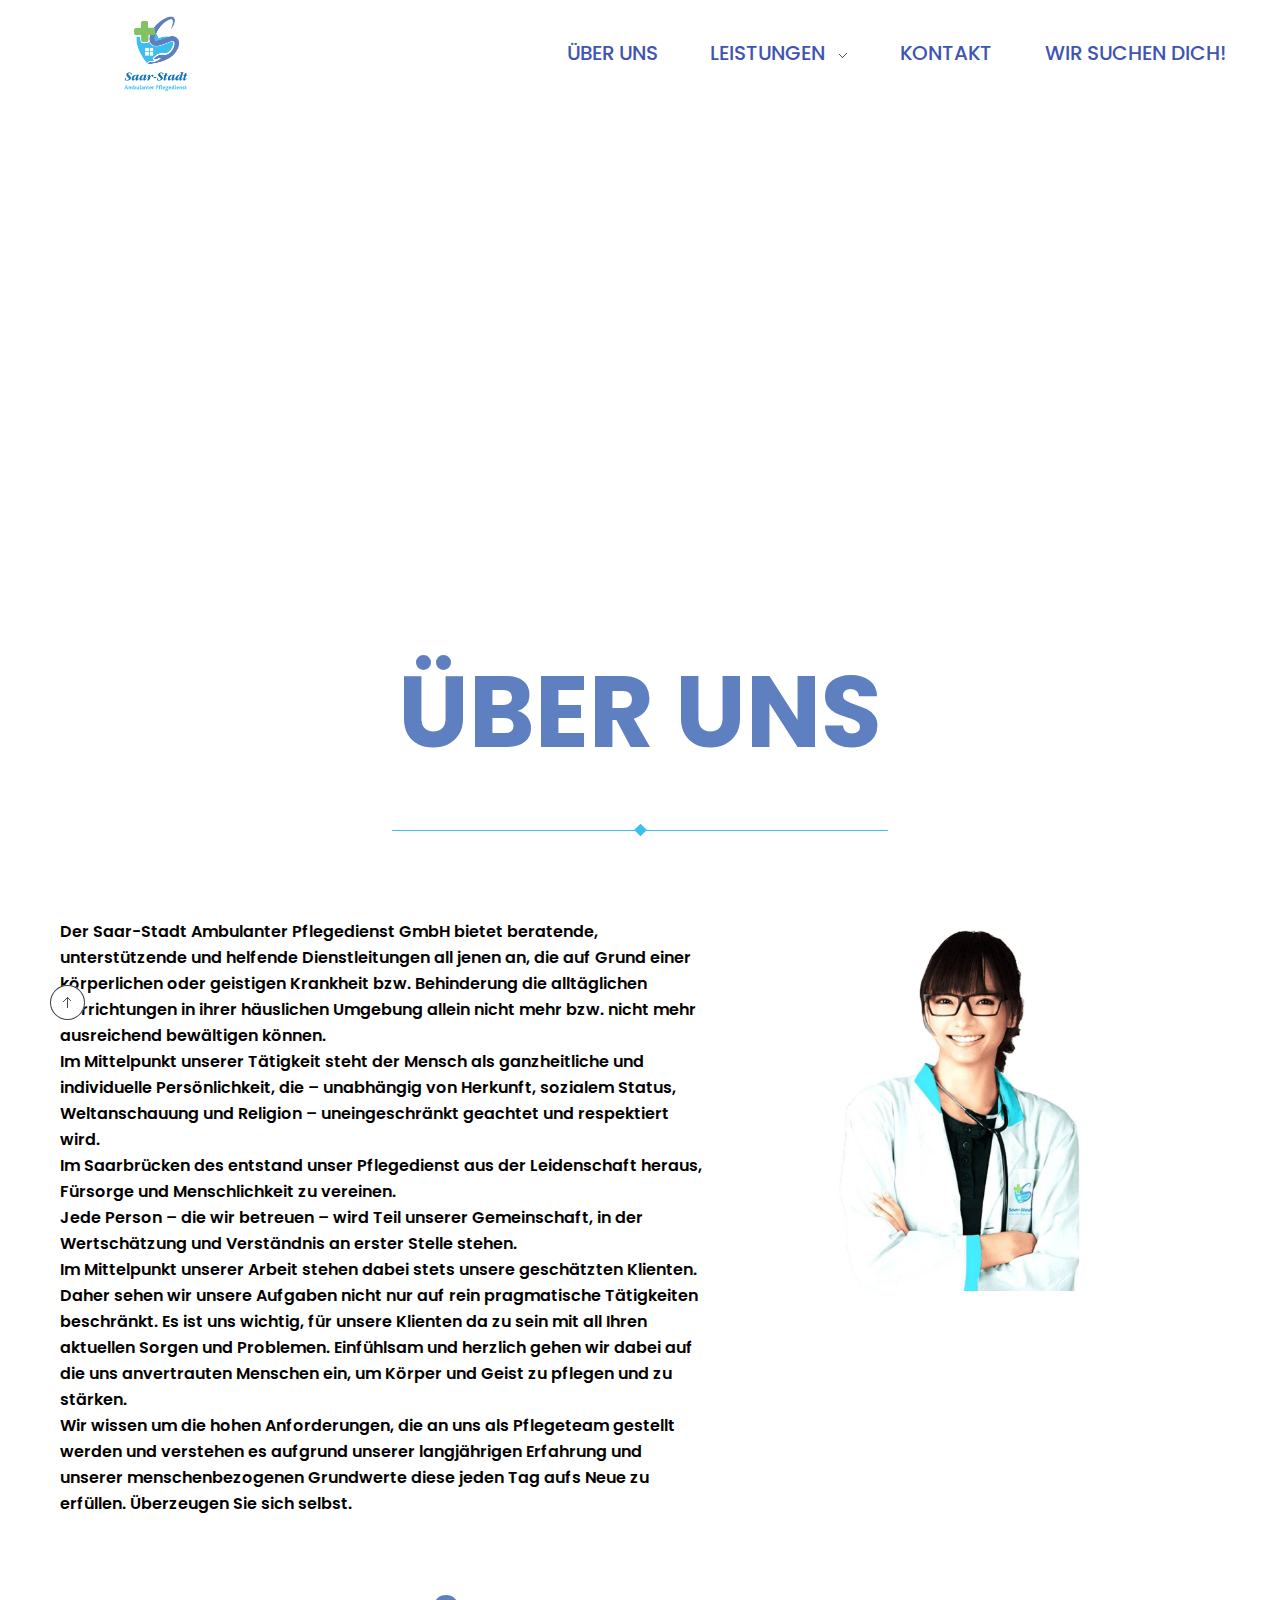
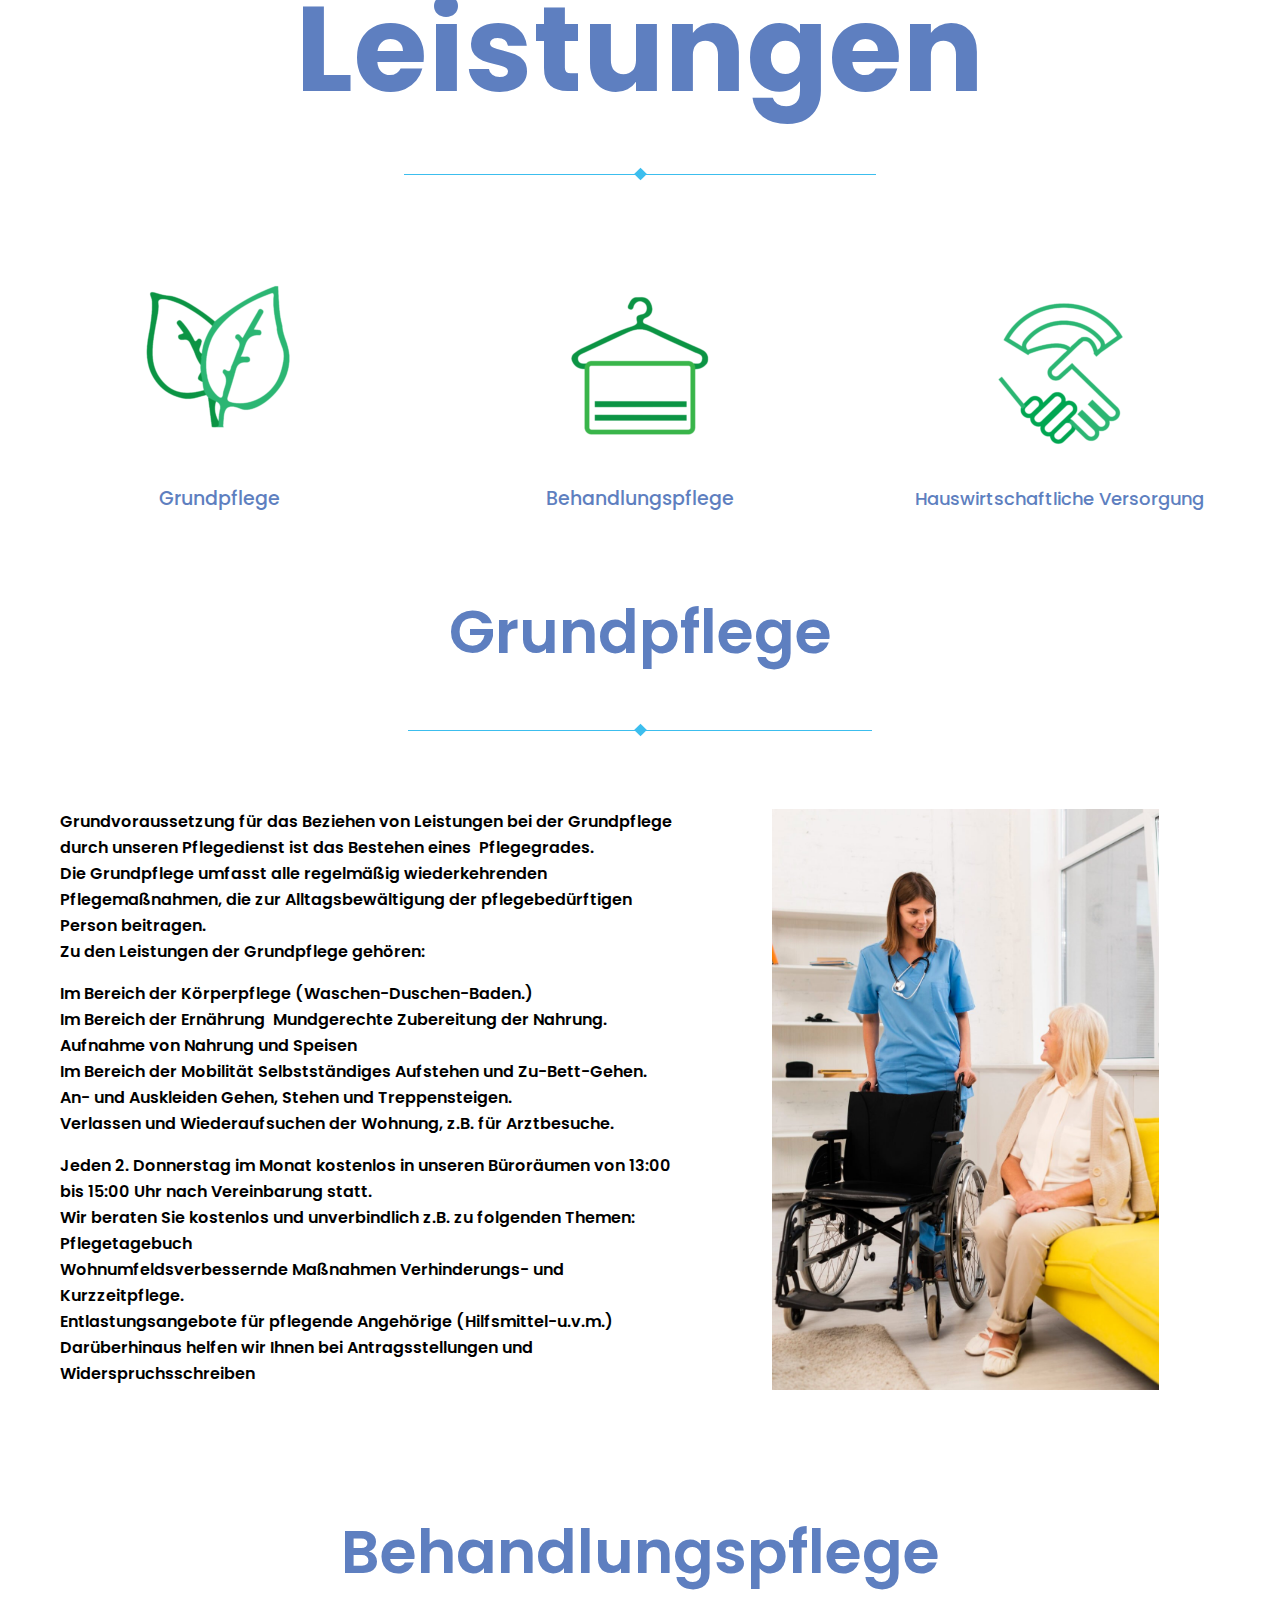
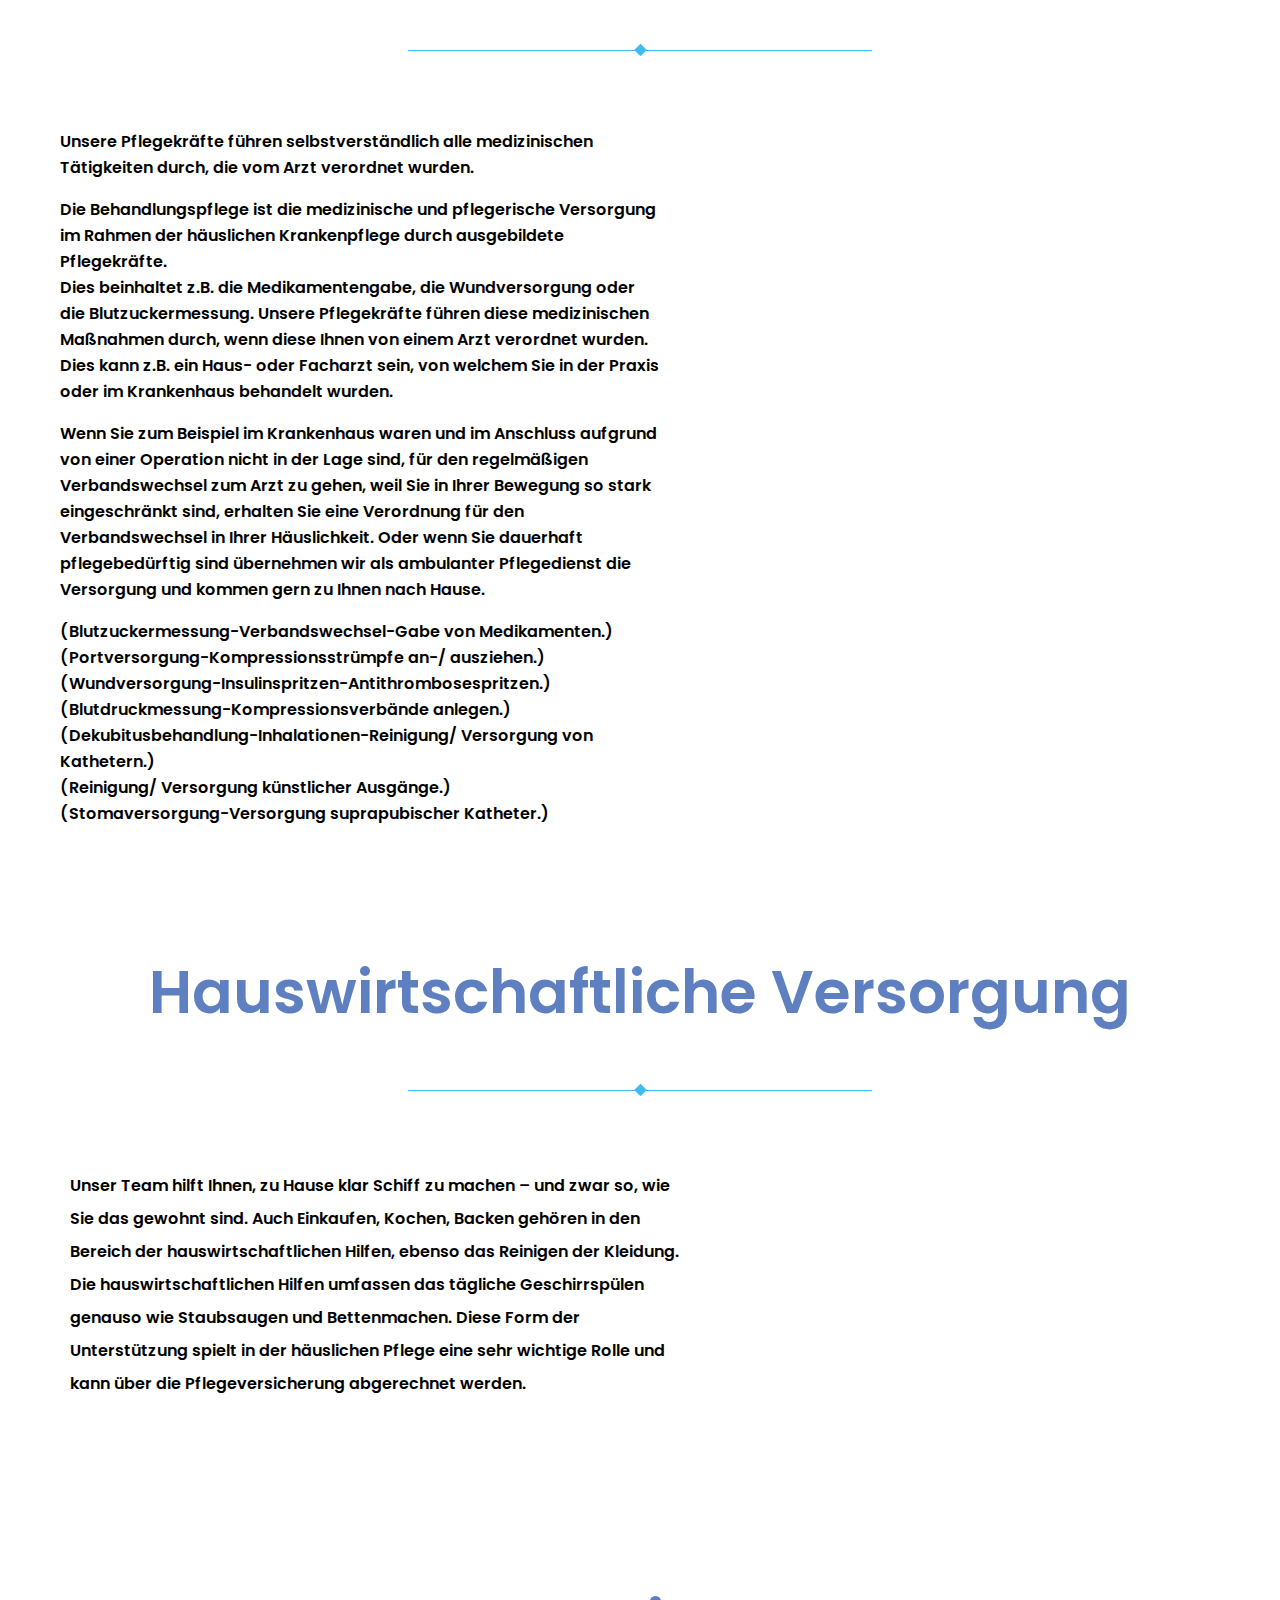
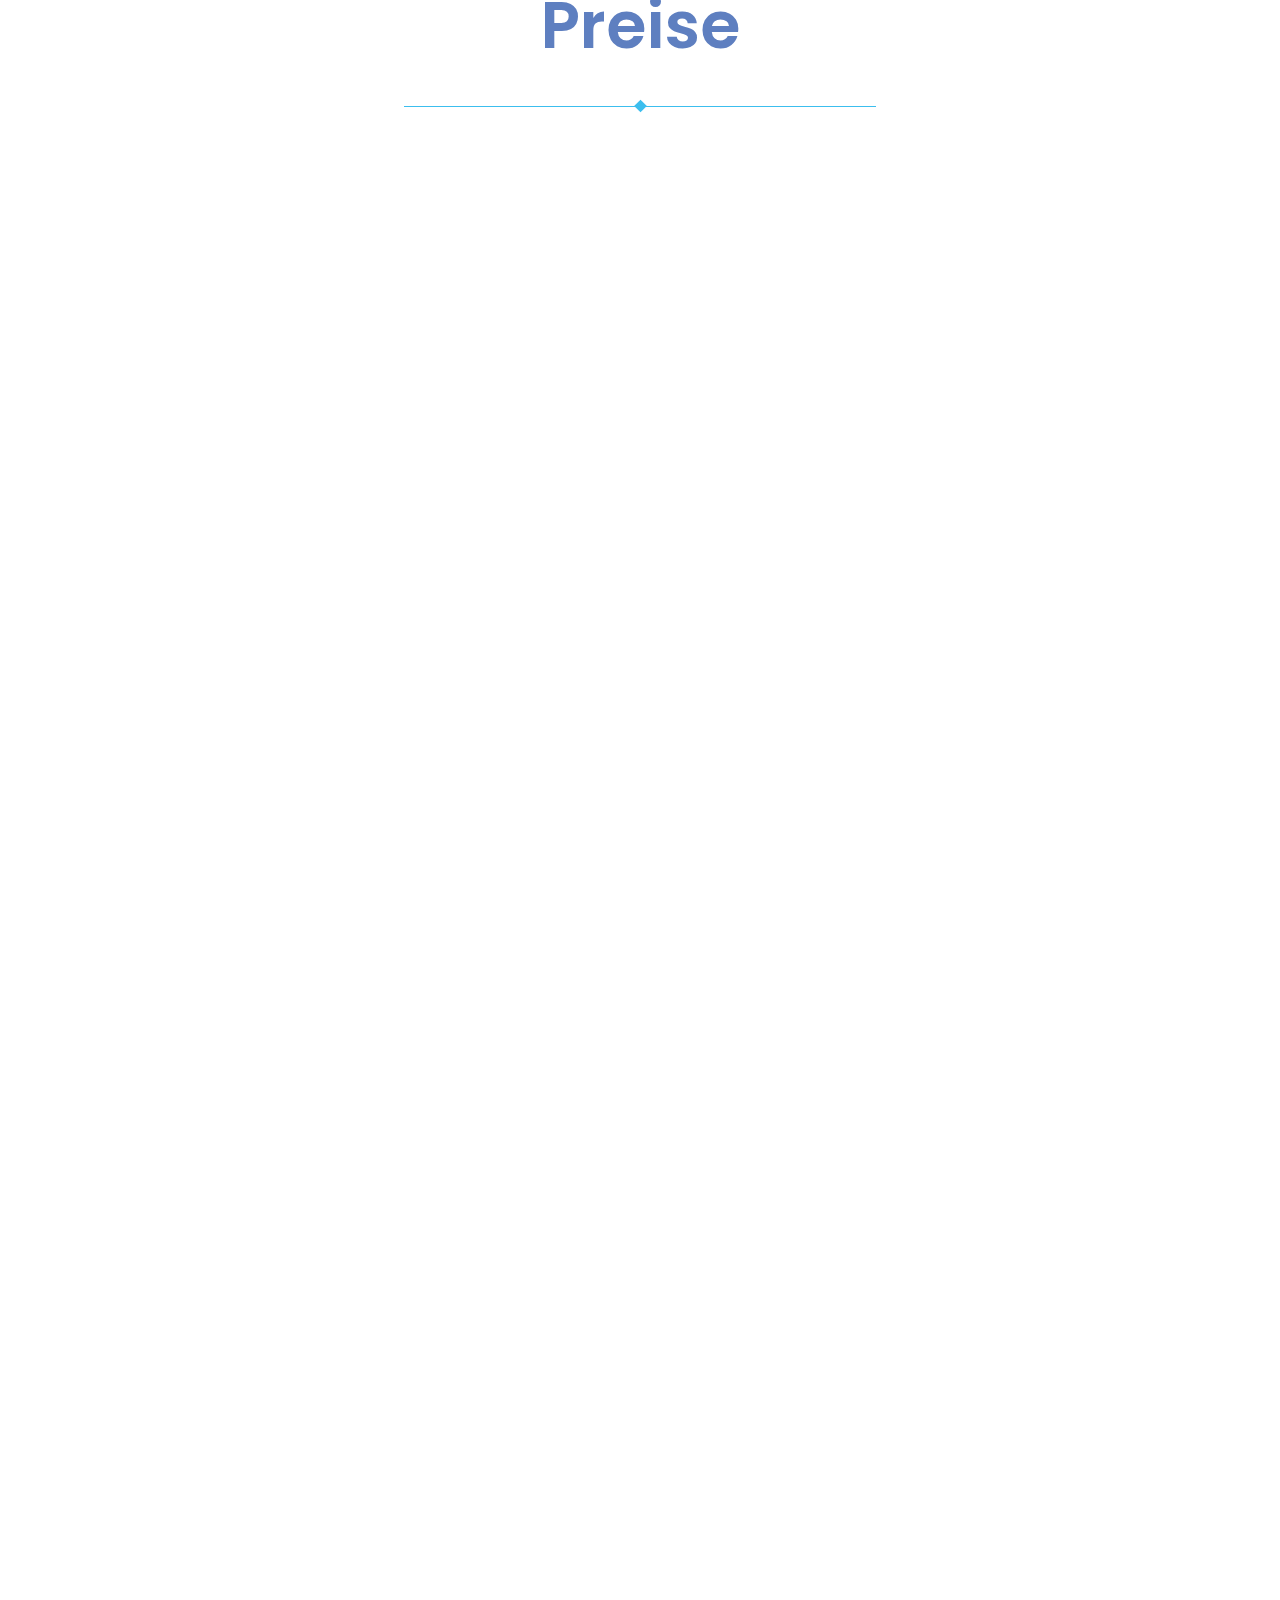
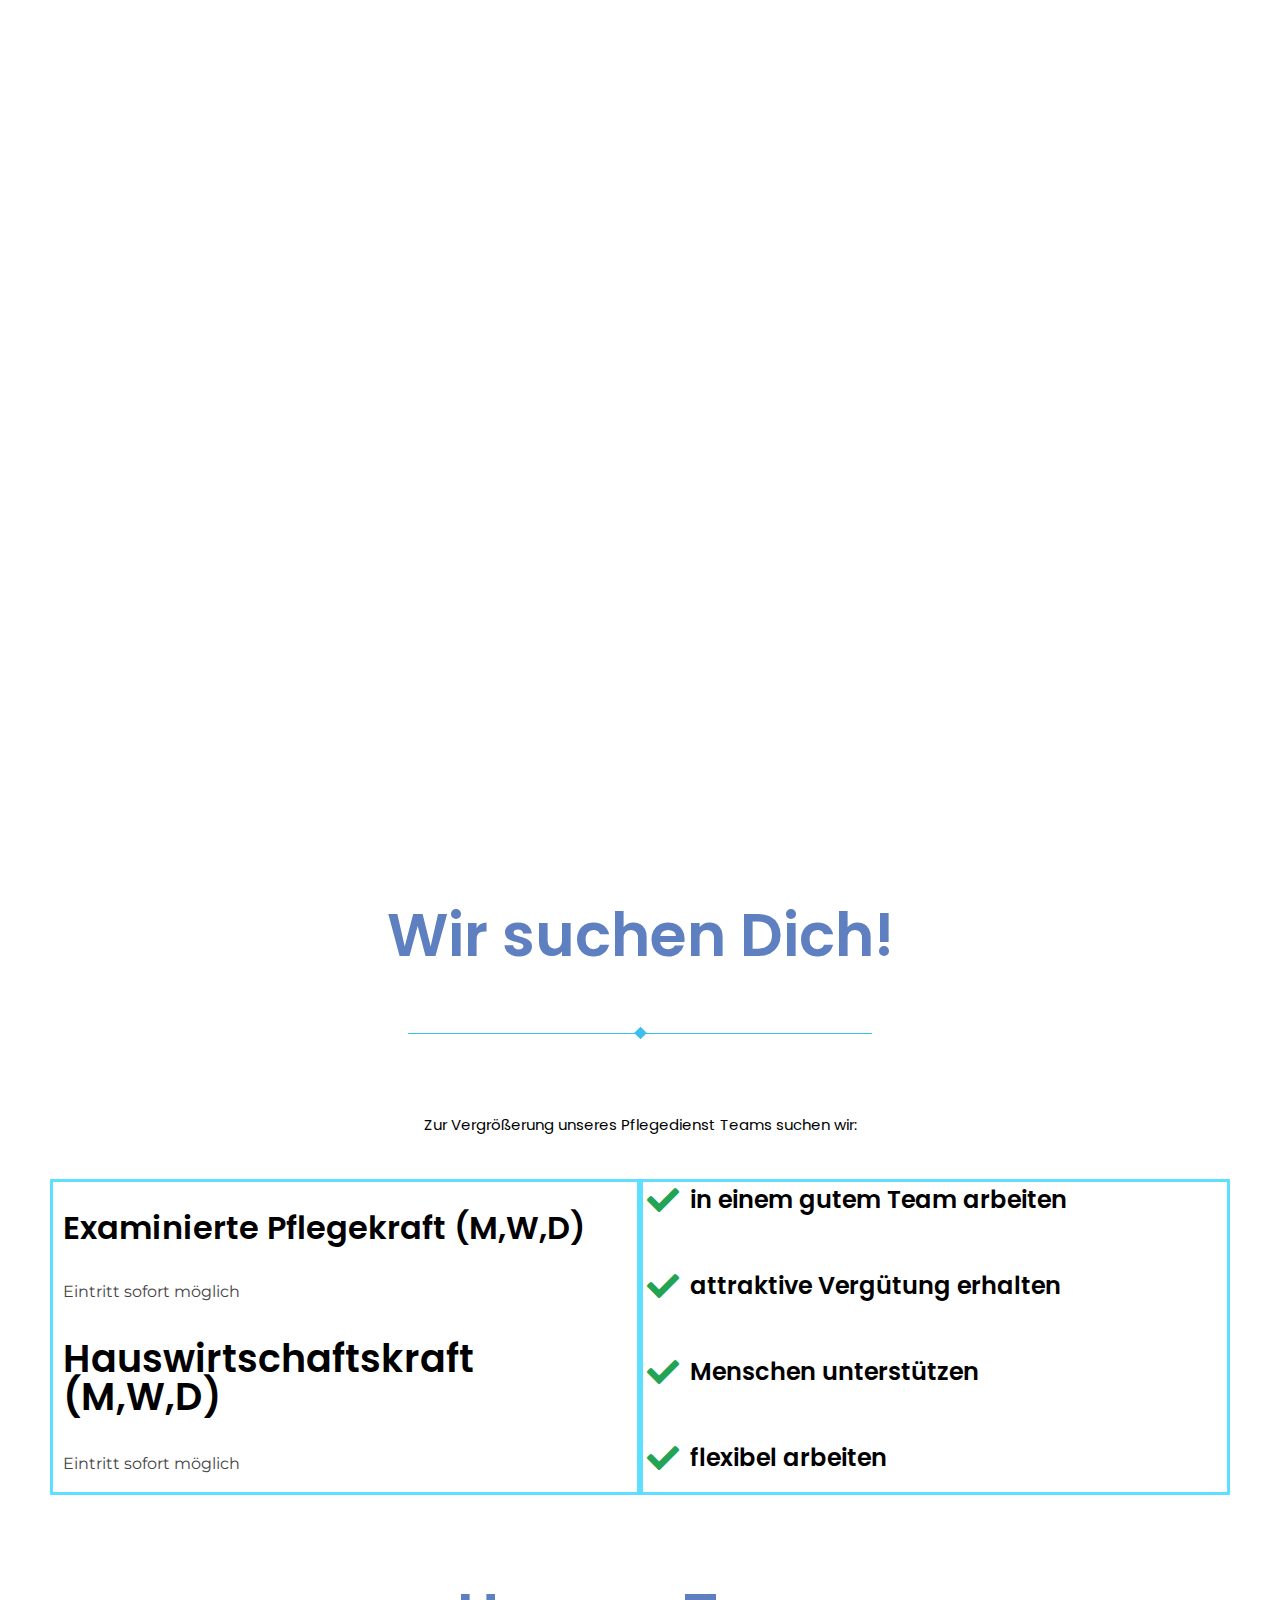
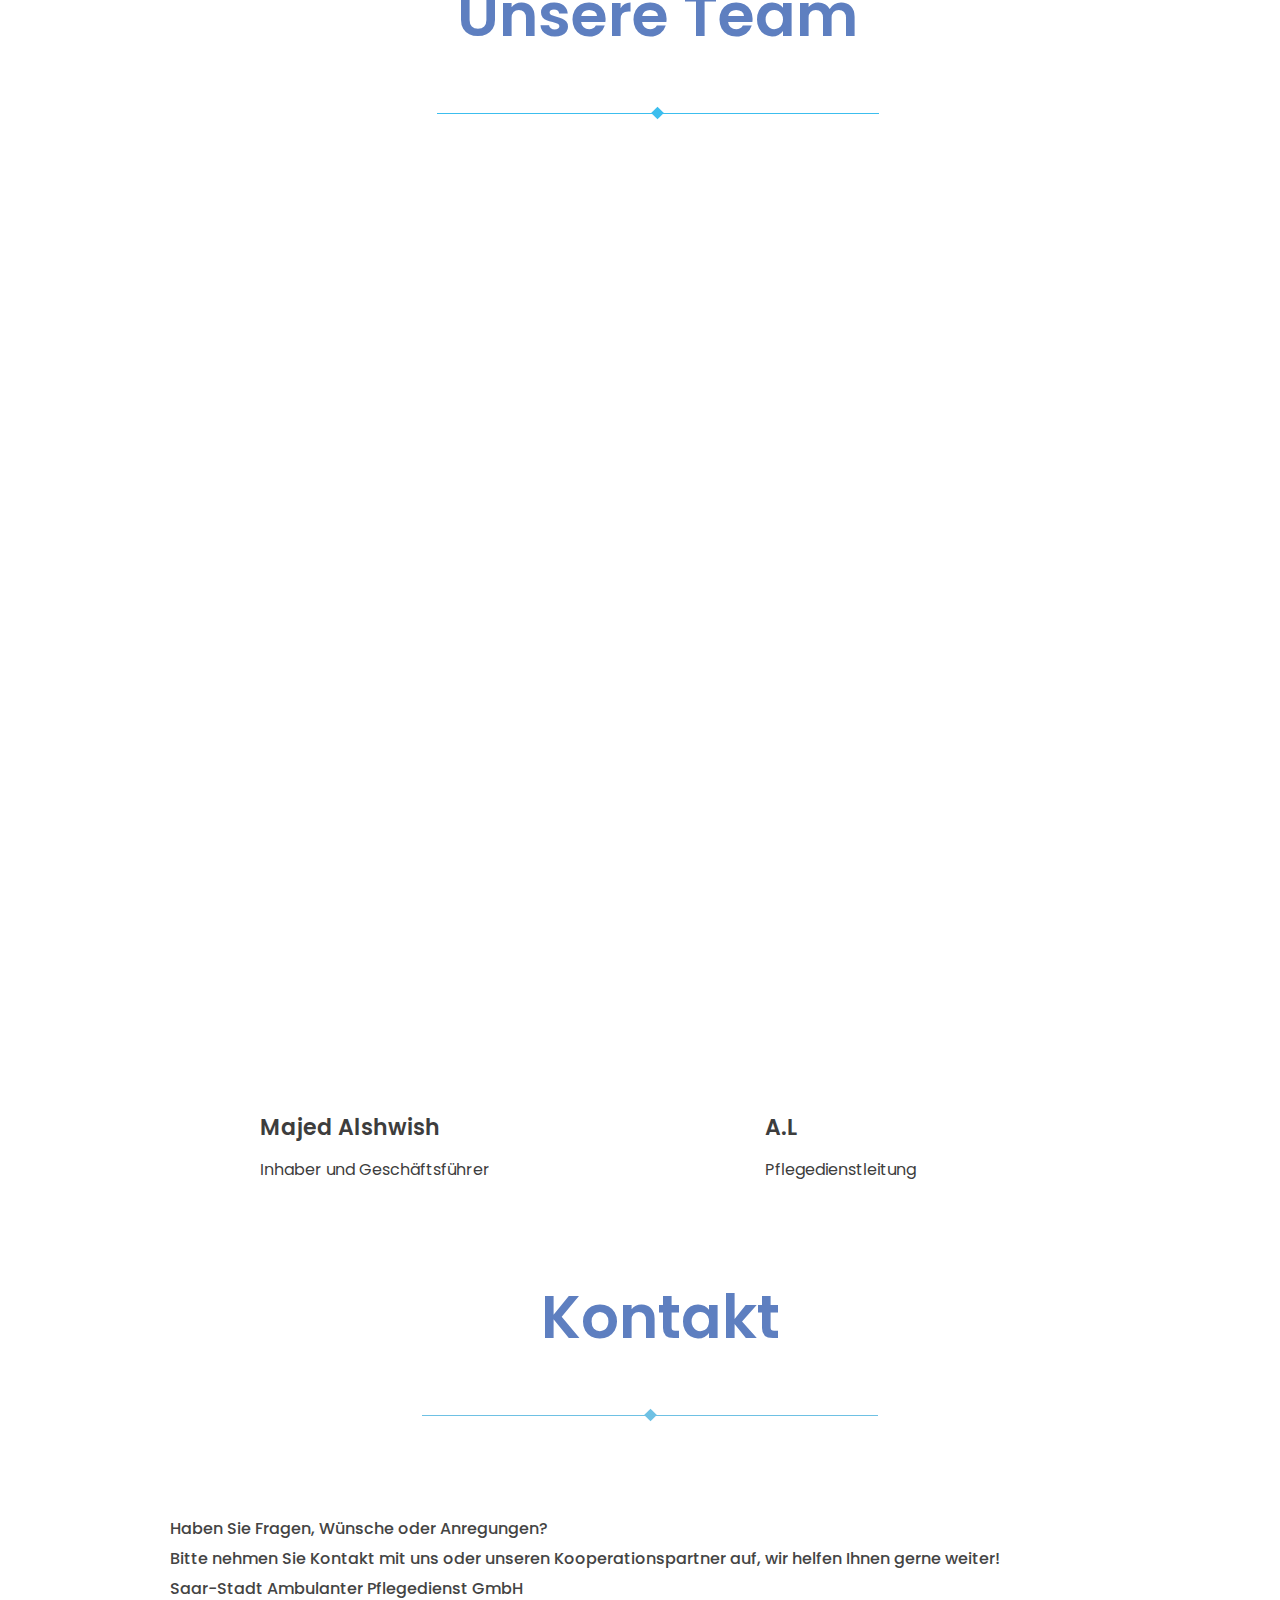
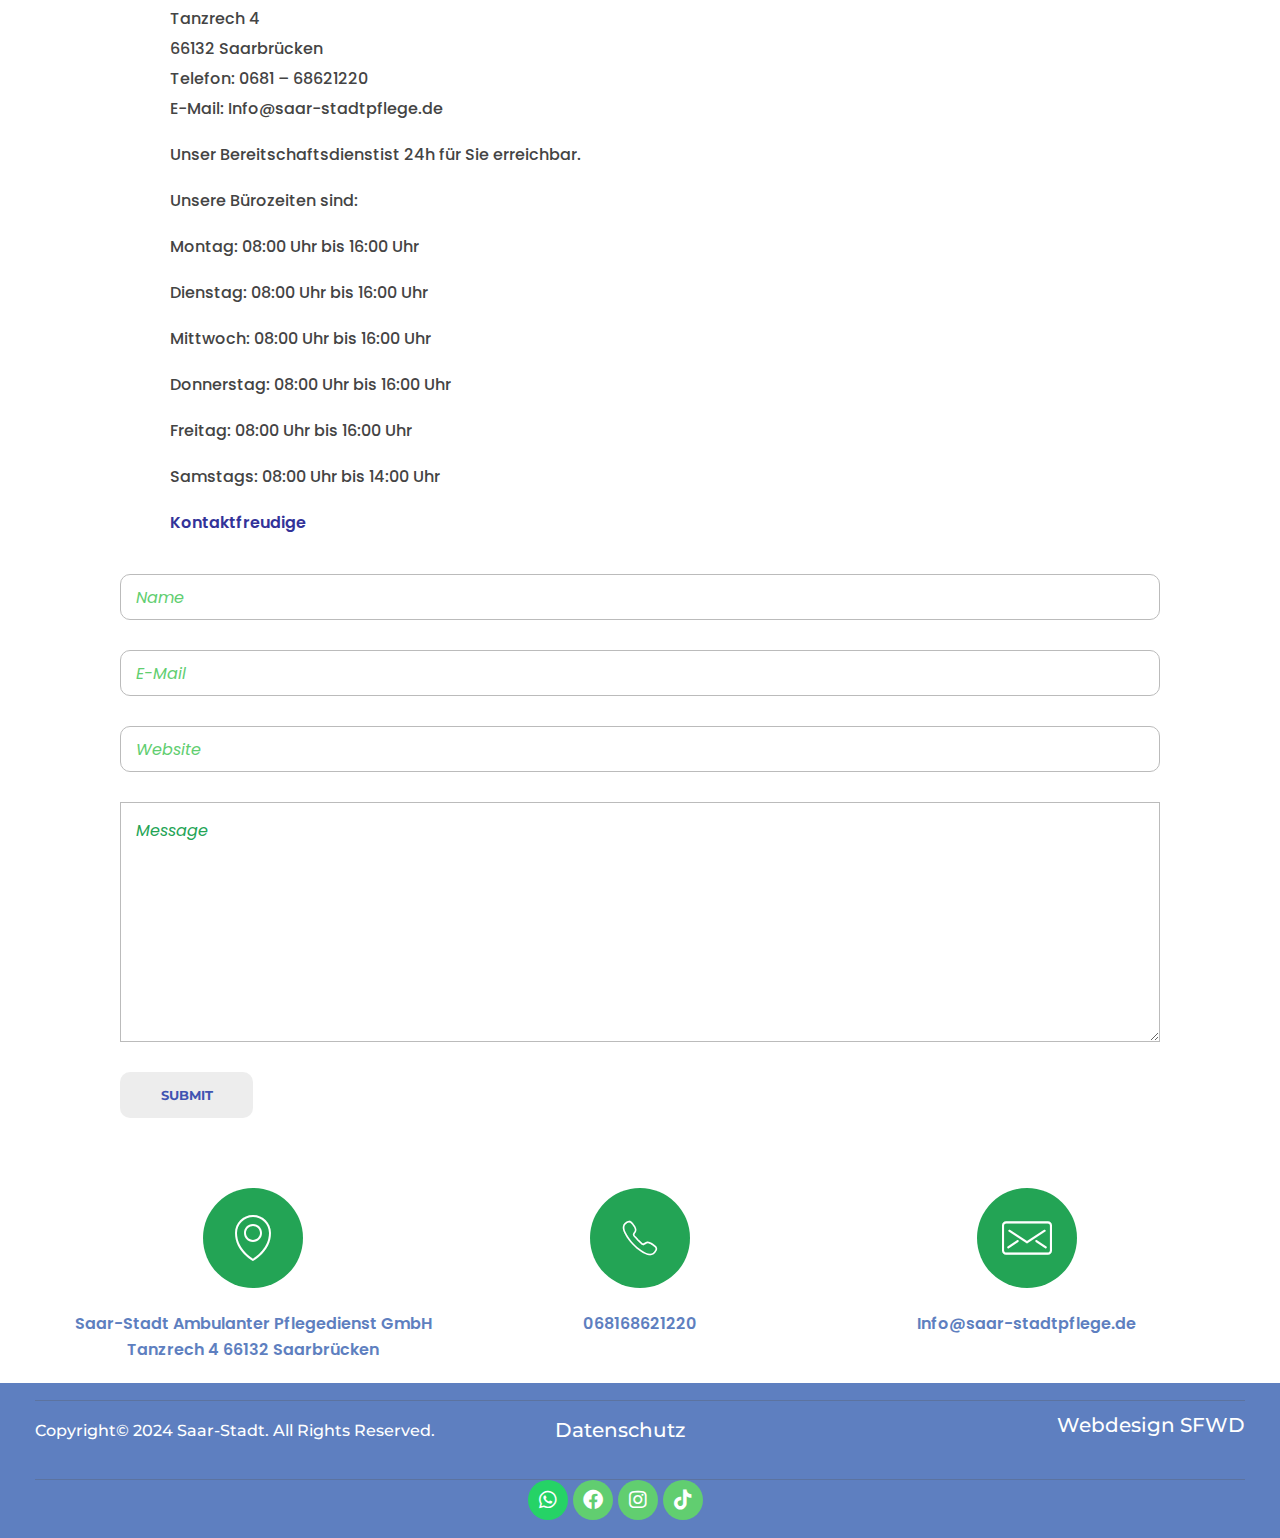
<file: index.html>
<!DOCTYPE html>
<!--[if IE 9 ]>   <html class="no-js oldie ie9 ie" lang="en-US" > <![endif]-->
<!--[if (gt IE 9)|!(IE)]><!--> <html class="no-js" lang="en-US" > <!--<![endif]-->
<head>
        <meta charset="UTF-8" >
        <meta http-equiv="X-UA-Compatible" content="IE=edge">
        <!-- devices setting -->
        <meta name="viewport"   content="initial-scale=1,user-scalable=no,width=device-width">

<!-- outputs by wp_head -->
<title>saar-stadt</title>
<meta name='robots' content='max-image-preview:large' />
<link rel='dns-prefetch' href='//fonts.googleapis.com' />
<link rel="alternate" type="application/rss+xml" title="saar-stadt &raquo; Feed" href="https://saar-stadt.pulseglint.com/feed/" />
<link rel="alternate" type="application/rss+xml" title="saar-stadt &raquo; Comments Feed" href="https://saar-stadt.pulseglint.com/comments/feed/" />
<script>
window._wpemojiSettings = {"baseUrl":"https:\/\/s.w.org\/images\/core\/emoji\/15.0.3\/72x72\/","ext":".png","svgUrl":"https:\/\/s.w.org\/images\/core\/emoji\/15.0.3\/svg\/","svgExt":".svg","source":{"concatemoji":"https:\/\/saar-stadt.pulseglint.com\/wp-includes\/js\/wp-emoji-release.min.js?ver=6.6.2"}};
/*! This file is auto-generated */
!function(i,n){var o,s,e;function c(e){try{var t={supportTests:e,timestamp:(new Date).valueOf()};sessionStorage.setItem(o,JSON.stringify(t))}catch(e){}}function p(e,t,n){e.clearRect(0,0,e.canvas.width,e.canvas.height),e.fillText(t,0,0);var t=new Uint32Array(e.getImageData(0,0,e.canvas.width,e.canvas.height).data),r=(e.clearRect(0,0,e.canvas.width,e.canvas.height),e.fillText(n,0,0),new Uint32Array(e.getImageData(0,0,e.canvas.width,e.canvas.height).data));return t.every(function(e,t){return e===r[t]})}function u(e,t,n){switch(t){case"flag":return n(e,"\ud83c\udff3\ufe0f\u200d\u26a7\ufe0f","\ud83c\udff3\ufe0f\u200b\u26a7\ufe0f")?!1:!n(e,"\ud83c\uddfa\ud83c\uddf3","\ud83c\uddfa\u200b\ud83c\uddf3")&&!n(e,"\ud83c\udff4\udb40\udc67\udb40\udc62\udb40\udc65\udb40\udc6e\udb40\udc67\udb40\udc7f","\ud83c\udff4\u200b\udb40\udc67\u200b\udb40\udc62\u200b\udb40\udc65\u200b\udb40\udc6e\u200b\udb40\udc67\u200b\udb40\udc7f");case"emoji":return!n(e,"\ud83d\udc26\u200d\u2b1b","\ud83d\udc26\u200b\u2b1b")}return!1}function f(e,t,n){var r="undefined"!=typeof WorkerGlobalScope&&self instanceof WorkerGlobalScope?new OffscreenCanvas(300,150):i.createElement("canvas"),a=r.getContext("2d",{willReadFrequently:!0}),o=(a.textBaseline="top",a.font="600 32px Arial",{});return e.forEach(function(e){o[e]=t(a,e,n)}),o}function t(e){var t=i.createElement("script");t.src=e,t.defer=!0,i.head.appendChild(t)}"undefined"!=typeof Promise&&(o="wpEmojiSettingsSupports",s=["flag","emoji"],n.supports={everything:!0,everythingExceptFlag:!0},e=new Promise(function(e){i.addEventListener("DOMContentLoaded",e,{once:!0})}),new Promise(function(t){var n=function(){try{var e=JSON.parse(sessionStorage.getItem(o));if("object"==typeof e&&"number"==typeof e.timestamp&&(new Date).valueOf()<e.timestamp+604800&&"object"==typeof e.supportTests)return e.supportTests}catch(e){}return null}();if(!n){if("undefined"!=typeof Worker&&"undefined"!=typeof OffscreenCanvas&&"undefined"!=typeof URL&&URL.createObjectURL&&"undefined"!=typeof Blob)try{var e="postMessage("+f.toString()+"("+[JSON.stringify(s),u.toString(),p.toString()].join(",")+"));",r=new Blob([e],{type:"text/javascript"}),a=new Worker(URL.createObjectURL(r),{name:"wpTestEmojiSupports"});return void(a.onmessage=function(e){c(n=e.data),a.terminate(),t(n)})}catch(e){}c(n=f(s,u,p))}t(n)}).then(function(e){for(var t in e)n.supports[t]=e[t],n.supports.everything=n.supports.everything&&n.supports[t],"flag"!==t&&(n.supports.everythingExceptFlag=n.supports.everythingExceptFlag&&n.supports[t]);n.supports.everythingExceptFlag=n.supports.everythingExceptFlag&&!n.supports.flag,n.DOMReady=!1,n.readyCallback=function(){n.DOMReady=!0}}).then(function(){return e}).then(function(){var e;n.supports.everything||(n.readyCallback(),(e=n.source||{}).concatemoji?t(e.concatemoji):e.wpemoji&&e.twemoji&&(t(e.twemoji),t(e.wpemoji)))}))}((window,document),window._wpemojiSettings);
</script>
<style id='wp-emoji-styles-inline-css'>

	img.wp-smiley, img.emoji {
		display: inline !important;
		border: none !important;
		box-shadow: none !important;
		height: 1em !important;
		width: 1em !important;
		margin: 0 0.07em !important;
		vertical-align: -0.1em !important;
		background: none !important;
		padding: 0 !important;
	}
</style>
<style id='depicter-slider-style-inline-css'>
/*!***************************************************************************************************************************************************************************************************************************************!*\
  !*** css ./node_modules/css-loader/dist/cjs.js??ruleSet[1].rules[3].use[1]!./node_modules/postcss-loader/dist/cjs.js??ruleSet[1].rules[3].use[2]!./node_modules/sass-loader/dist/cjs.js??ruleSet[1].rules[3].use[3]!./src/style.scss ***!
  \***************************************************************************************************************************************************************************************************************************************/
/**
 * The following styles get applied both on the front of your site
 * and in the editor.
 *
 * Replace them with your own styles or remove the file completely.
 */
.wp-block-create-block-depicter {
  background-color: #21759b;
  color: #fff;
  padding: 2px;
}

/*# sourceMappingURL=style-index.css.map*/
</style>
<style id='classic-theme-styles-inline-css'>
/*! This file is auto-generated */
.wp-block-button__link{color:#fff;background-color:#32373c;border-radius:9999px;box-shadow:none;text-decoration:none;padding:calc(.667em + 2px) calc(1.333em + 2px);font-size:1.125em}.wp-block-file__button{background:#32373c;color:#fff;text-decoration:none}
</style>
<style id='global-styles-inline-css'>
:root{--wp--preset--aspect-ratio--square: 1;--wp--preset--aspect-ratio--4-3: 4/3;--wp--preset--aspect-ratio--3-4: 3/4;--wp--preset--aspect-ratio--3-2: 3/2;--wp--preset--aspect-ratio--2-3: 2/3;--wp--preset--aspect-ratio--16-9: 16/9;--wp--preset--aspect-ratio--9-16: 9/16;--wp--preset--color--black: #000000;--wp--preset--color--cyan-bluish-gray: #abb8c3;--wp--preset--color--white: #ffffff;--wp--preset--color--pale-pink: #f78da7;--wp--preset--color--vivid-red: #cf2e2e;--wp--preset--color--luminous-vivid-orange: #ff6900;--wp--preset--color--luminous-vivid-amber: #fcb900;--wp--preset--color--light-green-cyan: #7bdcb5;--wp--preset--color--vivid-green-cyan: #00d084;--wp--preset--color--pale-cyan-blue: #8ed1fc;--wp--preset--color--vivid-cyan-blue: #0693e3;--wp--preset--color--vivid-purple: #9b51e0;--wp--preset--gradient--vivid-cyan-blue-to-vivid-purple: linear-gradient(135deg,rgba(6,147,227,1) 0%,rgb(155,81,224) 100%);--wp--preset--gradient--light-green-cyan-to-vivid-green-cyan: linear-gradient(135deg,rgb(122,220,180) 0%,rgb(0,208,130) 100%);--wp--preset--gradient--luminous-vivid-amber-to-luminous-vivid-orange: linear-gradient(135deg,rgba(252,185,0,1) 0%,rgba(255,105,0,1) 100%);--wp--preset--gradient--luminous-vivid-orange-to-vivid-red: linear-gradient(135deg,rgba(255,105,0,1) 0%,rgb(207,46,46) 100%);--wp--preset--gradient--very-light-gray-to-cyan-bluish-gray: linear-gradient(135deg,rgb(238,238,238) 0%,rgb(169,184,195) 100%);--wp--preset--gradient--cool-to-warm-spectrum: linear-gradient(135deg,rgb(74,234,220) 0%,rgb(151,120,209) 20%,rgb(207,42,186) 40%,rgb(238,44,130) 60%,rgb(251,105,98) 80%,rgb(254,248,76) 100%);--wp--preset--gradient--blush-light-purple: linear-gradient(135deg,rgb(255,206,236) 0%,rgb(152,150,240) 100%);--wp--preset--gradient--blush-bordeaux: linear-gradient(135deg,rgb(254,205,165) 0%,rgb(254,45,45) 50%,rgb(107,0,62) 100%);--wp--preset--gradient--luminous-dusk: linear-gradient(135deg,rgb(255,203,112) 0%,rgb(199,81,192) 50%,rgb(65,88,208) 100%);--wp--preset--gradient--pale-ocean: linear-gradient(135deg,rgb(255,245,203) 0%,rgb(182,227,212) 50%,rgb(51,167,181) 100%);--wp--preset--gradient--electric-grass: linear-gradient(135deg,rgb(202,248,128) 0%,rgb(113,206,126) 100%);--wp--preset--gradient--midnight: linear-gradient(135deg,rgb(2,3,129) 0%,rgb(40,116,252) 100%);--wp--preset--font-size--small: 13px;--wp--preset--font-size--medium: 20px;--wp--preset--font-size--large: 36px;--wp--preset--font-size--x-large: 42px;--wp--preset--spacing--20: 0.44rem;--wp--preset--spacing--30: 0.67rem;--wp--preset--spacing--40: 1rem;--wp--preset--spacing--50: 1.5rem;--wp--preset--spacing--60: 2.25rem;--wp--preset--spacing--70: 3.38rem;--wp--preset--spacing--80: 5.06rem;--wp--preset--shadow--natural: 6px 6px 9px rgba(0, 0, 0, 0.2);--wp--preset--shadow--deep: 12px 12px 50px rgba(0, 0, 0, 0.4);--wp--preset--shadow--sharp: 6px 6px 0px rgba(0, 0, 0, 0.2);--wp--preset--shadow--outlined: 6px 6px 0px -3px rgba(255, 255, 255, 1), 6px 6px rgba(0, 0, 0, 1);--wp--preset--shadow--crisp: 6px 6px 0px rgba(0, 0, 0, 1);}:where(.is-layout-flex){gap: 0.5em;}:where(.is-layout-grid){gap: 0.5em;}body .is-layout-flex{display: flex;}.is-layout-flex{flex-wrap: wrap;align-items: center;}.is-layout-flex > :is(*, div){margin: 0;}body .is-layout-grid{display: grid;}.is-layout-grid > :is(*, div){margin: 0;}:where(.wp-block-columns.is-layout-flex){gap: 2em;}:where(.wp-block-columns.is-layout-grid){gap: 2em;}:where(.wp-block-post-template.is-layout-flex){gap: 1.25em;}:where(.wp-block-post-template.is-layout-grid){gap: 1.25em;}.has-black-color{color: var(--wp--preset--color--black) !important;}.has-cyan-bluish-gray-color{color: var(--wp--preset--color--cyan-bluish-gray) !important;}.has-white-color{color: var(--wp--preset--color--white) !important;}.has-pale-pink-color{color: var(--wp--preset--color--pale-pink) !important;}.has-vivid-red-color{color: var(--wp--preset--color--vivid-red) !important;}.has-luminous-vivid-orange-color{color: var(--wp--preset--color--luminous-vivid-orange) !important;}.has-luminous-vivid-amber-color{color: var(--wp--preset--color--luminous-vivid-amber) !important;}.has-light-green-cyan-color{color: var(--wp--preset--color--light-green-cyan) !important;}.has-vivid-green-cyan-color{color: var(--wp--preset--color--vivid-green-cyan) !important;}.has-pale-cyan-blue-color{color: var(--wp--preset--color--pale-cyan-blue) !important;}.has-vivid-cyan-blue-color{color: var(--wp--preset--color--vivid-cyan-blue) !important;}.has-vivid-purple-color{color: var(--wp--preset--color--vivid-purple) !important;}.has-black-background-color{background-color: var(--wp--preset--color--black) !important;}.has-cyan-bluish-gray-background-color{background-color: var(--wp--preset--color--cyan-bluish-gray) !important;}.has-white-background-color{background-color: var(--wp--preset--color--white) !important;}.has-pale-pink-background-color{background-color: var(--wp--preset--color--pale-pink) !important;}.has-vivid-red-background-color{background-color: var(--wp--preset--color--vivid-red) !important;}.has-luminous-vivid-orange-background-color{background-color: var(--wp--preset--color--luminous-vivid-orange) !important;}.has-luminous-vivid-amber-background-color{background-color: var(--wp--preset--color--luminous-vivid-amber) !important;}.has-light-green-cyan-background-color{background-color: var(--wp--preset--color--light-green-cyan) !important;}.has-vivid-green-cyan-background-color{background-color: var(--wp--preset--color--vivid-green-cyan) !important;}.has-pale-cyan-blue-background-color{background-color: var(--wp--preset--color--pale-cyan-blue) !important;}.has-vivid-cyan-blue-background-color{background-color: var(--wp--preset--color--vivid-cyan-blue) !important;}.has-vivid-purple-background-color{background-color: var(--wp--preset--color--vivid-purple) !important;}.has-black-border-color{border-color: var(--wp--preset--color--black) !important;}.has-cyan-bluish-gray-border-color{border-color: var(--wp--preset--color--cyan-bluish-gray) !important;}.has-white-border-color{border-color: var(--wp--preset--color--white) !important;}.has-pale-pink-border-color{border-color: var(--wp--preset--color--pale-pink) !important;}.has-vivid-red-border-color{border-color: var(--wp--preset--color--vivid-red) !important;}.has-luminous-vivid-orange-border-color{border-color: var(--wp--preset--color--luminous-vivid-orange) !important;}.has-luminous-vivid-amber-border-color{border-color: var(--wp--preset--color--luminous-vivid-amber) !important;}.has-light-green-cyan-border-color{border-color: var(--wp--preset--color--light-green-cyan) !important;}.has-vivid-green-cyan-border-color{border-color: var(--wp--preset--color--vivid-green-cyan) !important;}.has-pale-cyan-blue-border-color{border-color: var(--wp--preset--color--pale-cyan-blue) !important;}.has-vivid-cyan-blue-border-color{border-color: var(--wp--preset--color--vivid-cyan-blue) !important;}.has-vivid-purple-border-color{border-color: var(--wp--preset--color--vivid-purple) !important;}.has-vivid-cyan-blue-to-vivid-purple-gradient-background{background: var(--wp--preset--gradient--vivid-cyan-blue-to-vivid-purple) !important;}.has-light-green-cyan-to-vivid-green-cyan-gradient-background{background: var(--wp--preset--gradient--light-green-cyan-to-vivid-green-cyan) !important;}.has-luminous-vivid-amber-to-luminous-vivid-orange-gradient-background{background: var(--wp--preset--gradient--luminous-vivid-amber-to-luminous-vivid-orange) !important;}.has-luminous-vivid-orange-to-vivid-red-gradient-background{background: var(--wp--preset--gradient--luminous-vivid-orange-to-vivid-red) !important;}.has-very-light-gray-to-cyan-bluish-gray-gradient-background{background: var(--wp--preset--gradient--very-light-gray-to-cyan-bluish-gray) !important;}.has-cool-to-warm-spectrum-gradient-background{background: var(--wp--preset--gradient--cool-to-warm-spectrum) !important;}.has-blush-light-purple-gradient-background{background: var(--wp--preset--gradient--blush-light-purple) !important;}.has-blush-bordeaux-gradient-background{background: var(--wp--preset--gradient--blush-bordeaux) !important;}.has-luminous-dusk-gradient-background{background: var(--wp--preset--gradient--luminous-dusk) !important;}.has-pale-ocean-gradient-background{background: var(--wp--preset--gradient--pale-ocean) !important;}.has-electric-grass-gradient-background{background: var(--wp--preset--gradient--electric-grass) !important;}.has-midnight-gradient-background{background: var(--wp--preset--gradient--midnight) !important;}.has-small-font-size{font-size: var(--wp--preset--font-size--small) !important;}.has-medium-font-size{font-size: var(--wp--preset--font-size--medium) !important;}.has-large-font-size{font-size: var(--wp--preset--font-size--large) !important;}.has-x-large-font-size{font-size: var(--wp--preset--font-size--x-large) !important;}
:where(.wp-block-post-template.is-layout-flex){gap: 1.25em;}:where(.wp-block-post-template.is-layout-grid){gap: 1.25em;}
:where(.wp-block-columns.is-layout-flex){gap: 2em;}:where(.wp-block-columns.is-layout-grid){gap: 2em;}
:root :where(.wp-block-pullquote){font-size: 1.5em;line-height: 1.6;}
</style>
<link rel='stylesheet' href='./css/export-wp-page-to-static-html-pro-premium-public-css-export-wp-page-to-static-html-public.css'>
<link rel='stylesheet' href='./css/contact-form-7-includes-css-styles.css'>
<link rel='stylesheet' href='./css/wp-ulike-assets-css-wp-ulike.min.css'>
<link rel='stylesheet' href='./css/phlox-pro-css-base.css'>
<link rel='stylesheet' href='./css/phlox-pro-css-auxin-icon.css'>
<link rel='stylesheet' href='./css/phlox-pro-css-main.css'>
<link rel='stylesheet' href='./css/elementor-assets-css-frontend.min.css'>
<style id='elementor-frontend-inline-css'>
.elementor-74 .elementor-element.elementor-element-251ebf2 .aux-modern-heading-primary{color:var( --auxin-featured-color-2 );}
</style>
<link rel='stylesheet' href='./css/elementor-assets-css-widget-heading.min.css'>
<link rel='stylesheet' href='./css/elementor-assets-css-widget-social-icons.min.css'>
<link rel='stylesheet' href='./css/elementor-assets-css-conditionals-apple-webkit.min.css'>
<link rel='stylesheet' href='./css/elementor-assets-lib-eicons-css-elementor-icons.min.css'>
<link rel='stylesheet' href='./css/elementor-assets-lib-swiper-v8-css-swiper.min.css'>
<link rel='stylesheet' href='./css/elementor-assets-css-conditionals-e-swiper.min.css'>
<link rel='stylesheet' href='./css/elementor-css-post-60.css'>
<link rel='stylesheet' href='./css/phlox-pro-css-other-elementor.css'>
<link rel='stylesheet' href='./css/auxin-elements-admin-assets-css-elementor-widgets.css'>
<link rel='stylesheet' href='./css/mediaelement-mediaelementplayer-legacy.min.css'>
<link rel='stylesheet' href='./css/mediaelement-wp-mediaelement.min.css'>
<link rel='stylesheet' href='./css/elementor-pro-assets-css-conditionals-popup.min.css'>
<link rel='stylesheet' href='./css/elementor-assets-lib-font-awesome-css-all.min.css'>
<link rel='stylesheet' href='./css/elementor-assets-lib-font-awesome-css-v4-shims.min.css'>
<link rel='stylesheet' href='./css/elementor-pro-assets-css-widget-animated-headline.min.css'>
<link rel='stylesheet' href='./css/elementor-assets-css-widget-text-editor.min.css'>
<link rel='stylesheet' href='./css/elementor-assets-css-widget-image.min.css'>
<link rel='stylesheet' href='./css/elementor-assets-css-widget-menu-anchor.min.css'>
<link rel='stylesheet' href='./css/elementor-assets-css-widget-icon-list.min.css'>
<link rel='stylesheet' href='./css/elementor-assets-css-widget-icon-box.min.css'>
<link rel='stylesheet' href='./css/elementor-css-post-74.css'>
<link rel='stylesheet' href='./css/elementor-css-post-63.css'>
<link rel='stylesheet' id='auxin-fonts-google-css' href='//fonts.googleapis.com/css?family=Montserrat%3A100%2C100italic%2C200%2C200italic%2C300%2C300italic%2Cregular%2Citalic%2C500%2C500italic%2C600%2C600italic%2C700%2C700italic%2C800%2C800italic%2C900%2C900italic%7CPlayfair+Display%3Aregular%2Citalic%2C700%2C700italic%2C900%2C900italic&#038;ver=8.6' media='all' />
<link rel='stylesheet' href='./css/phlox-pro-custom.css'>
<link rel='stylesheet' href='./css/phlox-pro-css-go-pricing.css'>
<link rel='stylesheet' href='./css/elementor-css-post-61.css'>
<link rel='stylesheet' id='google-fonts-1-css' href='https://fonts.googleapis.com/css?family=Roboto%3A100%2C100italic%2C200%2C200italic%2C300%2C300italic%2C400%2C400italic%2C500%2C500italic%2C600%2C600italic%2C700%2C700italic%2C800%2C800italic%2C900%2C900italic%7CRoboto+Slab%3A100%2C100italic%2C200%2C200italic%2C300%2C300italic%2C400%2C400italic%2C500%2C500italic%2C600%2C600italic%2C700%2C700italic%2C800%2C800italic%2C900%2C900italic%7CPoppins%3A100%2C100italic%2C200%2C200italic%2C300%2C300italic%2C400%2C400italic%2C500%2C500italic%2C600%2C600italic%2C700%2C700italic%2C800%2C800italic%2C900%2C900italic%7CMontserrat%3A100%2C100italic%2C200%2C200italic%2C300%2C300italic%2C400%2C400italic%2C500%2C500italic%2C600%2C600italic%2C700%2C700italic%2C800%2C800italic%2C900%2C900italic&#038;display=swap&#038;ver=6.6.2' media='all' />
<link rel='stylesheet' href='./css/elementor-assets-lib-font-awesome-css-fontawesome.min.css'>
<link rel='stylesheet' href='./css/elementor-assets-lib-font-awesome-css-brands.min.css'>
<link rel='stylesheet' href='./css/elementor-assets-lib-font-awesome-css-solid.min.css'>
<link rel="preconnect" href="https://fonts.gstatic.com/" crossorigin>		<script>
			/* <![CDATA[ */
			var rcewpp = {
				"ajax_url":"https://saar-stadt.pulseglint.com/wp-admin/admin-ajax.php",
				"nonce": "c6017f63fd",
				"home_url": "https://saar-stadt.pulseglint.com/",
				"settings_icon": 'https://saar-stadt.pulseglint.com/wp-content/plugins/export-wp-page-to-static-html-pro-premium/admin/images/settings.png',
				"settings_hover_icon": 'https://saar-stadt.pulseglint.com/wp-content/plugins/export-wp-page-to-static-html-pro-premium/admin/images/settings_hover.png'
			};
			/* ]]\> */
		</script>
		<script src="./js/jquery.min.js" id="jquery-core-js"></script>
<script src="./js/jquery-migrate.min.js" id="jquery-migrate-js"></script>
<script src="./js/widgets.js" id="auxin-elementor-pro-widgets-js"></script>
<script src="./js/export-wp-page-to-static-html-public.js" id="export-wp-page-to-static-html-js"></script>
<script src="./js/v4-shims.min.js" id="font-awesome-4-shim-js"></script>
<script id="auxin-modernizr-js-extra">
var auxin = {"ajax_url":"https:\/\/saar-stadt.pulseglint.com\/wp-admin\/admin-ajax.php","is_rtl":"","is_reponsive":"1","is_framed":"","frame_width":"20","wpml_lang":"en","uploadbaseurl":"https:\/\/saar-stadt.pulseglint.com\/wp-content\/uploads","nonce":"f41f41fa96"};
</script>
<script id="auxin-modernizr-js-before">
/* < ![CDATA[ */
function auxinNS(n){for(var e=n.split("."),a=window,i="",r=e.length,t=0;r>t;t++)"window"!=e[t]&&(i=e[t],a[i]=a[i]||{},a=a[i]);return a;}
/* ]]> */
</script>
<script src="./js/modernizr-custom.min.js" id="auxin-modernizr-js"></script>
<link rel="https://api.w.org/" href="https://saar-stadt.pulseglint.com/wp-json/" /><link rel="alternate" title="JSON" type="application/json" href="https://saar-stadt.pulseglint.com/wp-json/wp/v2/pages/74" /><link rel="EditURI" type="application/rsd+xml" title="RSD" href="https://saar-stadt.pulseglint.com/xmlrpc.php?rsd" />
<meta name="generator" content="WordPress 6.6.2" />
<link rel="canonical" href="./index.html" />
<link rel='shortlink' href='https://saar-stadt.pulseglint.com/' />
<link rel="alternate" title="oEmbed (JSON)" type="application/json+oembed" href="https://saar-stadt.pulseglint.com/wp-json/oembed/1.0/embed?url=https%3A%2F%2Fsaar-stadt.pulseglint.com%2F" />
<link rel="alternate" title="oEmbed (XML)" type="text/xml+oembed" href="https://saar-stadt.pulseglint.com/wp-json/oembed/1.0/embed?url=https%3A%2F%2Fsaar-stadt.pulseglint.com%2F&#038;format=xml" />
    <meta name="title"       content="Haus" />
    <meta name="description" content="Herzlich willkommen Wir sind immer für Sie da „Es ist ein Unterschied, ob Sie eine Person nur pflegt und seine Arbeit verrichtet, oder Sie pflegt und Ihre Seele berührt“ Whatsapp Tiktok Facebook Instagram ÜBER UNS Der Saar-Stadt Ambulanter Pflegedienst GmbH bietet beratende, unterstützende und helfende Dienstleitungen all jenen an, die auf Grund einer körperlichen oder [&hellip;]" />
    <script type="text/javascript">if(!window._buttonizer) { window._buttonizer = {}; };var _buttonizer_page_data = {"language":"en"};window._buttonizer.data = { ..._buttonizer_page_data, ...window._buttonizer.data };</script><!-- Chrome, Firefox OS and Opera -->
<meta name="theme-color" content="#1bb0ce" />
<!-- Windows Phone -->
<meta name="msapplication-navbutton-color" content="#1bb0ce" />
<!-- iOS Safari -->
<meta name="apple-mobile-web-app-capable" content="yes">
<meta name="apple-mobile-web-app-status-bar-style" content="black-translucent">

<meta name="generator" content="Elementor 3.25.4; features: additional_custom_breakpoints, e_optimized_control_loading; settings: css_print_method-external, google_font-enabled, font_display-swap">
<style>.recentcomments a{display:inline !important;padding:0 !important;margin:0 !important;}</style>			<style>
				.e-con.e-parent:nth-of-type(n+4):not(.e-lazyloaded):not(.e-no-lazyload),
				.e-con.e-parent:nth-of-type(n+4):not(.e-lazyloaded):not(.e-no-lazyload) * {
					background-image: none !important;
				}
				@media screen and (max-height: 1024px) {
					.e-con.e-parent:nth-of-type(n+3):not(.e-lazyloaded):not(.e-no-lazyload),
					.e-con.e-parent:nth-of-type(n+3):not(.e-lazyloaded):not(.e-no-lazyload) * {
						background-image: none !important;
					}
				}
				@media screen and (max-height: 640px) {
					.e-con.e-parent:nth-of-type(n+2):not(.e-lazyloaded):not(.e-no-lazyload),
					.e-con.e-parent:nth-of-type(n+2):not(.e-lazyloaded):not(.e-no-lazyload) * {
						background-image: none !important;
					}
				}
			</style>
			<link rel="icon" href="https://saar-stadt.pulseglint.com/wp-content/uploads/2024/10/Final-Photoroom131-153-131x150.png" sizes="32x32" />
<link rel="icon" href="./images/Final-Photoroom131-153.png" sizes="192x192" />
<link rel="apple-touch-icon" href="./images/Final-Photoroom131-153.png" />
<meta name="msapplication-TileImage" content="./images/Final-Photoroom131-153.png" />
		<style id="wp-custom-css">
			/* single blog */
.single-post .aux-input-group input[type="text"], .single-post  .aux-input-group input[type="email"], .single-post  .aux-input-group input[type=url]{
   background-color:rgba(0, 0, 0, 0.05);
	 height: 60px!important;
}
.single-post .aux-form-inline-two .aux-inline-inputs {
   flex-basis: calc(50% - 14px);
}
.single-post .aux-input-group textarea{
 background-color:rgba(0, 0, 0, 0.05);
	height:265px!important;
}
.single-post .form-submit{
	margin-left:auto;

}
.single-post .form-submit .submit{
	 	 background:transparent;	
}
.single-post .form-submit input[type="submit"]{
	padding: 4px 0 15px 0px!important;
}
.single-post .form-submit{
	position:relative;
}

@media only screen and (max-width: 1370px) {
 .form-submit{
        margin-top: 52px;
   }
  }
.form-submit::before{
      content:'';
    height: 2px;
    width: 54px;
    background-color: #000;
    display: inline-block;
    margin-right: 10px;
    margin-bottom: 5px;
    z-index: 1;
    position: relative;
}
.single-post input[type="text"]:focus, .single-post input[type="email"]:focus,  .single-post input[type="url"]:focus,  .single-post textarea:focus{
    border:2px solid #A97E63!important;
}
.single-post .form-submit:after{
     content: '';
    width: 50px;
    height: 50px;
    background-color:#A97E63;
    position: absolute;
    right: 105px;
    bottom: 15px;
    z-index: 0;
}
.aux-single .aux-wrapper .aux-container .comment-respond .aux-input-group textarea, .aux-single .aux-wrapper .aux-container .comment-respond .aux-input-group input{
    background-color: rgba(0,0,0,0.05);
    border: none;
}
@media screen and (min-width: 941px){.single-post .aux-wrapper .aux-container .aux-primary .content .entry-main .entry-content{
	     margin: 45px 18%;

}
}

@media screen and (max-width: 941px){.single-post .aux-wrapper .aux-container .aux-primary .content .entry-main .entry-content{
	     margin: 45px 0!important;
}
}
@media screen and (min-width: 941px){.single-post .aux-wrapper .aux-container .aux-primary .content .aux-medium-context .entry-main .entry-meta{
	margin: 0 18%;
	height: 75px;
	min-height:75px;
	
}
}
.single-post .aux-wrapper .aux-container .aux-primary .content .aux-medium-context .entry-main .entry-meta .entry-tax{
	margin:25px 0px
}

@media screen and (min-width: 941px){
	.single-post .aux-wrapper .aux-container .aux-primary .comment-respond{
	 margin: 0 18% 300px!important;
}
}
.aux-form-inline-two > .aux-inline-inputs:nth-child(3n+1){
	    flex-basis: calc(100% - 0px);
}
.single-post .hentry .entry-meta{
	    border-color:  #dedede63;
}

.aux-wrapper .aux-container .aux-primary .comment-respond .comment-reply-title{
	margin-bottom:0px;
}
.aux-container .comment-respond .aux-form-inline-two .comment-notes{
	margin-bottom:70px;
}
.aux-container .comment-respond .aux-form-inline-two .comment-form-cookies-consent{
	    position: absolute;
    bottom: 52px;
}
@media only screen and (max-width: 1370px) {
    .aux-container .comment-respond .aux-form-inline-two .comment-form-cookies-consent{
	   
    bottom: 90px;
}
  }
@media only screen and (max-width: 720px) {
    .aux-container .comment-respond .aux-form-inline-two .comment-form-cookies-consent{
	   
        bottom: 58px;
}
  }
 .aux-widget-post-slider .aux-latest-posts-slider .aux-slide-info .entry-tax a::after, .hentry .entry-info .entry-tax a::after {
    content: "" !important;
	  width: 1px;
    height: 10px;
    border-radius: 0%;
}
@media screen and (min-width: 941px){
#respond{
   margin-bottom: 120px!important;
}}
.single-post #inner-body:before{
	content:'';
	width:1417px;
	height:1471px;
	border-radius:100%;
	background:transparent;
	border:120px solid rgba(0, 0, 0, 0.04) ; 
	position:absolute;
	top:-850px;
	right:-750px;
}
@media only screen and (max-width:1168px) {
.single-post #inner-body:before {
    content: '';
    width: 1000px;
    height: 1000px;
    max-width: 100%;
    top: -550px;
    right: -550px;
}
}
@media only screen and (max-width: 1320px) {
    .single-post #inner-body{
      
        background-size: 1200px 1200px;
            background-position: top -700px right -380px;
    }
  }

@media only screen and (max-width: 824px) {
    .single-post #inner-body{
   background-image:none;
    }
  }.site-header-section .aux-header-elements:not(.aux-vertical-menu-elements), .site-header-section .aux-fill .aux-menu-depth-0 > .aux-item-content { height:90px; }.site-header-section.aux-sticky { background-color:rgba(0, 0, 0, 0); }		</style>
		<!-- end wp_head -->
</head>


<body class="home page-template page-template-templates page-template-page-builder-content page-template-templatespage-builder-content-php page page-id-74 wp-custom-logo auxin-pro elementor-default elementor-kit-60 elementor-page elementor-page-74 phlox-pro aux-dom-unready aux-full-width aux-resp aux-s-fhd aux-page-preload aux-page-animation-off _auxels"  data-framed="">

    <div id="pagePreloadProgressbar" class="aux-no-js aux-progressbar-top "  ></div>
        
<div id="inner-body">

    <header class="aux-elementor-header aux-overlay-header" id="site-elementor-header" itemscope="itemscope" itemtype="https://schema.org/WPHeader" data-sticky-height="80"  >
        <div class="aux-wrapper">
            <div class="aux-header aux-header-elements-wrapper">
            		<div data-elementor-type="header" data-elementor-id="59" class="elementor elementor-59" data-elementor-post-type="elementor_library">
					<section class="elementor-section elementor-top-section elementor-element elementor-element-ef9d197 elementor-section-content-middle elementor-section-boxed elementor-section-height-default elementor-section-height-default" data-id="ef9d197" data-element_type="section">
						<div class="elementor-container elementor-column-gap-default">
					<div class="aux-parallax-section elementor-column elementor-col-50 elementor-top-column elementor-element elementor-element-65107bc" data-id="65107bc" data-element_type="column" data-settings="{&quot;background_background&quot;:&quot;classic&quot;}">
			<div class="elementor-widget-wrap elementor-element-populated">
					<div class="elementor-background-overlay"></div>
						<div class="elementor-element elementor-element-bbbd7fb elementor-widget elementor-widget-theme-site-logo elementor-widget-image" data-id="bbbd7fb" data-element_type="widget" data-widget_type="theme-site-logo.default">
				<div class="elementor-widget-container">
									<a href="./index.html">
			<img width="131" height="153" src="./images/Final-Photoroom131-153.png" class="attachment-full size-full wp-image-253" alt="" />				</a>
									</div>
				</div>
					</div>
		</div>
				<div class="aux-parallax-section elementor-column elementor-col-50 elementor-top-column elementor-element elementor-element-29a115d" data-id="29a115d" data-element_type="column">
			<div class="elementor-widget-wrap elementor-element-populated">
						<div class="elementor-element elementor-element-cfdd0d6 elementor-widget-mobile__width-auto elementor-widget elementor-widget-aux_menu_box" data-id="cfdd0d6" data-element_type="widget" data-widget_type="aux_menu_box.default">
				<div class="elementor-widget-container">
			<div class="aux-elementor-header-menu aux-nav-menu-element aux-nav-menu-element-cfdd0d6"><div class="aux-burger-box" data-target-panel="offcanvas" data-target-content=".elementor-element-cfdd0d6 .aux-master-menu"><div class="aux-burger aux-regular-small"><span class="mid-line"></span></div></div><!-- start master menu -->
<nav id="master-menu-elementor-cfdd0d6" class="menu-saar-menu-container">

	<ul id="menu-saar-menu" class="aux-master-menu aux-no-js aux-skin-classic aux-slide-up-nav aux-with-indicator aux-horizontal" data-type="horizontal"  data-switch-type="toggle" data-switch-parent=".elementor-element-cfdd0d6 .aux-offcanvas-menu .offcanvas-content" data-switch-width="768"  >
		<!-- start single menu -->
		<li id="menu-item-110" class="menu-item menu-item-type-custom menu-item-object-custom menu-item-110 aux-menu-depth-0 aux-menu-root-1 aux-menu-item">
			<a href="#about" class="aux-item-content">
				<span class="aux-menu-label">Über uns</span>
			</a>
		</li>
		<!-- end single menu -->

		<!-- start submenu -->
		<li id="menu-item-111" class="menu-item menu-item-type-custom menu-item-object-custom current-menu-item current_page_item menu-item-home menu-item-has-children menu-item-111 aux-menu-depth-0 aux-menu-root-2 aux-menu-item">
			<a href="https://saar-stadt.pulseglint.com/#performances" class="aux-item-content">
				<span class="aux-menu-label">Leistungen</span>
			</a>

		<ul class="sub-menu aux-submenu">
			<li id="menu-item-112" class="menu-item menu-item-type-custom menu-item-object-custom menu-item-112 aux-menu-depth-1 aux-menu-item">
				<a href="#basic" class="aux-item-content">
					<span class="aux-menu-label">Grundpflege</span>
				</a>
			</li>
			<li id="menu-item-113" class="menu-item menu-item-type-custom menu-item-object-custom menu-item-113 aux-menu-depth-1 aux-menu-item">
				<a href="#treatment" class="aux-item-content">
					<span class="aux-menu-label">Behandlungspflege</span>
				</a>
			</li>
			<li id="menu-item-114" class="menu-item menu-item-type-custom menu-item-object-custom menu-item-114 aux-menu-depth-1 aux-menu-item">
				<a href="#domestic" class="aux-item-content">
					<span class="aux-menu-label">Hauswirtschaftliche Versorgung</span>
				</a>
			</li>
			<li id="menu-item-116" class="menu-item menu-item-type-custom menu-item-object-custom menu-item-116 aux-menu-depth-1 aux-menu-item">
				<a href="#prices" class="aux-item-content">
					<span class="aux-menu-label">Preise</span>
				</a>
			</li>
		</ul>
		</li>
		<!-- end submenu -->
		<!-- start single menu -->
		<li id="menu-item-117" class="menu-item menu-item-type-custom menu-item-object-custom menu-item-117 aux-menu-depth-0 aux-menu-root-3 aux-menu-item">
			<a href="#team" class="aux-item-content">
				<span class="aux-menu-label">Kontakt</span>
			</a>
		</li>
		<!-- end single menu -->
		<!-- start single menu -->
		<li id="menu-item-118" class="menu-item menu-item-type-custom menu-item-object-custom menu-item-118 aux-menu-depth-0 aux-menu-root-4 aux-menu-item">
			<a href="#we" class="aux-item-content">
				<span class="aux-menu-label">Wir suchen Dich!</span>
			</a>
		</li>
		<!-- end single menu -->
	</ul>

</nav>
<!-- end master menu -->
<section class="aux-offcanvas-menu aux-pin-left"><div class="aux-panel-close"><div class="aux-close aux-cross-symbol aux-thick-medium"></div></div><div class="offcanvas-header"></div><div class="offcanvas-content"></div><div class="offcanvas-footer"></div></section></div><style>@media only screen and (min-width: 769px) { .elementor-element-cfdd0d6 .aux-burger-box { display: none } }</style>		</div>
				</div>
					</div>
		</div>
					</div>
		</section>
				</div>
		            </div><!-- end of header-elements -->
        </div><!-- end of wrapper -->
    </header><!-- end header -->

    <main id="main" class="aux-main aux-territory  aux-single aux-page aux-full-container no-sidebar aux-sidebar-style-border aux-user-entry" >
        <div class="aux-wrapper">
            <div class="aux-container aux-fold">

                <div id="primary" class="aux-primary" >
                    <div class="content" role="main"  >

                        

        
        <article id="post-74" class="post-74 page type-page status-publish hentry">

            		<div data-elementor-type="wp-page" data-elementor-id="74" class="elementor elementor-74" data-elementor-post-type="page">
						<section class="elementor-section elementor-top-section elementor-element elementor-element-f121907 aux-appear-watch-animation aux-fade-in elementor-section-stretched elementor-section-boxed elementor-section-height-default elementor-section-height-default" data-id="f121907" data-element_type="section" data-settings="{&quot;background_background&quot;:&quot;classic&quot;,&quot;stretch_section&quot;:&quot;section-stretched&quot;}">
							<div class="elementor-background-overlay"></div>
							<div class="elementor-container elementor-column-gap-default">
					<div class="aux-parallax-section elementor-column elementor-col-50 elementor-top-column elementor-element elementor-element-c84bab6" data-id="c84bab6" data-element_type="column">
			<div class="elementor-widget-wrap elementor-element-populated">
						<div class="elementor-element elementor-element-5a61da5 elementor-widget__width-initial elementor-widget-mobile__width-auto elementor-headline--style-rotate elementor-widget elementor-widget-animated-headline" data-id="5a61da5" data-element_type="widget" data-settings="{&quot;animation_type&quot;:&quot;blinds&quot;,&quot;rotating_text&quot;:&quot;Herzlich\nwillkommen&quot;,&quot;rotate_iteration_delay&quot;:1500,&quot;headline_style&quot;:&quot;rotate&quot;,&quot;loop&quot;:&quot;yes&quot;}" data-widget_type="animated-headline.default">
				<div class="elementor-widget-container">
					<h3 class="elementor-headline elementor-headline-animation-type-blinds elementor-headline-letters">
				<span class="elementor-headline-dynamic-wrapper elementor-headline-text-wrapper">
					<span class="elementor-headline-dynamic-text elementor-headline-text-active">
				Herzlich			</span>
					<span class="elementor-headline-dynamic-text">
				willkommen			</span>
						</span>
				</h3>
				</div>
				</div>
				<div class="elementor-element elementor-element-8a9aa5b elementor-widget-mobile__width-initial elementor-hidden-mobile elementor-headline--style-highlight elementor-widget elementor-widget-animated-headline" data-id="8a9aa5b" data-element_type="widget" data-settings="{&quot;marker&quot;:&quot;curly&quot;,&quot;highlighted_text&quot;:&quot;Wir sind immer f\u00fcr Sie da&quot;,&quot;headline_style&quot;:&quot;highlight&quot;,&quot;loop&quot;:&quot;yes&quot;,&quot;highlight_animation_duration&quot;:1200,&quot;highlight_iteration_delay&quot;:8000}" data-widget_type="animated-headline.default">
				<div class="elementor-widget-container">
					<h3 class="elementor-headline">
				<span class="elementor-headline-dynamic-wrapper elementor-headline-text-wrapper">
					<span class="elementor-headline-dynamic-text elementor-headline-text-active">Wir sind immer für Sie da</span>
				</span>
				</h3>
				</div>
				</div>
				<div class="elementor-element elementor-element-251ebf2 elementor-widget__width-initial elementor-widget-mobile__width-initial elementor-widget-tablet__width-initial elementor-hidden-desktop elementor-hidden-tablet elementor-hidden-mobile elementor-widget elementor-widget-aux_modern_heading" data-id="251ebf2" data-element_type="widget" data-settings="{&quot;_animation&quot;:&quot;none&quot;}" data-widget_type="aux_modern_heading.default">
				<div class="elementor-widget-container">
			<section class="aux-widget-modern-heading">
            <div class="aux-widget-inner"><h4 class="aux-modern-heading-primary">„Es ist ein Unterschied, ob Sie eine Person nur pflegt und seine Arbeit verrichtet, oder Sie pflegt und Ihre Seele berührt“</h4></div>
        </section>		</div>
				</div>
					</div>
		</div>
				<div class="aux-parallax-section elementor-column elementor-col-50 elementor-top-column elementor-element elementor-element-060eed2" data-id="060eed2" data-element_type="column">
			<div class="elementor-widget-wrap elementor-element-populated">
						<div class="elementor-element elementor-element-8b4ac7b elementor-shape-circle e-grid-align-right elementor-widget__width-initial elementor-hidden-desktop elementor-hidden-tablet elementor-hidden-mobile elementor-grid-0 elementor-widget elementor-widget-social-icons" data-id="8b4ac7b" data-element_type="widget" data-widget_type="social-icons.default">
				<div class="elementor-widget-container">
					<div class="elementor-social-icons-wrapper elementor-grid">
							<span class="elementor-grid-item">
					<a class="elementor-icon elementor-social-icon elementor-social-icon-whatsapp elementor-repeater-item-f3f5070" target="_blank">
						<span class="elementor-screen-only">Whatsapp</span>
						<i class="fab fa-whatsapp"></i>					</a>
				</span>
							<span class="elementor-grid-item">
					<a class="elementor-icon elementor-social-icon elementor-social-icon-tiktok elementor-repeater-item-0d8b0ae" target="_blank">
						<span class="elementor-screen-only">Tiktok</span>
						<i class="fab fa-tiktok"></i>					</a>
				</span>
							<span class="elementor-grid-item">
					<a class="elementor-icon elementor-social-icon elementor-social-icon-facebook elementor-repeater-item-701180b" target="_blank">
						<span class="elementor-screen-only">Facebook</span>
						<i class="fab fa-facebook"></i>					</a>
				</span>
							<span class="elementor-grid-item">
					<a class="elementor-icon elementor-social-icon elementor-social-icon-instagram elementor-repeater-item-d58fec7" target="_blank">
						<span class="elementor-screen-only">Instagram</span>
						<i class="fab fa-instagram"></i>					</a>
				</span>
					</div>
				</div>
				</div>
					</div>
		</div>
					</div>
		</section>
				<section class="elementor-section elementor-top-section elementor-element elementor-element-b6c5552 elementor-section-boxed elementor-section-height-default elementor-section-height-default" data-id="b6c5552" data-element_type="section" id="about_us">
						<div class="elementor-container elementor-column-gap-default">
					<div class="aux-parallax-section elementor-column elementor-col-100 elementor-top-column elementor-element elementor-element-8aec63f" data-id="8aec63f" data-element_type="column">
			<div class="elementor-widget-wrap elementor-element-populated">
						<section class="elementor-section elementor-inner-section elementor-element elementor-element-6b3e435 elementor-section-boxed elementor-section-height-default elementor-section-height-default" data-id="6b3e435" data-element_type="section" id="about" data-settings="{&quot;animation&quot;:&quot;none&quot;}">
						<div class="elementor-container elementor-column-gap-default">
					<div class="aux-parallax-section elementor-column elementor-col-100 elementor-inner-column elementor-element elementor-element-1aa2f4f" data-id="1aa2f4f" data-element_type="column">
			<div class="elementor-widget-wrap elementor-element-populated">
						<div class="elementor-element elementor-element-6b90bdc elementor-widget elementor-widget-heading" data-id="6b90bdc" data-element_type="widget" data-widget_type="heading.default">
				<div class="elementor-widget-container">
			<h4 class="elementor-heading-title elementor-size-default">ÜBER UNS</h4>		</div>
				</div>
				<div class="elementor-element elementor-element-2014fc5 elementor-widget elementor-widget-aux_divider" data-id="2014fc5" data-element_type="widget" data-widget_type="aux_divider.default">
				<div class="elementor-widget-container">
			<hr class="aux-divider-symbolic-square aux-divider-medium aux-divider-align-center aux-symbol-align-center" >		</div>
				</div>
					</div>
		</div>
					</div>
		</section>
					</div>
		</div>
					</div>
		</section>
				<section class="elementor-section elementor-top-section elementor-element elementor-element-2380459 elementor-section-boxed elementor-section-height-default elementor-section-height-default" data-id="2380459" data-element_type="section">
						<div class="elementor-container elementor-column-gap-default">
					<div class="aux-parallax-section elementor-column elementor-col-100 elementor-top-column elementor-element elementor-element-871a04f" data-id="871a04f" data-element_type="column">
			<div class="elementor-widget-wrap elementor-element-populated">
						<section class="elementor-section elementor-inner-section elementor-element elementor-element-d87e736 elementor-section-boxed elementor-section-height-default elementor-section-height-default" data-id="d87e736" data-element_type="section">
						<div class="elementor-container elementor-column-gap-default">
					<div class="aux-parallax-section elementor-column elementor-col-50 elementor-inner-column elementor-element elementor-element-3801caf" data-id="3801caf" data-element_type="column">
			<div class="elementor-widget-wrap elementor-element-populated">
						<div class="elementor-element elementor-element-8247fa0 elementor-widget__width-initial elementor-widget elementor-widget-text-editor" data-id="8247fa0" data-element_type="widget" data-widget_type="text-editor.default">
				<div class="elementor-widget-container">
							<p style="text-align: left;"><span style="color: #000000;">Der Saar-Stadt Ambulanter Pflegedienst GmbH bietet beratende, unterstützende und helfende Dienstleitungen all jenen an, die auf Grund einer körperlichen oder geistigen Krankheit bzw. Behinderung die alltäglichen Verrichtungen in ihrer häuslichen Umgebung allein nicht mehr bzw. nicht mehr ausreichend bewältigen können.</span><br /><span style="color: #000000;">Im Mittelpunkt unserer Tätigkeit steht der Mensch als ganzheitliche und individuelle Persönlichkeit, die – unabhängig von Herkunft, sozialem Status, Weltanschauung und Religion – uneingeschränkt geachtet und respektiert wird.<br />Im Saarbrücken des entstand unser Pflegedienst aus der Leidenschaft heraus, Fürsorge und Menschlichkeit zu vereinen.<br />Jede Person – die wir betreuen – wird Teil unserer Gemein­schaft, in der Wertschätzung und Verständnis an erster Stelle stehen.<br />Im Mittelpunkt unserer Arbeit stehen dabei stets unsere geschätzten Klienten. Daher sehen wir unsere Aufgaben nicht nur auf rein pragmatische Tätigkeiten beschränkt. Es ist uns wichtig, für unsere Klienten da zu sein mit all Ihren aktuellen Sorgen und Problemen. Einfühlsam und herzlich gehen wir dabei auf die uns anvertrauten Menschen ein, um Körper und Geist zu pflegen und zu stärken.<br />Wir wissen um die hohen Anforderungen, die an uns als Pflegeteam gestellt werden und verstehen es aufgrund unserer langjährigen Erfahrung und unserer menschenbezogenen Grundwerte diese jeden Tag aufs Neue zu erfüllen. Überzeugen Sie sich selbst.</span></p>						</div>
				</div>
					</div>
		</div>
				<div class="aux-parallax-section elementor-column elementor-col-50 elementor-inner-column elementor-element elementor-element-94186a7" data-id="94186a7" data-element_type="column">
			<div class="elementor-widget-wrap elementor-element-populated">
						<div class="elementor-element elementor-element-d899237 elementor-widget elementor-widget-image" data-id="d899237" data-element_type="widget" data-widget_type="image.default">
				<div class="elementor-widget-container">
													<img fetchpriority="high" decoding="async" width="1080" height="1080" src="./images/WhatsApp-Image-2024-11-02-at-6.30.59-PM.jpeg" class="attachment-full size-full wp-image-622" alt="" srcset="./images/WhatsApp-Image-2024-11-02-at-6.30.59-PM.jpeg 1080w, https://saar-stadt.pulseglint.com/wp-content/uploads/2024/11/WhatsApp-Image-2024-11-02-at-6.30.59-PM-300x300.jpeg 300w, https://saar-stadt.pulseglint.com/wp-content/uploads/2024/11/WhatsApp-Image-2024-11-02-at-6.30.59-PM-1024x1024.jpeg 1024w, https://saar-stadt.pulseglint.com/wp-content/uploads/2024/11/WhatsApp-Image-2024-11-02-at-6.30.59-PM-150x150.jpeg 150w, https://saar-stadt.pulseglint.com/wp-content/uploads/2024/11/WhatsApp-Image-2024-11-02-at-6.30.59-PM-768x768.jpeg 768w, https://saar-stadt.pulseglint.com/wp-content/uploads/2024/11/WhatsApp-Image-2024-11-02-at-6.30.59-PM-200x200.jpeg 200w" sizes="(max-width: 1080px) 100vw, 1080px" />													</div>
				</div>
					</div>
		</div>
					</div>
		</section>
					</div>
		</div>
					</div>
		</section>
				<section class="elementor-section elementor-top-section elementor-element elementor-element-d2caa1e elementor-section-boxed elementor-section-height-default elementor-section-height-default" data-id="d2caa1e" data-element_type="section" id="performances">
						<div class="elementor-container elementor-column-gap-no">
					<div class="aux-parallax-section elementor-column elementor-col-100 elementor-top-column elementor-element elementor-element-6d921a0" data-id="6d921a0" data-element_type="column">
			<div class="elementor-widget-wrap elementor-element-populated">
						<div class="elementor-element elementor-element-b1d932a elementor-widget elementor-widget-menu-anchor" data-id="b1d932a" data-element_type="widget" data-widget_type="menu-anchor.default">
				<div class="elementor-widget-container">
					<div class="elementor-menu-anchor" id="performances"></div>
				</div>
				</div>
				<div class="elementor-element elementor-element-cba4bee elementor-widget elementor-widget-heading" data-id="cba4bee" data-element_type="widget" data-widget_type="heading.default">
				<div class="elementor-widget-container">
			<h5 class="elementor-heading-title elementor-size-default">Leistungen</h5>		</div>
				</div>
				<div class="elementor-element elementor-element-218c88a elementor-widget elementor-widget-aux_divider" data-id="218c88a" data-element_type="widget" data-widget_type="aux_divider.default">
				<div class="elementor-widget-container">
			<hr class="aux-divider-symbolic-square aux-divider-medium aux-divider-align-center aux-symbol-align-center" >		</div>
				</div>
					</div>
		</div>
					</div>
		</section>
				<section class="elementor-section elementor-top-section elementor-element elementor-element-67b9f9f elementor-section-boxed elementor-section-height-default elementor-section-height-default" data-id="67b9f9f" data-element_type="section">
						<div class="elementor-container elementor-column-gap-default">
					<div class="aux-parallax-section elementor-column elementor-col-100 elementor-top-column elementor-element elementor-element-8efbb47" data-id="8efbb47" data-element_type="column">
			<div class="elementor-widget-wrap elementor-element-populated">
						<section class="elementor-section elementor-inner-section elementor-element elementor-element-b86a57f elementor-section-boxed elementor-section-height-default elementor-section-height-default" data-id="b86a57f" data-element_type="section">
						<div class="elementor-container elementor-column-gap-default">
					<div class="aux-parallax-section elementor-column elementor-col-33 elementor-inner-column elementor-element elementor-element-055ca3a" data-id="055ca3a" data-element_type="column">
			<div class="elementor-widget-wrap elementor-element-populated">
						<div class="elementor-element elementor-element-5b904e9 elementor-widget elementor-widget-image" data-id="5b904e9" data-element_type="widget" data-widget_type="image.default">
				<div class="elementor-widget-container">
													<img decoding="async" width="200" height="200" src="./images/Icon-1-200x200.png" class="attachment-depicter-thumbnail size-depicter-thumbnail wp-image-809" alt="" srcset="./images/Icon-1-200x200.png 200w, https://saar-stadt.pulseglint.com/wp-content/uploads/2024/11/Icon-1-300x300.png 300w, https://saar-stadt.pulseglint.com/wp-content/uploads/2024/11/Icon-1-1024x1024.png 1024w, https://saar-stadt.pulseglint.com/wp-content/uploads/2024/11/Icon-1-150x150.png 150w, https://saar-stadt.pulseglint.com/wp-content/uploads/2024/11/Icon-1-768x768.png 768w, https://saar-stadt.pulseglint.com/wp-content/uploads/2024/11/Icon-1-1536x1536.png 1536w, https://saar-stadt.pulseglint.com/wp-content/uploads/2024/11/Icon-1.png 1772w" sizes="(max-width: 200px) 100vw, 200px" />													</div>
				</div>
				<div class="elementor-element elementor-element-6caa184 elementor-widget elementor-widget-aux_button" data-id="6caa184" data-element_type="widget" id="basic" data-widget_type="aux_button.default">
				<div class="elementor-widget-container">
			<a  href="#basic" target="_self"   class="aux-button aux-small aux-white aux-curve aux-outline" ><span class="aux-overlay"></span><span class="aux-text">Grundpflege​</span></a>		</div>
				</div>
					</div>
		</div>
				<div class="aux-parallax-section elementor-column elementor-col-33 elementor-inner-column elementor-element elementor-element-ad5bfb4" data-id="ad5bfb4" data-element_type="column">
			<div class="elementor-widget-wrap elementor-element-populated">
						<div class="elementor-element elementor-element-fcca881 elementor-widget elementor-widget-image" data-id="fcca881" data-element_type="widget" data-widget_type="image.default">
				<div class="elementor-widget-container">
													<img decoding="async" width="200" height="200" src="./images/Icon-3-200x200.png" class="attachment-depicter-thumbnail size-depicter-thumbnail wp-image-811" alt="" srcset="./images/Icon-3-200x200.png 200w, https://saar-stadt.pulseglint.com/wp-content/uploads/2024/11/Icon-3-300x300.png 300w, https://saar-stadt.pulseglint.com/wp-content/uploads/2024/11/Icon-3-1024x1024.png 1024w, https://saar-stadt.pulseglint.com/wp-content/uploads/2024/11/Icon-3-150x150.png 150w, https://saar-stadt.pulseglint.com/wp-content/uploads/2024/11/Icon-3-768x768.png 768w, https://saar-stadt.pulseglint.com/wp-content/uploads/2024/11/Icon-3-1536x1536.png 1536w, https://saar-stadt.pulseglint.com/wp-content/uploads/2024/11/Icon-3.png 1772w" sizes="(max-width: 200px) 100vw, 200px" />													</div>
				</div>
				<div class="elementor-element elementor-element-ab56c75 elementor-widget elementor-widget-aux_button" data-id="ab56c75" data-element_type="widget" data-widget_type="aux_button.default">
				<div class="elementor-widget-container">
			<a  href="#treatment" target="_self"   class="aux-button aux-small aux-white aux-curve aux-outline" ><span class="aux-overlay"></span><span class="aux-text">Behandlungspflege​</span></a>		</div>
				</div>
					</div>
		</div>
				<div class="aux-parallax-section elementor-column elementor-col-33 elementor-inner-column elementor-element elementor-element-edb1b78" data-id="edb1b78" data-element_type="column">
			<div class="elementor-widget-wrap elementor-element-populated">
						<div class="elementor-element elementor-element-8e687e4 elementor-widget elementor-widget-image" data-id="8e687e4" data-element_type="widget" data-widget_type="image.default">
				<div class="elementor-widget-container">
													<img loading="lazy" decoding="async" width="200" height="200" src="./images/Icon-2-200x200.png" class="attachment-depicter-thumbnail size-depicter-thumbnail wp-image-810" alt="" srcset="./images/Icon-2-200x200.png 200w, https://saar-stadt.pulseglint.com/wp-content/uploads/2024/11/Icon-2-300x300.png 300w, https://saar-stadt.pulseglint.com/wp-content/uploads/2024/11/Icon-2-1024x1024.png 1024w, https://saar-stadt.pulseglint.com/wp-content/uploads/2024/11/Icon-2-150x150.png 150w, https://saar-stadt.pulseglint.com/wp-content/uploads/2024/11/Icon-2-768x768.png 768w, https://saar-stadt.pulseglint.com/wp-content/uploads/2024/11/Icon-2-1536x1536.png 1536w, https://saar-stadt.pulseglint.com/wp-content/uploads/2024/11/Icon-2.png 1772w" sizes="(max-width: 200px) 100vw, 200px" />													</div>
				</div>
				<div class="elementor-element elementor-element-ac6d247 elementor-widget elementor-widget-aux_button" data-id="ac6d247" data-element_type="widget" data-widget_type="aux_button.default">
				<div class="elementor-widget-container">
			<a  href="#domestic" target="_self"   class="aux-button aux-small aux-white aux-curve aux-outline" ><span class="aux-overlay"></span><span class="aux-text">Hauswirtschaftliche Versorgung</span></a>		</div>
				</div>
					</div>
		</div>
					</div>
		</section>
					</div>
		</div>
					</div>
		</section>
				<section class="elementor-section elementor-top-section elementor-element elementor-element-cfd6956 elementor-section-boxed elementor-section-height-default elementor-section-height-default" data-id="cfd6956" data-element_type="section" id="basic">
						<div class="elementor-container elementor-column-gap-default">
					<div class="aux-parallax-section elementor-column elementor-col-100 elementor-top-column elementor-element elementor-element-6af098e" data-id="6af098e" data-element_type="column">
			<div class="elementor-widget-wrap elementor-element-populated">
						<div class="elementor-element elementor-element-d1256bd elementor-widget elementor-widget-heading" data-id="d1256bd" data-element_type="widget" data-widget_type="heading.default">
				<div class="elementor-widget-container">
			<h2 class="elementor-heading-title elementor-size-default">Grundpflege
</h2>		</div>
				</div>
				<div class="elementor-element elementor-element-8e1c4d6 elementor-widget elementor-widget-aux_divider" data-id="8e1c4d6" data-element_type="widget" data-widget_type="aux_divider.default">
				<div class="elementor-widget-container">
			<hr class="aux-divider-symbolic-square aux-divider-medium aux-divider-align-center aux-symbol-align-center" >		</div>
				</div>
				<section class="elementor-section elementor-inner-section elementor-element elementor-element-c76566c elementor-section-boxed elementor-section-height-default elementor-section-height-default" data-id="c76566c" data-element_type="section">
						<div class="elementor-container elementor-column-gap-default">
					<div class="aux-parallax-section elementor-column elementor-col-50 elementor-inner-column elementor-element elementor-element-c7f3dad" data-id="c7f3dad" data-element_type="column">
			<div class="elementor-widget-wrap elementor-element-populated">
						<div class="elementor-element elementor-element-244a564 elementor-widget__width-initial elementor-widget elementor-widget-text-editor" data-id="244a564" data-element_type="widget" data-widget_type="text-editor.default">
				<div class="elementor-widget-container">
							<p style="text-align: left;">Grundvoraussetzung für das Beziehen von Leistungen bei der Grundpflege durch unseren Pflegedienst ist das Bestehen eines  Pflegegrades. <br />Die Grundpflege umfasst alle regelmäßig wiederkehrenden Pflegemaßnahmen, die zur Alltagsbewältigung der pflegebedürftigen Person beitragen.<br />Zu den Leistungen der Grundpflege gehören:</p>						</div>
				</div>
				<div class="elementor-element elementor-element-9a4c40a elementor-widget__width-initial elementor-widget elementor-widget-text-editor" data-id="9a4c40a" data-element_type="widget" data-widget_type="text-editor.default">
				<div class="elementor-widget-container">
							<p style="text-align: left;">Im Bereich der Körperpflege (Waschen-Duschen-Baden.)<br />Im Bereich der Ernährung  Mundgerechte Zubereitung der Nahrung.<br />Aufnahme von Nahrung und Speisen<br />Im Bereich der Mobilität Selbstständiges Aufstehen und Zu-Bett-Gehen.<br />An- und Auskleiden Gehen, Stehen und Treppensteigen.<br />Verlassen und Wiederaufsuchen der Wohnung, z.B. für Arztbesuche.</p>						</div>
				</div>
				<div class="elementor-element elementor-element-955f12d elementor-widget__width-initial elementor-widget elementor-widget-text-editor" data-id="955f12d" data-element_type="widget" data-widget_type="text-editor.default">
				<div class="elementor-widget-container">
							<p style="text-align: left;">Jeden 2. Donnerstag im Monat kostenlos in unseren Büroräumen von 13:00 bis 15:00 Uhr nach Vereinbarung statt.<br />Wir beraten Sie kostenlos und unverbindlich z.B. zu folgenden Themen:<br />Pflegetagebuch<br />Wohnumfeldsverbessernde Maßnahmen Verhinderungs- und Kurzzeitpflege.<br />Entlastungsangebote für pflegende Angehörige (Hilfsmittel-u.v.m.)<br />Darüberhinaus helfen wir Ihnen bei Antragsstellungen und Widerspruchsschreiben</p>						</div>
				</div>
					</div>
		</div>
				<div class="aux-parallax-section elementor-column elementor-col-50 elementor-inner-column elementor-element elementor-element-218cfd8" data-id="218cfd8" data-element_type="column">
			<div class="elementor-widget-wrap elementor-element-populated">
						<div class="elementor-element elementor-element-91f2a5a elementor-widget elementor-widget-image" data-id="91f2a5a" data-element_type="widget" data-widget_type="image.default">
				<div class="elementor-widget-container">
													<img loading="lazy" decoding="async" width="1025" height="1536" src="./images/2148239065-1025x1536.jpg" class="attachment-1536x1536 size-1536x1536 wp-image-1084" alt="" srcset="./images/2148239065-1025x1536.jpg 1025w, https://saar-stadt.pulseglint.com/wp-content/uploads/2024/11/2148239065-200x300.jpg 200w, https://saar-stadt.pulseglint.com/wp-content/uploads/2024/11/2148239065.jpg 1335w" sizes="(max-width: 1025px) 100vw, 1025px" />													</div>
				</div>
					</div>
		</div>
					</div>
		</section>
					</div>
		</div>
					</div>
		</section>
				<section class="elementor-section elementor-top-section elementor-element elementor-element-55534fe elementor-section-boxed elementor-section-height-default elementor-section-height-default" data-id="55534fe" data-element_type="section" id="treatment" data-settings="{&quot;background_background&quot;:&quot;classic&quot;}">
							<div class="elementor-background-overlay"></div>
							<div class="elementor-container elementor-column-gap-default">
					<div class="aux-parallax-section elementor-column elementor-col-100 elementor-top-column elementor-element elementor-element-fcf4fa9" data-id="fcf4fa9" data-element_type="column">
			<div class="elementor-widget-wrap elementor-element-populated">
						<div class="elementor-element elementor-element-ccdae9f elementor-widget elementor-widget-heading" data-id="ccdae9f" data-element_type="widget" data-widget_type="heading.default">
				<div class="elementor-widget-container">
			<h2 class="elementor-heading-title elementor-size-default">Behandlungspflege
​</h2>		</div>
				</div>
				<div class="elementor-element elementor-element-273087e elementor-widget elementor-widget-aux_divider" data-id="273087e" data-element_type="widget" data-widget_type="aux_divider.default">
				<div class="elementor-widget-container">
			<hr class="aux-divider-symbolic-square aux-divider-medium aux-divider-align-center aux-symbol-align-center" >		</div>
				</div>
				<section class="elementor-section elementor-inner-section elementor-element elementor-element-8ed8ab9 elementor-section-boxed elementor-section-height-default elementor-section-height-default" data-id="8ed8ab9" data-element_type="section">
						<div class="elementor-container elementor-column-gap-default">
					<div class="aux-parallax-section elementor-column elementor-col-50 elementor-inner-column elementor-element elementor-element-b8ba076" data-id="b8ba076" data-element_type="column">
			<div class="elementor-widget-wrap elementor-element-populated">
						<div class="elementor-element elementor-element-7b99f89 elementor-widget__width-initial elementor-widget elementor-widget-text-editor" data-id="7b99f89" data-element_type="widget" data-widget_type="text-editor.default">
				<div class="elementor-widget-container">
							<p style="text-align: left;">Unsere Pflegekräfte führen selbstverständlich alle medizinischen Tätigkeiten durch, die vom Arzt verordnet wurden.</p><p style="text-align: left;">Die Behandlungspflege ist die medizinische und pflegerische Versorgung im Rahmen der häuslichen Krankenpflege durch ausgebildete Pflegekräfte.<br />Dies beinhaltet z.B. die Medikamentengabe, die Wundversorgung oder die Blutzuckermessung. Unsere Pflegekräfte führen diese medizinischen Maßnahmen durch, wenn diese Ihnen von einem Arzt verordnet wurden. Dies kann z.B. ein Haus- oder Facharzt sein, von welchem Sie in der Praxis oder im Krankenhaus behandelt wurden.</p><p style="text-align: left;">Wenn Sie zum Beispiel im Krankenhaus waren und im Anschluss aufgrund von einer Operation nicht in der Lage sind, für den regelmäßigen Verbandswechsel zum Arzt zu gehen, weil Sie in Ihrer Bewegung so stark eingeschränkt sind, erhalten Sie eine Verordnung für den Verbandswechsel in Ihrer Häuslichkeit. Oder wenn Sie dauerhaft pflegebedürftig sind übernehmen wir als ambulanter Pflegedienst die Versorgung und kommen gern zu Ihnen nach Hause.</p><p style="text-align: left;">(Blutzuckermessung-Verbandswechsel-Gabe von Medikamenten.)<br />(Portversorgung-Kompressionsstrümpfe an-/ ausziehen.)<br />(Wundversorgung-Insulinspritzen-Antithrombosespritzen.)<br />(Blutdruckmessung-Kompressionsverbände anlegen.)<br />(Dekubitusbehandlung-Inhalationen-Reinigung/ Versorgung von Kathetern.)<br />(Reinigung/ Versorgung künstlicher Ausgänge.)<br />(Stomaversorgung-Versorgung suprapubischer Katheter.)</p>						</div>
				</div>
					</div>
		</div>
				<div class="aux-parallax-section elementor-column elementor-col-50 elementor-inner-column elementor-element elementor-element-b4610ce" data-id="b4610ce" data-element_type="column">
			<div class="elementor-widget-wrap elementor-element-populated">
						<div class="elementor-element elementor-element-a6d146d elementor-widget elementor-widget-image" data-id="a6d146d" data-element_type="widget" data-widget_type="image.default">
				<div class="elementor-widget-container">
													<img loading="lazy" decoding="async" width="1333" height="2000" src="./images/25442.jpg" class="attachment-full size-full wp-image-881" alt="" srcset="./images/25442.jpg 1333w, https://saar-stadt.pulseglint.com/wp-content/uploads/2024/11/25442-1024x1536.jpg 1024w, https://saar-stadt.pulseglint.com/wp-content/uploads/2024/11/25442-200x300.jpg 200w" sizes="(max-width: 1333px) 100vw, 1333px" />													</div>
				</div>
					</div>
		</div>
					</div>
		</section>
					</div>
		</div>
					</div>
		</section>
				<section class="elementor-section elementor-top-section elementor-element elementor-element-6cc15bb elementor-section-boxed elementor-section-height-default elementor-section-height-default" data-id="6cc15bb" data-element_type="section" id="domestic" data-settings="{&quot;background_background&quot;:&quot;classic&quot;}">
							<div class="elementor-background-overlay"></div>
							<div class="elementor-container elementor-column-gap-default">
					<div class="aux-parallax-section elementor-column elementor-col-100 elementor-top-column elementor-element elementor-element-9dbd2cf" data-id="9dbd2cf" data-element_type="column">
			<div class="elementor-widget-wrap elementor-element-populated">
						<div class="elementor-element elementor-element-3a01019 elementor-widget elementor-widget-heading" data-id="3a01019" data-element_type="widget" data-widget_type="heading.default">
				<div class="elementor-widget-container">
			<h2 class="elementor-heading-title elementor-size-default">Hauswirtschaftliche Versorgung
​</h2>		</div>
				</div>
				<div class="elementor-element elementor-element-2c4edb1 elementor-widget elementor-widget-aux_divider" data-id="2c4edb1" data-element_type="widget" data-widget_type="aux_divider.default">
				<div class="elementor-widget-container">
			<hr class="aux-divider-symbolic-square aux-divider-medium aux-divider-align-center aux-symbol-align-center" >		</div>
				</div>
				<section class="elementor-section elementor-inner-section elementor-element elementor-element-38414a5 elementor-section-boxed elementor-section-height-default elementor-section-height-default" data-id="38414a5" data-element_type="section">
						<div class="elementor-container elementor-column-gap-default">
					<div class="aux-parallax-section elementor-column elementor-col-50 elementor-inner-column elementor-element elementor-element-7a895cd" data-id="7a895cd" data-element_type="column">
			<div class="elementor-widget-wrap elementor-element-populated">
						<div class="elementor-element elementor-element-3086bee elementor-widget__width-initial elementor-widget elementor-widget-text-editor" data-id="3086bee" data-element_type="widget" data-widget_type="text-editor.default">
				<div class="elementor-widget-container">
							<p><span style="color: #000000;">Unser Team hilft Ihnen, zu Hause klar Schiff zu machen &#8211; und zwar so, wie Sie das gewohnt sind. Auch Einkaufen, Kochen, Backen gehören in den Bereich der hauswirtschaftlichen Hilfen, ebenso das Reinigen der Kleidung. Die hauswirtschaftlichen Hilfen umfassen das tägliche Geschirrspülen genauso wie Staubsaugen und Bettenmachen. Diese Form der Unterstützung spielt in der häuslichen Pflege eine sehr wichtige Rolle und kann über die Pflegeversicherung abgerechnet werden.</span></p>						</div>
				</div>
					</div>
		</div>
				<div class="aux-parallax-section elementor-column elementor-col-50 elementor-inner-column elementor-element elementor-element-373412f" data-id="373412f" data-element_type="column">
			<div class="elementor-widget-wrap elementor-element-populated">
						<div class="elementor-element elementor-element-e8ae43d elementor-widget__width-initial elementor-widget elementor-widget-image" data-id="e8ae43d" data-element_type="widget" data-widget_type="image.default">
				<div class="elementor-widget-container">
													<img loading="lazy" decoding="async" width="1536" height="1024" src="./images/Untitled-1536x1024.png" class="attachment-1536x1536 size-1536x1536 wp-image-886" alt="" srcset="./images/Untitled-1536x1024.png 1536w, https://saar-stadt.pulseglint.com/wp-content/uploads/2024/11/Untitled-200x133.png 200w, https://saar-stadt.pulseglint.com/wp-content/uploads/2024/11/Untitled.png 2000w" sizes="(max-width: 1536px) 100vw, 1536px" />													</div>
				</div>
					</div>
		</div>
					</div>
		</section>
					</div>
		</div>
					</div>
		</section>
				<section class="elementor-section elementor-top-section elementor-element elementor-element-3cc6195 elementor-section-content-middle elementor-section-boxed elementor-section-height-default elementor-section-height-default" data-id="3cc6195" data-element_type="section" id="prices" data-settings="{&quot;background_background&quot;:&quot;classic&quot;,&quot;animation&quot;:&quot;none&quot;}">
						<div class="elementor-container elementor-column-gap-no">
					<div class="aux-parallax-section elementor-column elementor-col-100 elementor-top-column elementor-element elementor-element-c81b699" data-id="c81b699" data-element_type="column" data-settings="{&quot;background_background&quot;:&quot;gradient&quot;}">
			<div class="elementor-widget-wrap elementor-element-populated">
						<div class="elementor-element elementor-element-78ef27b elementor-widget elementor-widget-heading" data-id="78ef27b" data-element_type="widget" data-widget_type="heading.default">
				<div class="elementor-widget-container">
			<h2 class="elementor-heading-title elementor-size-default">Preise
</h2>		</div>
				</div>
				<div class="elementor-element elementor-element-e95cce9 elementor-widget elementor-widget-aux_divider" data-id="e95cce9" data-element_type="widget" data-widget_type="aux_divider.default">
				<div class="elementor-widget-container">
			<hr class="aux-divider-symbolic-square aux-divider-medium aux-divider-align-center aux-symbol-align-center" >		</div>
				</div>
				<div class="elementor-element elementor-element-7b52de2 elementor-widget elementor-widget-image" data-id="7b52de2" data-element_type="widget" data-widget_type="image.default">
				<div class="elementor-widget-container">
													<img loading="lazy" decoding="async" width="1068" height="2250" src="./images/اسعار-سوق-الجمعه_20241103_215926_٠٠٠٠.png" class="attachment-full size-full wp-image-910" alt="" srcset="./images/اسعار-سوق-الجمعه_20241103_215926_٠٠٠٠.png 1068w, https://saar-stadt.pulseglint.com/wp-content/uploads/2024/11/اسعار-سوق-الجمعه_20241103_215926_٠٠٠٠-729x1536.png 729w, https://saar-stadt.pulseglint.com/wp-content/uploads/2024/11/اسعار-سوق-الجمعه_20241103_215926_٠٠٠٠-972x2048.png 972w, https://saar-stadt.pulseglint.com/wp-content/uploads/2024/11/اسعار-سوق-الجمعه_20241103_215926_٠٠٠٠-200x421.png 200w" sizes="(max-width: 1068px) 100vw, 1068px" />													</div>
				</div>
					</div>
		</div>
					</div>
		</section>
				<section class="elementor-section elementor-top-section elementor-element elementor-element-dbabb3b elementor-section-boxed elementor-section-height-default elementor-section-height-default" data-id="dbabb3b" data-element_type="section" id="we">
						<div class="elementor-container elementor-column-gap-default">
					<div class="aux-parallax-section elementor-column elementor-col-100 elementor-top-column elementor-element elementor-element-8229af0" data-id="8229af0" data-element_type="column">
			<div class="elementor-widget-wrap elementor-element-populated">
						<div class="elementor-element elementor-element-18cd8bb elementor-widget elementor-widget-heading" data-id="18cd8bb" data-element_type="widget" data-widget_type="heading.default">
				<div class="elementor-widget-container">
			<h2 class="elementor-heading-title elementor-size-default">Wir suchen Dich!</h2>		</div>
				</div>
				<div class="elementor-element elementor-element-4c23713 elementor-widget elementor-widget-aux_divider" data-id="4c23713" data-element_type="widget" data-widget_type="aux_divider.default">
				<div class="elementor-widget-container">
			<hr class="aux-divider-symbolic-square aux-divider-medium aux-divider-align-center aux-symbol-align-center" >		</div>
				</div>
				<div class="elementor-element elementor-element-3408c8d elementor-widget elementor-widget-text-editor" data-id="3408c8d" data-element_type="widget" data-widget_type="text-editor.default">
				<div class="elementor-widget-container">
							<div class="et_pb_row et_pb_row_12"><div class="et_pb_column et_pb_column_4_4 et_pb_column_18 et_pb_css_mix_blend_mode_passthrough et-last-child"><div class="et_pb_module et_pb_text et_pb_text_11 et_pb_text_align_left et_pb_bg_layout_light"><div class="et_pb_text_inner"><p>Zur Vergrößerung unseres Pflegedienst Teams suchen wir:</p></div></div></div></div><div class="et_pb_row et_pb_row_13"><div class="et_pb_column et_pb_column_1_2 et_pb_column_19 et_pb_css_mix_blend_mode_passthrough"><div class="et_pb_with_border et_pb_module et_pb_text et_pb_text_12 et_pb_text_align_left et_pb_bg_layout_light"><div class="et_pb_text_inner"> </div></div></div></div>						</div>
				</div>
					</div>
		</div>
					</div>
		</section>
				<section class="elementor-section elementor-top-section elementor-element elementor-element-a470090 elementor-section-boxed elementor-section-height-default elementor-section-height-default" data-id="a470090" data-element_type="section">
						<div class="elementor-container elementor-column-gap-no">
					<div class="aux-parallax-section elementor-column elementor-col-50 elementor-top-column elementor-element elementor-element-c45589e" data-id="c45589e" data-element_type="column">
			<div class="elementor-widget-wrap elementor-element-populated">
						<div class="elementor-element elementor-element-1a2fdc7 elementor-widget elementor-widget-heading" data-id="1a2fdc7" data-element_type="widget" data-widget_type="heading.default">
				<div class="elementor-widget-container">
			<h2 class="elementor-heading-title elementor-size-default">Examinierte Pflegekraft (M,W,D)
</h2>		</div>
				</div>
				<div class="elementor-element elementor-element-82889ec elementor-widget elementor-widget-text-editor" data-id="82889ec" data-element_type="widget" data-widget_type="text-editor.default">
				<div class="elementor-widget-container">
							<ul><li style="text-align: left;">Eintritt sofort möglich</li></ul>						</div>
				</div>
				<div class="elementor-element elementor-element-b076fa2 elementor-widget elementor-widget-heading" data-id="b076fa2" data-element_type="widget" data-widget_type="heading.default">
				<div class="elementor-widget-container">
			<h2 class="elementor-heading-title elementor-size-default">Hauswirtschaftskraft (M,W,D)
</h2>		</div>
				</div>
				<div class="elementor-element elementor-element-71a63c4 elementor-widget elementor-widget-text-editor" data-id="71a63c4" data-element_type="widget" data-widget_type="text-editor.default">
				<div class="elementor-widget-container">
							<ul><li style="text-align: left;">Eintritt sofort möglich</li></ul>						</div>
				</div>
					</div>
		</div>
				<div class="aux-parallax-section elementor-column elementor-col-50 elementor-top-column elementor-element elementor-element-8df53ad" data-id="8df53ad" data-element_type="column">
			<div class="elementor-widget-wrap elementor-element-populated">
						<div class="elementor-element elementor-element-6d3280f elementor-align-left elementor-list-item-link-full_width elementor-widget elementor-widget-icon-list" data-id="6d3280f" data-element_type="widget" data-widget_type="icon-list.default">
				<div class="elementor-widget-container">
					<ul class="elementor-icon-list-items">
							<li class="elementor-icon-list-item">
											<span class="elementor-icon-list-icon">
							<i aria-hidden="true" class="fas fa-check"></i>						</span>
										<span class="elementor-icon-list-text">in einem gutem Team arbeiten</span>
									</li>
								<li class="elementor-icon-list-item">
											<span class="elementor-icon-list-icon">
							<i aria-hidden="true" class="fas fa-check"></i>						</span>
										<span class="elementor-icon-list-text">attraktive Vergütung erhalten</span>
									</li>
								<li class="elementor-icon-list-item">
											<span class="elementor-icon-list-icon">
							<i aria-hidden="true" class="fas fa-check"></i>						</span>
										<span class="elementor-icon-list-text">Menschen unterstützen</span>
									</li>
								<li class="elementor-icon-list-item">
											<span class="elementor-icon-list-icon">
							<i aria-hidden="true" class="fas fa-check"></i>						</span>
										<span class="elementor-icon-list-text">flexibel arbeiten</span>
									</li>
						</ul>
				</div>
				</div>
					</div>
		</div>
					</div>
		</section>
				<section class="elementor-section elementor-top-section elementor-element elementor-element-49aeb67 elementor-section-boxed elementor-section-height-default elementor-section-height-default" data-id="49aeb67" data-element_type="section" id="team">
						<div class="elementor-container elementor-column-gap-default">
					<div class="aux-parallax-section elementor-column elementor-col-100 elementor-top-column elementor-element elementor-element-99a257f" data-id="99a257f" data-element_type="column">
			<div class="elementor-widget-wrap elementor-element-populated">
						<section class="elementor-section elementor-inner-section elementor-element elementor-element-b607514 elementor-section-boxed elementor-section-height-default elementor-section-height-default" data-id="b607514" data-element_type="section">
						<div class="elementor-container elementor-column-gap-default">
					<div class="aux-parallax-section elementor-column elementor-col-100 elementor-inner-column elementor-element elementor-element-ecff9be" data-id="ecff9be" data-element_type="column">
			<div class="elementor-widget-wrap elementor-element-populated">
						<div class="elementor-element elementor-element-084fc54 elementor-widget elementor-widget-heading" data-id="084fc54" data-element_type="widget" data-widget_type="heading.default">
				<div class="elementor-widget-container">
			<h2 class="elementor-heading-title elementor-size-default">Unsere Team</h2>		</div>
				</div>
				<div class="elementor-element elementor-element-6cb091f elementor-widget elementor-widget-aux_divider" data-id="6cb091f" data-element_type="widget" data-widget_type="aux_divider.default">
				<div class="elementor-widget-container">
			<hr class="aux-divider-symbolic-square aux-divider-medium aux-divider-align-center aux-symbol-align-center" >		</div>
				</div>
					</div>
		</div>
					</div>
		</section>
					</div>
		</div>
					</div>
		</section>
				<section class="elementor-section elementor-top-section elementor-element elementor-element-79cb876 elementor-section-boxed elementor-section-height-default elementor-section-height-default" data-id="79cb876" data-element_type="section">
						<div class="elementor-container elementor-column-gap-default">
					<div class="aux-parallax-section elementor-column elementor-col-100 elementor-top-column elementor-element elementor-element-35c2952" data-id="35c2952" data-element_type="column">
			<div class="elementor-widget-wrap elementor-element-populated">
						<section class="elementor-section elementor-inner-section elementor-element elementor-element-0544734 elementor-section-boxed elementor-section-height-default elementor-section-height-default" data-id="0544734" data-element_type="section">
						<div class="elementor-container elementor-column-gap-no">
					<div class="aux-parallax-section elementor-column elementor-col-50 elementor-inner-column elementor-element elementor-element-b979262" data-id="b979262" data-element_type="column">
			<div class="elementor-widget-wrap elementor-element-populated">
						<div class="elementor-element elementor-element-b5a103a elementor-widget elementor-widget-aux_staff" data-id="b5a103a" data-element_type="widget" data-widget_type="aux_staff.default">
				<div class="elementor-widget-container">
			<section class="aux-wrap-style-simple widget-container aux-widget-staff aux-parent-aud2983695">    <div class="aux-staff-container aux-staff-pos-top aux-staff-text-left aux-staff-text-dark " >
            <div class="aux-staff-header aux-staff-img-round-rect">
            <div class="aux-media-image"><img loading="lazy" decoding="async" width="200" height="853" src="./images/9558.jpg" class=" aux-preload aux-blank" alt="pexels-pixabay-33393" data-ratio="0.02" data-original-w="1280" data-srcset="https://saar-stadt.pulseglint.com/wp-content/uploads/2024/11/pexels-pixabay-33393-150x150.jpg 150w,https://saar-stadt.pulseglint.com/wp-content/uploads/2024/11/pexels-pixabay-33393-300x300.jpg 300w,https://saar-stadt.pulseglint.com/wp-content/uploads/2024/11/pexels-pixabay-33393-768x768.jpg 768w,https://saar-stadt.pulseglint.com/wp-content/uploads/2024/11/pexels-pixabay-33393-1024x853.jpg 1024w,https://saar-stadt.pulseglint.com/wp-content/uploads/2024/11/pexels-pixabay-33393-200x133.jpg 200w" data-src="https://saar-stadt.pulseglint.com/wp-content/uploads/2024/11/pexels-pixabay-33393-200x133.jpg" /></div>        </div>
            <div class="aux-staff-content">
                        <h4 class="col-title">Majed Alshwish</h4>
                        <div class="entry-content">
                                Inhaber und Geschäftsführer            </div>
                    </div>

    </div>


</section><!-- widget-container -->		</div>
				</div>
					</div>
		</div>
				<div class="aux-parallax-section elementor-column elementor-col-50 elementor-inner-column elementor-element elementor-element-934f5ae" data-id="934f5ae" data-element_type="column">
			<div class="elementor-widget-wrap elementor-element-populated">
						<div class="elementor-element elementor-element-687f725 elementor-widget elementor-widget-aux_staff" data-id="687f725" data-element_type="widget" data-widget_type="aux_staff.default">
				<div class="elementor-widget-container">
			<section class="aux-wrap-style-simple widget-container aux-widget-staff aux-parent-au5b113a07">    <div class="aux-staff-container aux-staff-pos-top aux-staff-text-left aux-staff-text-dark " >
            <div class="aux-staff-header aux-staff-img-round-rect">
            <div class="aux-media-image"><img loading="lazy" decoding="async" width="200" height="853" src="./images/9558.jpg" class=" aux-preload aux-blank" alt="pexels-pixabay-46231" data-ratio="0.02" data-original-w="1280" data-srcset="https://saar-stadt.pulseglint.com/wp-content/uploads/2024/11/pexels-pixabay-46231-150x150.jpg 150w,https://saar-stadt.pulseglint.com/wp-content/uploads/2024/11/pexels-pixabay-46231-300x300.jpg 300w,https://saar-stadt.pulseglint.com/wp-content/uploads/2024/11/pexels-pixabay-46231-768x768.jpg 768w,https://saar-stadt.pulseglint.com/wp-content/uploads/2024/11/pexels-pixabay-46231-1024x853.jpg 1024w,https://saar-stadt.pulseglint.com/wp-content/uploads/2024/11/pexels-pixabay-46231-200x133.jpg 200w" data-src="https://saar-stadt.pulseglint.com/wp-content/uploads/2024/11/pexels-pixabay-46231-200x133.jpg" /></div>        </div>
            <div class="aux-staff-content">
                        <h4 class="col-title">A.L</h4>
                        <div class="entry-content">
                                Pflegedienstleitung
            </div>
                    </div>

    </div>


</section><!-- widget-container -->		</div>
				</div>
					</div>
		</div>
					</div>
		</section>
					</div>
		</div>
					</div>
		</section>
				<section class="elementor-section elementor-top-section elementor-element elementor-element-bd75cb7 elementor-section-boxed elementor-section-height-default elementor-section-height-default" data-id="bd75cb7" data-element_type="section">
						<div class="elementor-container elementor-column-gap-default">
					<div class="aux-parallax-section elementor-column elementor-col-100 elementor-top-column elementor-element elementor-element-50580c2" data-id="50580c2" data-element_type="column">
			<div class="elementor-widget-wrap elementor-element-populated">
						<div class="elementor-element elementor-element-305146a elementor-widget elementor-widget-heading" data-id="305146a" data-element_type="widget" data-widget_type="heading.default">
				<div class="elementor-widget-container">
			<h2 class="elementor-heading-title elementor-size-default">Kontakt​</h2>		</div>
				</div>
				<div class="elementor-element elementor-element-619a043 elementor-widget elementor-widget-aux_divider" data-id="619a043" data-element_type="widget" data-widget_type="aux_divider.default">
				<div class="elementor-widget-container">
			<hr class="aux-divider-symbolic-square aux-divider-medium aux-divider-align-center aux-symbol-align-center" >		</div>
				</div>
				<section class="elementor-section elementor-inner-section elementor-element elementor-element-ccde07b elementor-section-boxed elementor-section-height-default elementor-section-height-default" data-id="ccde07b" data-element_type="section">
						<div class="elementor-container elementor-column-gap-default">
					<div class="aux-parallax-section elementor-column elementor-col-100 elementor-inner-column elementor-element elementor-element-1aa1819" data-id="1aa1819" data-element_type="column">
			<div class="elementor-widget-wrap elementor-element-populated">
						<div class="elementor-element elementor-element-129560e elementor-widget__width-initial elementor-widget elementor-widget-text-editor" data-id="129560e" data-element_type="widget" data-widget_type="text-editor.default">
				<div class="elementor-widget-container">
							<p>Haben Sie Fragen, Wünsche oder Anregungen?<br />Bitte nehmen Sie Kontakt mit uns oder unseren Kooperationspartner auf, wir helfen Ihnen gerne weiter!<br />Saar-Stadt Ambulanter Pflegedienst GmbH<br />Tanzrech 4<br />66132 Saarbrücken<br />Telefon: 0681 &#8211; 68621220<br />E-Mail: Info@saar-stadtpflege.de</p><p>Unser Bereitschaftsdienstist 24h für Sie erreichbar.</p><p>Unsere Bürozeiten sind:</p><p>Montag: 08:00 Uhr bis 16:00 Uhr</p><p>Dienstag: 08:00 Uhr bis 16:00 Uhr</p><p>Mittwoch: 08:00 Uhr bis 16:00 Uhr</p><p>Donnerstag: 08:00 Uhr bis 16:00 Uhr</p><p>Freitag: 08:00 Uhr bis 16:00 Uhr</p><p>Samstags: 08:00 Uhr bis 14:00 Uhr</p><p><strong><span style="color: #333399;">Kontaktfreudige</span></strong></p>						</div>
				</div>
					</div>
		</div>
					</div>
		</section>
				<section class="elementor-section elementor-inner-section elementor-element elementor-element-b7c9d17 elementor-section-boxed elementor-section-height-default elementor-section-height-default" data-id="b7c9d17" data-element_type="section">
						<div class="elementor-container elementor-column-gap-default">
					<div class="aux-parallax-section elementor-column elementor-col-100 elementor-inner-column elementor-element elementor-element-7f37d78" data-id="7f37d78" data-element_type="column">
			<div class="elementor-widget-wrap elementor-element-populated">
						<div class="elementor-element elementor-element-19b0400 elementor-widget elementor-widget-aux_contact_form" data-id="19b0400" data-element_type="widget" data-widget_type="aux_contact_form.default">
				<div class="elementor-widget-container">
			<section class="widget-container aux-widget-contact-form aux-parent-au294bc4aa">            <div class="aux-col-wrapper aux-no-gutter">
            <!-- @TODO - The output for element here -->

            
            
            <form action="https://saar-stadt.pulseglint.com/" id="contactForm" class="aux-contact-form" method="post" >
                <input type="text"  name="cName"    id="cName"    placeholder="Name" required >
                <input type="email" name="cEmail"   id="cEmail"   placeholder="E-Mail" required >
                <input type="text"  name="cURL"     id="cURL"     placeholder="Website" >
                <textarea           name="cComment" id="cComment" placeholder="Message" required></textarea>
                <input type="submit" id="submit" class="submit"  value="Submit" >

                
                <input type="hidden" name="formSubmitted" id="formSubmitted" value="true" />
            </form>

            

            </div><!-- aux-col-wrapper -->
    </section><!-- widget-container -->		</div>
				</div>
					</div>
		</div>
					</div>
		</section>
					</div>
		</div>
					</div>
		</section>
				<section class="elementor-section elementor-top-section elementor-element elementor-element-ede8393 elementor-section-boxed elementor-section-height-default elementor-section-height-default" data-id="ede8393" data-element_type="section">
						<div class="elementor-container elementor-column-gap-default">
					<div class="aux-parallax-section elementor-column elementor-col-100 elementor-top-column elementor-element elementor-element-7067bd8" data-id="7067bd8" data-element_type="column">
			<div class="elementor-widget-wrap elementor-element-populated">
						<section class="elementor-section elementor-inner-section elementor-element elementor-element-e6051c0 elementor-section-boxed elementor-section-height-default elementor-section-height-default" data-id="e6051c0" data-element_type="section">
						<div class="elementor-container elementor-column-gap-default">
					<div class="aux-parallax-section elementor-column elementor-col-33 elementor-inner-column elementor-element elementor-element-4f23023" data-id="4f23023" data-element_type="column">
			<div class="elementor-widget-wrap elementor-element-populated">
						<div class="elementor-element elementor-element-b202e01 elementor-view-stacked elementor-shape-circle elementor-position-top elementor-mobile-position-top elementor-widget elementor-widget-icon-box" data-id="b202e01" data-element_type="widget" data-widget_type="icon-box.default">
				<div class="elementor-widget-container">
					<div class="elementor-icon-box-wrapper">

						<div class="elementor-icon-box-icon">
				<span  class="elementor-icon elementor-animation-">
				<i aria-hidden="true" class="auxicon auxicon-location-pin"></i>				</span>
			</div>
			
						<div class="elementor-icon-box-content">

				
									<p class="elementor-icon-box-description">
						Saar-Stadt Ambulanter Pflegedienst GmbH Tanzrech 4 66132 Saarbrücken

					</p>
				
			</div>
			
		</div>
				</div>
				</div>
					</div>
		</div>
				<div class="aux-parallax-section elementor-column elementor-col-33 elementor-inner-column elementor-element elementor-element-ec808c3" data-id="ec808c3" data-element_type="column">
			<div class="elementor-widget-wrap elementor-element-populated">
						<div class="elementor-element elementor-element-382b1d3 elementor-view-stacked elementor-shape-circle elementor-position-top elementor-mobile-position-top elementor-widget elementor-widget-icon-box" data-id="382b1d3" data-element_type="widget" data-widget_type="icon-box.default">
				<div class="elementor-widget-container">
					<div class="elementor-icon-box-wrapper">

						<div class="elementor-icon-box-icon">
				<span  class="elementor-icon elementor-animation-">
				<i aria-hidden="true" class="auxicon auxicon-ios-telephone-outline"></i>				</span>
			</div>
			
						<div class="elementor-icon-box-content">

				
									<p class="elementor-icon-box-description">
						068168621220
					</p>
				
			</div>
			
		</div>
				</div>
				</div>
					</div>
		</div>
				<div class="aux-parallax-section elementor-column elementor-col-33 elementor-inner-column elementor-element elementor-element-07d40e5" data-id="07d40e5" data-element_type="column">
			<div class="elementor-widget-wrap elementor-element-populated">
						<div class="elementor-element elementor-element-8c41a4b elementor-view-stacked elementor-shape-circle elementor-position-top elementor-mobile-position-top elementor-widget elementor-widget-icon-box" data-id="8c41a4b" data-element_type="widget" data-widget_type="icon-box.default">
				<div class="elementor-widget-container">
					<div class="elementor-icon-box-wrapper">

						<div class="elementor-icon-box-icon">
				<span  class="elementor-icon elementor-animation-">
				<i aria-hidden="true" class="auxicon auxicon-email-mail-streamline"></i>				</span>
			</div>
			
						<div class="elementor-icon-box-content">

				
									<p class="elementor-icon-box-description">
						Info@saar-stadtpflege.de					</p>
				
			</div>
			
		</div>
				</div>
				</div>
					</div>
		</div>
					</div>
		</section>
					</div>
		</div>
					</div>
		</section>
				</div>
		
        </article> <!-- end article -->
        <div class="clear"></div>

        
        

<!-- You can start editing here. -->


    




                    </div><!-- end content -->
                </div><!-- end primary -->

                
            </div><!-- end container -->
        </div><!-- end wrapper -->
    </main><!-- end main -->

		<div data-elementor-type="footer" data-elementor-id="63" class="elementor elementor-63 elementor-location-footer" data-elementor-post-type="elementor_library">
					<section class="elementor-section elementor-top-section elementor-element elementor-element-4d28c71 elementor-section-boxed elementor-section-height-default elementor-section-height-default" data-id="4d28c71" data-element_type="section" data-settings="{&quot;background_background&quot;:&quot;classic&quot;}">
						<div class="elementor-container elementor-column-gap-no">
					<div class="aux-parallax-section elementor-column elementor-col-50 elementor-top-column elementor-element elementor-element-4edebbd" data-id="4edebbd" data-element_type="column">
			<div class="elementor-widget-wrap elementor-element-populated">
						<div class="elementor-element elementor-element-06a450c elementor-widget__width-initial elementor-widget elementor-widget-aux_copyright" data-id="06a450c" data-element_type="widget" data-widget_type="aux_copyright.default">
				<div class="elementor-widget-container">
			<small>Copyright&copy; 2024 saar-stadt. All rights reserved.</small>		</div>
				</div>
					</div>
		</div>
				<div class="aux-parallax-section elementor-column elementor-col-50 elementor-top-column elementor-element elementor-element-26daf71" data-id="26daf71" data-element_type="column">
			<div class="elementor-widget-wrap elementor-element-populated">
						<div class="elementor-element elementor-element-7a00eb8 elementor-widget__width-auto elementor-widget-mobile__width-initial elementor-widget elementor-widget-heading" data-id="7a00eb8" data-element_type="widget" data-widget_type="heading.default">
				<div class="elementor-widget-container">
			<p class="elementor-heading-title elementor-size-default"><a href="https://saar-stadt.pulseglint.com/datenschutz/" target="_blank">Datenschutz

</a></p>		</div>
				</div>
				<div class="elementor-element elementor-element-d72acaf elementor-widget__width-initial elementor-widget-mobile__width-initial elementor-widget elementor-widget-heading" data-id="d72acaf" data-element_type="widget" data-widget_type="heading.default">
				<div class="elementor-widget-container">
			<p class="elementor-heading-title elementor-size-default"><a href="https://saar-stadt.pulseglint.com/datenschutz/" target="_blank">Webdesign SFWD</a></p>		</div>
				</div>
					</div>
		</div>
					</div>
		</section>
				<section class="elementor-section elementor-top-section elementor-element elementor-element-c45fd50 elementor-section-boxed elementor-section-height-default elementor-section-height-default" data-id="c45fd50" data-element_type="section" data-settings="{&quot;background_background&quot;:&quot;classic&quot;}">
						<div class="elementor-container elementor-column-gap-no">
					<div class="aux-parallax-section elementor-column elementor-col-100 elementor-top-column elementor-element elementor-element-42e7e96" data-id="42e7e96" data-element_type="column">
			<div class="elementor-widget-wrap elementor-element-populated">
						<div class="elementor-element elementor-element-2561542 elementor-shape-circle e-grid-align-mobile-center elementor-grid-0 e-grid-align-center elementor-widget elementor-widget-social-icons" data-id="2561542" data-element_type="widget" data-widget_type="social-icons.default">
				<div class="elementor-widget-container">
					<div class="elementor-social-icons-wrapper elementor-grid">
							<span class="elementor-grid-item">
					<a class="elementor-icon elementor-social-icon elementor-social-icon-whatsapp elementor-repeater-item-9cc6547" href="https://wa.me/message/CSITWDNLILS4I1" target="_blank">
						<span class="elementor-screen-only">Whatsapp</span>
						<i class="fab fa-whatsapp"></i>					</a>
				</span>
							<span class="elementor-grid-item">
					<a class="elementor-icon elementor-social-icon elementor-social-icon-facebook elementor-repeater-item-7149fe4" href="https://www.facebook.com/profile.php?id=61568208122178" target="_blank">
						<span class="elementor-screen-only">Facebook</span>
						<i class="fab fa-facebook"></i>					</a>
				</span>
							<span class="elementor-grid-item">
					<a class="elementor-icon elementor-social-icon elementor-social-icon-instagram elementor-repeater-item-d0cfd10" href="https://www.instagram.com/saar_stadtpflege/profilecard/?igsh=ejhrNGs4emZhM3U1" target="_blank">
						<span class="elementor-screen-only">Instagram</span>
						<i class="fab fa-instagram"></i>					</a>
				</span>
							<span class="elementor-grid-item">
					<a class="elementor-icon elementor-social-icon elementor-social-icon-tiktok elementor-repeater-item-898c3b2" href="https://www.tiktok.com/@saarstadtpflege?_t=8r7LIxMLwvI&#038;_r=1" target="_blank">
						<span class="elementor-screen-only">Tiktok</span>
						<i class="fab fa-tiktok"></i>					</a>
				</span>
					</div>
				</div>
				</div>
					</div>
		</div>
					</div>
		</section>
				</div>
		
</div><!--! end of #inner-body -->

    <div class="aux-hidden-blocks">

        <section id="offmenu" class="aux-offcanvas-menu aux-pin-left" >
            <div class="aux-panel-close">
                <div class="aux-close aux-cross-symbol aux-thick-medium"></div>
            </div>
            <div class="offcanvas-header">
            </div>
            <div class="offcanvas-content">
            </div>
            <div class="offcanvas-footer">
            </div>
        </section>
        <!-- offcanvas section -->

        <section id="offcart" class="aux-offcanvas-menu aux-offcanvas-cart aux-pin-left" >
            <div class="aux-panel-close">
                <div class="aux-close aux-cross-symbol aux-thick-medium"></div>
            </div>
            <div class="offcanvas-header">
                Shopping Basket            </div>
            <div class="aux-cart-wrapper aux-elegant-cart aux-offcart-content">
            </div>
        </section>
        <!-- cartcanvas section -->

                <section id="fs-menu-search" class="aux-fs-popup  aux-fs-menu-layout-center aux-indicator">
            <div class="aux-panel-close">
                <div class="aux-close aux-cross-symbol aux-thick-medium"></div>
            </div>
            <div class="aux-fs-menu">
                        </div>
            <div class="aux-fs-search">
                <div  class="aux-search-section ">
                <div  class="aux-search-form ">
            <form action="https://saar-stadt.pulseglint.com/" method="get" >
            <div class="aux-search-input-form">
                            <input type="text" class="aux-search-field"  placeholder="Type here.." name="s" autocomplete="off" />
                                    </div>
                            <input type="submit" class="aux-black aux-search-submit aux-uppercase" value="Search" >
                        </form>
        </div><!-- end searchform -->
                </div>

            </div>
        </section>
        <!-- fullscreen search and menu -->
                <section id="fs-search" class="aux-fs-popup aux-search-overlay  has-ajax-form">
            <div class="aux-panel-close">
                <div class="aux-close aux-cross-symbol aux-thick-medium"></div>
            </div>
            <div class="aux-search-field">

            <div  class="aux-search-section aux-404-search">
                <div  class="aux-search-form aux-iconic-search">
            <form action="https://saar-stadt.pulseglint.com/" method="get" >
            <div class="aux-search-input-form">
                            <input type="text" class="aux-search-field"  placeholder="Search..." name="s" autocomplete="off" />
                                    </div>
                            <div class="aux-submit-icon-container auxicon-search-4 ">
                    <input type="submit" class="aux-iconic-search-submit" value="Search" >
                </div>
                        </form>
        </div><!-- end searchform -->
                </div>

            </div>
        </section>
        <!-- fullscreen search-->

        <div class="aux-scroll-top"></div>
    </div>

    <div class="aux-goto-top-btn aux-align-btn-left" data-animate-scroll=""><div class="aux-hover-slide aux-arrow-nav aux-round aux-outline">    <span class="aux-overlay"></span>    <span class="aux-svg-arrow aux-h-small-up"></span>    <span class="aux-hover-arrow aux-svg-arrow aux-h-small-up aux-white"></span></div></div>
<!-- outputs by wp_footer -->
			<script type='text/javascript'>
				const lazyloadRunObserver = () => {
					const lazyloadBackgrounds = document.querySelectorAll( `.e-con.e-parent:not(.e-lazyloaded)` );
					const lazyloadBackgroundObserver = new IntersectionObserver( ( entries ) => {
						entries.forEach( ( entry ) => {
							if ( entry.isIntersecting ) {
								let lazyloadBackground = entry.target;
								if( lazyloadBackground ) {
									lazyloadBackground.classList.add( 'e-lazyloaded' );
								}
								lazyloadBackgroundObserver.unobserve( entry.target );
							}
						});
					}, { rootMargin: '200px 0px 200px 0px' } );
					lazyloadBackgrounds.forEach( ( lazyloadBackground ) => {
						lazyloadBackgroundObserver.observe( lazyloadBackground );
					} );
				};
				const events = [
					'DOMContentLoaded',
					'elementor/lazyload/observe',
				];
				events.forEach( ( event ) => {
					document.addEventListener( event, lazyloadRunObserver );
				} );
			</script>
			<script type="text/javascript">(function(n,t,c,d){if(t.getElementById(d)){return}var o=t.createElement('script');o.id=d;(o.async=!0),(o.src='https://cdn.buttonizer.io/embed.js'),(o.onload=function(){window.Buttonizer?window.Buttonizer.init(c):window.addEventListener('buttonizer_script_loaded',()=>window.Buttonizer.init(c))}),t.head.appendChild(o)})(window,document,'99d3f272-6b5b-42da-a88d-141e749d3d3e','buttonizer_script')</script><link rel='stylesheet' href='./css/elementor-css-post-59.css'>
<script src="./js/imagesloaded.min.js" id="imagesloaded-js"></script>
<script src="./js/masonry.min.js" id="masonry-js"></script>
<script src="./js/plugins.min.js" id="auxin-plugins-js"></script>
<script src="./js/scripts.min.js" id="auxin-scripts-js"></script>
<script src="./js/widgets.js" id="auxin-elementor-widgets-js"></script>
<script id="mediaelement-core-js-before">
var mejsL10n = {"language":"en","strings":{"mejs.download-file":"Download File","mejs.install-flash":"You are using a browser that does not have Flash player enabled or installed. Please turn on your Flash player plugin or download the latest version from https:\/\/get.adobe.com\/flashplayer\/","mejs.fullscreen":"Fullscreen","mejs.play":"Play","mejs.pause":"Pause","mejs.time-slider":"Time Slider","mejs.time-help-text":"Use Left\/Right Arrow keys to advance one second, Up\/Down arrows to advance ten seconds.","mejs.live-broadcast":"Live Broadcast","mejs.volume-help-text":"Use Up\/Down Arrow keys to increase or decrease volume.","mejs.unmute":"Unmute","mejs.mute":"Mute","mejs.volume-slider":"Volume Slider","mejs.video-player":"Video Player","mejs.audio-player":"Audio Player","mejs.captions-subtitles":"Captions\/Subtitles","mejs.captions-chapters":"Chapters","mejs.none":"None","mejs.afrikaans":"Afrikaans","mejs.albanian":"Albanian","mejs.arabic":"Arabic","mejs.belarusian":"Belarusian","mejs.bulgarian":"Bulgarian","mejs.catalan":"Catalan","mejs.chinese":"Chinese","mejs.chinese-simplified":"Chinese (Simplified)","mejs.chinese-traditional":"Chinese (Traditional)","mejs.croatian":"Croatian","mejs.czech":"Czech","mejs.danish":"Danish","mejs.dutch":"Dutch","mejs.english":"English","mejs.estonian":"Estonian","mejs.filipino":"Filipino","mejs.finnish":"Finnish","mejs.french":"French","mejs.galician":"Galician","mejs.german":"German","mejs.greek":"Greek","mejs.haitian-creole":"Haitian Creole","mejs.hebrew":"Hebrew","mejs.hindi":"Hindi","mejs.hungarian":"Hungarian","mejs.icelandic":"Icelandic","mejs.indonesian":"Indonesian","mejs.irish":"Irish","mejs.italian":"Italian","mejs.japanese":"Japanese","mejs.korean":"Korean","mejs.latvian":"Latvian","mejs.lithuanian":"Lithuanian","mejs.macedonian":"Macedonian","mejs.malay":"Malay","mejs.maltese":"Maltese","mejs.norwegian":"Norwegian","mejs.persian":"Persian","mejs.polish":"Polish","mejs.portuguese":"Portuguese","mejs.romanian":"Romanian","mejs.russian":"Russian","mejs.serbian":"Serbian","mejs.slovak":"Slovak","mejs.slovenian":"Slovenian","mejs.spanish":"Spanish","mejs.swahili":"Swahili","mejs.swedish":"Swedish","mejs.tagalog":"Tagalog","mejs.thai":"Thai","mejs.turkish":"Turkish","mejs.ukrainian":"Ukrainian","mejs.vietnamese":"Vietnamese","mejs.welsh":"Welsh","mejs.yiddish":"Yiddish"}};
</script>
<script src="./js/mediaelement-and-player.min.js" id="mediaelement-core-js"></script>
<script src="./js/mediaelement-migrate.min.js" id="mediaelement-migrate-js"></script>
<script id="mediaelement-js-extra">
var _wpmejsSettings = {"pluginPath":"\/wp-includes\/js\/mediaelement\/","classPrefix":"mejs-","stretching":"auto","audioShortcodeLibrary":"mediaelement","videoShortcodeLibrary":"mediaelement"};
</script>
<script src="./js/wp-mediaelement.min.js" id="wp-mediaelement-js"></script>
<script src="./js/plugins.min.js" id="auxin-elements-plugins-js"></script>
<script src="./js/scripts.js" id="auxin-elements-scripts-js"></script>
<script src="./js/jquery-numerator.min.js" id="jquery-numerator-js"></script>
<script src="./js/pro-tools.js" id="auxin-pro-tools-pro-js"></script>
<script src="./js/hooks.min.js" id="wp-hooks-js"></script>
<script src="./js/i18n.min.js" id="wp-i18n-js"></script>
<script id="wp-i18n-js-after">
wp.i18n.setLocaleData( { 'text direction\u0004ltr': [ 'ltr' ] } );
</script>
<script src="./js/index.js" id="swv-js"></script>
<script id="contact-form-7-js-before">
var wpcf7 = {
    "api": {
        "root": "https:\/\/saar-stadt.pulseglint.com\/wp-json\/",
        "namespace": "contact-form-7\/v1"
    },
    "cached": 1
};
</script>
<script src="./js/index.js" id="contact-form-7-js"></script>
<script id="wp_ulike-js-extra">
var wp_ulike_params = {"ajax_url":"https:\/\/saar-stadt.pulseglint.com\/wp-admin\/admin-ajax.php","notifications":"1"};
</script>
<script src="./js/wp-ulike.min.js" id="wp_ulike-js"></script>
<script src="./js/custom.js" id="auxin-custom-js-js"></script>
<script src="./js/webpack-pro.runtime.min.js" id="elementor-pro-webpack-runtime-js"></script>
<script src="./js/webpack.runtime.min.js" id="elementor-webpack-runtime-js"></script>
<script src="./js/frontend-modules.min.js" id="elementor-frontend-modules-js"></script>
<script id="elementor-pro-frontend-js-before">
var ElementorProFrontendConfig = {"ajaxurl":"https:\/\/saar-stadt.pulseglint.com\/wp-admin\/admin-ajax.php","nonce":"39e77fec7f","urls":{"assets":"https:\/\/saar-stadt.pulseglint.com\/wp-content\/plugins\/elementor-pro\/assets\/","rest":"https:\/\/saar-stadt.pulseglint.com\/wp-json\/"},"settings":{"lazy_load_background_images":true},"popup":{"hasPopUps":false},"shareButtonsNetworks":{"facebook":{"title":"Facebook","has_counter":true},"twitter":{"title":"Twitter"},"linkedin":{"title":"LinkedIn","has_counter":true},"pinterest":{"title":"Pinterest","has_counter":true},"reddit":{"title":"Reddit","has_counter":true},"vk":{"title":"VK","has_counter":true},"odnoklassniki":{"title":"OK","has_counter":true},"tumblr":{"title":"Tumblr"},"digg":{"title":"Digg"},"skype":{"title":"Skype"},"stumbleupon":{"title":"StumbleUpon","has_counter":true},"mix":{"title":"Mix"},"telegram":{"title":"Telegram"},"pocket":{"title":"Pocket","has_counter":true},"xing":{"title":"XING","has_counter":true},"whatsapp":{"title":"WhatsApp"},"email":{"title":"Email"},"print":{"title":"Print"},"x-twitter":{"title":"X"},"threads":{"title":"Threads"}},"facebook_sdk":{"lang":"en_US","app_id":""},"lottie":{"defaultAnimationUrl":"https:\/\/saar-stadt.pulseglint.com\/wp-content\/plugins\/elementor-pro\/modules\/lottie\/assets\/animations\/default.json"}};
</script>
<script src="./js/frontend.min.js" id="elementor-pro-frontend-js"></script>
<script src="./js/core.min.js" id="jquery-ui-core-js"></script>
<script id="elementor-frontend-js-before">
var elementorFrontendConfig = {"environmentMode":{"edit":false,"wpPreview":false,"isScriptDebug":false},"i18n":{"shareOnFacebook":"Share on Facebook","shareOnTwitter":"Share on Twitter","pinIt":"Pin it","download":"Download","downloadImage":"Download image","fullscreen":"Fullscreen","zoom":"Zoom","share":"Share","playVideo":"Play Video","previous":"Previous","next":"Next","close":"Close","a11yCarouselWrapperAriaLabel":"Carousel | Horizontal scrolling: Arrow Left & Right","a11yCarouselPrevSlideMessage":"Previous slide","a11yCarouselNextSlideMessage":"Next slide","a11yCarouselFirstSlideMessage":"This is the first slide","a11yCarouselLastSlideMessage":"This is the last slide","a11yCarouselPaginationBulletMessage":"Go to slide"},"is_rtl":false,"breakpoints":{"xs":0,"sm":480,"md":768,"lg":1025,"xl":1440,"xxl":1600},"responsive":{"breakpoints":{"mobile":{"label":"Mobile Portrait","value":767,"default_value":767,"direction":"max","is_enabled":true},"mobile_extra":{"label":"Mobile Landscape","value":880,"default_value":880,"direction":"max","is_enabled":false},"tablet":{"label":"Tablet Portrait","value":1024,"default_value":1024,"direction":"max","is_enabled":true},"tablet_extra":{"label":"Tablet Landscape","value":1200,"default_value":1200,"direction":"max","is_enabled":false},"laptop":{"label":"Laptop","value":1366,"default_value":1366,"direction":"max","is_enabled":false},"widescreen":{"label":"Widescreen","value":2400,"default_value":2400,"direction":"min","is_enabled":false}},"hasCustomBreakpoints":false},"version":"3.25.4","is_static":false,"experimentalFeatures":{"additional_custom_breakpoints":true,"e_swiper_latest":true,"e_nested_atomic_repeaters":true,"e_optimized_control_loading":true,"e_onboarding":true,"e_css_smooth_scroll":true,"theme_builder_v2":true,"home_screen":true,"landing-pages":true,"nested-elements":true,"editor_v2":true,"link-in-bio":true,"floating-buttons":true},"urls":{"assets":"https:\/\/saar-stadt.pulseglint.com\/wp-content\/plugins\/elementor\/assets\/","ajaxurl":"https:\/\/saar-stadt.pulseglint.com\/wp-admin\/admin-ajax.php","uploadUrl":"https:\/\/saar-stadt.pulseglint.com\/wp-content\/uploads"},"nonces":{"floatingButtonsClickTracking":"46a2034742"},"swiperClass":"swiper","settings":{"page":[],"editorPreferences":[]},"kit":{"active_breakpoints":["viewport_mobile","viewport_tablet"],"global_image_lightbox":"yes","lightbox_enable_counter":"yes","lightbox_enable_fullscreen":"yes","lightbox_enable_zoom":"yes","lightbox_enable_share":"yes","lightbox_title_src":"title","lightbox_description_src":"description"},"post":{"id":74,"title":"saar-stadt","excerpt":"","featuredImage":false}};
</script>
<script src="./js/frontend.min.js" id="elementor-frontend-js"></script>
<script src="./js/elements-handlers.min.js" id="pro-elements-handlers-js"></script>
<!-- end wp_footer -->
</body>
</html>


<!-- Page cached by LiteSpeed Cache 6.5.2 on 2024-11-07 13:03:32 -->
<!--This file was exported by "Export WP Page to Static HTML" plugin which created by ReCorp (https://myrecorp.com) -->
</file>
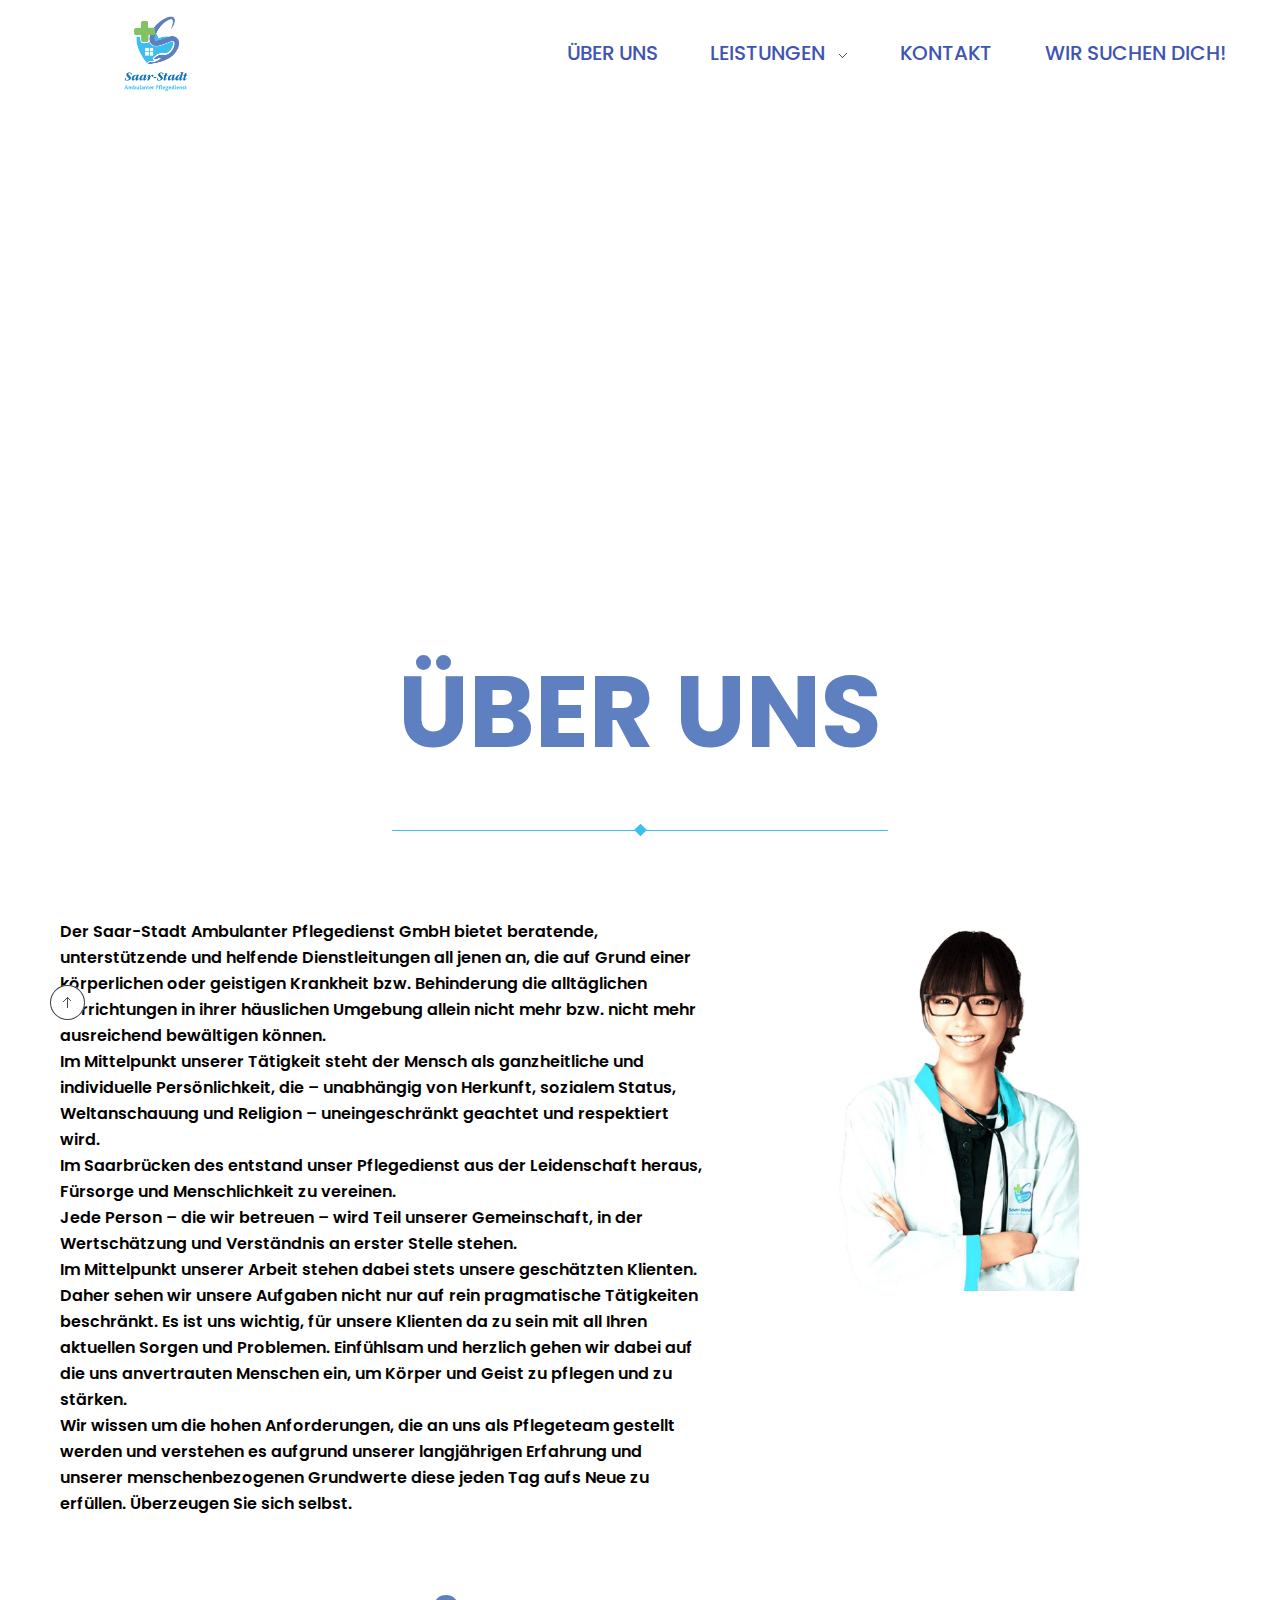
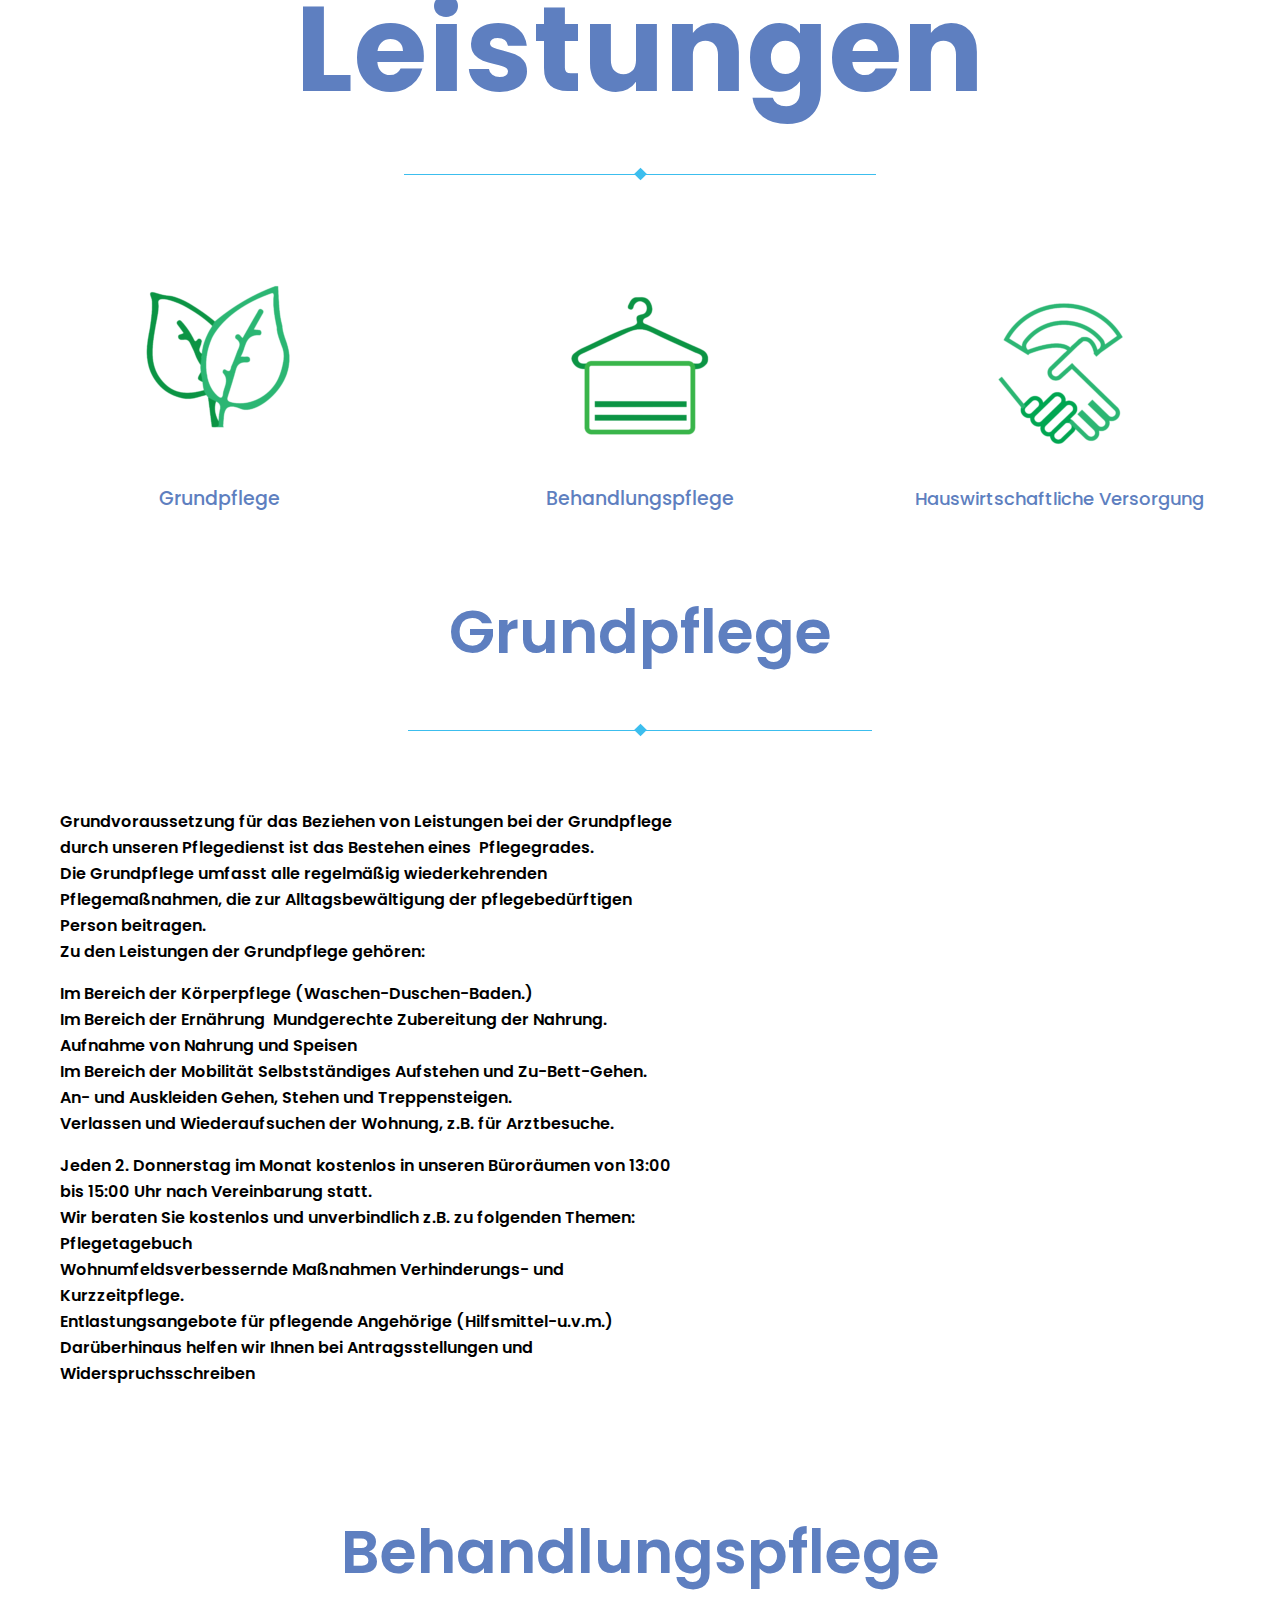
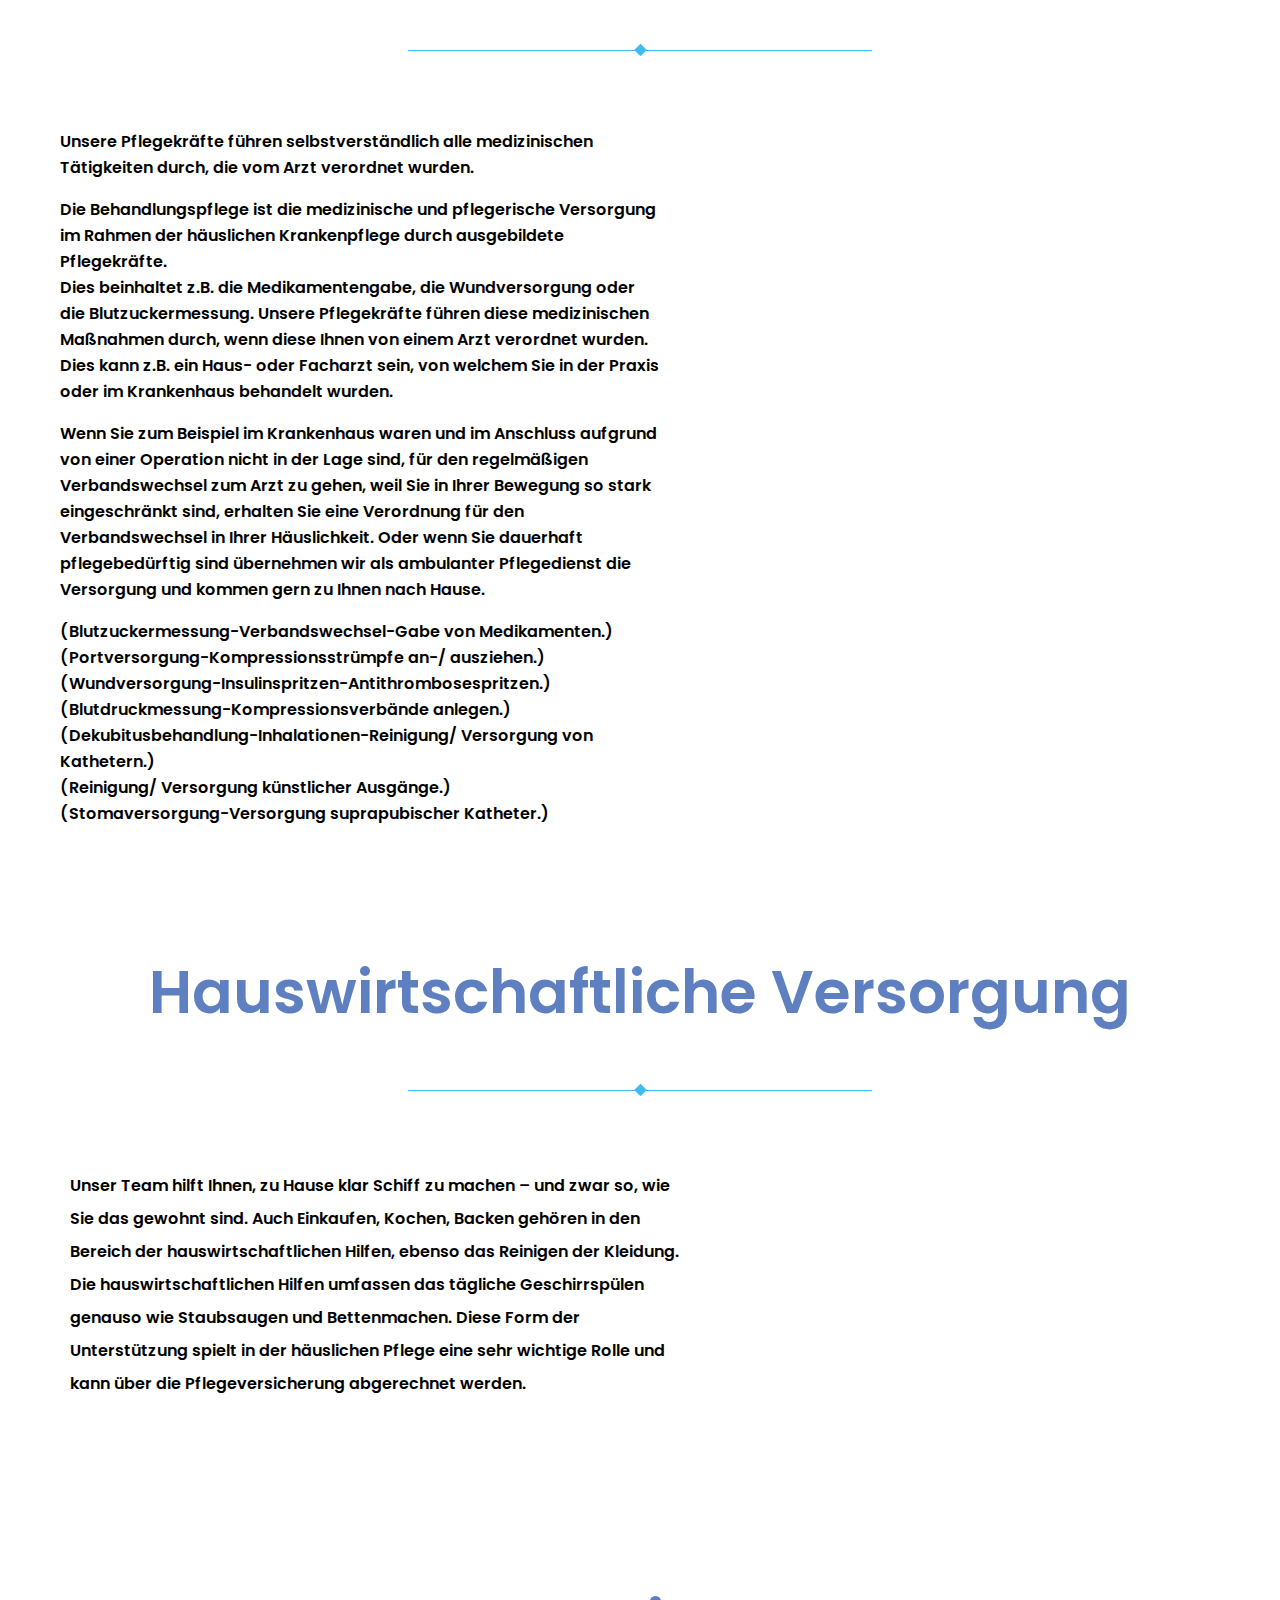
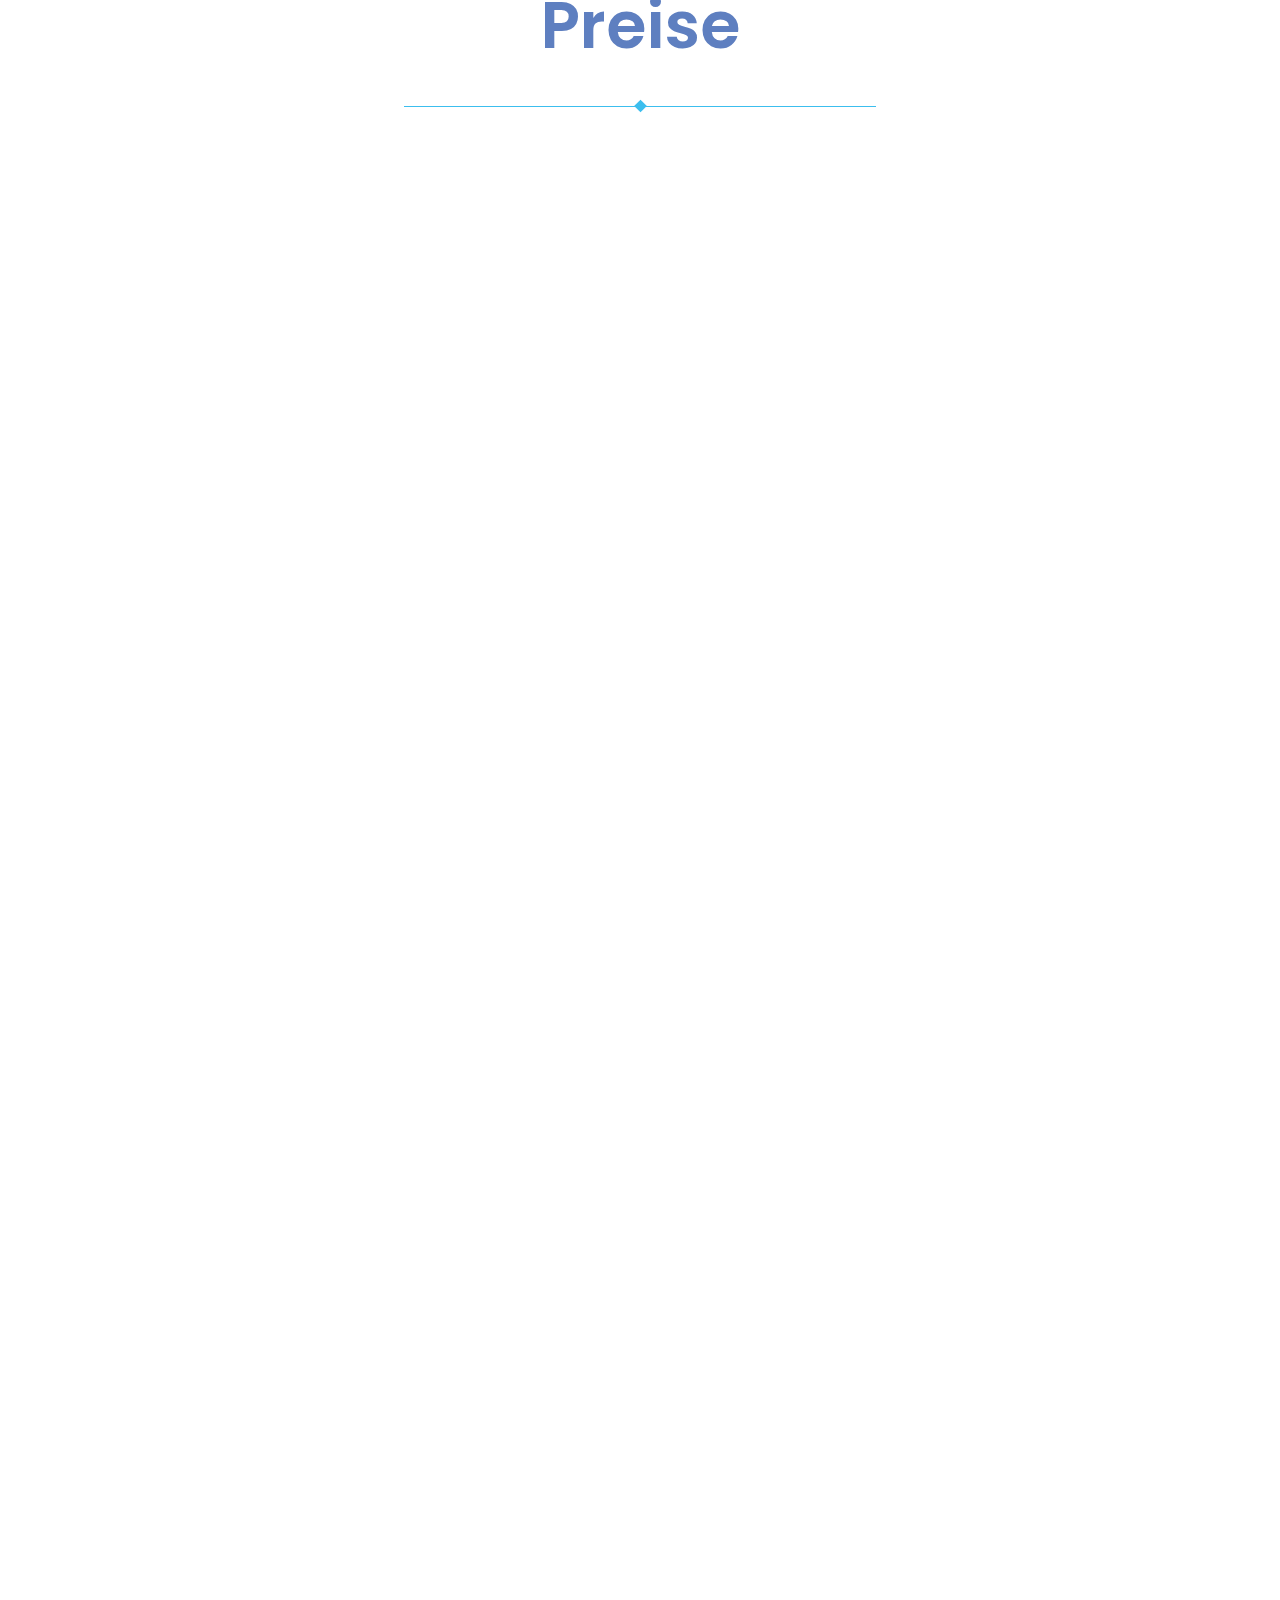
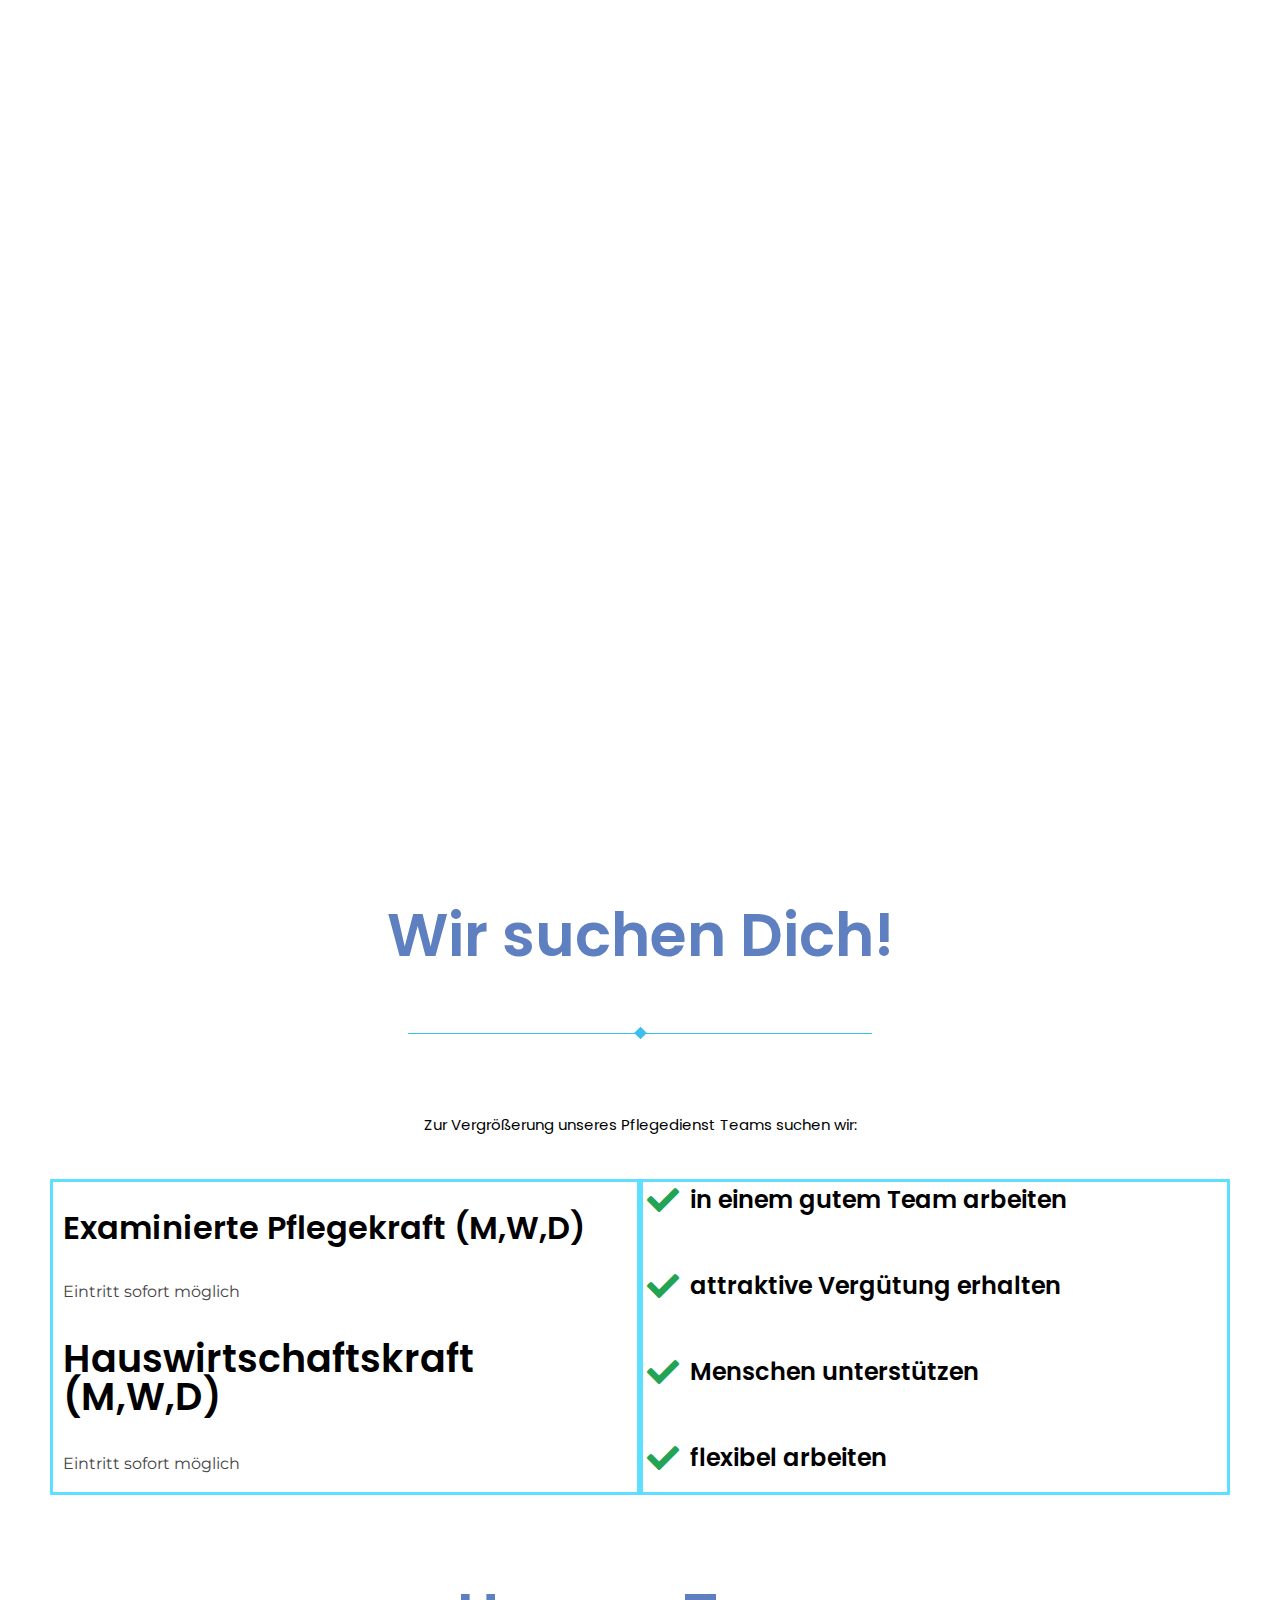
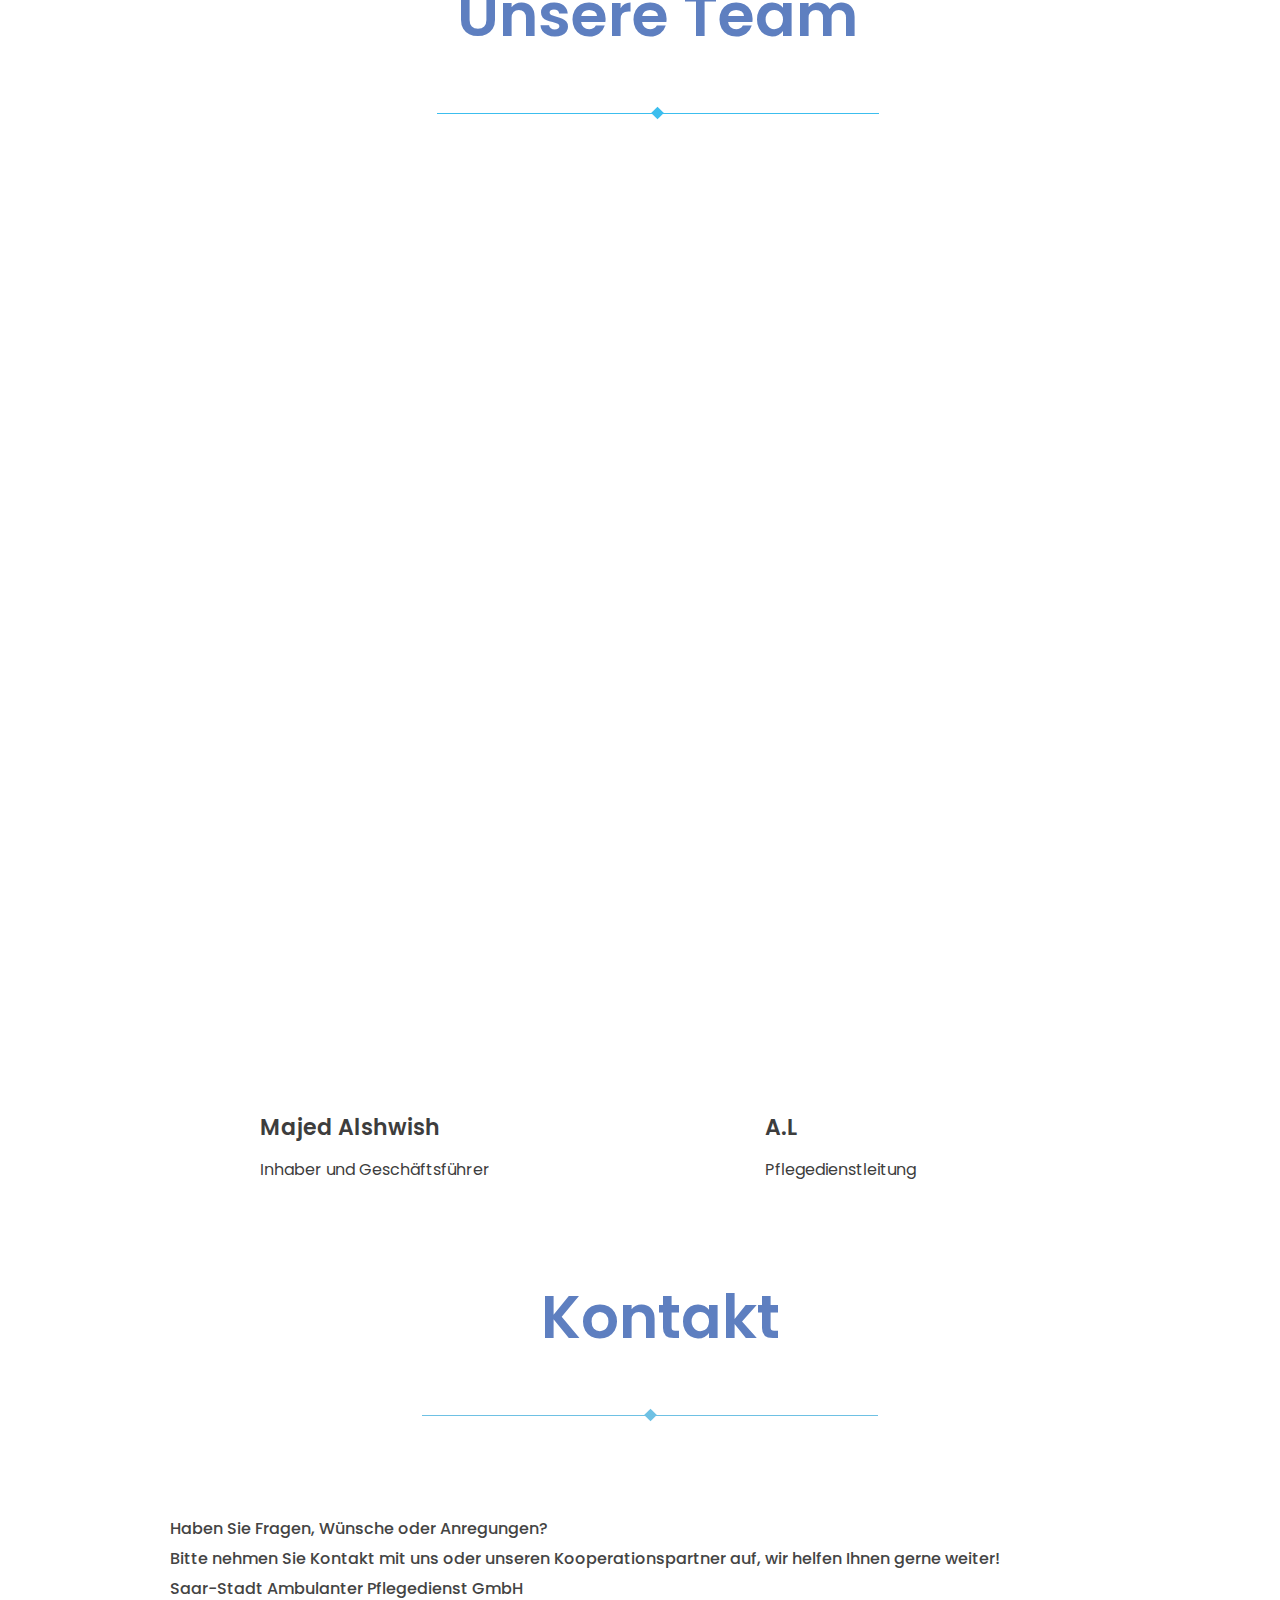
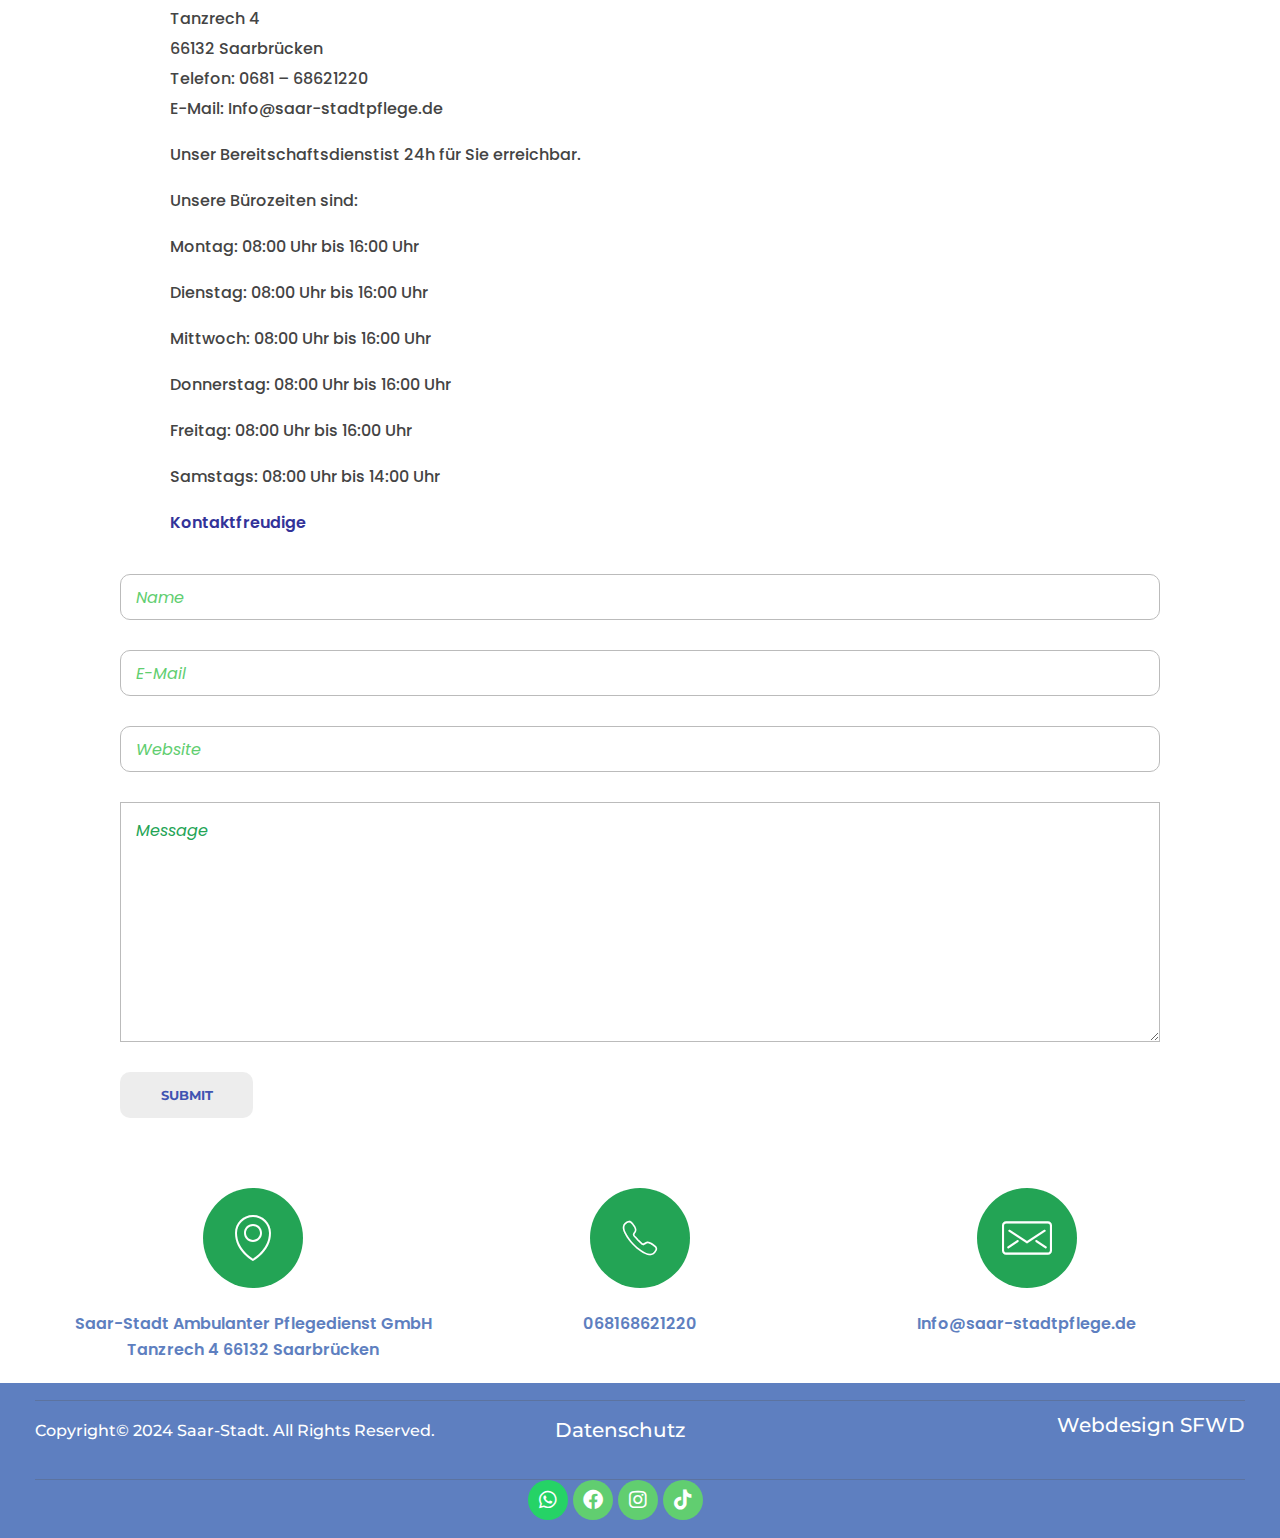
<file: saar-stadt.pulseglint.com.html>
<!DOCTYPE html>
<!--[if IE 9 ]>   <html class="no-js oldie ie9 ie" lang="en-US" > <![endif]-->
<!--[if (gt IE 9)|!(IE)]><!--> <html class="no-js" lang="en-US" > <!--<![endif]-->
<head>
        <meta charset="UTF-8" >
        <meta http-equiv="X-UA-Compatible" content="IE=edge">
        <!-- devices setting -->
        <meta name="viewport"   content="initial-scale=1,user-scalable=no,width=device-width">

<!-- outputs by wp_head -->
<title>saar-stadt</title>
<meta name='robots' content='max-image-preview:large' />
<link rel='dns-prefetch' href='//fonts.googleapis.com' />
<link rel="alternate" type="application/rss+xml" title="saar-stadt &raquo; Feed" href="https://saar-stadt.pulseglint.com/feed/" />
<link rel="alternate" type="application/rss+xml" title="saar-stadt &raquo; Comments Feed" href="https://saar-stadt.pulseglint.com/comments/feed/" />
<script>
window._wpemojiSettings = {"baseUrl":"https:\/\/s.w.org\/images\/core\/emoji\/15.0.3\/72x72\/","ext":".png","svgUrl":"https:\/\/s.w.org\/images\/core\/emoji\/15.0.3\/svg\/","svgExt":".svg","source":{"concatemoji":"https:\/\/saar-stadt.pulseglint.com\/wp-includes\/js\/wp-emoji-release.min.js?ver=6.6.2"}};
/*! This file is auto-generated */
!function(i,n){var o,s,e;function c(e){try{var t={supportTests:e,timestamp:(new Date).valueOf()};sessionStorage.setItem(o,JSON.stringify(t))}catch(e){}}function p(e,t,n){e.clearRect(0,0,e.canvas.width,e.canvas.height),e.fillText(t,0,0);var t=new Uint32Array(e.getImageData(0,0,e.canvas.width,e.canvas.height).data),r=(e.clearRect(0,0,e.canvas.width,e.canvas.height),e.fillText(n,0,0),new Uint32Array(e.getImageData(0,0,e.canvas.width,e.canvas.height).data));return t.every(function(e,t){return e===r[t]})}function u(e,t,n){switch(t){case"flag":return n(e,"\ud83c\udff3\ufe0f\u200d\u26a7\ufe0f","\ud83c\udff3\ufe0f\u200b\u26a7\ufe0f")?!1:!n(e,"\ud83c\uddfa\ud83c\uddf3","\ud83c\uddfa\u200b\ud83c\uddf3")&&!n(e,"\ud83c\udff4\udb40\udc67\udb40\udc62\udb40\udc65\udb40\udc6e\udb40\udc67\udb40\udc7f","\ud83c\udff4\u200b\udb40\udc67\u200b\udb40\udc62\u200b\udb40\udc65\u200b\udb40\udc6e\u200b\udb40\udc67\u200b\udb40\udc7f");case"emoji":return!n(e,"\ud83d\udc26\u200d\u2b1b","\ud83d\udc26\u200b\u2b1b")}return!1}function f(e,t,n){var r="undefined"!=typeof WorkerGlobalScope&&self instanceof WorkerGlobalScope?new OffscreenCanvas(300,150):i.createElement("canvas"),a=r.getContext("2d",{willReadFrequently:!0}),o=(a.textBaseline="top",a.font="600 32px Arial",{});return e.forEach(function(e){o[e]=t(a,e,n)}),o}function t(e){var t=i.createElement("script");t.src=e,t.defer=!0,i.head.appendChild(t)}"undefined"!=typeof Promise&&(o="wpEmojiSettingsSupports",s=["flag","emoji"],n.supports={everything:!0,everythingExceptFlag:!0},e=new Promise(function(e){i.addEventListener("DOMContentLoaded",e,{once:!0})}),new Promise(function(t){var n=function(){try{var e=JSON.parse(sessionStorage.getItem(o));if("object"==typeof e&&"number"==typeof e.timestamp&&(new Date).valueOf()<e.timestamp+604800&&"object"==typeof e.supportTests)return e.supportTests}catch(e){}return null}();if(!n){if("undefined"!=typeof Worker&&"undefined"!=typeof OffscreenCanvas&&"undefined"!=typeof URL&&URL.createObjectURL&&"undefined"!=typeof Blob)try{var e="postMessage("+f.toString()+"("+[JSON.stringify(s),u.toString(),p.toString()].join(",")+"));",r=new Blob([e],{type:"text/javascript"}),a=new Worker(URL.createObjectURL(r),{name:"wpTestEmojiSupports"});return void(a.onmessage=function(e){c(n=e.data),a.terminate(),t(n)})}catch(e){}c(n=f(s,u,p))}t(n)}).then(function(e){for(var t in e)n.supports[t]=e[t],n.supports.everything=n.supports.everything&&n.supports[t],"flag"!==t&&(n.supports.everythingExceptFlag=n.supports.everythingExceptFlag&&n.supports[t]);n.supports.everythingExceptFlag=n.supports.everythingExceptFlag&&!n.supports.flag,n.DOMReady=!1,n.readyCallback=function(){n.DOMReady=!0}}).then(function(){return e}).then(function(){var e;n.supports.everything||(n.readyCallback(),(e=n.source||{}).concatemoji?t(e.concatemoji):e.wpemoji&&e.twemoji&&(t(e.twemoji),t(e.wpemoji)))}))}((window,document),window._wpemojiSettings);
</script>
<style id='wp-emoji-styles-inline-css'>

	img.wp-smiley, img.emoji {
		display: inline !important;
		border: none !important;
		box-shadow: none !important;
		height: 1em !important;
		width: 1em !important;
		margin: 0 0.07em !important;
		vertical-align: -0.1em !important;
		background: none !important;
		padding: 0 !important;
	}
</style>
<style id='depicter-slider-style-inline-css'>
/*!***************************************************************************************************************************************************************************************************************************************!*\
  !*** css ./node_modules/css-loader/dist/cjs.js??ruleSet[1].rules[3].use[1]!./node_modules/postcss-loader/dist/cjs.js??ruleSet[1].rules[3].use[2]!./node_modules/sass-loader/dist/cjs.js??ruleSet[1].rules[3].use[3]!./src/style.scss ***!
  \***************************************************************************************************************************************************************************************************************************************/
/**
 * The following styles get applied both on the front of your site
 * and in the editor.
 *
 * Replace them with your own styles or remove the file completely.
 */
.wp-block-create-block-depicter {
  background-color: #21759b;
  color: #fff;
  padding: 2px;
}

/*# sourceMappingURL=style-index.css.map*/
</style>
<style id='classic-theme-styles-inline-css'>
/*! This file is auto-generated */
.wp-block-button__link{color:#fff;background-color:#32373c;border-radius:9999px;box-shadow:none;text-decoration:none;padding:calc(.667em + 2px) calc(1.333em + 2px);font-size:1.125em}.wp-block-file__button{background:#32373c;color:#fff;text-decoration:none}
</style>
<style id='global-styles-inline-css'>
:root{--wp--preset--aspect-ratio--square: 1;--wp--preset--aspect-ratio--4-3: 4/3;--wp--preset--aspect-ratio--3-4: 3/4;--wp--preset--aspect-ratio--3-2: 3/2;--wp--preset--aspect-ratio--2-3: 2/3;--wp--preset--aspect-ratio--16-9: 16/9;--wp--preset--aspect-ratio--9-16: 9/16;--wp--preset--color--black: #000000;--wp--preset--color--cyan-bluish-gray: #abb8c3;--wp--preset--color--white: #ffffff;--wp--preset--color--pale-pink: #f78da7;--wp--preset--color--vivid-red: #cf2e2e;--wp--preset--color--luminous-vivid-orange: #ff6900;--wp--preset--color--luminous-vivid-amber: #fcb900;--wp--preset--color--light-green-cyan: #7bdcb5;--wp--preset--color--vivid-green-cyan: #00d084;--wp--preset--color--pale-cyan-blue: #8ed1fc;--wp--preset--color--vivid-cyan-blue: #0693e3;--wp--preset--color--vivid-purple: #9b51e0;--wp--preset--gradient--vivid-cyan-blue-to-vivid-purple: linear-gradient(135deg,rgba(6,147,227,1) 0%,rgb(155,81,224) 100%);--wp--preset--gradient--light-green-cyan-to-vivid-green-cyan: linear-gradient(135deg,rgb(122,220,180) 0%,rgb(0,208,130) 100%);--wp--preset--gradient--luminous-vivid-amber-to-luminous-vivid-orange: linear-gradient(135deg,rgba(252,185,0,1) 0%,rgba(255,105,0,1) 100%);--wp--preset--gradient--luminous-vivid-orange-to-vivid-red: linear-gradient(135deg,rgba(255,105,0,1) 0%,rgb(207,46,46) 100%);--wp--preset--gradient--very-light-gray-to-cyan-bluish-gray: linear-gradient(135deg,rgb(238,238,238) 0%,rgb(169,184,195) 100%);--wp--preset--gradient--cool-to-warm-spectrum: linear-gradient(135deg,rgb(74,234,220) 0%,rgb(151,120,209) 20%,rgb(207,42,186) 40%,rgb(238,44,130) 60%,rgb(251,105,98) 80%,rgb(254,248,76) 100%);--wp--preset--gradient--blush-light-purple: linear-gradient(135deg,rgb(255,206,236) 0%,rgb(152,150,240) 100%);--wp--preset--gradient--blush-bordeaux: linear-gradient(135deg,rgb(254,205,165) 0%,rgb(254,45,45) 50%,rgb(107,0,62) 100%);--wp--preset--gradient--luminous-dusk: linear-gradient(135deg,rgb(255,203,112) 0%,rgb(199,81,192) 50%,rgb(65,88,208) 100%);--wp--preset--gradient--pale-ocean: linear-gradient(135deg,rgb(255,245,203) 0%,rgb(182,227,212) 50%,rgb(51,167,181) 100%);--wp--preset--gradient--electric-grass: linear-gradient(135deg,rgb(202,248,128) 0%,rgb(113,206,126) 100%);--wp--preset--gradient--midnight: linear-gradient(135deg,rgb(2,3,129) 0%,rgb(40,116,252) 100%);--wp--preset--font-size--small: 13px;--wp--preset--font-size--medium: 20px;--wp--preset--font-size--large: 36px;--wp--preset--font-size--x-large: 42px;--wp--preset--spacing--20: 0.44rem;--wp--preset--spacing--30: 0.67rem;--wp--preset--spacing--40: 1rem;--wp--preset--spacing--50: 1.5rem;--wp--preset--spacing--60: 2.25rem;--wp--preset--spacing--70: 3.38rem;--wp--preset--spacing--80: 5.06rem;--wp--preset--shadow--natural: 6px 6px 9px rgba(0, 0, 0, 0.2);--wp--preset--shadow--deep: 12px 12px 50px rgba(0, 0, 0, 0.4);--wp--preset--shadow--sharp: 6px 6px 0px rgba(0, 0, 0, 0.2);--wp--preset--shadow--outlined: 6px 6px 0px -3px rgba(255, 255, 255, 1), 6px 6px rgba(0, 0, 0, 1);--wp--preset--shadow--crisp: 6px 6px 0px rgba(0, 0, 0, 1);}:where(.is-layout-flex){gap: 0.5em;}:where(.is-layout-grid){gap: 0.5em;}body .is-layout-flex{display: flex;}.is-layout-flex{flex-wrap: wrap;align-items: center;}.is-layout-flex > :is(*, div){margin: 0;}body .is-layout-grid{display: grid;}.is-layout-grid > :is(*, div){margin: 0;}:where(.wp-block-columns.is-layout-flex){gap: 2em;}:where(.wp-block-columns.is-layout-grid){gap: 2em;}:where(.wp-block-post-template.is-layout-flex){gap: 1.25em;}:where(.wp-block-post-template.is-layout-grid){gap: 1.25em;}.has-black-color{color: var(--wp--preset--color--black) !important;}.has-cyan-bluish-gray-color{color: var(--wp--preset--color--cyan-bluish-gray) !important;}.has-white-color{color: var(--wp--preset--color--white) !important;}.has-pale-pink-color{color: var(--wp--preset--color--pale-pink) !important;}.has-vivid-red-color{color: var(--wp--preset--color--vivid-red) !important;}.has-luminous-vivid-orange-color{color: var(--wp--preset--color--luminous-vivid-orange) !important;}.has-luminous-vivid-amber-color{color: var(--wp--preset--color--luminous-vivid-amber) !important;}.has-light-green-cyan-color{color: var(--wp--preset--color--light-green-cyan) !important;}.has-vivid-green-cyan-color{color: var(--wp--preset--color--vivid-green-cyan) !important;}.has-pale-cyan-blue-color{color: var(--wp--preset--color--pale-cyan-blue) !important;}.has-vivid-cyan-blue-color{color: var(--wp--preset--color--vivid-cyan-blue) !important;}.has-vivid-purple-color{color: var(--wp--preset--color--vivid-purple) !important;}.has-black-background-color{background-color: var(--wp--preset--color--black) !important;}.has-cyan-bluish-gray-background-color{background-color: var(--wp--preset--color--cyan-bluish-gray) !important;}.has-white-background-color{background-color: var(--wp--preset--color--white) !important;}.has-pale-pink-background-color{background-color: var(--wp--preset--color--pale-pink) !important;}.has-vivid-red-background-color{background-color: var(--wp--preset--color--vivid-red) !important;}.has-luminous-vivid-orange-background-color{background-color: var(--wp--preset--color--luminous-vivid-orange) !important;}.has-luminous-vivid-amber-background-color{background-color: var(--wp--preset--color--luminous-vivid-amber) !important;}.has-light-green-cyan-background-color{background-color: var(--wp--preset--color--light-green-cyan) !important;}.has-vivid-green-cyan-background-color{background-color: var(--wp--preset--color--vivid-green-cyan) !important;}.has-pale-cyan-blue-background-color{background-color: var(--wp--preset--color--pale-cyan-blue) !important;}.has-vivid-cyan-blue-background-color{background-color: var(--wp--preset--color--vivid-cyan-blue) !important;}.has-vivid-purple-background-color{background-color: var(--wp--preset--color--vivid-purple) !important;}.has-black-border-color{border-color: var(--wp--preset--color--black) !important;}.has-cyan-bluish-gray-border-color{border-color: var(--wp--preset--color--cyan-bluish-gray) !important;}.has-white-border-color{border-color: var(--wp--preset--color--white) !important;}.has-pale-pink-border-color{border-color: var(--wp--preset--color--pale-pink) !important;}.has-vivid-red-border-color{border-color: var(--wp--preset--color--vivid-red) !important;}.has-luminous-vivid-orange-border-color{border-color: var(--wp--preset--color--luminous-vivid-orange) !important;}.has-luminous-vivid-amber-border-color{border-color: var(--wp--preset--color--luminous-vivid-amber) !important;}.has-light-green-cyan-border-color{border-color: var(--wp--preset--color--light-green-cyan) !important;}.has-vivid-green-cyan-border-color{border-color: var(--wp--preset--color--vivid-green-cyan) !important;}.has-pale-cyan-blue-border-color{border-color: var(--wp--preset--color--pale-cyan-blue) !important;}.has-vivid-cyan-blue-border-color{border-color: var(--wp--preset--color--vivid-cyan-blue) !important;}.has-vivid-purple-border-color{border-color: var(--wp--preset--color--vivid-purple) !important;}.has-vivid-cyan-blue-to-vivid-purple-gradient-background{background: var(--wp--preset--gradient--vivid-cyan-blue-to-vivid-purple) !important;}.has-light-green-cyan-to-vivid-green-cyan-gradient-background{background: var(--wp--preset--gradient--light-green-cyan-to-vivid-green-cyan) !important;}.has-luminous-vivid-amber-to-luminous-vivid-orange-gradient-background{background: var(--wp--preset--gradient--luminous-vivid-amber-to-luminous-vivid-orange) !important;}.has-luminous-vivid-orange-to-vivid-red-gradient-background{background: var(--wp--preset--gradient--luminous-vivid-orange-to-vivid-red) !important;}.has-very-light-gray-to-cyan-bluish-gray-gradient-background{background: var(--wp--preset--gradient--very-light-gray-to-cyan-bluish-gray) !important;}.has-cool-to-warm-spectrum-gradient-background{background: var(--wp--preset--gradient--cool-to-warm-spectrum) !important;}.has-blush-light-purple-gradient-background{background: var(--wp--preset--gradient--blush-light-purple) !important;}.has-blush-bordeaux-gradient-background{background: var(--wp--preset--gradient--blush-bordeaux) !important;}.has-luminous-dusk-gradient-background{background: var(--wp--preset--gradient--luminous-dusk) !important;}.has-pale-ocean-gradient-background{background: var(--wp--preset--gradient--pale-ocean) !important;}.has-electric-grass-gradient-background{background: var(--wp--preset--gradient--electric-grass) !important;}.has-midnight-gradient-background{background: var(--wp--preset--gradient--midnight) !important;}.has-small-font-size{font-size: var(--wp--preset--font-size--small) !important;}.has-medium-font-size{font-size: var(--wp--preset--font-size--medium) !important;}.has-large-font-size{font-size: var(--wp--preset--font-size--large) !important;}.has-x-large-font-size{font-size: var(--wp--preset--font-size--x-large) !important;}
:where(.wp-block-post-template.is-layout-flex){gap: 1.25em;}:where(.wp-block-post-template.is-layout-grid){gap: 1.25em;}
:where(.wp-block-columns.is-layout-flex){gap: 2em;}:where(.wp-block-columns.is-layout-grid){gap: 2em;}
:root :where(.wp-block-pullquote){font-size: 1.5em;line-height: 1.6;}
</style>
<link rel='stylesheet' href='./css/export-wp-page-to-static-html-pro-premium-public-css-export-wp-page-to-static-html-public.css'>
<link rel='stylesheet' href='./css/contact-form-7-includes-css-styles.css'>
<link rel='stylesheet' href='./css/wp-ulike-assets-css-wp-ulike.min.css'>
<link rel='stylesheet' href='./css/phlox-pro-css-base.css'>
<link rel='stylesheet' href='./css/phlox-pro-css-auxin-icon.css'>
<link rel='stylesheet' href='./css/phlox-pro-css-main.css'>
<link rel='stylesheet' href='./css/elementor-assets-css-frontend.min.css'>
<style id='elementor-frontend-inline-css'>
.elementor-74 .elementor-element.elementor-element-251ebf2 .aux-modern-heading-primary{color:var( --auxin-featured-color-2 );}
</style>
<link rel='stylesheet' href='./css/elementor-assets-css-widget-heading.min.css'>
<link rel='stylesheet' href='./css/elementor-assets-css-widget-social-icons.min.css'>
<link rel='stylesheet' href='./css/elementor-assets-css-conditionals-apple-webkit.min.css'>
<link rel='stylesheet' href='./css/elementor-assets-lib-eicons-css-elementor-icons.min.css'>
<link rel='stylesheet' href='./css/elementor-assets-lib-swiper-v8-css-swiper.min.css'>
<link rel='stylesheet' href='./css/elementor-assets-css-conditionals-e-swiper.min.css'>
<link rel='stylesheet' href='./css/elementor-css-post-60.css'>
<link rel='stylesheet' href='./css/phlox-pro-css-other-elementor.css'>
<link rel='stylesheet' href='./css/auxin-elements-admin-assets-css-elementor-widgets.css'>
<link rel='stylesheet' href='./css/mediaelement-mediaelementplayer-legacy.min.css'>
<link rel='stylesheet' href='./css/mediaelement-wp-mediaelement.min.css'>
<link rel='stylesheet' href='./css/elementor-pro-assets-css-conditionals-popup.min.css'>
<link rel='stylesheet' href='./css/elementor-assets-lib-font-awesome-css-all.min.css'>
<link rel='stylesheet' href='./css/elementor-assets-lib-font-awesome-css-v4-shims.min.css'>
<link rel='stylesheet' href='./css/elementor-pro-assets-css-widget-animated-headline.min.css'>
<link rel='stylesheet' href='./css/elementor-assets-css-widget-text-editor.min.css'>
<link rel='stylesheet' href='./css/elementor-assets-css-widget-image.min.css'>
<link rel='stylesheet' href='./css/elementor-assets-css-widget-menu-anchor.min.css'>
<link rel='stylesheet' href='./css/elementor-assets-css-widget-icon-list.min.css'>
<link rel='stylesheet' href='./css/elementor-assets-css-widget-icon-box.min.css'>
<link rel='stylesheet' href='./css/elementor-css-post-74.css'>
<link rel='stylesheet' href='./css/elementor-css-post-63.css'>
<link rel='stylesheet' id='auxin-fonts-google-css' href='//fonts.googleapis.com/css?family=Montserrat%3A100%2C100italic%2C200%2C200italic%2C300%2C300italic%2Cregular%2Citalic%2C500%2C500italic%2C600%2C600italic%2C700%2C700italic%2C800%2C800italic%2C900%2C900italic%7CPlayfair+Display%3Aregular%2Citalic%2C700%2C700italic%2C900%2C900italic&#038;ver=8.6' media='all' />
<link rel='stylesheet' href='./css/phlox-pro-custom.css'>
<link rel='stylesheet' href='./css/phlox-pro-css-go-pricing.css'>
<link rel='stylesheet' href='./css/elementor-css-post-61.css'>
<link rel='stylesheet' id='google-fonts-1-css' href='https://fonts.googleapis.com/css?family=Roboto%3A100%2C100italic%2C200%2C200italic%2C300%2C300italic%2C400%2C400italic%2C500%2C500italic%2C600%2C600italic%2C700%2C700italic%2C800%2C800italic%2C900%2C900italic%7CRoboto+Slab%3A100%2C100italic%2C200%2C200italic%2C300%2C300italic%2C400%2C400italic%2C500%2C500italic%2C600%2C600italic%2C700%2C700italic%2C800%2C800italic%2C900%2C900italic%7CPoppins%3A100%2C100italic%2C200%2C200italic%2C300%2C300italic%2C400%2C400italic%2C500%2C500italic%2C600%2C600italic%2C700%2C700italic%2C800%2C800italic%2C900%2C900italic%7CMontserrat%3A100%2C100italic%2C200%2C200italic%2C300%2C300italic%2C400%2C400italic%2C500%2C500italic%2C600%2C600italic%2C700%2C700italic%2C800%2C800italic%2C900%2C900italic&#038;display=swap&#038;ver=6.6.2' media='all' />
<link rel='stylesheet' href='./css/elementor-assets-lib-font-awesome-css-fontawesome.min.css'>
<link rel='stylesheet' href='./css/elementor-assets-lib-font-awesome-css-brands.min.css'>
<link rel='stylesheet' href='./css/elementor-assets-lib-font-awesome-css-solid.min.css'>
<link rel="preconnect" href="https://fonts.gstatic.com/" crossorigin>		<script>
			/* <![CDATA[ */
			var rcewpp = {
				"ajax_url":"https://saar-stadt.pulseglint.com/wp-admin/admin-ajax.php",
				"nonce": "c6017f63fd",
				"home_url": "https://saar-stadt.pulseglint.com/",
				"settings_icon": 'https://saar-stadt.pulseglint.com/wp-content/plugins/export-wp-page-to-static-html-pro-premium/admin/images/settings.png',
				"settings_hover_icon": 'https://saar-stadt.pulseglint.com/wp-content/plugins/export-wp-page-to-static-html-pro-premium/admin/images/settings_hover.png'
			};
			/* ]]\> */
		</script>
		<script src="./js/jquery.min.js" id="jquery-core-js"></script>
<script src="./js/jquery-migrate.min.js" id="jquery-migrate-js"></script>
<script src="./js/widgets.js" id="auxin-elementor-pro-widgets-js"></script>
<script src="./js/export-wp-page-to-static-html-public.js" id="export-wp-page-to-static-html-js"></script>
<script src="./js/v4-shims.min.js" id="font-awesome-4-shim-js"></script>
<script id="auxin-modernizr-js-extra">
var auxin = {"ajax_url":"https:\/\/saar-stadt.pulseglint.com\/wp-admin\/admin-ajax.php","is_rtl":"","is_reponsive":"1","is_framed":"","frame_width":"20","wpml_lang":"en","uploadbaseurl":"https:\/\/saar-stadt.pulseglint.com\/wp-content\/uploads","nonce":"f41f41fa96"};
</script>
<script id="auxin-modernizr-js-before">
/* < ![CDATA[ */
function auxinNS(n){for(var e=n.split("."),a=window,i="",r=e.length,t=0;r>t;t++)"window"!=e[t]&&(i=e[t],a[i]=a[i]||{},a=a[i]);return a;}
/* ]]> */
</script>
<script src="./js/modernizr-custom.min.js" id="auxin-modernizr-js"></script>
<link rel="https://api.w.org/" href="https://saar-stadt.pulseglint.com/wp-json/" /><link rel="alternate" title="JSON" type="application/json" href="https://saar-stadt.pulseglint.com/wp-json/wp/v2/pages/74" /><link rel="EditURI" type="application/rsd+xml" title="RSD" href="https://saar-stadt.pulseglint.com/xmlrpc.php?rsd" />
<meta name="generator" content="WordPress 6.6.2" />
<link rel="canonical" href="./index.html" />
<link rel='shortlink' href='https://saar-stadt.pulseglint.com/' />
<link rel="alternate" title="oEmbed (JSON)" type="application/json+oembed" href="https://saar-stadt.pulseglint.com/wp-json/oembed/1.0/embed?url=https%3A%2F%2Fsaar-stadt.pulseglint.com%2F" />
<link rel="alternate" title="oEmbed (XML)" type="text/xml+oembed" href="https://saar-stadt.pulseglint.com/wp-json/oembed/1.0/embed?url=https%3A%2F%2Fsaar-stadt.pulseglint.com%2F&#038;format=xml" />
    <meta name="title"       content="Haus" />
    <meta name="description" content="Herzlich willkommen Wir sind immer für Sie da „Es ist ein Unterschied, ob Sie eine Person nur pflegt und seine Arbeit verrichtet, oder Sie pflegt und Ihre Seele berührt“ Whatsapp Tiktok Facebook Instagram ÜBER UNS Der Saar-Stadt Ambulanter Pflegedienst GmbH bietet beratende, unterstützende und helfende Dienstleitungen all jenen an, die auf Grund einer körperlichen oder [&hellip;]" />
    <script type="text/javascript">if(!window._buttonizer) { window._buttonizer = {}; };var _buttonizer_page_data = {"language":"en"};window._buttonizer.data = { ..._buttonizer_page_data, ...window._buttonizer.data };</script><!-- Chrome, Firefox OS and Opera -->
<meta name="theme-color" content="#1bb0ce" />
<!-- Windows Phone -->
<meta name="msapplication-navbutton-color" content="#1bb0ce" />
<!-- iOS Safari -->
<meta name="apple-mobile-web-app-capable" content="yes">
<meta name="apple-mobile-web-app-status-bar-style" content="black-translucent">

<meta name="generator" content="Elementor 3.25.4; features: additional_custom_breakpoints, e_optimized_control_loading; settings: css_print_method-external, google_font-enabled, font_display-swap">
<style>.recentcomments a{display:inline !important;padding:0 !important;margin:0 !important;}</style>			<style>
				.e-con.e-parent:nth-of-type(n+4):not(.e-lazyloaded):not(.e-no-lazyload),
				.e-con.e-parent:nth-of-type(n+4):not(.e-lazyloaded):not(.e-no-lazyload) * {
					background-image: none !important;
				}
				@media screen and (max-height: 1024px) {
					.e-con.e-parent:nth-of-type(n+3):not(.e-lazyloaded):not(.e-no-lazyload),
					.e-con.e-parent:nth-of-type(n+3):not(.e-lazyloaded):not(.e-no-lazyload) * {
						background-image: none !important;
					}
				}
				@media screen and (max-height: 640px) {
					.e-con.e-parent:nth-of-type(n+2):not(.e-lazyloaded):not(.e-no-lazyload),
					.e-con.e-parent:nth-of-type(n+2):not(.e-lazyloaded):not(.e-no-lazyload) * {
						background-image: none !important;
					}
				}
			</style>
			<link rel="icon" href="https://saar-stadt.pulseglint.com/wp-content/uploads/2024/10/Final-Photoroom131-153-131x150.png" sizes="32x32" />
<link rel="icon" href="./images/Final-Photoroom131-153.png" sizes="192x192" />
<link rel="apple-touch-icon" href="./images/Final-Photoroom131-153.png" />
<meta name="msapplication-TileImage" content="./images/Final-Photoroom131-153.png" />
		<style id="wp-custom-css">
			/* single blog */
.single-post .aux-input-group input[type="text"], .single-post  .aux-input-group input[type="email"], .single-post  .aux-input-group input[type=url]{
   background-color:rgba(0, 0, 0, 0.05);
	 height: 60px!important;
}
.single-post .aux-form-inline-two .aux-inline-inputs {
   flex-basis: calc(50% - 14px);
}
.single-post .aux-input-group textarea{
 background-color:rgba(0, 0, 0, 0.05);
	height:265px!important;
}
.single-post .form-submit{
	margin-left:auto;

}
.single-post .form-submit .submit{
	 	 background:transparent;	
}
.single-post .form-submit input[type="submit"]{
	padding: 4px 0 15px 0px!important;
}
.single-post .form-submit{
	position:relative;
}

@media only screen and (max-width: 1370px) {
 .form-submit{
        margin-top: 52px;
   }
  }
.form-submit::before{
      content:'';
    height: 2px;
    width: 54px;
    background-color: #000;
    display: inline-block;
    margin-right: 10px;
    margin-bottom: 5px;
    z-index: 1;
    position: relative;
}
.single-post input[type="text"]:focus, .single-post input[type="email"]:focus,  .single-post input[type="url"]:focus,  .single-post textarea:focus{
    border:2px solid #A97E63!important;
}
.single-post .form-submit:after{
     content: '';
    width: 50px;
    height: 50px;
    background-color:#A97E63;
    position: absolute;
    right: 105px;
    bottom: 15px;
    z-index: 0;
}
.aux-single .aux-wrapper .aux-container .comment-respond .aux-input-group textarea, .aux-single .aux-wrapper .aux-container .comment-respond .aux-input-group input{
    background-color: rgba(0,0,0,0.05);
    border: none;
}
@media screen and (min-width: 941px){.single-post .aux-wrapper .aux-container .aux-primary .content .entry-main .entry-content{
	     margin: 45px 18%;

}
}

@media screen and (max-width: 941px){.single-post .aux-wrapper .aux-container .aux-primary .content .entry-main .entry-content{
	     margin: 45px 0!important;
}
}
@media screen and (min-width: 941px){.single-post .aux-wrapper .aux-container .aux-primary .content .aux-medium-context .entry-main .entry-meta{
	margin: 0 18%;
	height: 75px;
	min-height:75px;
	
}
}
.single-post .aux-wrapper .aux-container .aux-primary .content .aux-medium-context .entry-main .entry-meta .entry-tax{
	margin:25px 0px
}

@media screen and (min-width: 941px){
	.single-post .aux-wrapper .aux-container .aux-primary .comment-respond{
	 margin: 0 18% 300px!important;
}
}
.aux-form-inline-two > .aux-inline-inputs:nth-child(3n+1){
	    flex-basis: calc(100% - 0px);
}
.single-post .hentry .entry-meta{
	    border-color:  #dedede63;
}

.aux-wrapper .aux-container .aux-primary .comment-respond .comment-reply-title{
	margin-bottom:0px;
}
.aux-container .comment-respond .aux-form-inline-two .comment-notes{
	margin-bottom:70px;
}
.aux-container .comment-respond .aux-form-inline-two .comment-form-cookies-consent{
	    position: absolute;
    bottom: 52px;
}
@media only screen and (max-width: 1370px) {
    .aux-container .comment-respond .aux-form-inline-two .comment-form-cookies-consent{
	   
    bottom: 90px;
}
  }
@media only screen and (max-width: 720px) {
    .aux-container .comment-respond .aux-form-inline-two .comment-form-cookies-consent{
	   
        bottom: 58px;
}
  }
 .aux-widget-post-slider .aux-latest-posts-slider .aux-slide-info .entry-tax a::after, .hentry .entry-info .entry-tax a::after {
    content: "" !important;
	  width: 1px;
    height: 10px;
    border-radius: 0%;
}
@media screen and (min-width: 941px){
#respond{
   margin-bottom: 120px!important;
}}
.single-post #inner-body:before{
	content:'';
	width:1417px;
	height:1471px;
	border-radius:100%;
	background:transparent;
	border:120px solid rgba(0, 0, 0, 0.04) ; 
	position:absolute;
	top:-850px;
	right:-750px;
}
@media only screen and (max-width:1168px) {
.single-post #inner-body:before {
    content: '';
    width: 1000px;
    height: 1000px;
    max-width: 100%;
    top: -550px;
    right: -550px;
}
}
@media only screen and (max-width: 1320px) {
    .single-post #inner-body{
      
        background-size: 1200px 1200px;
            background-position: top -700px right -380px;
    }
  }

@media only screen and (max-width: 824px) {
    .single-post #inner-body{
   background-image:none;
    }
  }.site-header-section .aux-header-elements:not(.aux-vertical-menu-elements), .site-header-section .aux-fill .aux-menu-depth-0 > .aux-item-content { height:90px; }.site-header-section.aux-sticky { background-color:rgba(0, 0, 0, 0); }		</style>
		<!-- end wp_head -->
</head>


<body class="home page-template page-template-templates page-template-page-builder-content page-template-templatespage-builder-content-php page page-id-74 wp-custom-logo auxin-pro elementor-default elementor-kit-60 elementor-page elementor-page-74 phlox-pro aux-dom-unready aux-full-width aux-resp aux-s-fhd aux-page-preload aux-page-animation-off _auxels"  data-framed="">

    <div id="pagePreloadProgressbar" class="aux-no-js aux-progressbar-top "  ></div>
        
<div id="inner-body">

    <header class="aux-elementor-header aux-overlay-header" id="site-elementor-header" itemscope="itemscope" itemtype="https://schema.org/WPHeader" data-sticky-height="80"  >
        <div class="aux-wrapper">
            <div class="aux-header aux-header-elements-wrapper">
            		<div data-elementor-type="header" data-elementor-id="59" class="elementor elementor-59" data-elementor-post-type="elementor_library">
					<section class="elementor-section elementor-top-section elementor-element elementor-element-ef9d197 elementor-section-content-middle elementor-section-boxed elementor-section-height-default elementor-section-height-default" data-id="ef9d197" data-element_type="section">
						<div class="elementor-container elementor-column-gap-default">
					<div class="aux-parallax-section elementor-column elementor-col-50 elementor-top-column elementor-element elementor-element-65107bc" data-id="65107bc" data-element_type="column" data-settings="{&quot;background_background&quot;:&quot;classic&quot;}">
			<div class="elementor-widget-wrap elementor-element-populated">
					<div class="elementor-background-overlay"></div>
						<div class="elementor-element elementor-element-bbbd7fb elementor-widget elementor-widget-theme-site-logo elementor-widget-image" data-id="bbbd7fb" data-element_type="widget" data-widget_type="theme-site-logo.default">
				<div class="elementor-widget-container">
									<a href="./index.html">
			<img width="131" height="153" src="./images/Final-Photoroom131-153.png" class="attachment-full size-full wp-image-253" alt="" />				</a>
									</div>
				</div>
					</div>
		</div>
				<div class="aux-parallax-section elementor-column elementor-col-50 elementor-top-column elementor-element elementor-element-29a115d" data-id="29a115d" data-element_type="column">
			<div class="elementor-widget-wrap elementor-element-populated">
						<div class="elementor-element elementor-element-cfdd0d6 elementor-widget-mobile__width-auto elementor-widget elementor-widget-aux_menu_box" data-id="cfdd0d6" data-element_type="widget" data-widget_type="aux_menu_box.default">
				<div class="elementor-widget-container">
			<div class="aux-elementor-header-menu aux-nav-menu-element aux-nav-menu-element-cfdd0d6"><div class="aux-burger-box" data-target-panel="offcanvas" data-target-content=".elementor-element-cfdd0d6 .aux-master-menu"><div class="aux-burger aux-regular-small"><span class="mid-line"></span></div></div><!-- start master menu -->
<nav id="master-menu-elementor-cfdd0d6" class="menu-saar-menu-container">

	<ul id="menu-saar-menu" class="aux-master-menu aux-no-js aux-skin-classic aux-slide-up-nav aux-with-indicator aux-horizontal" data-type="horizontal"  data-switch-type="toggle" data-switch-parent=".elementor-element-cfdd0d6 .aux-offcanvas-menu .offcanvas-content" data-switch-width="768"  >
		<!-- start single menu -->
		<li id="menu-item-110" class="menu-item menu-item-type-custom menu-item-object-custom menu-item-110 aux-menu-depth-0 aux-menu-root-1 aux-menu-item">
			<a href="#about" class="aux-item-content">
				<span class="aux-menu-label">Über uns</span>
			</a>
		</li>
		<!-- end single menu -->

		<!-- start submenu -->
		<li id="menu-item-111" class="menu-item menu-item-type-custom menu-item-object-custom current-menu-item current_page_item menu-item-home menu-item-has-children menu-item-111 aux-menu-depth-0 aux-menu-root-2 aux-menu-item">
			<a href="https://saar-stadt.pulseglint.com/#performances" class="aux-item-content">
				<span class="aux-menu-label">Leistungen</span>
			</a>

		<ul class="sub-menu aux-submenu">
			<li id="menu-item-112" class="menu-item menu-item-type-custom menu-item-object-custom menu-item-112 aux-menu-depth-1 aux-menu-item">
				<a href="#basic" class="aux-item-content">
					<span class="aux-menu-label">Grundpflege</span>
				</a>
			</li>
			<li id="menu-item-113" class="menu-item menu-item-type-custom menu-item-object-custom menu-item-113 aux-menu-depth-1 aux-menu-item">
				<a href="#treatment" class="aux-item-content">
					<span class="aux-menu-label">Behandlungspflege</span>
				</a>
			</li>
			<li id="menu-item-114" class="menu-item menu-item-type-custom menu-item-object-custom menu-item-114 aux-menu-depth-1 aux-menu-item">
				<a href="#domestic" class="aux-item-content">
					<span class="aux-menu-label">Hauswirtschaftliche Versorgung</span>
				</a>
			</li>
			<li id="menu-item-116" class="menu-item menu-item-type-custom menu-item-object-custom menu-item-116 aux-menu-depth-1 aux-menu-item">
				<a href="#prices" class="aux-item-content">
					<span class="aux-menu-label">Preise</span>
				</a>
			</li>
		</ul>
		</li>
		<!-- end submenu -->
		<!-- start single menu -->
		<li id="menu-item-117" class="menu-item menu-item-type-custom menu-item-object-custom menu-item-117 aux-menu-depth-0 aux-menu-root-3 aux-menu-item">
			<a href="#team" class="aux-item-content">
				<span class="aux-menu-label">Kontakt</span>
			</a>
		</li>
		<!-- end single menu -->
		<!-- start single menu -->
		<li id="menu-item-118" class="menu-item menu-item-type-custom menu-item-object-custom menu-item-118 aux-menu-depth-0 aux-menu-root-4 aux-menu-item">
			<a href="#we" class="aux-item-content">
				<span class="aux-menu-label">Wir suchen Dich!</span>
			</a>
		</li>
		<!-- end single menu -->
	</ul>

</nav>
<!-- end master menu -->
<section class="aux-offcanvas-menu aux-pin-left"><div class="aux-panel-close"><div class="aux-close aux-cross-symbol aux-thick-medium"></div></div><div class="offcanvas-header"></div><div class="offcanvas-content"></div><div class="offcanvas-footer"></div></section></div><style>@media only screen and (min-width: 769px) { .elementor-element-cfdd0d6 .aux-burger-box { display: none } }</style>		</div>
				</div>
					</div>
		</div>
					</div>
		</section>
				</div>
		            </div><!-- end of header-elements -->
        </div><!-- end of wrapper -->
    </header><!-- end header -->

    <main id="main" class="aux-main aux-territory  aux-single aux-page aux-full-container no-sidebar aux-sidebar-style-border aux-user-entry" >
        <div class="aux-wrapper">
            <div class="aux-container aux-fold">

                <div id="primary" class="aux-primary" >
                    <div class="content" role="main"  >

                        

        
        <article id="post-74" class="post-74 page type-page status-publish hentry">

            		<div data-elementor-type="wp-page" data-elementor-id="74" class="elementor elementor-74" data-elementor-post-type="page">
						<section class="elementor-section elementor-top-section elementor-element elementor-element-f121907 aux-appear-watch-animation aux-fade-in elementor-section-stretched elementor-section-boxed elementor-section-height-default elementor-section-height-default" data-id="f121907" data-element_type="section" data-settings="{&quot;background_background&quot;:&quot;classic&quot;,&quot;stretch_section&quot;:&quot;section-stretched&quot;}">
							<div class="elementor-background-overlay"></div>
							<div class="elementor-container elementor-column-gap-default">
					<div class="aux-parallax-section elementor-column elementor-col-50 elementor-top-column elementor-element elementor-element-c84bab6" data-id="c84bab6" data-element_type="column">
			<div class="elementor-widget-wrap elementor-element-populated">
						<div class="elementor-element elementor-element-5a61da5 elementor-widget__width-initial elementor-widget-mobile__width-auto elementor-headline--style-rotate elementor-widget elementor-widget-animated-headline" data-id="5a61da5" data-element_type="widget" data-settings="{&quot;animation_type&quot;:&quot;blinds&quot;,&quot;rotating_text&quot;:&quot;Herzlich\nwillkommen&quot;,&quot;rotate_iteration_delay&quot;:1500,&quot;headline_style&quot;:&quot;rotate&quot;,&quot;loop&quot;:&quot;yes&quot;}" data-widget_type="animated-headline.default">
				<div class="elementor-widget-container">
					<h3 class="elementor-headline elementor-headline-animation-type-blinds elementor-headline-letters">
				<span class="elementor-headline-dynamic-wrapper elementor-headline-text-wrapper">
					<span class="elementor-headline-dynamic-text elementor-headline-text-active">
				Herzlich			</span>
					<span class="elementor-headline-dynamic-text">
				willkommen			</span>
						</span>
				</h3>
				</div>
				</div>
				<div class="elementor-element elementor-element-8a9aa5b elementor-widget-mobile__width-initial elementor-hidden-mobile elementor-headline--style-highlight elementor-widget elementor-widget-animated-headline" data-id="8a9aa5b" data-element_type="widget" data-settings="{&quot;marker&quot;:&quot;curly&quot;,&quot;highlighted_text&quot;:&quot;Wir sind immer f\u00fcr Sie da&quot;,&quot;headline_style&quot;:&quot;highlight&quot;,&quot;loop&quot;:&quot;yes&quot;,&quot;highlight_animation_duration&quot;:1200,&quot;highlight_iteration_delay&quot;:8000}" data-widget_type="animated-headline.default">
				<div class="elementor-widget-container">
					<h3 class="elementor-headline">
				<span class="elementor-headline-dynamic-wrapper elementor-headline-text-wrapper">
					<span class="elementor-headline-dynamic-text elementor-headline-text-active">Wir sind immer für Sie da</span>
				</span>
				</h3>
				</div>
				</div>
				<div class="elementor-element elementor-element-251ebf2 elementor-widget__width-initial elementor-widget-mobile__width-initial elementor-widget-tablet__width-initial elementor-hidden-desktop elementor-hidden-tablet elementor-hidden-mobile elementor-widget elementor-widget-aux_modern_heading" data-id="251ebf2" data-element_type="widget" data-settings="{&quot;_animation&quot;:&quot;none&quot;}" data-widget_type="aux_modern_heading.default">
				<div class="elementor-widget-container">
			<section class="aux-widget-modern-heading">
            <div class="aux-widget-inner"><h4 class="aux-modern-heading-primary">„Es ist ein Unterschied, ob Sie eine Person nur pflegt und seine Arbeit verrichtet, oder Sie pflegt und Ihre Seele berührt“</h4></div>
        </section>		</div>
				</div>
					</div>
		</div>
				<div class="aux-parallax-section elementor-column elementor-col-50 elementor-top-column elementor-element elementor-element-060eed2" data-id="060eed2" data-element_type="column">
			<div class="elementor-widget-wrap elementor-element-populated">
						<div class="elementor-element elementor-element-8b4ac7b elementor-shape-circle e-grid-align-right elementor-widget__width-initial elementor-hidden-desktop elementor-hidden-tablet elementor-hidden-mobile elementor-grid-0 elementor-widget elementor-widget-social-icons" data-id="8b4ac7b" data-element_type="widget" data-widget_type="social-icons.default">
				<div class="elementor-widget-container">
					<div class="elementor-social-icons-wrapper elementor-grid">
							<span class="elementor-grid-item">
					<a class="elementor-icon elementor-social-icon elementor-social-icon-whatsapp elementor-repeater-item-f3f5070" target="_blank">
						<span class="elementor-screen-only">Whatsapp</span>
						<i class="fab fa-whatsapp"></i>					</a>
				</span>
							<span class="elementor-grid-item">
					<a class="elementor-icon elementor-social-icon elementor-social-icon-tiktok elementor-repeater-item-0d8b0ae" target="_blank">
						<span class="elementor-screen-only">Tiktok</span>
						<i class="fab fa-tiktok"></i>					</a>
				</span>
							<span class="elementor-grid-item">
					<a class="elementor-icon elementor-social-icon elementor-social-icon-facebook elementor-repeater-item-701180b" target="_blank">
						<span class="elementor-screen-only">Facebook</span>
						<i class="fab fa-facebook"></i>					</a>
				</span>
							<span class="elementor-grid-item">
					<a class="elementor-icon elementor-social-icon elementor-social-icon-instagram elementor-repeater-item-d58fec7" target="_blank">
						<span class="elementor-screen-only">Instagram</span>
						<i class="fab fa-instagram"></i>					</a>
				</span>
					</div>
				</div>
				</div>
					</div>
		</div>
					</div>
		</section>
				<section class="elementor-section elementor-top-section elementor-element elementor-element-b6c5552 elementor-section-boxed elementor-section-height-default elementor-section-height-default" data-id="b6c5552" data-element_type="section" id="about_us">
						<div class="elementor-container elementor-column-gap-default">
					<div class="aux-parallax-section elementor-column elementor-col-100 elementor-top-column elementor-element elementor-element-8aec63f" data-id="8aec63f" data-element_type="column">
			<div class="elementor-widget-wrap elementor-element-populated">
						<section class="elementor-section elementor-inner-section elementor-element elementor-element-6b3e435 elementor-section-boxed elementor-section-height-default elementor-section-height-default" data-id="6b3e435" data-element_type="section" id="about" data-settings="{&quot;animation&quot;:&quot;none&quot;}">
						<div class="elementor-container elementor-column-gap-default">
					<div class="aux-parallax-section elementor-column elementor-col-100 elementor-inner-column elementor-element elementor-element-1aa2f4f" data-id="1aa2f4f" data-element_type="column">
			<div class="elementor-widget-wrap elementor-element-populated">
						<div class="elementor-element elementor-element-6b90bdc elementor-widget elementor-widget-heading" data-id="6b90bdc" data-element_type="widget" data-widget_type="heading.default">
				<div class="elementor-widget-container">
			<h4 class="elementor-heading-title elementor-size-default">ÜBER UNS</h4>		</div>
				</div>
				<div class="elementor-element elementor-element-2014fc5 elementor-widget elementor-widget-aux_divider" data-id="2014fc5" data-element_type="widget" data-widget_type="aux_divider.default">
				<div class="elementor-widget-container">
			<hr class="aux-divider-symbolic-square aux-divider-medium aux-divider-align-center aux-symbol-align-center" >		</div>
				</div>
					</div>
		</div>
					</div>
		</section>
					</div>
		</div>
					</div>
		</section>
				<section class="elementor-section elementor-top-section elementor-element elementor-element-2380459 elementor-section-boxed elementor-section-height-default elementor-section-height-default" data-id="2380459" data-element_type="section">
						<div class="elementor-container elementor-column-gap-default">
					<div class="aux-parallax-section elementor-column elementor-col-100 elementor-top-column elementor-element elementor-element-871a04f" data-id="871a04f" data-element_type="column">
			<div class="elementor-widget-wrap elementor-element-populated">
						<section class="elementor-section elementor-inner-section elementor-element elementor-element-d87e736 elementor-section-boxed elementor-section-height-default elementor-section-height-default" data-id="d87e736" data-element_type="section">
						<div class="elementor-container elementor-column-gap-default">
					<div class="aux-parallax-section elementor-column elementor-col-50 elementor-inner-column elementor-element elementor-element-3801caf" data-id="3801caf" data-element_type="column">
			<div class="elementor-widget-wrap elementor-element-populated">
						<div class="elementor-element elementor-element-8247fa0 elementor-widget__width-initial elementor-widget elementor-widget-text-editor" data-id="8247fa0" data-element_type="widget" data-widget_type="text-editor.default">
				<div class="elementor-widget-container">
							<p style="text-align: left;"><span style="color: #000000;">Der Saar-Stadt Ambulanter Pflegedienst GmbH bietet beratende, unterstützende und helfende Dienstleitungen all jenen an, die auf Grund einer körperlichen oder geistigen Krankheit bzw. Behinderung die alltäglichen Verrichtungen in ihrer häuslichen Umgebung allein nicht mehr bzw. nicht mehr ausreichend bewältigen können.</span><br /><span style="color: #000000;">Im Mittelpunkt unserer Tätigkeit steht der Mensch als ganzheitliche und individuelle Persönlichkeit, die – unabhängig von Herkunft, sozialem Status, Weltanschauung und Religion – uneingeschränkt geachtet und respektiert wird.<br />Im Saarbrücken des entstand unser Pflegedienst aus der Leidenschaft heraus, Fürsorge und Menschlichkeit zu vereinen.<br />Jede Person – die wir betreuen – wird Teil unserer Gemein­schaft, in der Wertschätzung und Verständnis an erster Stelle stehen.<br />Im Mittelpunkt unserer Arbeit stehen dabei stets unsere geschätzten Klienten. Daher sehen wir unsere Aufgaben nicht nur auf rein pragmatische Tätigkeiten beschränkt. Es ist uns wichtig, für unsere Klienten da zu sein mit all Ihren aktuellen Sorgen und Problemen. Einfühlsam und herzlich gehen wir dabei auf die uns anvertrauten Menschen ein, um Körper und Geist zu pflegen und zu stärken.<br />Wir wissen um die hohen Anforderungen, die an uns als Pflegeteam gestellt werden und verstehen es aufgrund unserer langjährigen Erfahrung und unserer menschenbezogenen Grundwerte diese jeden Tag aufs Neue zu erfüllen. Überzeugen Sie sich selbst.</span></p>						</div>
				</div>
					</div>
		</div>
				<div class="aux-parallax-section elementor-column elementor-col-50 elementor-inner-column elementor-element elementor-element-94186a7" data-id="94186a7" data-element_type="column">
			<div class="elementor-widget-wrap elementor-element-populated">
						<div class="elementor-element elementor-element-d899237 elementor-widget elementor-widget-image" data-id="d899237" data-element_type="widget" data-widget_type="image.default">
				<div class="elementor-widget-container">
													<img fetchpriority="high" decoding="async" width="1080" height="1080" src="./images/WhatsApp-Image-2024-11-02-at-6.30.59-PM.jpeg" class="attachment-full size-full wp-image-622" alt="" srcset="./images/WhatsApp-Image-2024-11-02-at-6.30.59-PM.jpeg 1080w, https://saar-stadt.pulseglint.com/wp-content/uploads/2024/11/WhatsApp-Image-2024-11-02-at-6.30.59-PM-300x300.jpeg 300w, https://saar-stadt.pulseglint.com/wp-content/uploads/2024/11/WhatsApp-Image-2024-11-02-at-6.30.59-PM-1024x1024.jpeg 1024w, https://saar-stadt.pulseglint.com/wp-content/uploads/2024/11/WhatsApp-Image-2024-11-02-at-6.30.59-PM-150x150.jpeg 150w, https://saar-stadt.pulseglint.com/wp-content/uploads/2024/11/WhatsApp-Image-2024-11-02-at-6.30.59-PM-768x768.jpeg 768w, https://saar-stadt.pulseglint.com/wp-content/uploads/2024/11/WhatsApp-Image-2024-11-02-at-6.30.59-PM-200x200.jpeg 200w" sizes="(max-width: 1080px) 100vw, 1080px" />													</div>
				</div>
					</div>
		</div>
					</div>
		</section>
					</div>
		</div>
					</div>
		</section>
				<section class="elementor-section elementor-top-section elementor-element elementor-element-d2caa1e elementor-section-boxed elementor-section-height-default elementor-section-height-default" data-id="d2caa1e" data-element_type="section" id="performances">
						<div class="elementor-container elementor-column-gap-no">
					<div class="aux-parallax-section elementor-column elementor-col-100 elementor-top-column elementor-element elementor-element-6d921a0" data-id="6d921a0" data-element_type="column">
			<div class="elementor-widget-wrap elementor-element-populated">
						<div class="elementor-element elementor-element-b1d932a elementor-widget elementor-widget-menu-anchor" data-id="b1d932a" data-element_type="widget" data-widget_type="menu-anchor.default">
				<div class="elementor-widget-container">
					<div class="elementor-menu-anchor" id="performances"></div>
				</div>
				</div>
				<div class="elementor-element elementor-element-cba4bee elementor-widget elementor-widget-heading" data-id="cba4bee" data-element_type="widget" data-widget_type="heading.default">
				<div class="elementor-widget-container">
			<h5 class="elementor-heading-title elementor-size-default">Leistungen</h5>		</div>
				</div>
				<div class="elementor-element elementor-element-218c88a elementor-widget elementor-widget-aux_divider" data-id="218c88a" data-element_type="widget" data-widget_type="aux_divider.default">
				<div class="elementor-widget-container">
			<hr class="aux-divider-symbolic-square aux-divider-medium aux-divider-align-center aux-symbol-align-center" >		</div>
				</div>
					</div>
		</div>
					</div>
		</section>
				<section class="elementor-section elementor-top-section elementor-element elementor-element-67b9f9f elementor-section-boxed elementor-section-height-default elementor-section-height-default" data-id="67b9f9f" data-element_type="section">
						<div class="elementor-container elementor-column-gap-default">
					<div class="aux-parallax-section elementor-column elementor-col-100 elementor-top-column elementor-element elementor-element-8efbb47" data-id="8efbb47" data-element_type="column">
			<div class="elementor-widget-wrap elementor-element-populated">
						<section class="elementor-section elementor-inner-section elementor-element elementor-element-b86a57f elementor-section-boxed elementor-section-height-default elementor-section-height-default" data-id="b86a57f" data-element_type="section">
						<div class="elementor-container elementor-column-gap-default">
					<div class="aux-parallax-section elementor-column elementor-col-33 elementor-inner-column elementor-element elementor-element-055ca3a" data-id="055ca3a" data-element_type="column">
			<div class="elementor-widget-wrap elementor-element-populated">
						<div class="elementor-element elementor-element-5b904e9 elementor-widget elementor-widget-image" data-id="5b904e9" data-element_type="widget" data-widget_type="image.default">
				<div class="elementor-widget-container">
													<img decoding="async" width="200" height="200" src="./images/Icon-1-200x200.png" class="attachment-depicter-thumbnail size-depicter-thumbnail wp-image-809" alt="" srcset="./images/Icon-1-200x200.png 200w, https://saar-stadt.pulseglint.com/wp-content/uploads/2024/11/Icon-1-300x300.png 300w, https://saar-stadt.pulseglint.com/wp-content/uploads/2024/11/Icon-1-1024x1024.png 1024w, https://saar-stadt.pulseglint.com/wp-content/uploads/2024/11/Icon-1-150x150.png 150w, https://saar-stadt.pulseglint.com/wp-content/uploads/2024/11/Icon-1-768x768.png 768w, https://saar-stadt.pulseglint.com/wp-content/uploads/2024/11/Icon-1-1536x1536.png 1536w, https://saar-stadt.pulseglint.com/wp-content/uploads/2024/11/Icon-1.png 1772w" sizes="(max-width: 200px) 100vw, 200px" />													</div>
				</div>
				<div class="elementor-element elementor-element-6caa184 elementor-widget elementor-widget-aux_button" data-id="6caa184" data-element_type="widget" id="basic" data-widget_type="aux_button.default">
				<div class="elementor-widget-container">
			<a  href="#basic" target="_self"   class="aux-button aux-small aux-white aux-curve aux-outline" ><span class="aux-overlay"></span><span class="aux-text">Grundpflege​</span></a>		</div>
				</div>
					</div>
		</div>
				<div class="aux-parallax-section elementor-column elementor-col-33 elementor-inner-column elementor-element elementor-element-ad5bfb4" data-id="ad5bfb4" data-element_type="column">
			<div class="elementor-widget-wrap elementor-element-populated">
						<div class="elementor-element elementor-element-fcca881 elementor-widget elementor-widget-image" data-id="fcca881" data-element_type="widget" data-widget_type="image.default">
				<div class="elementor-widget-container">
													<img decoding="async" width="200" height="200" src="./images/Icon-3-200x200.png" class="attachment-depicter-thumbnail size-depicter-thumbnail wp-image-811" alt="" srcset="./images/Icon-3-200x200.png 200w, https://saar-stadt.pulseglint.com/wp-content/uploads/2024/11/Icon-3-300x300.png 300w, https://saar-stadt.pulseglint.com/wp-content/uploads/2024/11/Icon-3-1024x1024.png 1024w, https://saar-stadt.pulseglint.com/wp-content/uploads/2024/11/Icon-3-150x150.png 150w, https://saar-stadt.pulseglint.com/wp-content/uploads/2024/11/Icon-3-768x768.png 768w, https://saar-stadt.pulseglint.com/wp-content/uploads/2024/11/Icon-3-1536x1536.png 1536w, https://saar-stadt.pulseglint.com/wp-content/uploads/2024/11/Icon-3.png 1772w" sizes="(max-width: 200px) 100vw, 200px" />													</div>
				</div>
				<div class="elementor-element elementor-element-ab56c75 elementor-widget elementor-widget-aux_button" data-id="ab56c75" data-element_type="widget" data-widget_type="aux_button.default">
				<div class="elementor-widget-container">
			<a  href="#treatment" target="_self"   class="aux-button aux-small aux-white aux-curve aux-outline" ><span class="aux-overlay"></span><span class="aux-text">Behandlungspflege​</span></a>		</div>
				</div>
					</div>
		</div>
				<div class="aux-parallax-section elementor-column elementor-col-33 elementor-inner-column elementor-element elementor-element-edb1b78" data-id="edb1b78" data-element_type="column">
			<div class="elementor-widget-wrap elementor-element-populated">
						<div class="elementor-element elementor-element-8e687e4 elementor-widget elementor-widget-image" data-id="8e687e4" data-element_type="widget" data-widget_type="image.default">
				<div class="elementor-widget-container">
													<img loading="lazy" decoding="async" width="200" height="200" src="./images/Icon-2-200x200.png" class="attachment-depicter-thumbnail size-depicter-thumbnail wp-image-810" alt="" srcset="./images/Icon-2-200x200.png 200w, https://saar-stadt.pulseglint.com/wp-content/uploads/2024/11/Icon-2-300x300.png 300w, https://saar-stadt.pulseglint.com/wp-content/uploads/2024/11/Icon-2-1024x1024.png 1024w, https://saar-stadt.pulseglint.com/wp-content/uploads/2024/11/Icon-2-150x150.png 150w, https://saar-stadt.pulseglint.com/wp-content/uploads/2024/11/Icon-2-768x768.png 768w, https://saar-stadt.pulseglint.com/wp-content/uploads/2024/11/Icon-2-1536x1536.png 1536w, https://saar-stadt.pulseglint.com/wp-content/uploads/2024/11/Icon-2.png 1772w" sizes="(max-width: 200px) 100vw, 200px" />													</div>
				</div>
				<div class="elementor-element elementor-element-ac6d247 elementor-widget elementor-widget-aux_button" data-id="ac6d247" data-element_type="widget" data-widget_type="aux_button.default">
				<div class="elementor-widget-container">
			<a  href="#domestic" target="_self"   class="aux-button aux-small aux-white aux-curve aux-outline" ><span class="aux-overlay"></span><span class="aux-text">Hauswirtschaftliche Versorgung</span></a>		</div>
				</div>
					</div>
		</div>
					</div>
		</section>
					</div>
		</div>
					</div>
		</section>
				<section class="elementor-section elementor-top-section elementor-element elementor-element-cfd6956 elementor-section-boxed elementor-section-height-default elementor-section-height-default" data-id="cfd6956" data-element_type="section" id="basic">
						<div class="elementor-container elementor-column-gap-default">
					<div class="aux-parallax-section elementor-column elementor-col-100 elementor-top-column elementor-element elementor-element-6af098e" data-id="6af098e" data-element_type="column">
			<div class="elementor-widget-wrap elementor-element-populated">
						<div class="elementor-element elementor-element-d1256bd elementor-widget elementor-widget-heading" data-id="d1256bd" data-element_type="widget" data-widget_type="heading.default">
				<div class="elementor-widget-container">
			<h2 class="elementor-heading-title elementor-size-default">Grundpflege
</h2>		</div>
				</div>
				<div class="elementor-element elementor-element-8e1c4d6 elementor-widget elementor-widget-aux_divider" data-id="8e1c4d6" data-element_type="widget" data-widget_type="aux_divider.default">
				<div class="elementor-widget-container">
			<hr class="aux-divider-symbolic-square aux-divider-medium aux-divider-align-center aux-symbol-align-center" >		</div>
				</div>
				<section class="elementor-section elementor-inner-section elementor-element elementor-element-c76566c elementor-section-boxed elementor-section-height-default elementor-section-height-default" data-id="c76566c" data-element_type="section">
						<div class="elementor-container elementor-column-gap-default">
					<div class="aux-parallax-section elementor-column elementor-col-50 elementor-inner-column elementor-element elementor-element-c7f3dad" data-id="c7f3dad" data-element_type="column">
			<div class="elementor-widget-wrap elementor-element-populated">
						<div class="elementor-element elementor-element-244a564 elementor-widget__width-initial elementor-widget elementor-widget-text-editor" data-id="244a564" data-element_type="widget" data-widget_type="text-editor.default">
				<div class="elementor-widget-container">
							<p style="text-align: left;">Grundvoraussetzung für das Beziehen von Leistungen bei der Grundpflege durch unseren Pflegedienst ist das Bestehen eines  Pflegegrades. <br />Die Grundpflege umfasst alle regelmäßig wiederkehrenden Pflegemaßnahmen, die zur Alltagsbewältigung der pflegebedürftigen Person beitragen.<br />Zu den Leistungen der Grundpflege gehören:</p>						</div>
				</div>
				<div class="elementor-element elementor-element-9a4c40a elementor-widget__width-initial elementor-widget elementor-widget-text-editor" data-id="9a4c40a" data-element_type="widget" data-widget_type="text-editor.default">
				<div class="elementor-widget-container">
							<p style="text-align: left;">Im Bereich der Körperpflege (Waschen-Duschen-Baden.)<br />Im Bereich der Ernährung  Mundgerechte Zubereitung der Nahrung.<br />Aufnahme von Nahrung und Speisen<br />Im Bereich der Mobilität Selbstständiges Aufstehen und Zu-Bett-Gehen.<br />An- und Auskleiden Gehen, Stehen und Treppensteigen.<br />Verlassen und Wiederaufsuchen der Wohnung, z.B. für Arztbesuche.</p>						</div>
				</div>
				<div class="elementor-element elementor-element-955f12d elementor-widget__width-initial elementor-widget elementor-widget-text-editor" data-id="955f12d" data-element_type="widget" data-widget_type="text-editor.default">
				<div class="elementor-widget-container">
							<p style="text-align: left;">Jeden 2. Donnerstag im Monat kostenlos in unseren Büroräumen von 13:00 bis 15:00 Uhr nach Vereinbarung statt.<br />Wir beraten Sie kostenlos und unverbindlich z.B. zu folgenden Themen:<br />Pflegetagebuch<br />Wohnumfeldsverbessernde Maßnahmen Verhinderungs- und Kurzzeitpflege.<br />Entlastungsangebote für pflegende Angehörige (Hilfsmittel-u.v.m.)<br />Darüberhinaus helfen wir Ihnen bei Antragsstellungen und Widerspruchsschreiben</p>						</div>
				</div>
					</div>
		</div>
				<div class="aux-parallax-section elementor-column elementor-col-50 elementor-inner-column elementor-element elementor-element-218cfd8" data-id="218cfd8" data-element_type="column">
			<div class="elementor-widget-wrap elementor-element-populated">
						<div class="elementor-element elementor-element-91f2a5a elementor-widget elementor-widget-image" data-id="91f2a5a" data-element_type="widget" data-widget_type="image.default">
				<div class="elementor-widget-container">
													<img loading="lazy" decoding="async" width="1025" height="1536" src="./images/2148239065-1025x1536.jpg" class="attachment-1536x1536 size-1536x1536 wp-image-1084" alt="" srcset="./images/2148239065-1025x1536.jpg 1025w, https://saar-stadt.pulseglint.com/wp-content/uploads/2024/11/2148239065-200x300.jpg 200w, https://saar-stadt.pulseglint.com/wp-content/uploads/2024/11/2148239065.jpg 1335w" sizes="(max-width: 1025px) 100vw, 1025px" />													</div>
				</div>
					</div>
		</div>
					</div>
		</section>
					</div>
		</div>
					</div>
		</section>
				<section class="elementor-section elementor-top-section elementor-element elementor-element-55534fe elementor-section-boxed elementor-section-height-default elementor-section-height-default" data-id="55534fe" data-element_type="section" id="treatment" data-settings="{&quot;background_background&quot;:&quot;classic&quot;}">
							<div class="elementor-background-overlay"></div>
							<div class="elementor-container elementor-column-gap-default">
					<div class="aux-parallax-section elementor-column elementor-col-100 elementor-top-column elementor-element elementor-element-fcf4fa9" data-id="fcf4fa9" data-element_type="column">
			<div class="elementor-widget-wrap elementor-element-populated">
						<div class="elementor-element elementor-element-ccdae9f elementor-widget elementor-widget-heading" data-id="ccdae9f" data-element_type="widget" data-widget_type="heading.default">
				<div class="elementor-widget-container">
			<h2 class="elementor-heading-title elementor-size-default">Behandlungspflege
​</h2>		</div>
				</div>
				<div class="elementor-element elementor-element-273087e elementor-widget elementor-widget-aux_divider" data-id="273087e" data-element_type="widget" data-widget_type="aux_divider.default">
				<div class="elementor-widget-container">
			<hr class="aux-divider-symbolic-square aux-divider-medium aux-divider-align-center aux-symbol-align-center" >		</div>
				</div>
				<section class="elementor-section elementor-inner-section elementor-element elementor-element-8ed8ab9 elementor-section-boxed elementor-section-height-default elementor-section-height-default" data-id="8ed8ab9" data-element_type="section">
						<div class="elementor-container elementor-column-gap-default">
					<div class="aux-parallax-section elementor-column elementor-col-50 elementor-inner-column elementor-element elementor-element-b8ba076" data-id="b8ba076" data-element_type="column">
			<div class="elementor-widget-wrap elementor-element-populated">
						<div class="elementor-element elementor-element-7b99f89 elementor-widget__width-initial elementor-widget elementor-widget-text-editor" data-id="7b99f89" data-element_type="widget" data-widget_type="text-editor.default">
				<div class="elementor-widget-container">
							<p style="text-align: left;">Unsere Pflegekräfte führen selbstverständlich alle medizinischen Tätigkeiten durch, die vom Arzt verordnet wurden.</p><p style="text-align: left;">Die Behandlungspflege ist die medizinische und pflegerische Versorgung im Rahmen der häuslichen Krankenpflege durch ausgebildete Pflegekräfte.<br />Dies beinhaltet z.B. die Medikamentengabe, die Wundversorgung oder die Blutzuckermessung. Unsere Pflegekräfte führen diese medizinischen Maßnahmen durch, wenn diese Ihnen von einem Arzt verordnet wurden. Dies kann z.B. ein Haus- oder Facharzt sein, von welchem Sie in der Praxis oder im Krankenhaus behandelt wurden.</p><p style="text-align: left;">Wenn Sie zum Beispiel im Krankenhaus waren und im Anschluss aufgrund von einer Operation nicht in der Lage sind, für den regelmäßigen Verbandswechsel zum Arzt zu gehen, weil Sie in Ihrer Bewegung so stark eingeschränkt sind, erhalten Sie eine Verordnung für den Verbandswechsel in Ihrer Häuslichkeit. Oder wenn Sie dauerhaft pflegebedürftig sind übernehmen wir als ambulanter Pflegedienst die Versorgung und kommen gern zu Ihnen nach Hause.</p><p style="text-align: left;">(Blutzuckermessung-Verbandswechsel-Gabe von Medikamenten.)<br />(Portversorgung-Kompressionsstrümpfe an-/ ausziehen.)<br />(Wundversorgung-Insulinspritzen-Antithrombosespritzen.)<br />(Blutdruckmessung-Kompressionsverbände anlegen.)<br />(Dekubitusbehandlung-Inhalationen-Reinigung/ Versorgung von Kathetern.)<br />(Reinigung/ Versorgung künstlicher Ausgänge.)<br />(Stomaversorgung-Versorgung suprapubischer Katheter.)</p>						</div>
				</div>
					</div>
		</div>
				<div class="aux-parallax-section elementor-column elementor-col-50 elementor-inner-column elementor-element elementor-element-b4610ce" data-id="b4610ce" data-element_type="column">
			<div class="elementor-widget-wrap elementor-element-populated">
						<div class="elementor-element elementor-element-a6d146d elementor-widget elementor-widget-image" data-id="a6d146d" data-element_type="widget" data-widget_type="image.default">
				<div class="elementor-widget-container">
													<img loading="lazy" decoding="async" width="1333" height="2000" src="./images/25442.jpg" class="attachment-full size-full wp-image-881" alt="" srcset="./images/25442.jpg 1333w, https://saar-stadt.pulseglint.com/wp-content/uploads/2024/11/25442-1024x1536.jpg 1024w, https://saar-stadt.pulseglint.com/wp-content/uploads/2024/11/25442-200x300.jpg 200w" sizes="(max-width: 1333px) 100vw, 1333px" />													</div>
				</div>
					</div>
		</div>
					</div>
		</section>
					</div>
		</div>
					</div>
		</section>
				<section class="elementor-section elementor-top-section elementor-element elementor-element-6cc15bb elementor-section-boxed elementor-section-height-default elementor-section-height-default" data-id="6cc15bb" data-element_type="section" id="domestic" data-settings="{&quot;background_background&quot;:&quot;classic&quot;}">
							<div class="elementor-background-overlay"></div>
							<div class="elementor-container elementor-column-gap-default">
					<div class="aux-parallax-section elementor-column elementor-col-100 elementor-top-column elementor-element elementor-element-9dbd2cf" data-id="9dbd2cf" data-element_type="column">
			<div class="elementor-widget-wrap elementor-element-populated">
						<div class="elementor-element elementor-element-3a01019 elementor-widget elementor-widget-heading" data-id="3a01019" data-element_type="widget" data-widget_type="heading.default">
				<div class="elementor-widget-container">
			<h2 class="elementor-heading-title elementor-size-default">Hauswirtschaftliche Versorgung
​</h2>		</div>
				</div>
				<div class="elementor-element elementor-element-2c4edb1 elementor-widget elementor-widget-aux_divider" data-id="2c4edb1" data-element_type="widget" data-widget_type="aux_divider.default">
				<div class="elementor-widget-container">
			<hr class="aux-divider-symbolic-square aux-divider-medium aux-divider-align-center aux-symbol-align-center" >		</div>
				</div>
				<section class="elementor-section elementor-inner-section elementor-element elementor-element-38414a5 elementor-section-boxed elementor-section-height-default elementor-section-height-default" data-id="38414a5" data-element_type="section">
						<div class="elementor-container elementor-column-gap-default">
					<div class="aux-parallax-section elementor-column elementor-col-50 elementor-inner-column elementor-element elementor-element-7a895cd" data-id="7a895cd" data-element_type="column">
			<div class="elementor-widget-wrap elementor-element-populated">
						<div class="elementor-element elementor-element-3086bee elementor-widget__width-initial elementor-widget elementor-widget-text-editor" data-id="3086bee" data-element_type="widget" data-widget_type="text-editor.default">
				<div class="elementor-widget-container">
							<p><span style="color: #000000;">Unser Team hilft Ihnen, zu Hause klar Schiff zu machen &#8211; und zwar so, wie Sie das gewohnt sind. Auch Einkaufen, Kochen, Backen gehören in den Bereich der hauswirtschaftlichen Hilfen, ebenso das Reinigen der Kleidung. Die hauswirtschaftlichen Hilfen umfassen das tägliche Geschirrspülen genauso wie Staubsaugen und Bettenmachen. Diese Form der Unterstützung spielt in der häuslichen Pflege eine sehr wichtige Rolle und kann über die Pflegeversicherung abgerechnet werden.</span></p>						</div>
				</div>
					</div>
		</div>
				<div class="aux-parallax-section elementor-column elementor-col-50 elementor-inner-column elementor-element elementor-element-373412f" data-id="373412f" data-element_type="column">
			<div class="elementor-widget-wrap elementor-element-populated">
						<div class="elementor-element elementor-element-e8ae43d elementor-widget__width-initial elementor-widget elementor-widget-image" data-id="e8ae43d" data-element_type="widget" data-widget_type="image.default">
				<div class="elementor-widget-container">
													<img loading="lazy" decoding="async" width="1536" height="1024" src="./images/Untitled-1536x1024.png" class="attachment-1536x1536 size-1536x1536 wp-image-886" alt="" srcset="./images/Untitled-1536x1024.png 1536w, https://saar-stadt.pulseglint.com/wp-content/uploads/2024/11/Untitled-200x133.png 200w, https://saar-stadt.pulseglint.com/wp-content/uploads/2024/11/Untitled.png 2000w" sizes="(max-width: 1536px) 100vw, 1536px" />													</div>
				</div>
					</div>
		</div>
					</div>
		</section>
					</div>
		</div>
					</div>
		</section>
				<section class="elementor-section elementor-top-section elementor-element elementor-element-3cc6195 elementor-section-content-middle elementor-section-boxed elementor-section-height-default elementor-section-height-default" data-id="3cc6195" data-element_type="section" id="prices" data-settings="{&quot;background_background&quot;:&quot;classic&quot;,&quot;animation&quot;:&quot;none&quot;}">
						<div class="elementor-container elementor-column-gap-no">
					<div class="aux-parallax-section elementor-column elementor-col-100 elementor-top-column elementor-element elementor-element-c81b699" data-id="c81b699" data-element_type="column" data-settings="{&quot;background_background&quot;:&quot;gradient&quot;}">
			<div class="elementor-widget-wrap elementor-element-populated">
						<div class="elementor-element elementor-element-78ef27b elementor-widget elementor-widget-heading" data-id="78ef27b" data-element_type="widget" data-widget_type="heading.default">
				<div class="elementor-widget-container">
			<h2 class="elementor-heading-title elementor-size-default">Preise
</h2>		</div>
				</div>
				<div class="elementor-element elementor-element-e95cce9 elementor-widget elementor-widget-aux_divider" data-id="e95cce9" data-element_type="widget" data-widget_type="aux_divider.default">
				<div class="elementor-widget-container">
			<hr class="aux-divider-symbolic-square aux-divider-medium aux-divider-align-center aux-symbol-align-center" >		</div>
				</div>
				<div class="elementor-element elementor-element-7b52de2 elementor-widget elementor-widget-image" data-id="7b52de2" data-element_type="widget" data-widget_type="image.default">
				<div class="elementor-widget-container">
													<img loading="lazy" decoding="async" width="1068" height="2250" src="./images/اسعار-سوق-الجمعه_20241103_215926_٠٠٠٠.png" class="attachment-full size-full wp-image-910" alt="" srcset="./images/اسعار-سوق-الجمعه_20241103_215926_٠٠٠٠.png 1068w, https://saar-stadt.pulseglint.com/wp-content/uploads/2024/11/اسعار-سوق-الجمعه_20241103_215926_٠٠٠٠-729x1536.png 729w, https://saar-stadt.pulseglint.com/wp-content/uploads/2024/11/اسعار-سوق-الجمعه_20241103_215926_٠٠٠٠-972x2048.png 972w, https://saar-stadt.pulseglint.com/wp-content/uploads/2024/11/اسعار-سوق-الجمعه_20241103_215926_٠٠٠٠-200x421.png 200w" sizes="(max-width: 1068px) 100vw, 1068px" />													</div>
				</div>
					</div>
		</div>
					</div>
		</section>
				<section class="elementor-section elementor-top-section elementor-element elementor-element-dbabb3b elementor-section-boxed elementor-section-height-default elementor-section-height-default" data-id="dbabb3b" data-element_type="section" id="we">
						<div class="elementor-container elementor-column-gap-default">
					<div class="aux-parallax-section elementor-column elementor-col-100 elementor-top-column elementor-element elementor-element-8229af0" data-id="8229af0" data-element_type="column">
			<div class="elementor-widget-wrap elementor-element-populated">
						<div class="elementor-element elementor-element-18cd8bb elementor-widget elementor-widget-heading" data-id="18cd8bb" data-element_type="widget" data-widget_type="heading.default">
				<div class="elementor-widget-container">
			<h2 class="elementor-heading-title elementor-size-default">Wir suchen Dich!</h2>		</div>
				</div>
				<div class="elementor-element elementor-element-4c23713 elementor-widget elementor-widget-aux_divider" data-id="4c23713" data-element_type="widget" data-widget_type="aux_divider.default">
				<div class="elementor-widget-container">
			<hr class="aux-divider-symbolic-square aux-divider-medium aux-divider-align-center aux-symbol-align-center" >		</div>
				</div>
				<div class="elementor-element elementor-element-3408c8d elementor-widget elementor-widget-text-editor" data-id="3408c8d" data-element_type="widget" data-widget_type="text-editor.default">
				<div class="elementor-widget-container">
							<div class="et_pb_row et_pb_row_12"><div class="et_pb_column et_pb_column_4_4 et_pb_column_18 et_pb_css_mix_blend_mode_passthrough et-last-child"><div class="et_pb_module et_pb_text et_pb_text_11 et_pb_text_align_left et_pb_bg_layout_light"><div class="et_pb_text_inner"><p>Zur Vergrößerung unseres Pflegedienst Teams suchen wir:</p></div></div></div></div><div class="et_pb_row et_pb_row_13"><div class="et_pb_column et_pb_column_1_2 et_pb_column_19 et_pb_css_mix_blend_mode_passthrough"><div class="et_pb_with_border et_pb_module et_pb_text et_pb_text_12 et_pb_text_align_left et_pb_bg_layout_light"><div class="et_pb_text_inner"> </div></div></div></div>						</div>
				</div>
					</div>
		</div>
					</div>
		</section>
				<section class="elementor-section elementor-top-section elementor-element elementor-element-a470090 elementor-section-boxed elementor-section-height-default elementor-section-height-default" data-id="a470090" data-element_type="section">
						<div class="elementor-container elementor-column-gap-no">
					<div class="aux-parallax-section elementor-column elementor-col-50 elementor-top-column elementor-element elementor-element-c45589e" data-id="c45589e" data-element_type="column">
			<div class="elementor-widget-wrap elementor-element-populated">
						<div class="elementor-element elementor-element-1a2fdc7 elementor-widget elementor-widget-heading" data-id="1a2fdc7" data-element_type="widget" data-widget_type="heading.default">
				<div class="elementor-widget-container">
			<h2 class="elementor-heading-title elementor-size-default">Examinierte Pflegekraft (M,W,D)
</h2>		</div>
				</div>
				<div class="elementor-element elementor-element-82889ec elementor-widget elementor-widget-text-editor" data-id="82889ec" data-element_type="widget" data-widget_type="text-editor.default">
				<div class="elementor-widget-container">
							<ul><li style="text-align: left;">Eintritt sofort möglich</li></ul>						</div>
				</div>
				<div class="elementor-element elementor-element-b076fa2 elementor-widget elementor-widget-heading" data-id="b076fa2" data-element_type="widget" data-widget_type="heading.default">
				<div class="elementor-widget-container">
			<h2 class="elementor-heading-title elementor-size-default">Hauswirtschaftskraft (M,W,D)
</h2>		</div>
				</div>
				<div class="elementor-element elementor-element-71a63c4 elementor-widget elementor-widget-text-editor" data-id="71a63c4" data-element_type="widget" data-widget_type="text-editor.default">
				<div class="elementor-widget-container">
							<ul><li style="text-align: left;">Eintritt sofort möglich</li></ul>						</div>
				</div>
					</div>
		</div>
				<div class="aux-parallax-section elementor-column elementor-col-50 elementor-top-column elementor-element elementor-element-8df53ad" data-id="8df53ad" data-element_type="column">
			<div class="elementor-widget-wrap elementor-element-populated">
						<div class="elementor-element elementor-element-6d3280f elementor-align-left elementor-list-item-link-full_width elementor-widget elementor-widget-icon-list" data-id="6d3280f" data-element_type="widget" data-widget_type="icon-list.default">
				<div class="elementor-widget-container">
					<ul class="elementor-icon-list-items">
							<li class="elementor-icon-list-item">
											<span class="elementor-icon-list-icon">
							<i aria-hidden="true" class="fas fa-check"></i>						</span>
										<span class="elementor-icon-list-text">in einem gutem Team arbeiten</span>
									</li>
								<li class="elementor-icon-list-item">
											<span class="elementor-icon-list-icon">
							<i aria-hidden="true" class="fas fa-check"></i>						</span>
										<span class="elementor-icon-list-text">attraktive Vergütung erhalten</span>
									</li>
								<li class="elementor-icon-list-item">
											<span class="elementor-icon-list-icon">
							<i aria-hidden="true" class="fas fa-check"></i>						</span>
										<span class="elementor-icon-list-text">Menschen unterstützen</span>
									</li>
								<li class="elementor-icon-list-item">
											<span class="elementor-icon-list-icon">
							<i aria-hidden="true" class="fas fa-check"></i>						</span>
										<span class="elementor-icon-list-text">flexibel arbeiten</span>
									</li>
						</ul>
				</div>
				</div>
					</div>
		</div>
					</div>
		</section>
				<section class="elementor-section elementor-top-section elementor-element elementor-element-49aeb67 elementor-section-boxed elementor-section-height-default elementor-section-height-default" data-id="49aeb67" data-element_type="section" id="team">
						<div class="elementor-container elementor-column-gap-default">
					<div class="aux-parallax-section elementor-column elementor-col-100 elementor-top-column elementor-element elementor-element-99a257f" data-id="99a257f" data-element_type="column">
			<div class="elementor-widget-wrap elementor-element-populated">
						<section class="elementor-section elementor-inner-section elementor-element elementor-element-b607514 elementor-section-boxed elementor-section-height-default elementor-section-height-default" data-id="b607514" data-element_type="section">
						<div class="elementor-container elementor-column-gap-default">
					<div class="aux-parallax-section elementor-column elementor-col-100 elementor-inner-column elementor-element elementor-element-ecff9be" data-id="ecff9be" data-element_type="column">
			<div class="elementor-widget-wrap elementor-element-populated">
						<div class="elementor-element elementor-element-084fc54 elementor-widget elementor-widget-heading" data-id="084fc54" data-element_type="widget" data-widget_type="heading.default">
				<div class="elementor-widget-container">
			<h2 class="elementor-heading-title elementor-size-default">Unsere Team</h2>		</div>
				</div>
				<div class="elementor-element elementor-element-6cb091f elementor-widget elementor-widget-aux_divider" data-id="6cb091f" data-element_type="widget" data-widget_type="aux_divider.default">
				<div class="elementor-widget-container">
			<hr class="aux-divider-symbolic-square aux-divider-medium aux-divider-align-center aux-symbol-align-center" >		</div>
				</div>
					</div>
		</div>
					</div>
		</section>
					</div>
		</div>
					</div>
		</section>
				<section class="elementor-section elementor-top-section elementor-element elementor-element-79cb876 elementor-section-boxed elementor-section-height-default elementor-section-height-default" data-id="79cb876" data-element_type="section">
						<div class="elementor-container elementor-column-gap-default">
					<div class="aux-parallax-section elementor-column elementor-col-100 elementor-top-column elementor-element elementor-element-35c2952" data-id="35c2952" data-element_type="column">
			<div class="elementor-widget-wrap elementor-element-populated">
						<section class="elementor-section elementor-inner-section elementor-element elementor-element-0544734 elementor-section-boxed elementor-section-height-default elementor-section-height-default" data-id="0544734" data-element_type="section">
						<div class="elementor-container elementor-column-gap-no">
					<div class="aux-parallax-section elementor-column elementor-col-50 elementor-inner-column elementor-element elementor-element-b979262" data-id="b979262" data-element_type="column">
			<div class="elementor-widget-wrap elementor-element-populated">
						<div class="elementor-element elementor-element-b5a103a elementor-widget elementor-widget-aux_staff" data-id="b5a103a" data-element_type="widget" data-widget_type="aux_staff.default">
				<div class="elementor-widget-container">
			<section class="aux-wrap-style-simple widget-container aux-widget-staff aux-parent-aud2983695">    <div class="aux-staff-container aux-staff-pos-top aux-staff-text-left aux-staff-text-dark " >
            <div class="aux-staff-header aux-staff-img-round-rect">
            <div class="aux-media-image"><img loading="lazy" decoding="async" width="200" height="853" src="./images/9558.jpg" class=" aux-preload aux-blank" alt="pexels-pixabay-33393" data-ratio="0.02" data-original-w="1280" data-srcset="https://saar-stadt.pulseglint.com/wp-content/uploads/2024/11/pexels-pixabay-33393-150x150.jpg 150w,https://saar-stadt.pulseglint.com/wp-content/uploads/2024/11/pexels-pixabay-33393-300x300.jpg 300w,https://saar-stadt.pulseglint.com/wp-content/uploads/2024/11/pexels-pixabay-33393-768x768.jpg 768w,https://saar-stadt.pulseglint.com/wp-content/uploads/2024/11/pexels-pixabay-33393-1024x853.jpg 1024w,https://saar-stadt.pulseglint.com/wp-content/uploads/2024/11/pexels-pixabay-33393-200x133.jpg 200w" data-src="https://saar-stadt.pulseglint.com/wp-content/uploads/2024/11/pexels-pixabay-33393-200x133.jpg" /></div>        </div>
            <div class="aux-staff-content">
                        <h4 class="col-title">Majed Alshwish</h4>
                        <div class="entry-content">
                                Inhaber und Geschäftsführer            </div>
                    </div>

    </div>


</section><!-- widget-container -->		</div>
				</div>
					</div>
		</div>
				<div class="aux-parallax-section elementor-column elementor-col-50 elementor-inner-column elementor-element elementor-element-934f5ae" data-id="934f5ae" data-element_type="column">
			<div class="elementor-widget-wrap elementor-element-populated">
						<div class="elementor-element elementor-element-687f725 elementor-widget elementor-widget-aux_staff" data-id="687f725" data-element_type="widget" data-widget_type="aux_staff.default">
				<div class="elementor-widget-container">
			<section class="aux-wrap-style-simple widget-container aux-widget-staff aux-parent-au5b113a07">    <div class="aux-staff-container aux-staff-pos-top aux-staff-text-left aux-staff-text-dark " >
            <div class="aux-staff-header aux-staff-img-round-rect">
            <div class="aux-media-image"><img loading="lazy" decoding="async" width="200" height="853" src="./images/9558.jpg" class=" aux-preload aux-blank" alt="pexels-pixabay-46231" data-ratio="0.02" data-original-w="1280" data-srcset="https://saar-stadt.pulseglint.com/wp-content/uploads/2024/11/pexels-pixabay-46231-150x150.jpg 150w,https://saar-stadt.pulseglint.com/wp-content/uploads/2024/11/pexels-pixabay-46231-300x300.jpg 300w,https://saar-stadt.pulseglint.com/wp-content/uploads/2024/11/pexels-pixabay-46231-768x768.jpg 768w,https://saar-stadt.pulseglint.com/wp-content/uploads/2024/11/pexels-pixabay-46231-1024x853.jpg 1024w,https://saar-stadt.pulseglint.com/wp-content/uploads/2024/11/pexels-pixabay-46231-200x133.jpg 200w" data-src="https://saar-stadt.pulseglint.com/wp-content/uploads/2024/11/pexels-pixabay-46231-200x133.jpg" /></div>        </div>
            <div class="aux-staff-content">
                        <h4 class="col-title">A.L</h4>
                        <div class="entry-content">
                                Pflegedienstleitung
            </div>
                    </div>

    </div>


</section><!-- widget-container -->		</div>
				</div>
					</div>
		</div>
					</div>
		</section>
					</div>
		</div>
					</div>
		</section>
				<section class="elementor-section elementor-top-section elementor-element elementor-element-bd75cb7 elementor-section-boxed elementor-section-height-default elementor-section-height-default" data-id="bd75cb7" data-element_type="section">
						<div class="elementor-container elementor-column-gap-default">
					<div class="aux-parallax-section elementor-column elementor-col-100 elementor-top-column elementor-element elementor-element-50580c2" data-id="50580c2" data-element_type="column">
			<div class="elementor-widget-wrap elementor-element-populated">
						<div class="elementor-element elementor-element-305146a elementor-widget elementor-widget-heading" data-id="305146a" data-element_type="widget" data-widget_type="heading.default">
				<div class="elementor-widget-container">
			<h2 class="elementor-heading-title elementor-size-default">Kontakt​</h2>		</div>
				</div>
				<div class="elementor-element elementor-element-619a043 elementor-widget elementor-widget-aux_divider" data-id="619a043" data-element_type="widget" data-widget_type="aux_divider.default">
				<div class="elementor-widget-container">
			<hr class="aux-divider-symbolic-square aux-divider-medium aux-divider-align-center aux-symbol-align-center" >		</div>
				</div>
				<section class="elementor-section elementor-inner-section elementor-element elementor-element-ccde07b elementor-section-boxed elementor-section-height-default elementor-section-height-default" data-id="ccde07b" data-element_type="section">
						<div class="elementor-container elementor-column-gap-default">
					<div class="aux-parallax-section elementor-column elementor-col-100 elementor-inner-column elementor-element elementor-element-1aa1819" data-id="1aa1819" data-element_type="column">
			<div class="elementor-widget-wrap elementor-element-populated">
						<div class="elementor-element elementor-element-129560e elementor-widget__width-initial elementor-widget elementor-widget-text-editor" data-id="129560e" data-element_type="widget" data-widget_type="text-editor.default">
				<div class="elementor-widget-container">
							<p>Haben Sie Fragen, Wünsche oder Anregungen?<br />Bitte nehmen Sie Kontakt mit uns oder unseren Kooperationspartner auf, wir helfen Ihnen gerne weiter!<br />Saar-Stadt Ambulanter Pflegedienst GmbH<br />Tanzrech 4<br />66132 Saarbrücken<br />Telefon: 0681 &#8211; 68621220<br />E-Mail: Info@saar-stadtpflege.de</p><p>Unser Bereitschaftsdienstist 24h für Sie erreichbar.</p><p>Unsere Bürozeiten sind:</p><p>Montag: 08:00 Uhr bis 16:00 Uhr</p><p>Dienstag: 08:00 Uhr bis 16:00 Uhr</p><p>Mittwoch: 08:00 Uhr bis 16:00 Uhr</p><p>Donnerstag: 08:00 Uhr bis 16:00 Uhr</p><p>Freitag: 08:00 Uhr bis 16:00 Uhr</p><p>Samstags: 08:00 Uhr bis 14:00 Uhr</p><p><strong><span style="color: #333399;">Kontaktfreudige</span></strong></p>						</div>
				</div>
					</div>
		</div>
					</div>
		</section>
				<section class="elementor-section elementor-inner-section elementor-element elementor-element-b7c9d17 elementor-section-boxed elementor-section-height-default elementor-section-height-default" data-id="b7c9d17" data-element_type="section">
						<div class="elementor-container elementor-column-gap-default">
					<div class="aux-parallax-section elementor-column elementor-col-100 elementor-inner-column elementor-element elementor-element-7f37d78" data-id="7f37d78" data-element_type="column">
			<div class="elementor-widget-wrap elementor-element-populated">
						<div class="elementor-element elementor-element-19b0400 elementor-widget elementor-widget-aux_contact_form" data-id="19b0400" data-element_type="widget" data-widget_type="aux_contact_form.default">
				<div class="elementor-widget-container">
			<section class="widget-container aux-widget-contact-form aux-parent-au294bc4aa">            <div class="aux-col-wrapper aux-no-gutter">
            <!-- @TODO - The output for element here -->

            
            
            <form action="https://saar-stadt.pulseglint.com/" id="contactForm" class="aux-contact-form" method="post" >
                <input type="text"  name="cName"    id="cName"    placeholder="Name" required >
                <input type="email" name="cEmail"   id="cEmail"   placeholder="E-Mail" required >
                <input type="text"  name="cURL"     id="cURL"     placeholder="Website" >
                <textarea           name="cComment" id="cComment" placeholder="Message" required></textarea>
                <input type="submit" id="submit" class="submit"  value="Submit" >

                
                <input type="hidden" name="formSubmitted" id="formSubmitted" value="true" />
            </form>

            

            </div><!-- aux-col-wrapper -->
    </section><!-- widget-container -->		</div>
				</div>
					</div>
		</div>
					</div>
		</section>
					</div>
		</div>
					</div>
		</section>
				<section class="elementor-section elementor-top-section elementor-element elementor-element-ede8393 elementor-section-boxed elementor-section-height-default elementor-section-height-default" data-id="ede8393" data-element_type="section">
						<div class="elementor-container elementor-column-gap-default">
					<div class="aux-parallax-section elementor-column elementor-col-100 elementor-top-column elementor-element elementor-element-7067bd8" data-id="7067bd8" data-element_type="column">
			<div class="elementor-widget-wrap elementor-element-populated">
						<section class="elementor-section elementor-inner-section elementor-element elementor-element-e6051c0 elementor-section-boxed elementor-section-height-default elementor-section-height-default" data-id="e6051c0" data-element_type="section">
						<div class="elementor-container elementor-column-gap-default">
					<div class="aux-parallax-section elementor-column elementor-col-33 elementor-inner-column elementor-element elementor-element-4f23023" data-id="4f23023" data-element_type="column">
			<div class="elementor-widget-wrap elementor-element-populated">
						<div class="elementor-element elementor-element-b202e01 elementor-view-stacked elementor-shape-circle elementor-position-top elementor-mobile-position-top elementor-widget elementor-widget-icon-box" data-id="b202e01" data-element_type="widget" data-widget_type="icon-box.default">
				<div class="elementor-widget-container">
					<div class="elementor-icon-box-wrapper">

						<div class="elementor-icon-box-icon">
				<span  class="elementor-icon elementor-animation-">
				<i aria-hidden="true" class="auxicon auxicon-location-pin"></i>				</span>
			</div>
			
						<div class="elementor-icon-box-content">

				
									<p class="elementor-icon-box-description">
						Saar-Stadt Ambulanter Pflegedienst GmbH Tanzrech 4 66132 Saarbrücken

					</p>
				
			</div>
			
		</div>
				</div>
				</div>
					</div>
		</div>
				<div class="aux-parallax-section elementor-column elementor-col-33 elementor-inner-column elementor-element elementor-element-ec808c3" data-id="ec808c3" data-element_type="column">
			<div class="elementor-widget-wrap elementor-element-populated">
						<div class="elementor-element elementor-element-382b1d3 elementor-view-stacked elementor-shape-circle elementor-position-top elementor-mobile-position-top elementor-widget elementor-widget-icon-box" data-id="382b1d3" data-element_type="widget" data-widget_type="icon-box.default">
				<div class="elementor-widget-container">
					<div class="elementor-icon-box-wrapper">

						<div class="elementor-icon-box-icon">
				<span  class="elementor-icon elementor-animation-">
				<i aria-hidden="true" class="auxicon auxicon-ios-telephone-outline"></i>				</span>
			</div>
			
						<div class="elementor-icon-box-content">

				
									<p class="elementor-icon-box-description">
						068168621220
					</p>
				
			</div>
			
		</div>
				</div>
				</div>
					</div>
		</div>
				<div class="aux-parallax-section elementor-column elementor-col-33 elementor-inner-column elementor-element elementor-element-07d40e5" data-id="07d40e5" data-element_type="column">
			<div class="elementor-widget-wrap elementor-element-populated">
						<div class="elementor-element elementor-element-8c41a4b elementor-view-stacked elementor-shape-circle elementor-position-top elementor-mobile-position-top elementor-widget elementor-widget-icon-box" data-id="8c41a4b" data-element_type="widget" data-widget_type="icon-box.default">
				<div class="elementor-widget-container">
					<div class="elementor-icon-box-wrapper">

						<div class="elementor-icon-box-icon">
				<span  class="elementor-icon elementor-animation-">
				<i aria-hidden="true" class="auxicon auxicon-email-mail-streamline"></i>				</span>
			</div>
			
						<div class="elementor-icon-box-content">

				
									<p class="elementor-icon-box-description">
						Info@saar-stadtpflege.de					</p>
				
			</div>
			
		</div>
				</div>
				</div>
					</div>
		</div>
					</div>
		</section>
					</div>
		</div>
					</div>
		</section>
				</div>
		
        </article> <!-- end article -->
        <div class="clear"></div>

        
        

<!-- You can start editing here. -->


    




                    </div><!-- end content -->
                </div><!-- end primary -->

                
            </div><!-- end container -->
        </div><!-- end wrapper -->
    </main><!-- end main -->

		<div data-elementor-type="footer" data-elementor-id="63" class="elementor elementor-63 elementor-location-footer" data-elementor-post-type="elementor_library">
					<section class="elementor-section elementor-top-section elementor-element elementor-element-4d28c71 elementor-section-boxed elementor-section-height-default elementor-section-height-default" data-id="4d28c71" data-element_type="section" data-settings="{&quot;background_background&quot;:&quot;classic&quot;}">
						<div class="elementor-container elementor-column-gap-no">
					<div class="aux-parallax-section elementor-column elementor-col-50 elementor-top-column elementor-element elementor-element-4edebbd" data-id="4edebbd" data-element_type="column">
			<div class="elementor-widget-wrap elementor-element-populated">
						<div class="elementor-element elementor-element-06a450c elementor-widget__width-initial elementor-widget elementor-widget-aux_copyright" data-id="06a450c" data-element_type="widget" data-widget_type="aux_copyright.default">
				<div class="elementor-widget-container">
			<small>Copyright&copy; 2024 saar-stadt. All rights reserved.</small>		</div>
				</div>
					</div>
		</div>
				<div class="aux-parallax-section elementor-column elementor-col-50 elementor-top-column elementor-element elementor-element-26daf71" data-id="26daf71" data-element_type="column">
			<div class="elementor-widget-wrap elementor-element-populated">
						<div class="elementor-element elementor-element-7a00eb8 elementor-widget__width-auto elementor-widget-mobile__width-initial elementor-widget elementor-widget-heading" data-id="7a00eb8" data-element_type="widget" data-widget_type="heading.default">
				<div class="elementor-widget-container">
			<p class="elementor-heading-title elementor-size-default"><a href="https://saar-stadt.pulseglint.com/datenschutz/" target="_blank">Datenschutz

</a></p>		</div>
				</div>
				<div class="elementor-element elementor-element-d72acaf elementor-widget__width-initial elementor-widget-mobile__width-initial elementor-widget elementor-widget-heading" data-id="d72acaf" data-element_type="widget" data-widget_type="heading.default">
				<div class="elementor-widget-container">
			<p class="elementor-heading-title elementor-size-default"><a href="https://saar-stadt.pulseglint.com/datenschutz/" target="_blank">Webdesign SFWD</a></p>		</div>
				</div>
					</div>
		</div>
					</div>
		</section>
				<section class="elementor-section elementor-top-section elementor-element elementor-element-c45fd50 elementor-section-boxed elementor-section-height-default elementor-section-height-default" data-id="c45fd50" data-element_type="section" data-settings="{&quot;background_background&quot;:&quot;classic&quot;}">
						<div class="elementor-container elementor-column-gap-no">
					<div class="aux-parallax-section elementor-column elementor-col-100 elementor-top-column elementor-element elementor-element-42e7e96" data-id="42e7e96" data-element_type="column">
			<div class="elementor-widget-wrap elementor-element-populated">
						<div class="elementor-element elementor-element-2561542 elementor-shape-circle e-grid-align-mobile-center elementor-grid-0 e-grid-align-center elementor-widget elementor-widget-social-icons" data-id="2561542" data-element_type="widget" data-widget_type="social-icons.default">
				<div class="elementor-widget-container">
					<div class="elementor-social-icons-wrapper elementor-grid">
							<span class="elementor-grid-item">
					<a class="elementor-icon elementor-social-icon elementor-social-icon-whatsapp elementor-repeater-item-9cc6547" href="https://wa.me/message/CSITWDNLILS4I1" target="_blank">
						<span class="elementor-screen-only">Whatsapp</span>
						<i class="fab fa-whatsapp"></i>					</a>
				</span>
							<span class="elementor-grid-item">
					<a class="elementor-icon elementor-social-icon elementor-social-icon-facebook elementor-repeater-item-7149fe4" href="https://www.facebook.com/profile.php?id=61568208122178" target="_blank">
						<span class="elementor-screen-only">Facebook</span>
						<i class="fab fa-facebook"></i>					</a>
				</span>
							<span class="elementor-grid-item">
					<a class="elementor-icon elementor-social-icon elementor-social-icon-instagram elementor-repeater-item-d0cfd10" href="https://www.instagram.com/saar_stadtpflege/profilecard/?igsh=ejhrNGs4emZhM3U1" target="_blank">
						<span class="elementor-screen-only">Instagram</span>
						<i class="fab fa-instagram"></i>					</a>
				</span>
							<span class="elementor-grid-item">
					<a class="elementor-icon elementor-social-icon elementor-social-icon-tiktok elementor-repeater-item-898c3b2" href="https://www.tiktok.com/@saarstadtpflege?_t=8r7LIxMLwvI&#038;_r=1" target="_blank">
						<span class="elementor-screen-only">Tiktok</span>
						<i class="fab fa-tiktok"></i>					</a>
				</span>
					</div>
				</div>
				</div>
					</div>
		</div>
					</div>
		</section>
				</div>
		
</div><!--! end of #inner-body -->

    <div class="aux-hidden-blocks">

        <section id="offmenu" class="aux-offcanvas-menu aux-pin-left" >
            <div class="aux-panel-close">
                <div class="aux-close aux-cross-symbol aux-thick-medium"></div>
            </div>
            <div class="offcanvas-header">
            </div>
            <div class="offcanvas-content">
            </div>
            <div class="offcanvas-footer">
            </div>
        </section>
        <!-- offcanvas section -->

        <section id="offcart" class="aux-offcanvas-menu aux-offcanvas-cart aux-pin-left" >
            <div class="aux-panel-close">
                <div class="aux-close aux-cross-symbol aux-thick-medium"></div>
            </div>
            <div class="offcanvas-header">
                Shopping Basket            </div>
            <div class="aux-cart-wrapper aux-elegant-cart aux-offcart-content">
            </div>
        </section>
        <!-- cartcanvas section -->

                <section id="fs-menu-search" class="aux-fs-popup  aux-fs-menu-layout-center aux-indicator">
            <div class="aux-panel-close">
                <div class="aux-close aux-cross-symbol aux-thick-medium"></div>
            </div>
            <div class="aux-fs-menu">
                        </div>
            <div class="aux-fs-search">
                <div  class="aux-search-section ">
                <div  class="aux-search-form ">
            <form action="https://saar-stadt.pulseglint.com/" method="get" >
            <div class="aux-search-input-form">
                            <input type="text" class="aux-search-field"  placeholder="Type here.." name="s" autocomplete="off" />
                                    </div>
                            <input type="submit" class="aux-black aux-search-submit aux-uppercase" value="Search" >
                        </form>
        </div><!-- end searchform -->
                </div>

            </div>
        </section>
        <!-- fullscreen search and menu -->
                <section id="fs-search" class="aux-fs-popup aux-search-overlay  has-ajax-form">
            <div class="aux-panel-close">
                <div class="aux-close aux-cross-symbol aux-thick-medium"></div>
            </div>
            <div class="aux-search-field">

            <div  class="aux-search-section aux-404-search">
                <div  class="aux-search-form aux-iconic-search">
            <form action="https://saar-stadt.pulseglint.com/" method="get" >
            <div class="aux-search-input-form">
                            <input type="text" class="aux-search-field"  placeholder="Search..." name="s" autocomplete="off" />
                                    </div>
                            <div class="aux-submit-icon-container auxicon-search-4 ">
                    <input type="submit" class="aux-iconic-search-submit" value="Search" >
                </div>
                        </form>
        </div><!-- end searchform -->
                </div>

            </div>
        </section>
        <!-- fullscreen search-->

        <div class="aux-scroll-top"></div>
    </div>

    <div class="aux-goto-top-btn aux-align-btn-left" data-animate-scroll=""><div class="aux-hover-slide aux-arrow-nav aux-round aux-outline">    <span class="aux-overlay"></span>    <span class="aux-svg-arrow aux-h-small-up"></span>    <span class="aux-hover-arrow aux-svg-arrow aux-h-small-up aux-white"></span></div></div>
<!-- outputs by wp_footer -->
			<script type='text/javascript'>
				const lazyloadRunObserver = () => {
					const lazyloadBackgrounds = document.querySelectorAll( `.e-con.e-parent:not(.e-lazyloaded)` );
					const lazyloadBackgroundObserver = new IntersectionObserver( ( entries ) => {
						entries.forEach( ( entry ) => {
							if ( entry.isIntersecting ) {
								let lazyloadBackground = entry.target;
								if( lazyloadBackground ) {
									lazyloadBackground.classList.add( 'e-lazyloaded' );
								}
								lazyloadBackgroundObserver.unobserve( entry.target );
							}
						});
					}, { rootMargin: '200px 0px 200px 0px' } );
					lazyloadBackgrounds.forEach( ( lazyloadBackground ) => {
						lazyloadBackgroundObserver.observe( lazyloadBackground );
					} );
				};
				const events = [
					'DOMContentLoaded',
					'elementor/lazyload/observe',
				];
				events.forEach( ( event ) => {
					document.addEventListener( event, lazyloadRunObserver );
				} );
			</script>
			<script type="text/javascript">(function(n,t,c,d){if(t.getElementById(d)){return}var o=t.createElement('script');o.id=d;(o.async=!0),(o.src='https://cdn.buttonizer.io/embed.js'),(o.onload=function(){window.Buttonizer?window.Buttonizer.init(c):window.addEventListener('buttonizer_script_loaded',()=>window.Buttonizer.init(c))}),t.head.appendChild(o)})(window,document,'99d3f272-6b5b-42da-a88d-141e749d3d3e','buttonizer_script')</script><link rel='stylesheet' href='./css/elementor-css-post-59.css'>
<script src="./js/imagesloaded.min.js" id="imagesloaded-js"></script>
<script src="./js/masonry.min.js" id="masonry-js"></script>
<script src="./js/plugins.min.js" id="auxin-plugins-js"></script>
<script src="./js/scripts.min.js" id="auxin-scripts-js"></script>
<script src="./js/widgets.js" id="auxin-elementor-widgets-js"></script>
<script id="mediaelement-core-js-before">
var mejsL10n = {"language":"en","strings":{"mejs.download-file":"Download File","mejs.install-flash":"You are using a browser that does not have Flash player enabled or installed. Please turn on your Flash player plugin or download the latest version from https:\/\/get.adobe.com\/flashplayer\/","mejs.fullscreen":"Fullscreen","mejs.play":"Play","mejs.pause":"Pause","mejs.time-slider":"Time Slider","mejs.time-help-text":"Use Left\/Right Arrow keys to advance one second, Up\/Down arrows to advance ten seconds.","mejs.live-broadcast":"Live Broadcast","mejs.volume-help-text":"Use Up\/Down Arrow keys to increase or decrease volume.","mejs.unmute":"Unmute","mejs.mute":"Mute","mejs.volume-slider":"Volume Slider","mejs.video-player":"Video Player","mejs.audio-player":"Audio Player","mejs.captions-subtitles":"Captions\/Subtitles","mejs.captions-chapters":"Chapters","mejs.none":"None","mejs.afrikaans":"Afrikaans","mejs.albanian":"Albanian","mejs.arabic":"Arabic","mejs.belarusian":"Belarusian","mejs.bulgarian":"Bulgarian","mejs.catalan":"Catalan","mejs.chinese":"Chinese","mejs.chinese-simplified":"Chinese (Simplified)","mejs.chinese-traditional":"Chinese (Traditional)","mejs.croatian":"Croatian","mejs.czech":"Czech","mejs.danish":"Danish","mejs.dutch":"Dutch","mejs.english":"English","mejs.estonian":"Estonian","mejs.filipino":"Filipino","mejs.finnish":"Finnish","mejs.french":"French","mejs.galician":"Galician","mejs.german":"German","mejs.greek":"Greek","mejs.haitian-creole":"Haitian Creole","mejs.hebrew":"Hebrew","mejs.hindi":"Hindi","mejs.hungarian":"Hungarian","mejs.icelandic":"Icelandic","mejs.indonesian":"Indonesian","mejs.irish":"Irish","mejs.italian":"Italian","mejs.japanese":"Japanese","mejs.korean":"Korean","mejs.latvian":"Latvian","mejs.lithuanian":"Lithuanian","mejs.macedonian":"Macedonian","mejs.malay":"Malay","mejs.maltese":"Maltese","mejs.norwegian":"Norwegian","mejs.persian":"Persian","mejs.polish":"Polish","mejs.portuguese":"Portuguese","mejs.romanian":"Romanian","mejs.russian":"Russian","mejs.serbian":"Serbian","mejs.slovak":"Slovak","mejs.slovenian":"Slovenian","mejs.spanish":"Spanish","mejs.swahili":"Swahili","mejs.swedish":"Swedish","mejs.tagalog":"Tagalog","mejs.thai":"Thai","mejs.turkish":"Turkish","mejs.ukrainian":"Ukrainian","mejs.vietnamese":"Vietnamese","mejs.welsh":"Welsh","mejs.yiddish":"Yiddish"}};
</script>
<script src="./js/mediaelement-and-player.min.js" id="mediaelement-core-js"></script>
<script src="./js/mediaelement-migrate.min.js" id="mediaelement-migrate-js"></script>
<script id="mediaelement-js-extra">
var _wpmejsSettings = {"pluginPath":"\/wp-includes\/js\/mediaelement\/","classPrefix":"mejs-","stretching":"auto","audioShortcodeLibrary":"mediaelement","videoShortcodeLibrary":"mediaelement"};
</script>
<script src="./js/wp-mediaelement.min.js" id="wp-mediaelement-js"></script>
<script src="./js/plugins.min.js" id="auxin-elements-plugins-js"></script>
<script src="./js/scripts.js" id="auxin-elements-scripts-js"></script>
<script src="./js/jquery-numerator.min.js" id="jquery-numerator-js"></script>
<script src="./js/pro-tools.js" id="auxin-pro-tools-pro-js"></script>
<script src="./js/hooks.min.js" id="wp-hooks-js"></script>
<script src="./js/i18n.min.js" id="wp-i18n-js"></script>
<script id="wp-i18n-js-after">
wp.i18n.setLocaleData( { 'text direction\u0004ltr': [ 'ltr' ] } );
</script>
<script src="./js/index.js" id="swv-js"></script>
<script id="contact-form-7-js-before">
var wpcf7 = {
    "api": {
        "root": "https:\/\/saar-stadt.pulseglint.com\/wp-json\/",
        "namespace": "contact-form-7\/v1"
    },
    "cached": 1
};
</script>
<script src="./js/index.js" id="contact-form-7-js"></script>
<script id="wp_ulike-js-extra">
var wp_ulike_params = {"ajax_url":"https:\/\/saar-stadt.pulseglint.com\/wp-admin\/admin-ajax.php","notifications":"1"};
</script>
<script src="./js/wp-ulike.min.js" id="wp_ulike-js"></script>
<script src="./js/custom.js" id="auxin-custom-js-js"></script>
<script src="./js/webpack-pro.runtime.min.js" id="elementor-pro-webpack-runtime-js"></script>
<script src="./js/webpack.runtime.min.js" id="elementor-webpack-runtime-js"></script>
<script src="./js/frontend-modules.min.js" id="elementor-frontend-modules-js"></script>
<script id="elementor-pro-frontend-js-before">
var ElementorProFrontendConfig = {"ajaxurl":"https:\/\/saar-stadt.pulseglint.com\/wp-admin\/admin-ajax.php","nonce":"39e77fec7f","urls":{"assets":"https:\/\/saar-stadt.pulseglint.com\/wp-content\/plugins\/elementor-pro\/assets\/","rest":"https:\/\/saar-stadt.pulseglint.com\/wp-json\/"},"settings":{"lazy_load_background_images":true},"popup":{"hasPopUps":false},"shareButtonsNetworks":{"facebook":{"title":"Facebook","has_counter":true},"twitter":{"title":"Twitter"},"linkedin":{"title":"LinkedIn","has_counter":true},"pinterest":{"title":"Pinterest","has_counter":true},"reddit":{"title":"Reddit","has_counter":true},"vk":{"title":"VK","has_counter":true},"odnoklassniki":{"title":"OK","has_counter":true},"tumblr":{"title":"Tumblr"},"digg":{"title":"Digg"},"skype":{"title":"Skype"},"stumbleupon":{"title":"StumbleUpon","has_counter":true},"mix":{"title":"Mix"},"telegram":{"title":"Telegram"},"pocket":{"title":"Pocket","has_counter":true},"xing":{"title":"XING","has_counter":true},"whatsapp":{"title":"WhatsApp"},"email":{"title":"Email"},"print":{"title":"Print"},"x-twitter":{"title":"X"},"threads":{"title":"Threads"}},"facebook_sdk":{"lang":"en_US","app_id":""},"lottie":{"defaultAnimationUrl":"https:\/\/saar-stadt.pulseglint.com\/wp-content\/plugins\/elementor-pro\/modules\/lottie\/assets\/animations\/default.json"}};
</script>
<script src="./js/frontend.min.js" id="elementor-pro-frontend-js"></script>
<script src="./js/core.min.js" id="jquery-ui-core-js"></script>
<script id="elementor-frontend-js-before">
var elementorFrontendConfig = {"environmentMode":{"edit":false,"wpPreview":false,"isScriptDebug":false},"i18n":{"shareOnFacebook":"Share on Facebook","shareOnTwitter":"Share on Twitter","pinIt":"Pin it","download":"Download","downloadImage":"Download image","fullscreen":"Fullscreen","zoom":"Zoom","share":"Share","playVideo":"Play Video","previous":"Previous","next":"Next","close":"Close","a11yCarouselWrapperAriaLabel":"Carousel | Horizontal scrolling: Arrow Left & Right","a11yCarouselPrevSlideMessage":"Previous slide","a11yCarouselNextSlideMessage":"Next slide","a11yCarouselFirstSlideMessage":"This is the first slide","a11yCarouselLastSlideMessage":"This is the last slide","a11yCarouselPaginationBulletMessage":"Go to slide"},"is_rtl":false,"breakpoints":{"xs":0,"sm":480,"md":768,"lg":1025,"xl":1440,"xxl":1600},"responsive":{"breakpoints":{"mobile":{"label":"Mobile Portrait","value":767,"default_value":767,"direction":"max","is_enabled":true},"mobile_extra":{"label":"Mobile Landscape","value":880,"default_value":880,"direction":"max","is_enabled":false},"tablet":{"label":"Tablet Portrait","value":1024,"default_value":1024,"direction":"max","is_enabled":true},"tablet_extra":{"label":"Tablet Landscape","value":1200,"default_value":1200,"direction":"max","is_enabled":false},"laptop":{"label":"Laptop","value":1366,"default_value":1366,"direction":"max","is_enabled":false},"widescreen":{"label":"Widescreen","value":2400,"default_value":2400,"direction":"min","is_enabled":false}},"hasCustomBreakpoints":false},"version":"3.25.4","is_static":false,"experimentalFeatures":{"additional_custom_breakpoints":true,"e_swiper_latest":true,"e_nested_atomic_repeaters":true,"e_optimized_control_loading":true,"e_onboarding":true,"e_css_smooth_scroll":true,"theme_builder_v2":true,"home_screen":true,"landing-pages":true,"nested-elements":true,"editor_v2":true,"link-in-bio":true,"floating-buttons":true},"urls":{"assets":"https:\/\/saar-stadt.pulseglint.com\/wp-content\/plugins\/elementor\/assets\/","ajaxurl":"https:\/\/saar-stadt.pulseglint.com\/wp-admin\/admin-ajax.php","uploadUrl":"https:\/\/saar-stadt.pulseglint.com\/wp-content\/uploads"},"nonces":{"floatingButtonsClickTracking":"46a2034742"},"swiperClass":"swiper","settings":{"page":[],"editorPreferences":[]},"kit":{"active_breakpoints":["viewport_mobile","viewport_tablet"],"global_image_lightbox":"yes","lightbox_enable_counter":"yes","lightbox_enable_fullscreen":"yes","lightbox_enable_zoom":"yes","lightbox_enable_share":"yes","lightbox_title_src":"title","lightbox_description_src":"description"},"post":{"id":74,"title":"saar-stadt","excerpt":"","featuredImage":false}};
</script>
<script src="./js/frontend.min.js" id="elementor-frontend-js"></script>
<script src="./js/elements-handlers.min.js" id="pro-elements-handlers-js"></script>
<!-- end wp_footer -->
</body>
</html>


<!-- Page cached by LiteSpeed Cache 6.5.2 on 2024-11-07 13:03:32 -->
<!--This file was exported by "Export WP Page to Static HTML" plugin which created by ReCorp (https://myrecorp.com) -->
</file>
<file: css/export-wp-page-to-static-html-pro-premium-public-css-export-wp-page-to-static-html-public.css>
/**
 * All of the CSS for your public-facing functionality should be
 * included in this file.
 */
/*This file was exported by "Export WP Page to Static HTML" plugin which created by ReCorp (https://myrecorp.com) */
</file>
<file: css/contact-form-7-includes-css-styles.css>
.wpcf7 .screen-reader-response {
	position: absolute;
	overflow: hidden;
	clip: rect(1px, 1px, 1px, 1px);
	clip-path: inset(50%);
	height: 1px;
	width: 1px;
	margin: -1px;
	padding: 0;
	border: 0;
	word-wrap: normal !important;
}

.wpcf7 form .wpcf7-response-output {
	margin: 2em 0.5em 1em;
	padding: 0.2em 1em;
	border: 2px solid #00a0d2; /* Blue */
}

.wpcf7 form.init .wpcf7-response-output,
.wpcf7 form.resetting .wpcf7-response-output,
.wpcf7 form.submitting .wpcf7-response-output {
	display: none;
}

.wpcf7 form.sent .wpcf7-response-output {
	border-color: #46b450; /* Green */
}

.wpcf7 form.failed .wpcf7-response-output,
.wpcf7 form.aborted .wpcf7-response-output {
	border-color: #dc3232; /* Red */
}

.wpcf7 form.spam .wpcf7-response-output {
	border-color: #f56e28; /* Orange */
}

.wpcf7 form.invalid .wpcf7-response-output,
.wpcf7 form.unaccepted .wpcf7-response-output,
.wpcf7 form.payment-required .wpcf7-response-output {
	border-color: #ffb900; /* Yellow */
}

.wpcf7-form-control-wrap {
	position: relative;
}

.wpcf7-not-valid-tip {
	color: #dc3232; /* Red */
	font-size: 1em;
	font-weight: normal;
	display: block;
}

.use-floating-validation-tip .wpcf7-not-valid-tip {
	position: relative;
	top: -2ex;
	left: 1em;
	z-index: 100;
	border: 1px solid #dc3232;
	background: #fff;
	padding: .2em .8em;
	width: 24em;
}

.wpcf7-list-item {
	display: inline-block;
	margin: 0 0 0 1em;
}

.wpcf7-list-item-label::before,
.wpcf7-list-item-label::after {
	content: " ";
}

.wpcf7-spinner {
	visibility: hidden;
	display: inline-block;
	background-color: #23282d; /* Dark Gray 800 */
	opacity: 0.75;
	width: 24px;
	height: 24px;
	border: none;
	border-radius: 100%;
	padding: 0;
	margin: 0 24px;
	position: relative;
}

form.submitting .wpcf7-spinner {
	visibility: visible;
}

.wpcf7-spinner::before {
	content: '';
	position: absolute;
	background-color: #fbfbfc; /* Light Gray 100 */
	top: 4px;
	left: 4px;
	width: 6px;
	height: 6px;
	border: none;
	border-radius: 100%;
	transform-origin: 8px 8px;
	animation-name: spin;
	animation-duration: 1000ms;
	animation-timing-function: linear;
	animation-iteration-count: infinite;
}

@media (prefers-reduced-motion: reduce) {
	.wpcf7-spinner::before {
		animation-name: blink;
		animation-duration: 2000ms;
	}
}

@keyframes spin {
	from {
		transform: rotate(0deg);
	}

	to {
		transform: rotate(360deg);
	}
}

@keyframes blink {
	from {
		opacity: 0;
	}

	50% {
		opacity: 1;
	}

	to {
		opacity: 0;
	}
}

.wpcf7 [inert] {
	opacity: 0.5;
}

.wpcf7 input[type="file"] {
	cursor: pointer;
}

.wpcf7 input[type="file"]:disabled {
	cursor: default;
}

.wpcf7 .wpcf7-submit:disabled {
	cursor: not-allowed;
}

.wpcf7 input[type="url"],
.wpcf7 input[type="email"],
.wpcf7 input[type="tel"] {
	direction: ltr;
}

.wpcf7-reflection > output {
	display: list-item;
	list-style: none;
}

.wpcf7-reflection > output[hidden] {
	display: none;
}

/*This file was exported by "Export WP Page to Static HTML" plugin which created by ReCorp (https://myrecorp.com) */
</file>
<file: css/phlox-pro-css-auxin-icon.css>
/* auxin-front */
@font-face { font-family: "auxin-front"; src: url("../fonts/auxin-front.eot"); src: url("../fonts/auxin-front.eot?#iefix") format("embedded-opentype"), url("../fonts/auxin-front.woff") format("woff"), url("../fonts/auxin-front.ttf") format("truetype"), url("../images/auxin-front.svg") format("svg"); font-weight: normal; font-style: normal; }
[data-icon]:before { font-family: "auxin-front" !important; content: attr(data-icon); font-style: normal !important; font-weight: normal !important; font-variant: normal !important; text-transform: none !important; speak: none; line-height: 1; -webkit-font-smoothing: antialiased; -moz-osx-font-smoothing: grayscale; }

[class^="auxicon-"]:before, [class*=" auxicon-"]:before { font-family: "auxin-front" !important; font-style: normal !important; font-weight: normal !important; font-variant: normal !important; text-transform: none !important; speak: none; line-height: 1; -webkit-font-smoothing: antialiased; -moz-osx-font-smoothing: grayscale; }

.auxicon-2-arrows:before { content: "\61"; }

.auxicon-4-arrows:before { content: "\62"; }

.auxicon-back:before { content: "\63"; }

.auxicon-back-pack:before { content: "\64"; }

.auxicon-basket-1:before { content: "\65"; }

.auxicon-basket-2:before { content: "\66"; }

.auxicon-big-candy:before { content: "\67"; }

.auxicon-bottle:before { content: "\68"; }

.auxicon-bow-tie:before { content: "\69"; }

.auxicon-box-1:before { content: "\6a"; }

.auxicon-box-2:before { content: "\6b"; }

.auxicon-box-open:before { content: "\6c"; }

.auxicon-candy:before { content: "\6d"; }

.auxicon-cd-cover:before { content: "\6e"; }

.auxicon-chopsticks:before { content: "\6f"; }

.auxicon-cloud:before { content: "\70"; }

.auxicon-cloud-down:before { content: "\71"; }

.auxicon-cloud-up:before { content: "\72"; }

.auxicon-cloud-v-1:before { content: "\73"; }

.auxicon-cloud-v-2:before { content: "\74"; }

.auxicon-cloud-x-1:before { content: "\75"; }

.auxicon-cloud-x-2:before { content: "\76"; }

.auxicon-cofee-cup-1:before { content: "\77"; }

.auxicon-cofee-cup-2:before { content: "\78"; }

.auxicon-credit-card-1:before { content: "\79"; }

.auxicon-credit-card-2:before { content: "\7a"; }

.auxicon-credit-card-3:before { content: "\41"; }

.auxicon-credit-card-4:before { content: "\42"; }

.auxicon-cup-1:before { content: "\43"; }

.auxicon-cup-2:before { content: "\44"; }

.auxicon-diamond:before { content: "\45"; }

.auxicon-dollar:before { content: "\46"; }

.auxicon-dollar-bill:before { content: "\47"; }

.auxicon-dollar-coin:before { content: "\48"; }

.auxicon-download:before { content: "\49"; }

.auxicon-euro:before { content: "\4a"; }

.auxicon-euro-coin:before { content: "\4b"; }

.auxicon-folder:before { content: "\4c"; }

.auxicon-folder-plus:before { content: "\4d"; }

.auxicon-folder-v:before { content: "\4e"; }

.auxicon-folder-x:before { content: "\4f"; }

.auxicon-forward:before { content: "\50"; }

.auxicon-glass-of-water:before { content: "\51"; }

.auxicon-hamburger:before { content: "\52"; }

.auxicon-headphones:before { content: "\53"; }

.auxicon-headset:before { content: "\54"; }

.auxicon-highlighter:before { content: "\56"; }

.auxicon-hot-dog:before { content: "\57"; }

.auxicon-ice-cream:before { content: "\58"; }

.auxicon-ipod:before { content: "\59"; }

.auxicon-key:before { content: "\5a"; }

.auxicon-keyboard:before { content: "\30"; }

.auxicon-knife:before { content: "\31"; }

.auxicon-lock-round:before { content: "\32"; }

.auxicon-lock-square:before { content: "\33"; }

.auxicon-mouse:before { content: "\34"; }

.auxicon-musical-note-1:before { content: "\35"; }

.auxicon-musical-note-2:before { content: "\36"; }

.auxicon-paper:before { content: "\37"; }

.auxicon-pause:before { content: "\38"; }

.auxicon-pause-round:before { content: "\39"; }

.auxicon-pen:before { content: "\21"; }

.auxicon-pencil:before { content: "\22"; }

.auxicon-platter:before { content: "\23"; }

.auxicon-play:before { content: "\24"; }

.auxicon-play-round:before { content: "\25"; }

.auxicon-popsicle:before { content: "\26"; }

.auxicon-pound:before { content: "\27"; }

.auxicon-pound-coin:before { content: "\28"; }

.auxicon-present-1:before { content: "\29"; }

.auxicon-present-2:before { content: "\2a"; }

.auxicon-radio:before { content: "\2b"; }

.auxicon-random:before { content: "\2c"; }

.auxicon-repeat-1:before { content: "\2d"; }

.auxicon-repeat-2:before { content: "\2e"; }

.auxicon-ring:before { content: "\2f"; }

.auxicon-ruler:before { content: "\3a"; }

.auxicon-settings-2:before { content: "\3c"; }

.auxicon-settings-3:before { content: "\3d"; }

.auxicon-shirt-1:before { content: "\3e"; }

.auxicon-shirt-2:before { content: "\3f"; }

.auxicon-shopping-bag-1:before { content: "\40"; }

.auxicon-shopping-bag-2:before { content: "\5b"; }

.auxicon-shopping-bag-3:before { content: "\5d"; }

.auxicon-shopping-bag-4:before { content: "\5e"; }

.auxicon-shopping-cart-1:before { content: "\5f"; }

.auxicon-shopping-cart-1-1:before { content: "\60"; }

.auxicon-shopping-cart-out:before { content: "\7b"; }

.auxicon-shopping-cart-x:before { content: "\7c"; }

.auxicon-shpping-cart-in:before { content: "\7d"; }

.auxicon-slider:before { content: "\7e"; }

.auxicon-soup:before { content: "\5c"; }

.auxicon-spray:before { content: "\e000"; }

.auxicon-store:before { content: "\e001"; }

.auxicon-sunglasses-1:before { content: "\e002"; }

.auxicon-sunglasses-2:before { content: "\e003"; }

.auxicon-tag-1:before { content: "\e004"; }

.auxicon-tag-2:before { content: "\e005"; }

.auxicon-tie:before { content: "\e006"; }

.auxicon-truck-1:before { content: "\e007"; }

.auxicon-truck-2:before { content: "\e008"; }

.auxicon-upload:before { content: "\e009"; }

.auxicon-user-round:before { content: "\e00b"; }

.auxicon-user-v:before { content: "\e00c"; }

.auxicon-user-x:before { content: "\e00d"; }

.auxicon-vinyl:before { content: "\e00e"; }

.auxicon-wallet:before { content: "\e00f"; }

.auxicon-wallet-empty:before { content: "\e010"; }

.auxicon-watch:before { content: "\e011"; }

.auxicon-wrench-1:before { content: "\e012"; }

.auxicon-wrench-2:before { content: "\e013"; }

.auxicon-alarm-clock:before { content: "\e014"; }

.auxicon-badge:before { content: "\e015"; }

.auxicon-bank:before { content: "\e016"; }

.auxicon-bell:before { content: "\e017"; }

.auxicon-brush:before { content: "\e018"; }

.auxicon-calendar:before { content: "\e019"; }

.auxicon-camera-back:before { content: "\e01a"; }

.auxicon-camera-front:before { content: "\e01b"; }

.auxicon-clipboard:before { content: "\e01c"; }

.auxicon-cloud-1:before { content: "\e01d"; }

.auxicon-credit-card:before { content: "\e01e"; }

.auxicon-dashboard:before { content: "\e01f"; }

.auxicon-file:before { content: "\e021"; }

.auxicon-folder-1:before { content: "\e022"; }

.auxicon-handbag:before { content: "\e023"; }

.auxicon-heart:before { content: "\e024"; }

.auxicon-home:before { content: "\e025"; }

.auxicon-id-horizontal:before { content: "\e026"; }

.auxicon-id-vertical:before { content: "\e027"; }

.auxicon-location-pin:before { content: "\e028"; }

.auxicon-mac:before { content: "\e029"; }

.auxicon-music:before { content: "\e02a"; }

.auxicon-music-playlist:before { content: "\e02b"; }

.auxicon-news:before { content: "\e02c"; }

.auxicon-office:before { content: "\e02e"; }

.auxicon-pen-1:before { content: "\e02f"; }

.auxicon-pencil-1:before { content: "\e030"; }

.auxicon-phone:before { content: "\e031"; }

.auxicon-photos:before { content: "\e032"; }

.auxicon-pictures-day:before { content: "\e033"; }

.auxicon-pictures-night:before { content: "\e034"; }

.auxicon-settings:before { content: "\e035"; }

.auxicon-share-10:before { content: "\e036"; }

.auxicon-shop:before { content: "\e037"; }

.auxicon-stopwatch:before { content: "\e038"; }

.auxicon-tablet:before { content: "\e039"; }

.auxicon-tag:before { content: "\e03a"; }

.auxicon-tags:before { content: "\e03b"; }

.auxicon-thumbs-down:before { content: "\e03c"; }

.auxicon-thumbs-up:before { content: "\e03d"; }

.auxicon-trophy:before { content: "\e03e"; }

.auxicon-tv:before { content: "\e03f"; }

.auxicon-user-1:before { content: "\e040"; }

.auxicon-videos:before { content: "\e041"; }

.auxicon-wallet-1:before { content: "\e042"; }

.auxicon-watch-1:before { content: "\e043"; }

.auxicon-addons:before { content: "\e044"; }

.auxicon-arrow:before { content: "\e045"; }

.auxicon-attachment:before { content: "\e046"; }

.auxicon-award:before { content: "\e047"; }

.auxicon-book:before { content: "\e048"; }

.auxicon-calendar-1:before { content: "\e049"; }

.auxicon-card:before { content: "\e04a"; }

.auxicon-check:before { content: "\e04b"; }

.auxicon-coffee:before { content: "\e04c"; }

.auxicon-compass:before { content: "\e04d"; }

.auxicon-connection:before { content: "\e04e"; }

.auxicon-crown:before { content: "\e04f"; }

.auxicon-dashboard-1:before { content: "\e050"; }

.auxicon-direction:before { content: "\e051"; }

.auxicon-download-1:before { content: "\e052"; }

.auxicon-download-data:before { content: "\e054"; }

.auxicon-drop:before { content: "\e055"; }

.auxicon-expand:before { content: "\e056"; }

.auxicon-featured:before { content: "\e057"; }

.auxicon-flag:before { content: "\e058"; }

.auxicon-folder-2:before { content: "\e059"; }

.auxicon-food-1:before { content: "\e05a"; }

.auxicon-food-2:before { content: "\e05b"; }

.auxicon-gift:before { content: "\e05c"; }

.auxicon-glasses:before { content: "\e05d"; }

.auxicon-grid:before { content: "\e05e"; }

.auxicon-home-1:before { content: "\e05f"; }

.auxicon-hot:before { content: "\e060"; }

.auxicon-ice-cream-1:before { content: "\e061"; }

.auxicon-idea:before { content: "\e062"; }

.auxicon-info:before { content: "\e063"; }

.auxicon-label:before { content: "\e064"; }

.auxicon-like-2-1:before { content: "\e065"; }

.auxicon-link:before { content: "\e066"; }

.auxicon-list:before { content: "\e067"; }

.auxicon-loading:before { content: "\e069"; }

.auxicon-login:before { content: "\e06a"; }

.auxicon-mail:before { content: "\e06b"; }

.auxicon-map:before { content: "\e06c"; }

.auxicon-map-1:before { content: "\e06d"; }

.auxicon-map-2:before { content: "\e06e"; }

.auxicon-mark:before { content: "\e06f"; }

.auxicon-media:before { content: "\e070"; }

.auxicon-menu:before { content: "\e071"; }

.auxicon-message:before { content: "\e072"; }

.auxicon-money:before { content: "\e073"; }

.auxicon-music-1:before { content: "\e074"; }

.auxicon-notification-1:before { content: "\e075"; }

.auxicon-notification-2:before { content: "\e076"; }

.auxicon-packet:before { content: "\e077"; }

.auxicon-pause-1:before { content: "\e078"; }

.auxicon-pen-2:before { content: "\e079"; }

.auxicon-phone-1:before { content: "\e07a"; }

.auxicon-photo:before { content: "\e07b"; }

.auxicon-play-1:before { content: "\e07c"; }

.auxicon-portfolio:before { content: "\e07d"; }

.auxicon-profile-1:before { content: "\e07e"; }

.auxicon-profile-2:before { content: "\e07f"; }

.auxicon-profile-3:before { content: "\e080"; }

.auxicon-profile-4:before { content: "\e081"; }

.auxicon-repair:before { content: "\e082"; }

.auxicon-repost:before { content: "\e083"; }

.auxicon-resend:before { content: "\e084"; }

.auxicon-rocket:before { content: "\e085"; }

.auxicon-save:before { content: "\e086"; }

.auxicon-search:before { content: "\e087"; }

.auxicon-settings-4:before { content: "\e088"; }

.auxicon-share-1:before { content: "\e089"; }

.auxicon-share-2:before { content: "\e08a"; }

.auxicon-shop-1:before { content: "\e08b"; }

.auxicon-sorting:before { content: "\e08c"; }

.auxicon-sound:before { content: "\e08d"; }

.auxicon-star-rate:before { content: "\e08e"; }

.auxicon-stats-1:before { content: "\e08f"; }

.auxicon-stats-2:before { content: "\e090"; }

.auxicon-stats-3:before { content: "\e091"; }

.auxicon-stop:before { content: "\e092"; }

.auxicon-tablet-1:before { content: "\e093"; }

.auxicon-tablet-mini:before { content: "\e094"; }

.auxicon-time:before { content: "\e095"; }

.auxicon-top:before { content: "\e096"; }

.auxicon-trash:before { content: "\e097"; }

.auxicon-treasure:before { content: "\e098"; }

.auxicon-view:before { content: "\e099"; }

.auxicon-vote:before { content: "\e09a"; }

.auxicon-wallet-2:before { content: "\e09b"; }

.auxicon-weather:before { content: "\e09c"; }

.auxicon-wireframe:before { content: "\e09d"; }

.auxicon-add:before { content: "\e09e"; }

.auxicon-alarm:before { content: "\e09f"; }

.auxicon-anchor:before { content: "\e0a0"; }

.auxicon-attachment-1:before { content: "\e0a1"; }

.auxicon-brightness:before { content: "\e0a2"; }

.auxicon-brightness-half:before { content: "\e0a3"; }

.auxicon-browser:before { content: "\e0a4"; }

.auxicon-calculator-2:before { content: "\e0a5"; }

.auxicon-calendar-2:before { content: "\e0a6"; }

.auxicon-camera:before { content: "\e0a7"; }

.auxicon-chat:before { content: "\e0a8"; }

.auxicon-circle-full:before { content: "\e0a9"; }

.auxicon-circle-half:before { content: "\e0aa"; }

.auxicon-clipboard-1:before { content: "\e0ab"; }

.auxicon-clock:before { content: "\e0ac"; }

.auxicon-close:before { content: "\e0ad"; }

.auxicon-cloud-2:before { content: "\e0ae"; }

.auxicon-cmd:before { content: "\e0af"; }

.auxicon-comments:before { content: "\e0b0"; }

.auxicon-compose:before { content: "\e0b1"; }

.auxicon-delicious-1:before { content: "\e0b2"; }

.auxicon-dribbble-1:before { content: "\e0b3"; }

.auxicon-envelope:before { content: "\e0b4"; }

.auxicon-exclamation:before { content: "\e0b5"; }

.auxicon-expand-1:before { content: "\e0b6"; }

.auxicon-feather:before { content: "\e0b8"; }

.auxicon-forbid:before { content: "\e0b9"; }

.auxicon-forbid-1:before { content: "\e0ba"; }

.auxicon-fork-and-knife:before { content: "\e0bb"; }

.auxicon-fork-and-spoon:before { content: "\e0bc"; }

.auxicon-forward-1:before { content: "\e0bd"; }

.auxicon-gallary:before { content: "\e0be"; }

.auxicon-globe:before { content: "\e0bf"; }

.auxicon-googleplus-1:before { content: "\e0c0"; }

.auxicon-grid-1:before { content: "\e0c1"; }

.auxicon-grid-alt:before { content: "\e0c2"; }

.auxicon-heart-1:before { content: "\e0c3"; }

.auxicon-home-2:before { content: "\e0c4"; }

.auxicon-hyperlink:before { content: "\e0c5"; }

.auxicon-in:before { content: "\e0c6"; }

.auxicon-in-alt:before { content: "\e0c7"; }

.auxicon-inbox:before { content: "\e0c8"; }

.auxicon-inbox-alt:before { content: "\e0c9"; }

.auxicon-ipad:before { content: "\e0cb"; }

.auxicon-iphone:before { content: "\e0cc"; }

.auxicon-light-bulb:before { content: "\e0cd"; }

.auxicon-list-1:before { content: "\e0ce"; }

.auxicon-maximize:before { content: "\e0cf"; }

.auxicon-menu-1:before { content: "\e0d0"; }

.auxicon-moon:before { content: "\e0d1"; }

.auxicon-newspaper:before { content: "\e0d2"; }

.auxicon-newspaper-alt:before { content: "\e0d3"; }

.auxicon-out:before { content: "\e0d4"; }

.auxicon-pause-2:before { content: "\e0d5"; }

.auxicon-pin:before { content: "\e0d6"; }

.auxicon-pin-alt:before { content: "\e0d7"; }

.auxicon-play-2:before { content: "\e0d8"; }

.auxicon-portfolio-1:before { content: "\e0d9"; }

.auxicon-question:before { content: "\e0da"; }

.auxicon-rewind:before { content: "\e0db"; }

.auxicon-screen:before { content: "\e0dc"; }

.auxicon-settings-5:before { content: "\e0de"; }

.auxicon-sound-1:before { content: "\e0df"; }

.auxicon-sound-alt:before { content: "\e0e0"; }

.auxicon-sound-off:before { content: "\e0e1"; }

.auxicon-spinner:before { content: "\e0e2"; }

.auxicon-stop-1:before { content: "\e0e3"; }

.auxicon-store-1:before { content: "\e0e4"; }

.auxicon-subtract:before { content: "\e0e5"; }

.auxicon-task:before { content: "\e0e6"; }

.auxicon-trash-1:before { content: "\e0e7"; }

.auxicon-trash-alt:before { content: "\e0e8"; }

.auxicon-user-2:before { content: "\e0e9"; }

.auxicon-users:before { content: "\e0ea"; }

.auxicon-windows-1-1:before { content: "\e0eb"; }

.auxicon-zoom-in:before { content: "\e0ec"; }

.auxicon-zoom-out:before { content: "\e0ed"; }

.auxicon-alert:before { content: "\e0ee"; }

.auxicon-alignment-align:before { content: "\e0ef"; }

.auxicon-alignment-aligned-to:before { content: "\e0f0"; }

.auxicon-alignment-unalign:before { content: "\e0f1"; }

.auxicon-arrow-down:before { content: "\e0f2"; }

.auxicon-arrow-left:before { content: "\e0f3"; }

.auxicon-arrow-right:before { content: "\e0f4"; }

.auxicon-arrow-small-down:before { content: "\e0f5"; }

.auxicon-arrow-small-left:before { content: "\e0f6"; }

.auxicon-arrow-small-right:before { content: "\e0f7"; }

.auxicon-arrow-small-up:before { content: "\e0f8"; }

.auxicon-arrow-up:before { content: "\e0f9"; }

.auxicon-beer:before { content: "\e0fa"; }

.auxicon-book-1:before { content: "\e0fb"; }

.auxicon-bookmark:before { content: "\e0fc"; }

.auxicon-briefcase:before { content: "\e0fd"; }

.auxicon-broadcast:before { content: "\e0fe"; }

.auxicon-browser-1:before { content: "\e0ff"; }

.auxicon-bug:before { content: "\e100"; }

.auxicon-calendar-3:before { content: "\e101"; }

.auxicon-check-1:before { content: "\e102"; }

.auxicon-checklist:before { content: "\e103"; }

.auxicon-chevron-down:before { content: "\e104"; }

.auxicon-chevron-left:before { content: "\e105"; }

.auxicon-chevron-right:before { content: "\e106"; }

.auxicon-chevron-up:before { content: "\e107"; }

.auxicon-circle-slash:before { content: "\e108"; }

.auxicon-circuit-board:before { content: "\e109"; }

.auxicon-clippy:before { content: "\e10a"; }

.auxicon-clock-1:before { content: "\e10b"; }

.auxicon-cloud-download:before { content: "\e10c"; }

.auxicon-cloud-upload:before { content: "\e10d"; }

.auxicon-code:before { content: "\e10e"; }

.auxicon-color-mode:before { content: "\e10f"; }

.auxicon-comment-2-1:before { content: "\e110"; }

.auxicon-comment-discussion:before { content: "\e111"; }

.auxicon-credit-card-5:before { content: "\e112"; }

.auxicon-dash:before { content: "\e113"; }

.auxicon-dashboard-2:before { content: "\e114"; }

.auxicon-database:before { content: "\e115"; }

.auxicon-device-camera:before { content: "\e116"; }

.auxicon-device-camera-video:before { content: "\e117"; }

.auxicon-device-desktop:before { content: "\e118"; }

.auxicon-device-mobile:before { content: "\e119"; }

.auxicon-diff:before { content: "\e11a"; }

.auxicon-diff-added:before { content: "\e11b"; }

.auxicon-diff-ignored:before { content: "\e11c"; }

.auxicon-diff-modified:before { content: "\e11d"; }

.auxicon-diff-removed:before { content: "\e11e"; }

.auxicon-diff-renamed:before { content: "\e11f"; }

.auxicon-ellipsis:before { content: "\e120"; }

.auxicon-eye:before { content: "\e121"; }

.auxicon-file-binary:before { content: "\e122"; }

.auxicon-file-code:before { content: "\e123"; }

.auxicon-file-directory:before { content: "\e124"; }

.auxicon-file-media:before { content: "\e125"; }

.auxicon-file-pdf:before { content: "\e126"; }

.auxicon-file-submodule:before { content: "\e127"; }

.auxicon-file-symlink-directory:before { content: "\e128"; }

.auxicon-file-symlink-file:before { content: "\e129"; }

.auxicon-file-text:before { content: "\e12a"; }

.auxicon-file-zip:before { content: "\e12b"; }

.auxicon-flame:before { content: "\e12c"; }

.auxicon-fold:before { content: "\e12d"; }

.auxicon-gear:before { content: "\e12e"; }

.auxicon-gift-1:before { content: "\e12f"; }

.auxicon-gist:before { content: "\e130"; }

.auxicon-gist-secret:before { content: "\e131"; }

.auxicon-git-branch:before { content: "\e132"; }

.auxicon-git-commit:before { content: "\e133"; }

.auxicon-git-compare:before { content: "\e134"; }

.auxicon-git-merge:before { content: "\e135"; }

.auxicon-git-pull-request:before { content: "\e136"; }

.auxicon-globe-1:before { content: "\e137"; }

.auxicon-graph:before { content: "\e138"; }

.auxicon-heart-2:before { content: "\e139"; }

.auxicon-history:before { content: "\e13a"; }

.auxicon-home-3:before { content: "\e13b"; }

.auxicon-horizontal-rule:before { content: "\e13c"; }

.auxicon-hourglass:before { content: "\e13d"; }

.auxicon-hubot:before { content: "\e13e"; }

.auxicon-inbox-1:before { content: "\e13f"; }

.auxicon-info-1:before { content: "\e140"; }

.auxicon-issue-closed:before { content: "\e141"; }

.auxicon-issue-opened:before { content: "\e142"; }

.auxicon-issue-reopened:before { content: "\e143"; }

.auxicon-jersey:before { content: "\e144"; }

.auxicon-jump-down:before { content: "\e145"; }

.auxicon-jump-left:before { content: "\e146"; }

.auxicon-jump-right:before { content: "\e147"; }

.auxicon-jump-up:before { content: "\e148"; }

.auxicon-key-1:before { content: "\e149"; }

.auxicon-keyboard-1:before { content: "\e14a"; }

.auxicon-law:before { content: "\e14b"; }

.auxicon-light-bulb-1:before { content: "\e14c"; }

.auxicon-link-1:before { content: "\e14d"; }

.auxicon-link-external:before { content: "\e14e"; }

.auxicon-list-ordered:before { content: "\e14f"; }

.auxicon-list-unordered:before { content: "\e150"; }

.auxicon-location:before { content: "\e151"; }

.auxicon-lock:before { content: "\e152"; }

.auxicon-logo-github:before { content: "\e153"; }

.auxicon-mail-1:before { content: "\e154"; }

.auxicon-mail-read:before { content: "\e155"; }

.auxicon-mail-reply:before { content: "\e156"; }

.auxicon-mark-github:before { content: "\e157"; }

.auxicon-markdown:before { content: "\e158"; }

.auxicon-megaphone:before { content: "\e159"; }

.auxicon-mention:before { content: "\e15a"; }

.auxicon-microscope:before { content: "\e15b"; }

.auxicon-milestone:before { content: "\e15c"; }

.auxicon-mirror:before { content: "\e15d"; }

.auxicon-mortar-board:before { content: "\e15e"; }

.auxicon-move-down:before { content: "\e15f"; }

.auxicon-move-left:before { content: "\e160"; }

.auxicon-move-right:before { content: "\e161"; }

.auxicon-move-up:before { content: "\e162"; }

.auxicon-mute:before { content: "\e163"; }

.auxicon-no-newline:before { content: "\e164"; }

.auxicon-octoface:before { content: "\e165"; }

.auxicon-organization:before { content: "\e166"; }

.auxicon-package:before { content: "\e167"; }

.auxicon-paintcan:before { content: "\e168"; }

.auxicon-pencil-2:before { content: "\e169"; }

.auxicon-person:before { content: "\e16a"; }

.auxicon-pin-1:before { content: "\e16b"; }

.auxicon-playback-fast-forward:before { content: "\e16c"; }

.auxicon-playback-pause:before { content: "\e16d"; }

.auxicon-playback-rewind:before { content: "\e16f"; }

.auxicon-plug:before { content: "\e170"; }

.auxicon-podium:before { content: "\e172"; }

.auxicon-primitive-dot:before { content: "\e173"; }

.auxicon-primitive-square:before { content: "\e174"; }

.auxicon-pulse:before { content: "\e175"; }

.auxicon-puzzle:before { content: "\e176"; }

.auxicon-question-1:before { content: "\e177"; }

.auxicon-quote:before { content: "\e178"; }

.auxicon-radio-tower:before { content: "\e179"; }

.auxicon-repo:before { content: "\e17a"; }

.auxicon-repo-clone:before { content: "\e17b"; }

.auxicon-repo-force-push:before { content: "\e17c"; }

.auxicon-repo-forked:before { content: "\e17d"; }

.auxicon-repo-pull:before { content: "\e17e"; }

.auxicon-repo-push:before { content: "\e17f"; }

.auxicon-rocket-1:before { content: "\e180"; }

.auxicon-rss-1:before { content: "\e181"; }

.auxicon-ruby:before { content: "\e182"; }

.auxicon-screen-full:before { content: "\e183"; }

.auxicon-screen-normal:before { content: "\e184"; }

.auxicon-search-2:before { content: "\e185"; }

.auxicon-server:before { content: "\e186"; }

.auxicon-settings-6:before { content: "\e187"; }

.auxicon-sign-in:before { content: "\e188"; }

.auxicon-sign-out:before { content: "\e189"; }

.auxicon-split:before { content: "\e18a"; }

.auxicon-squirrel:before { content: "\e18b"; }

.auxicon-star:before { content: "\e18c"; }

.auxicon-steps:before { content: "\e18d"; }

.auxicon-stop-2:before { content: "\e18e"; }

.auxicon-sync:before { content: "\e18f"; }

.auxicon-tag-3:before { content: "\e190"; }

.auxicon-telescope:before { content: "\e191"; }

.auxicon-terminal:before { content: "\e192"; }

.auxicon-three-bars:before { content: "\e193"; }

.auxicon-tools:before { content: "\e194"; }

.auxicon-trashcan:before { content: "\e195"; }

.auxicon-triangle-down:before { content: "\e196"; }

.auxicon-triangle-left:before { content: "\e197"; }

.auxicon-triangle-right:before { content: "\e198"; }

.auxicon-triangle-up:before { content: "\e199"; }

.auxicon-unfold:before { content: "\e19a"; }

.auxicon-unmute:before { content: "\e19b"; }

.auxicon-versions:before { content: "\e19c"; }

.auxicon-x:before { content: "\e19d"; }

.auxicon-zap:before { content: "\e19e"; }

.auxicon-armchair-chair-streamline:before { content: "\e617"; }

.auxicon-arrow-streamline-target:before { content: "\e618"; }

.auxicon-backpack-streamline-trekking:before { content: "\e619"; }

.auxicon-bag-shopping-streamline:before { content: "\e61a"; }

.auxicon-barbecue-eat-food-streamline:before { content: "\e61b"; }

.auxicon-barista-coffee-espresso-streamline:before { content: "\e61c"; }

.auxicon-bomb-bug:before { content: "\e61d"; }

.auxicon-book-dowload-streamline:before { content: "\e61e"; }

.auxicon-book-read-streamline:before { content: "\e61f"; }

.auxicon-browser-streamline-window:before { content: "\e620"; }

.auxicon-brush-paint-streamline:before { content: "\e621"; }

.auxicon-bubble-comment-streamline-talk:before { content: "\e622"; }

.auxicon-bubble-love-streamline-talk:before { content: "\e623"; }

.auxicon-caddie-shop-shopping-streamline:before { content: "\e624"; }

.auxicon-caddie-shopping-streamline:before { content: "\e625"; }

.auxicon-camera-photo-polaroid-streamline:before { content: "\e626"; }

.auxicon-camera-photo-streamline:before { content: "\e627"; }

.auxicon-camera-streamline-video:before { content: "\e628"; }

.auxicon-chaplin-hat-movie-streamline:before { content: "\e629"; }

.auxicon-chef-food-restaurant-streamline:before { content: "\e62a"; }

.auxicon-clock-streamline-time:before { content: "\e62b"; }

.auxicon-cocktail-mojito-streamline:before { content: "\e62c"; }

.auxicon-coffee-streamline:before { content: "\e62d"; }

.auxicon-computer-imac:before { content: "\e62e"; }

.auxicon-computer-macintosh-vintage:before { content: "\e630"; }

.auxicon-computer-network-streamline:before { content: "\e631"; }

.auxicon-computer-streamline:before { content: "\e632"; }

.auxicon-cook-pan-pot-streamline:before { content: "\e633"; }

.auxicon-crop-streamline:before { content: "\e634"; }

.auxicon-crown-king-streamline:before { content: "\e635"; }

.auxicon-danger-death-delete-destroy-skull-stream:before { content: "\e636"; }

.auxicon-dashboard-speed-streamline:before { content: "\e637"; }

.auxicon-database-streamline:before { content: "\e638"; }

.auxicon-delete-garbage-streamline:before { content: "\e639"; }

.auxicon-design-graphic-tablet-streamline-tablet:before { content: "\e63a"; }

.auxicon-design-pencil-rule-streamline:before { content: "\e63b"; }

.auxicon-diving-leisure-sea-sport-streamline:before { content: "\e63c"; }

.auxicon-drug-medecine-streamline-syringue:before { content: "\e63d"; }

.auxicon-earth-globe-streamline:before { content: "\e63e"; }

.auxicon-eat-food-fork-knife-streamline:before { content: "\e63f"; }

.auxicon-eat-food-hotdog-streamline:before { content: "\e640"; }

.auxicon-eye-dropper-streamline:before { content: "\e644"; }

.auxicon-factory-lift-streamline-warehouse:before { content: "\e645"; }

.auxicon-first-aid-medecine-shield-streamline:before { content: "\e646"; }

.auxicon-food-ice-cream-streamline:before { content: "\e647"; }

.auxicon-frame-picture-streamline:before { content: "\e648"; }

.auxicon-handle-streamline-vector:before { content: "\e64a"; }

.auxicon-happy-smiley-streamline:before { content: "\e64b"; }

.auxicon-headset-sound-streamline:before { content: "\e64c"; }

.auxicon-home-house-streamline:before { content: "\e64d"; }

.auxicon-ibook-laptop:before { content: "\e64e"; }

.auxicon-ink-pen-streamline:before { content: "\e64f"; }

.auxicon-ipad-streamline:before { content: "\e650"; }

.auxicon-iphone-streamline:before { content: "\e651"; }

.auxicon-ipod-mini-music-streamline:before { content: "\e652"; }

.auxicon-ipod-music-streamline:before { content: "\e653"; }

.auxicon-ipod-streamline:before { content: "\e654"; }

.auxicon-japan-streamline-tea:before { content: "\e655"; }

.auxicon-laptop-macbook-streamline:before { content: "\e656"; }

.auxicon-like-love-streamline:before { content: "\e657"; }

.auxicon-link-streamline:before { content: "\e658"; }

.auxicon-lock-locker-streamline:before { content: "\e659"; }

.auxicon-locker-streamline-unlock:before { content: "\e65a"; }

.auxicon-macintosh:before { content: "\e65b"; }

.auxicon-magic-magic-wand-streamline:before { content: "\e65c"; }

.auxicon-magnet-streamline:before { content: "\e65d"; }

.auxicon-man-people-streamline-user:before { content: "\e65e"; }

.auxicon-map-streamline-user:before { content: "\e660"; }

.auxicon-micro-record-streamline:before { content: "\e661"; }

.auxicon-monocle-mustache-streamline:before { content: "\e662"; }

.auxicon-music-note-streamline:before { content: "\e663"; }

.auxicon-music-speaker-streamline:before { content: "\e664"; }

.auxicon-notebook-streamline:before { content: "\e665"; }

.auxicon-paint-bucket-streamline:before { content: "\e666"; }

.auxicon-painting-pallet-streamline:before { content: "\e667"; }

.auxicon-painting-roll-streamline:before { content: "\e668"; }

.auxicon-pen-streamline:before { content: "\e669"; }

.auxicon-pen-streamline-1:before { content: "\e66a"; }

.auxicon-pen-streamline-2:before { content: "\e66b"; }

.auxicon-pen-streamline-3:before { content: "\e66c"; }

.auxicon-photo-pictures-streamline:before { content: "\e66d"; }

.auxicon-picture-streamline:before { content: "\e66e"; }

.auxicon-picture-streamline-1:before { content: "\e66f"; }

.auxicon-receipt-shopping-streamline:before { content: "\e670"; }

.auxicon-remote-control-streamline:before { content: "\e671"; }

.auxicon-settings-streamline:before { content: "\e672"; }

.auxicon-settings-streamline-1:before { content: "\e673"; }

.auxicon-settings-streamline-2:before { content: "\e674"; }

.auxicon-shoes-snickers-streamline:before { content: "\e675"; }

.auxicon-speech-streamline-talk-user:before { content: "\e676"; }

.auxicon-stamp-streamline:before { content: "\e677"; }

.auxicon-streamline-suitcase-travel:before { content: "\e678"; }

.auxicon-streamline-umbrella-weather:before { content: "\e67a"; }

.auxicon-align-center:before { content: "\e67b"; }

.auxicon-align-justify:before { content: "\e67c"; }

.auxicon-align-left:before { content: "\e67d"; }

.auxicon-align-right:before { content: "\e67e"; }

.auxicon-archive-1:before { content: "\e67f"; }

.auxicon-arrow-down-3:before { content: "\e680"; }

.auxicon-arrow-left-3:before { content: "\e681"; }

.auxicon-arrow-right-3:before { content: "\e682"; }

.auxicon-arrow-up-3:before { content: "\e683"; }

.auxicon-atom:before { content: "\e684"; }

.auxicon-bank-notes:before { content: "\e686"; }

.auxicon-barbell:before { content: "\e687"; }

.auxicon-bars:before { content: "\e688"; }

.auxicon-battery-0:before { content: "\e689"; }

.auxicon-battery-1-1:before { content: "\e68a"; }

.auxicon-battery-2-1:before { content: "\e68b"; }

.auxicon-battery-3-1:before { content: "\e68c"; }

.auxicon-battery-4-1:before { content: "\e68d"; }

.auxicon-battery-power:before { content: "\e68e"; }

.auxicon-beer-2:before { content: "\e68f"; }

.auxicon-bolt:before { content: "\e690"; }

.auxicon-bones:before { content: "\e691"; }

.auxicon-book-close:before { content: "\e692"; }

.auxicon-book-open:before { content: "\e693"; }

.auxicon-bookmark-4:before { content: "\e694"; }

.auxicon-box-3:before { content: "\e695"; }

.auxicon-browser-2:before { content: "\e696"; }

.auxicon-bubble:before { content: "\e697"; }

.auxicon-bubble-1:before { content: "\e698"; }

.auxicon-bubble-2:before { content: "\e699"; }

.auxicon-bubble-3:before { content: "\e69a"; }

.auxicon-bucket:before { content: "\e69b"; }

.auxicon-calculator-3:before { content: "\e69c"; }

.auxicon-calendar-6:before { content: "\e69d"; }

.auxicon-camera-4:before { content: "\e69e"; }

.auxicon-cardiac-pulse:before { content: "\e69f"; }

.auxicon-cd-1:before { content: "\e6a0"; }

.auxicon-character:before { content: "\e6a1"; }

.auxicon-checkbox-checked:before { content: "\e6a2"; }

.auxicon-checkmark:before { content: "\e6a3"; }

.auxicon-clipboard-3:before { content: "\e6a4"; }

.auxicon-clock-4:before { content: "\e6a5"; }

.auxicon-cloud-5:before { content: "\e6a6"; }

.auxicon-coffee-1:before { content: "\e6a7"; }

.auxicon-comment-2:before { content: "\e6a8"; }

.auxicon-connection-0:before { content: "\e6a9"; }

.auxicon-connection-1:before { content: "\e6aa"; }

.auxicon-connection-2:before { content: "\e6ab"; }

.auxicon-connection-3:before { content: "\e6ac"; }

.auxicon-connection-4:before { content: "\e6ad"; }

.auxicon-credit-cards:before { content: "\e6ae"; }

.auxicon-crop:before { content: "\e6af"; }

.auxicon-cube:before { content: "\e6b0"; }

.auxicon-diamond-1:before { content: "\e6b1"; }

.auxicon-download-5:before { content: "\e6b2"; }

.auxicon-email:before { content: "\e6b3"; }

.auxicon-email-plane:before { content: "\e6b4"; }

.auxicon-enter:before { content: "\e6b5"; }

.auxicon-envelope-1:before { content: "\e6b6"; }

.auxicon-eyedropper:before { content: "\e6b7"; }

.auxicon-file-1:before { content: "\e6b8"; }

.auxicon-file-add:before { content: "\e6b9"; }

.auxicon-file-broken:before { content: "\e6ba"; }

.auxicon-file-settings:before { content: "\e6bb"; }

.auxicon-files:before { content: "\e6bc"; }

.auxicon-flag-3:before { content: "\e6bd"; }

.auxicon-folder-3:before { content: "\e6be"; }

.auxicon-folder-add:before { content: "\e6bf"; }

.auxicon-folder-check:before { content: "\e6c0"; }

.auxicon-folder-settings:before { content: "\e6c1"; }

.auxicon-forbidden:before { content: "\e6c2"; }

.auxicon-frames:before { content: "\e6c3"; }

.auxicon-glass:before { content: "\e6c4"; }

.auxicon-graph-1:before { content: "\e6c5"; }

.auxicon-grid-3:before { content: "\e6c6"; }

.auxicon-heart-4:before { content: "\e6c7"; }

.auxicon-home-6:before { content: "\e6c8"; }

.auxicon-id-card:before { content: "\e6c9"; }

.auxicon-invoice:before { content: "\e6ca"; }

.auxicon-ipad-2:before { content: "\e6cc"; }

.auxicon-lab:before { content: "\e6cd"; }

.auxicon-laptop-1:before { content: "\e6ce"; }

.auxicon-list-3:before { content: "\e6cf"; }

.auxicon-lock-2:before { content: "\e6d0"; }

.auxicon-locked:before { content: "\e6d1"; }

.auxicon-map-4:before { content: "\e6d2"; }

.auxicon-measure:before { content: "\e6d3"; }

.auxicon-meter:before { content: "\e6d4"; }

.auxicon-micro:before { content: "\e6d5"; }

.auxicon-micro-mute:before { content: "\e6d6"; }

.auxicon-microwave:before { content: "\e6d7"; }

.auxicon-minus-4:before { content: "\e6d8"; }

.auxicon-modem:before { content: "\e6d9"; }

.auxicon-mute-1:before { content: "\e6da"; }

.auxicon-newspaper-1:before { content: "\e6db"; }

.auxicon-paperclip:before { content: "\e6dc"; }

.auxicon-pencil-3:before { content: "\e6dd"; }

.auxicon-phone-5:before { content: "\e6df"; }

.auxicon-phone-3:before { content: "\e6e0"; }

.auxicon-picture:before { content: "\e6e1"; }

.auxicon-pie-chart:before { content: "\e6e2"; }

.auxicon-pill:before { content: "\e6e3"; }

.auxicon-pin-4:before { content: "\e6e4"; }

.auxicon-printer-1:before { content: "\e6e6"; }

.auxicon-printer-2:before { content: "\e6e7"; }

.auxicon-refresh-3:before { content: "\e6e8"; }

.auxicon-screen-3:before { content: "\e6ea"; }

.auxicon-select:before { content: "\e6eb"; }

.auxicon-set:before { content: "\e6ec"; }

.auxicon-settings-8:before { content: "\e6ed"; }

.auxicon-share-4:before { content: "\e6ee"; }

.auxicon-share-outline:before { content: "\e6ef"; }

.auxicon-shorts:before { content: "\e6f0"; }

.auxicon-speaker-1:before { content: "\e6f1"; }

.auxicon-star-4:before { content: "\e6f2"; }

.auxicon-stopwatch-3:before { content: "\e6f3"; }

.auxicon-sun:before { content: "\e6f4"; }

.auxicon-syringe:before { content: "\e6f5"; }

.auxicon-tag-5:before { content: "\e6f6"; }

.auxicon-train:before { content: "\e6f7"; }

.auxicon-trash-3:before { content: "\e6f8"; }

.auxicon-unlocked:before { content: "\e6f9"; }

.auxicon-user-4:before { content: "\e6fa"; }

.auxicon-user-outline:before { content: "\e6fb"; }

.auxicon-users-1:before { content: "\e6fc"; }

.auxicon-users-outline:before { content: "\e6fd"; }

.auxicon-volume:before { content: "\e6fe"; }

.auxicon-volume-down:before { content: "\e6ff"; }

.auxicon-volume-up:before { content: "\e700"; }

.auxicon-wifi-1:before { content: "\e701"; }

.auxicon-wifi-2:before { content: "\e702"; }

.auxicon-wifi-3:before { content: "\e703"; }

.auxicon-window-delete:before { content: "\e704"; }

.auxicon-windows-2:before { content: "\e705"; }

.auxicon-zoom:before { content: "\e706"; }

.auxicon-zoom-in-2:before { content: "\e707"; }

.auxicon-zoom-out-2:before { content: "\e708"; }

.auxicon-banknote:before { content: "\e709"; }

.auxicon-bubble-4:before { content: "\e70a"; }

.auxicon-bulb:before { content: "\e70b"; }

.auxicon-calendar-7:before { content: "\e70c"; }

.auxicon-camera-5:before { content: "\e70d"; }

.auxicon-clip:before { content: "\e70e"; }

.auxicon-clock-5:before { content: "\e70f"; }

.auxicon-cloud-6:before { content: "\e710"; }

.auxicon-cup:before { content: "\e711"; }

.auxicon-data-1:before { content: "\e712"; }

.auxicon-diamond-2:before { content: "\e713"; }

.auxicon-display:before { content: "\e714"; }

.auxicon-fire:before { content: "\e716"; }

.auxicon-food:before { content: "\e717"; }

.auxicon-heart-5:before { content: "\e718"; }

.auxicon-key-3:before { content: "\e719"; }

.auxicon-lab-1:before { content: "\e71a"; }

.auxicon-like-1:before { content: "\e71b"; }

.auxicon-location-2:before { content: "\e71c"; }

.auxicon-lock-3:before { content: "\e71d"; }

.auxicon-mail-3:before { content: "\e71e"; }

.auxicon-megaphone-1:before { content: "\e71f"; }

.auxicon-music-3:before { content: "\e720"; }

.auxicon-news-2:before { content: "\e721"; }

.auxicon-note:before { content: "\e722"; }

.auxicon-paperplane:before { content: "\e723"; }

.auxicon-params:before { content: "\e724"; }

.auxicon-pen-3:before { content: "\e725"; }

.auxicon-phone-4:before { content: "\e726"; }

.auxicon-photo-1:before { content: "\e727"; }

.auxicon-search-5:before { content: "\e728"; }

.auxicon-settings-9:before { content: "\e729"; }

.auxicon-shop-2:before { content: "\e72a"; }

.auxicon-sound-2:before { content: "\e72b"; }

.auxicon-stack:before { content: "\e72c"; }

.auxicon-star-5:before { content: "\e72d"; }

.auxicon-study:before { content: "\e72e"; }

.auxicon-t-shirt:before { content: "\e72f"; }

.auxicon-tag-6:before { content: "\e730"; }

.auxicon-trash-4:before { content: "\e731"; }

.auxicon-truck-3:before { content: "\e732"; }

.auxicon-tv-1:before { content: "\e733"; }

.auxicon-user-5:before { content: "\e734"; }

.auxicon-vallet:before { content: "\e735"; }

.auxicon-video-1:before { content: "\e736"; }

.auxicon-vynil:before { content: "\e737"; }

.auxicon-world:before { content: "\e738"; }

.auxicon-bag-2:before { content: "\e7d1"; }

.auxicon-bicycle-1:before { content: "\e7d2"; }

.auxicon-bicycle-vintage:before { content: "\e7d3"; }

.auxicon-browser-empty:before { content: "\e7d4"; }

.auxicon-browser-full:before { content: "\e7d5"; }

.auxicon-bubble-1-1:before { content: "\e7d6"; }

.auxicon-bubble-2-1:before { content: "\e7d7"; }

.auxicon-bubble-3-1:before { content: "\e7d8"; }

.auxicon-camera-6:before { content: "\e7d9"; }

.auxicon-clap-board:before { content: "\e7da"; }

.auxicon-clipboard-4:before { content: "\e7db"; }

.auxicon-clock-6:before { content: "\e7dc"; }

.auxicon-cloud-7:before { content: "\e7dd"; }

.auxicon-cloudy:before { content: "\e7de"; }

.auxicon-envelope-2:before { content: "\e7df"; }

.auxicon-file-ai:before { content: "\e7e0"; }

.auxicon-file-jpg:before { content: "\e7e1"; }

.auxicon-file-png:before { content: "\e7e2"; }

.auxicon-file-psd:before { content: "\e7e3"; }

.auxicon-file-text-1:before { content: "\e7e4"; }

.auxicon-graph-2:before { content: "\e7e5"; }

.auxicon-hierarchy-1:before { content: "\e7e7"; }

.auxicon-hierarchy-2:before { content: "\e7e8"; }

.auxicon-imac:before { content: "\e7e9"; }

.auxicon-ipad-3:before { content: "\e7ea"; }

.auxicon-iphone-1:before { content: "\e7eb"; }

.auxicon-keyboard-3:before { content: "\e7ec"; }

.auxicon-laptop-2:before { content: "\e7ed"; }

.auxicon-line:before { content: "\e7ee"; }

.auxicon-list-4:before { content: "\e7ef"; }

.auxicon-list-thumbnails:before { content: "\e7f0"; }

.auxicon-lock-4:before { content: "\e7f1"; }

.auxicon-magnifier:before { content: "\e7f2"; }

.auxicon-map-5:before { content: "\e7f3"; }

.auxicon-map-pin:before { content: "\e7f4"; }

.auxicon-moon-2:before { content: "\e7f5"; }

.auxicon-mouse-1:before { content: "\e7f6"; }

.auxicon-pencil-4:before { content: "\e7f7"; }

.auxicon-pencil-ruler:before { content: "\e7f8"; }

.auxicon-picture-1:before { content: "\e7f9"; }

.auxicon-rain:before { content: "\e7fa"; }

.auxicon-ribbon:before { content: "\e7fb"; }

.auxicon-shoe:before { content: "\e7fc"; }

.auxicon-speaker-2:before { content: "\e7fd"; }

.auxicon-speaker-off-1:before { content: "\e7fe"; }

.auxicon-sun-1:before { content: "\e7ff"; }

.auxicon-tape:before { content: "\e800"; }

.auxicon-target-1:before { content: "\e801"; }

.auxicon-unlock-1:before { content: "\e802"; }

.auxicon-facebook-3:before { content: "\e0b7"; }

.auxicon-notebook:before { content: "\e02d"; }

.auxicon-edit-modify-streamline:before { content: "\e641"; }

.auxicon-download-2:before { content: "\e053"; }

.auxicon-linkedin:before { content: "\e19f"; }

.auxicon-facebook:before { content: "\e1a0"; }

.auxicon-vimeo:before { content: "\e1a1"; }

.auxicon-flickr:before { content: "\e1a3"; }

.auxicon-instagram:before { content: "\e1a4"; }

.auxicon-tumblr:before { content: "\e1a5"; }

.auxicon-behance:before { content: "\e1a6"; }

.auxicon-wordpress:before { content: "\e1a7"; }

.auxicon-vimeo-1:before { content: "\e1a8"; }

.auxicon-git:before { content: "\e1a9"; }

.auxicon-googleplus:before { content: "\e1aa"; }

.auxicon-digg:before { content: "\e1ab"; }

.auxicon-google:before { content: "\e1ac"; }

.auxicon-stumbleupon:before { content: "\e1ad"; }

.auxicon-apple:before { content: "\e1ae"; }

.auxicon-microsoft:before { content: "\e1af"; }

.auxicon-android:before { content: "\e1b0"; }

.auxicon-dribbble:before { content: "\e1b1"; }

.auxicon-steam:before { content: "\e1b2"; }

.auxicon-pinterest:before { content: "\e1b3"; }

.auxicon-edge:before { content: "\e1a2"; }

.auxicon-chrome:before { content: "\e1b4"; }

.auxicon-safari:before { content: "\e1b5"; }

.auxicon-firefox:before { content: "\e1b6"; }

.auxicon-opera:before { content: "\e1b7"; }

.auxicon-internet-explorer:before { content: "\e1b8"; }

.auxicon-wikipedia:before { content: "\e1b9"; }

.auxicon-amazon:before { content: "\e1ba"; }

.auxicon-lastfm:before { content: "\e1bb"; }

.auxicon-delicious:before { content: "\e1bc"; }

.auxicon-skype:before { content: "\e1bd"; }

.auxicon-rss:before { content: "\e1be"; }

.auxicon-twitter:before { content: "\e1bf"; }

.auxicon-html5:before { content: "\e1c0"; }

.auxicon-css3:before { content: "\e1c1"; }

.auxicon-youtube:before { content: "\e1c2"; }

.auxicon-dropbox:before { content: "\e1c3"; }

.auxicon-twich:before { content: "\e1c6"; }

.auxicon-pocket:before { content: "\e1c7"; }

.auxicon-spotify:before { content: "\e1c4"; }

.auxicon-yahoo:before { content: "\e1c8"; }

.auxicon-paypal:before { content: "\e1c9"; }

.auxicon-visa:before { content: "\e1ca"; }

.auxicon-google-wallet:before { content: "\e1cb"; }

.auxicon-mastercard:before { content: "\e1cc"; }

.auxicon-soundcloud:before { content: "\e1cd"; }

.auxicon-linux:before { content: "\e1ce"; }

.auxicon-github:before { content: "\e1cf"; }

.auxicon-search-4:before { content: "\e1d0"; }

.auxicon-check-mark-circle-outline:before { content: "\e1d1"; }

.auxicon-question-circle:before { content: "\e1d2"; }

.auxicon-phone-classic-on:before { content: "\e1d3"; }

.auxicon-ios-browsers-outline:before { content: "\e1d4"; }

.auxicon-social-buffer:before { content: "\e1d5"; }

.auxicon-social-buffer-outline:before { content: "\e1d6"; }

.auxicon-search-1:before { content: "\e0dd"; }

.auxicon-comment:before { content: "\e1d7"; }

.auxicon-like:before { content: "\e1d8"; }

.auxicon-share:before { content: "\e1d9"; }

.auxicon-rate:before { content: "\e1da"; }

.auxicon-rate-outline:before { content: "\e1dc"; }

.auxicon-whatsapp:before { content: "\e1db"; }

.auxicon-stumbleupon-1:before { content: "\e1dd"; }

.auxicon-vk:before { content: "\e1de"; }

.auxicon-telegram:before { content: "\e1df"; }

.auxicon-telegram-2:before { content: "\e1e0"; }

.auxicon-fontawesome-webfont:before { content: "\e1c5"; }

.auxicon-bag:before { content: "\e1e1"; }

.auxicon-chevron-right-1:before { content: "\e1e2"; }

.auxicon-playback-play:before { content: "\e16e"; }

.auxicon-lists:before { content: "\e068"; }

.auxicon-headset-with-microphone:before { content: "\55"; }

.auxicon-heart-small:before { content: "\e1e3"; }

.auxicon-heart-small-outline:before { content: "\e1e4"; }

.auxicon-settings-1:before { content: "\3b"; }

.auxicon-power:before { content: "\e1e5"; }

.auxicon-instagram-1:before { content: "\e0ca"; }

.auxicon-computer-imac-2:before { content: "\e1e6"; }

.auxicon-grid-lines-streamline:before { content: "\e1e7"; }

.auxicon-chevron-left-1:before { content: "\e1e8"; }

.auxicon-chevron-down-1:before { content: "\e1e9"; }

.auxicon-chevron-up-1:before { content: "\e1ea"; }

.auxicon-ios-telephone-outline:before { content: "\e1eb"; }

.auxicon-ios-clock-outline:before { content: "\e1ec"; }

.auxicon-ios-person-outline:before { content: "\e1ed"; }

.auxicon-arrow-left-1:before { content: "\e1ee"; }

.auxicon-arrow-right-1:before { content: "\e1ef"; }

.auxicon-mail-letter-outline:before { content: "\e1f0"; }

.auxicon-search-outline:before { content: "\e1f1"; }

.auxicon-android-favorite:before { content: "\e1f3"; }

.auxicon-android-favorite-outline:before { content: "\e1f4"; }

.auxicon-record:before { content: "\e1f5"; }

.auxicon-explore:before { content: "\e020"; }

.auxicon-map-pin-streamline:before { content: "\e1f2"; }

.auxicon-phone-2:before { content: "\e1f6"; }

.auxicon-ipad-1:before { content: "\e1f7"; }

.auxicon-plus:before { content: "\e171"; }

.auxicon-streamline-sync:before { content: "\e1f8"; }

.auxicon-user:before { content: "\e00a"; }

.auxicon-heart-3:before { content: "\e1f9"; }

.auxicon-arrows-drag-up:before { content: "\e1fa"; }

.auxicon-arrows-drag-up-dashed:before { content: "\e1fb"; }

.auxicon-arrows-hamburger1:before { content: "\e1fc"; }

.auxicon-arrows-hamburger-2:before { content: "\e1fd"; }

.auxicon-chevron-down-2:before { content: "\e1fe"; }

.auxicon-chevron-left-2:before { content: "\e1ff"; }

.auxicon-chevron-up-2:before { content: "\e200"; }

.auxicon-eye-1:before { content: "\e202"; }

.auxicon-close-1:before { content: "\e203"; }

.auxicon-ios-telephone:before { content: "\e204"; }

.auxicon-ios-location:before { content: "\e205"; }

.auxicon-email-mail-streamline:before { content: "\e206"; }

.auxicon-reload:before { content: "\e207"; }

.auxicon-link-2:before { content: "\e208"; }

.auxicon-chevron-right-2:before { content: "\e201"; }

.auxicon-ios-cloudy:before { content: "\e209"; }

.auxicon-ios-thunderstorm:before { content: "\e20a"; }

.auxicon-ios-cloudy-night:before { content: "\e20b"; }

.auxicon-ios-sunny:before { content: "\e20c"; }

.auxicon-ios-snowy:before { content: "\e20d"; }

.auxicon-ios-rainy:before { content: "\e20e"; }

.auxicon-ios-partlysunny:before { content: "\e20f"; }

.auxicon-ios-thunderstorm-outline:before { content: "\e210"; }

.auxicon-ios-sunny-outline:before { content: "\e211"; }

.auxicon-ios-cloudy-outline:before { content: "\e212"; }

.auxicon-ios-cloudy-night-outline:before { content: "\e213"; }

.auxicon-ios-partlysunny-outline:before { content: "\e214"; }

.auxicon-ios-rainy-outline:before { content: "\e215"; }

.auxicon-heart-6:before { content: "\e216"; }

@font-face { font-family: "auxin-front-2"; src: url("../fonts/auxin-front-2.eot"); src: url("../fonts/auxin-front-2.eot?#iefix") format("embedded-opentype"), url("../fonts/auxin-front-2.woff") format("woff"), url("../fonts/auxin-front-2.ttf") format("truetype"), url("../images/auxin-front-2.svg") format("svg"); font-weight: normal; font-style: normal; }
[data-icon]:before { font-family: "auxin-front-2" !important; content: attr(data-icon); font-style: normal !important; font-weight: normal !important; font-variant: normal !important; text-transform: none !important; speak: none; line-height: 1; -webkit-font-smoothing: antialiased; -moz-osx-font-smoothing: grayscale; }

[class^="auxicon2-"]:before, [class*=" auxicon2-"]:before { font-family: "auxin-front-2" !important; font-style: normal !important; font-weight: normal !important; font-variant: normal !important; text-transform: none !important; speak: none; line-height: 1; -webkit-font-smoothing: antialiased; -moz-osx-font-smoothing: grayscale; }

.auxicon2-arrows-anticlockwise:before { content: "\61"; }

.auxicon2-circle-plus-outline:before { content: "\62"; }

.auxicon2-arrows-drag-up-dashed:before { content: "\63"; }

.auxicon2-hamburger-2:before { content: "\64"; }

.auxicon2-hamburger1:before { content: "\65"; }

.auxicon2-arrow-chevron-thin-left:before { content: "\66"; }

.auxicon2-arrows-left-double-chevron:before { content: "\67"; }

.auxicon2-arrows-right-double-chevron:before { content: "\68"; }

.auxicon2-arrows-chevron-thin-right:before { content: "\69"; }

.auxicon2-close-remove-1:before { content: "\6a"; }

.auxicon2-plus-1:before { content: "\6b"; }

.auxicon2-arrow-slim-left-dashed:before { content: "\6c"; }

.auxicon2-arrow-slim-left:before { content: "\6d"; }

.auxicon2-arrow-slim-right-dashed:before { content: "\70"; }

.auxicon2-arrow-slim-right:before { content: "\71"; }

.auxicon2-arrow-chevron-thin-up:before { content: "\6e"; }

.auxicon2-arrows-up-double-chevron:before { content: "\6f"; }

.auxicon2-square-plus-outline:before { content: "\72"; }

.auxicon2-arrows-down-double-chevron:before { content: "\73"; }

.auxicon2-arrows-chevron-down:before { content: "\74"; }

.auxicon2-basic-bookmark:before { content: "\75"; }

.auxicon2-arrow-medium-right:before { content: "\76"; }

.auxicon2-arrow-medium-left:before { content: "\77"; }

.auxicon2-arrow-chevron-med-right:before { content: "\78"; }

.auxicon2-arrow-chevron-med-left:before { content: "\79"; }

.auxicon2-arrow-chevron-fat-top:before { content: "\7a"; }

.auxicon2-arrow-chevron-fat-down:before { content: "\41"; }

.auxicon2-arrow-chevron-fat-right:before { content: "\42"; }

.auxicon2-arrow-chevron-fat-left:before { content: "\43"; }

.auxicon2-arrow-chevron-slim-top:before { content: "\44"; }

.auxicon2-arrow-chevron-slim-down:before { content: "\45"; }

.auxicon2-arrow-chevron-slim-left:before { content: "\46"; }

.auxicon2-arrow-chevron-slim-right:before { content: "\47"; }

.auxicon2-arrow-chevron-pixel-top:before { content: "\48"; }

.auxicon2-arrow-chevron-pixel-down:before { content: "\49"; }

.auxicon2-arrow-chevron-pixel-left:before { content: "\4a"; }

.auxicon2-arrow-chevron-pixel-right:before { content: "\4b"; }

.auxicon2-arrow-chevron-pixel-left2:before { content: "\4c"; }

.auxicon2-arrow-pixel-fat-top:before { content: "\4d"; }

.auxicon2-arrow-pixel-fat-down:before { content: "\4e"; }

.auxicon2-arrow-line-med-left:before { content: "\4f"; }

.auxicon2-arrow-line-med-right:before { content: "\50"; }

.auxicon2-arrow-line-med-top:before { content: "\51"; }

.auxicon2-arrow-line-med-down:before { content: "\52"; }

.auxicon2-arrow-line-left:before { content: "\53"; }

.auxicon2-arrow-line-right:before { content: "\54"; }

.auxicon2-arrow-line-top:before { content: "\55"; }

.auxicon2-arrow-line-down:before { content: "\56"; }

.auxicon2-arrow-chevron-pixel-top2:before { content: "\57"; }

.auxicon2-arrow-chevron-pixel-down2:before { content: "\58"; }

.auxicon2-arrow-chevron-pixel-right2:before { content: "\59"; }

.auxicon2-arrow-pixel-fat-left:before { content: "\5a"; }

.auxicon2-arrow-pixel-fat-right:before { content: "\30"; }

.auxicon2-play-outline-triangle:before { content: "\31"; }

.auxicon2-arrow-thin-up:before { content: "\33"; }

.auxicon2-arrow-thin-right:before { content: "\34"; }

.auxicon2-arrow-thin-left:before { content: "\35"; }

.auxicon2-arrow-thin-down:before { content: "\36"; }

.auxicon2-arrow-chevron-small-right:before { content: "\37"; }

.auxicon2-arrow-chevron-small-left:before { content: "\38"; }

.auxicon2-arrow-chevron-small-down:before { content: "\21"; }

.auxicon2-play-triangle:before { content: "\23"; }

.auxicon2-play-triangle-1:before { content: "\24"; }

.auxicon2-play-triangle-2:before { content: "\25"; }

.auxicon2-arrow-backward:before { content: "\26"; }

.auxicon2-check-mark:before { content: "\27"; }

.auxicon2-check-mark-1:before { content: "\28"; }

.auxicon2-code-working:before { content: "\29"; }

.auxicon2-code:before { content: "\2a"; }

.auxicon2-circle-plus-outline-1:before { content: "\2e"; }

.auxicon2-plus-circle:before { content: "\2f"; }

.auxicon2-hamburger-3:before { content: "\32"; }

.auxicon2-arrow-circle-right:before { content: "\39"; }

.auxicon2-arrow-circle-right:before { content: "\39"; }

.auxicon2-flower-design:before { content: "\22"; }

.auxicon2-checkmark-circled:before { content: "\2b"; }

.auxicon2-close-circled:before { content: "\2c"; }

/*This file was exported by "Export WP Page to Static HTML" plugin which created by ReCorp (https://myrecorp.com) */
</file>
<file: css/wp-ulike-assets-css-wp-ulike.min.css>
.wpulike{display:block;position:relative;line-height:normal;margin:0;padding:10px 0}.wpulike .wp_ulike_general_class{display:inline-flex;align-items:center}.wpulike button.wp_ulike_btn{margin:0;position:relative;display:inline-block;vertical-align:middle;border-radius:.25em;box-shadow:none;padding:1em;font-size:15px;border:none;text-align:center;transition:none;cursor:pointer}.wpulike button.wp_ulike_btn:active,.wpulike button.wp_ulike_btn:focus,.wpulike button.wp_ulike_btn:hover{outline:0}.wpulike button.wp_ulike_btn::-moz-focus-inner{border:0}.wpulike button.wp_ulike_btn:disabled:active,.wpulike button.wp_ulike_btn:disabled:focus,.wpulike button.wp_ulike_btn:disabled:hover,.wpulike button.wp_ulike_btn[disabled=disabled]:active,.wpulike button.wp_ulike_btn[disabled=disabled]:focus,.wpulike button.wp_ulike_btn[disabled=disabled]:hover{outline:0;background-color:initial}.wpulike button.wp_ulike_btn.wp_ulike_put_text{font-size:14px;font-weight:600;line-height:28px;padding:0 10px;min-width:50px}.wpulike .wp_ulike_is_loading .wp_ulike_btn{background-image:url(../images/loader.svg);background-repeat:no-repeat;background-position:center center}.wpulike .wp_ulike_is_loading .wp_ulike_btn span{visibility:hidden}.wpulike .wp_ulike_is_loading .wp_ulike_btn.wp_ulike_put_image::after{content:none}.wpulike.wpulike-hide-counter .count-box{display:none}.wpulike .count-box:empty{display:none}#buddypress #activity-stream .activity-comments .wpulike,#buddypress #activity-stream .activity-inner .wpulike,#buddypress #activity-stream .activity-meta .wpulike{display:inline-block;vertical-align:super}#buddypress #activity-stream .wp_ulike_likers_wrapper .wp-ulike-liker,#buddypress #activity-stream .wp_ulike_likers_wrapper li{border:none;padding:0}#buddypress #activity-stream .wp_ulike_likers_wrapper .wp-ulike-liker a,#buddypress #activity-stream .wp_ulike_likers_wrapper .wp-ulike-liker img,#buddypress #activity-stream .wp_ulike_likers_wrapper li a,#buddypress #activity-stream .wp_ulike_likers_wrapper li img{float:none;padding:0;margin:0}.wp_ulike_click_is_disabled{pointer-events:none;cursor:default}.wp_ulike_hide_me{visibility:hidden}.wpulike-default button.wp_ulike_btn{color:#616161;background-color:#e0e0e0;min-height:30px;min-width:50px}.wpulike-default button.wp_ulike_btn:focus,.wpulike-default button.wp_ulike_btn:hover{color:#616161;background-color:#e0e0e0;text-decoration:none}.wpulike-default button.wp_ulike_btn:disabled:active,.wpulike-default button.wp_ulike_btn:disabled:focus,.wpulike-default button.wp_ulike_btn:disabled:hover,.wpulike-default button.wp_ulike_btn[disabled=disabled]:active,.wpulike-default button.wp_ulike_btn[disabled=disabled]:focus,.wpulike-default button.wp_ulike_btn[disabled=disabled]:hover{background-color:#e0e0e0}.wpulike-default .wp_ulike_is_liked .wp_ulike_btn{color:#757575}.wpulike-default .wp_ulike_put_image:after{content:'';display:block;background:url(../images/like.svg) no-repeat;background-size:contain;width:16px;height:16px;position:absolute;left:50%;top:50%;transform:translateX(-50%) translateY(-50%)}.wpulike-default .wp_ulike_put_image.wp_ulike_btn_is_active:after{filter:invert(44%) sepia(40%) saturate(3852%) hue-rotate(329deg) brightness(100%) contrast(111%)}.wpulike-default .count-box{position:relative;border-radius:.25em;font-size:13px;text-decoration:none;background-color:#fff;margin-left:8px;line-height:30px;display:inline-block;padding:0 10px;box-shadow:0 0 0 1px #bdbdbd inset;color:#616161;vertical-align:middle;text-align:center}.wpulike-default .count-box:before{content:'';position:absolute;border:1px solid transparent;background:#fff;border-bottom-color:#bdbdbd;left:-5px;top:50%;border-left-color:#bdbdbd;transform:rotate(45deg) translatey(-50%);width:5px;height:5px;margin:0;box-sizing:content-box}#buddypress #activity-stream .activity-comments .wpulike-default button.wp_ulike_btn,#buddypress #activity-stream .activity-inner .wpulike-default button.wp_ulike_btn,#buddypress #activity-stream .activity-meta .wpulike-default button.wp_ulike_btn{border-radius:0;background-color:#fff;box-shadow:0 0 0 1px #bdbdbd inset;font-size:initial;padding:1em}#buddypress #activity-stream .activity-comments .wpulike-default .wp_ulike_is_loading button.wp_ulike_btn,#buddypress #activity-stream .activity-inner .wpulike-default .wp_ulike_is_loading button.wp_ulike_btn,#buddypress #activity-stream .activity-meta .wpulike-default .wp_ulike_is_loading button.wp_ulike_btn{background-image:url(../images/loader.svg);background-repeat:no-repeat;background-position:center center}.wpulike-heart .wp_ulike_general_class{box-shadow:0 0 0 1px #bdbdbd inset;border-radius:.25em;padding:5px}.wpulike-heart .wp_ulike_put_text{padding:0 5px;text-transform:uppercase;font-weight:600;color:#757575}.wpulike-heart button.wp_ulike_btn{background:0 0;padding:15px}.wpulike-heart button.wp_ulike_btn:focus,.wpulike-heart button.wp_ulike_btn:hover{color:#757575;background-color:transparent;text-decoration:none}.wpulike-heart .wp_ulike_put_image{background:0 0;padding:15px}.wpulike-heart .wp_ulike_put_image:disabled:active,.wpulike-heart .wp_ulike_put_image:disabled:focus,.wpulike-heart .wp_ulike_put_image:disabled:hover,.wpulike-heart .wp_ulike_put_image[disabled=disabled]:active,.wpulike-heart .wp_ulike_put_image[disabled=disabled]:focus,.wpulike-heart .wp_ulike_put_image[disabled=disabled]:hover{padding:15px}.wpulike-heart .wp_ulike_put_image:after{content:'';display:block;background:url(../images/love.svg) no-repeat;background-position:center center;background-size:contain;width:20px;height:20px;position:absolute;left:50%;top:50%;transform:translateX(-50%) translateY(-50%)}.wpulike-heart .wp_ulike_put_image.wp_ulike_btn_is_active:after{filter:invert(44%) sepia(40%) saturate(3852%) hue-rotate(329deg) brightness(100%) contrast(111%)}.wpulike-heart .count-box{font-size:14px;text-decoration:none;line-height:28px;display:inline-block;color:#616161;text-align:center;font-weight:600;vertical-align:middle;padding:0 5px}#buddypress #activity-stream .activity-comments .wpulike-heart .wp_ulike_btn,#buddypress #activity-stream .activity-inner .wpulike-heart .wp_ulike_btn,#buddypress #activity-stream .activity-meta .wpulike-heart .wp_ulike_btn{background-color:transparent;border:0;font-size:initial;padding:1em}#buddypress #activity-stream .activity-comments .wpulike-heart .wp_ulike_put_image,#buddypress #activity-stream .activity-inner .wpulike-heart .wp_ulike_put_image,#buddypress #activity-stream .activity-meta .wpulike-heart .wp_ulike_put_image{padding:10px 15px}#buddypress #activity-stream .activity-comments .wpulike-heart .wp_ulike_put_image:after,#buddypress #activity-stream .activity-inner .wpulike-heart .wp_ulike_put_image:after,#buddypress #activity-stream .activity-meta .wpulike-heart .wp_ulike_put_image:after{width:17px;height:17px}#buddypress #activity-stream .activity-comments .wpulike-heart .wp_ulike_general_class,#buddypress #activity-stream .activity-inner .wpulike-heart .wp_ulike_general_class,#buddypress #activity-stream .activity-meta .wpulike-heart .wp_ulike_general_class{border-radius:0;padding:.1em .3em;margin-bottom:0}#buddypress #activity-stream .activity-comments .wpulike-heart .wp_ulike_is_loading .wp_ulike_btn,#buddypress #activity-stream .activity-inner .wpulike-heart .wp_ulike_is_loading .wp_ulike_btn,#buddypress #activity-stream .activity-meta .wpulike-heart .wp_ulike_is_loading .wp_ulike_btn{background-image:url(../images/loader.svg);background-repeat:no-repeat;background-position:center center}.wpulike-robeen .count-box{font-weight:600;padding:0 14px;font-size:16px}.wpulike-robeen .wp_ulike_is_loading button.wp_ulike_btn{background-image:initial;padding:0}.wpulike-robeen .wp_ulike_is_loading button.wp_ulike_btn.wp_ulike_put_image:after{content:''}.wpulike-robeen button.wp_ulike_btn{width:30px;height:30px;overflow:hidden;padding:0;border:0;background:0 0}.wpulike-robeen button.wp_ulike_btn:focus,.wpulike-robeen button.wp_ulike_btn:hover{background-color:transparent}.wpulike-robeen button.wp_ulike_btn:after{content:'';background:url(../images/twitter-heart.png) no-repeat;background-position:0 0;transition:background-position 1s steps(28);transition-duration:0s;width:100px;height:100px;position:absolute;left:50%;top:50%;transform:translateX(-50%) translateY(-50%)}.wpulike-robeen button.wp_ulike_btn.wp_ulike_btn_is_active{overflow:visible}.wpulike-robeen button.wp_ulike_btn.wp_ulike_btn_is_active:after{transition-duration:1s;background-position:-2800px 0}#buddypress #activity-stream .activity-comments .wpulike-robeen .wp_ulike_btn,#buddypress #activity-stream .activity-inner .wpulike-robeen .wp_ulike_btn,#buddypress #activity-stream .activity-meta .wpulike-robeen .wp_ulike_btn{background:0 0;border:0;width:30px;height:30px;border:0;padding:0}.wpulike-animated-heart button.wp_ulike_btn{position:relative;border-radius:50em;background-color:#fff;padding:0;box-shadow:0 5px 30px rgba(255,111,99,.4);border:0;width:50px;height:50px}.wpulike-animated-heart button.wp_ulike_btn:focus,.wpulike-animated-heart button.wp_ulike_btn:hover{background-color:#fff;background-image:none}.wpulike-animated-heart button.wp_ulike_btn:disabled:active,.wpulike-animated-heart button.wp_ulike_btn:disabled:focus,.wpulike-animated-heart button.wp_ulike_btn:disabled:hover,.wpulike-animated-heart button.wp_ulike_btn[disabled=disabled]:active,.wpulike-animated-heart button.wp_ulike_btn[disabled=disabled]:focus,.wpulike-animated-heart button.wp_ulike_btn[disabled=disabled]:hover{background-color:#fff}.wpulike-animated-heart button.wp_ulike_btn.wp_ulike_btn_is_active{background-color:#ff6f63}.wpulike-animated-heart button.wp_ulike_btn.wp_ulike_btn_is_active:disabled:active,.wpulike-animated-heart button.wp_ulike_btn.wp_ulike_btn_is_active:disabled:focus,.wpulike-animated-heart button.wp_ulike_btn.wp_ulike_btn_is_active:disabled:hover,.wpulike-animated-heart button.wp_ulike_btn.wp_ulike_btn_is_active[disabled=disabled]:active,.wpulike-animated-heart button.wp_ulike_btn.wp_ulike_btn_is_active[disabled=disabled]:focus,.wpulike-animated-heart button.wp_ulike_btn.wp_ulike_btn_is_active[disabled=disabled]:hover{background-color:#ff6f63}.wpulike-animated-heart button.wp_ulike_btn.wp_ulike_btn_is_active .wpulike-svg-heart{fill:#ffffff}.wpulike-animated-heart button.wp_ulike_btn.wp_ulike_btn_is_active .wpulike-svg-heart-pop{animation-direction:normal}.wpulike-animated-heart button.wp_ulike_btn:active{box-shadow:0 0 4px 0 rgba(0,0,0,.25)}.wpulike-animated-heart .wp_ulike_is_loading button.wp_ulike_btn{background-image:initial;padding:0}.wpulike-animated-heart .wp_ulike_is_loading button.wp_ulike_btn.wp_ulike_put_image:after{content:''}.wpulike-animated-heart .wpulike-svg-heart{width:20px;fill:#ff6f63;transition:fill .5s,transform .5s;pointer-events:none;position:absolute;left:50%;top:50%;transform:translateX(-50%) translateY(-50%)}.wpulike-animated-heart .wpulike-svg-heart-pop{position:absolute;width:30%;fill:#ff6f63;opacity:0;left:0;animation:popHearts 1s ease forwards reverse}.wpulike-animated-heart .wpulike-svg-heart-pop.one{left:1%;transform:rotate(-10deg);animation-delay:.45s}.wpulike-animated-heart .wpulike-svg-heart-pop.two{left:15%;transform:rotate(8deg);animation-delay:.25s}.wpulike-animated-heart .wpulike-svg-heart-pop.three{left:30%;transform:rotate(-5deg);animation-delay:0s}.wpulike-animated-heart .wpulike-svg-heart-pop.four{left:50%;transform:rotate(-8deg);animation-delay:.3s}.wpulike-animated-heart .wpulike-svg-heart-pop.five{left:60%;transform:rotate(-10deg);animation-delay:.9s}.wpulike-animated-heart .wpulike-svg-heart-pop.six{left:70%;transform:rotate(-8deg);animation-delay:.2s}.wpulike-animated-heart .wpulike-svg-heart-pop.seven{left:85%;transform:rotate(6deg);animation-delay:.35s}.wpulike-animated-heart .wpulike-svg-heart-pop.eight{left:90%;transform:rotate(-4deg);animation-delay:.5s}.wpulike-animated-heart .wpulike-svg-heart-pop.nine{left:95%;transform:rotate(8deg);animation-delay:.2s}.wpulike-animated-heart .count-box{margin:0 15px;color:#ff6f63;display:inline-block;vertical-align:middle}#buddypress #activity-stream .activity-comments .wpulike-animated-heart .wp_ulike_btn,#buddypress #activity-stream .activity-inner .wpulike-animated-heart .wp_ulike_btn,#buddypress #activity-stream .activity-meta .wpulike-animated-heart .wp_ulike_btn{border-radius:50em;background-color:#fff;padding:0;box-shadow:0 5px 30px rgba(255,111,99,.4);border:0;width:50px;height:50px}#buddypress #activity-stream .activity-comments .wpulike-animated-heart .wp_ulike_btn:focus,#buddypress #activity-stream .activity-comments .wpulike-animated-heart .wp_ulike_btn:hover,#buddypress #activity-stream .activity-inner .wpulike-animated-heart .wp_ulike_btn:focus,#buddypress #activity-stream .activity-inner .wpulike-animated-heart .wp_ulike_btn:hover,#buddypress #activity-stream .activity-meta .wpulike-animated-heart .wp_ulike_btn:focus,#buddypress #activity-stream .activity-meta .wpulike-animated-heart .wp_ulike_btn:hover{background-color:#fff;background-image:none}#buddypress #activity-stream .activity-comments .wpulike-animated-heart .wp_ulike_btn:disabled:active,#buddypress #activity-stream .activity-comments .wpulike-animated-heart .wp_ulike_btn:disabled:focus,#buddypress #activity-stream .activity-comments .wpulike-animated-heart .wp_ulike_btn:disabled:hover,#buddypress #activity-stream .activity-comments .wpulike-animated-heart .wp_ulike_btn[disabled=disabled]:active,#buddypress #activity-stream .activity-comments .wpulike-animated-heart .wp_ulike_btn[disabled=disabled]:focus,#buddypress #activity-stream .activity-comments .wpulike-animated-heart .wp_ulike_btn[disabled=disabled]:hover,#buddypress #activity-stream .activity-inner .wpulike-animated-heart .wp_ulike_btn:disabled:active,#buddypress #activity-stream .activity-inner .wpulike-animated-heart .wp_ulike_btn:disabled:focus,#buddypress #activity-stream .activity-inner .wpulike-animated-heart .wp_ulike_btn:disabled:hover,#buddypress #activity-stream .activity-inner .wpulike-animated-heart .wp_ulike_btn[disabled=disabled]:active,#buddypress #activity-stream .activity-inner .wpulike-animated-heart .wp_ulike_btn[disabled=disabled]:focus,#buddypress #activity-stream .activity-inner .wpulike-animated-heart .wp_ulike_btn[disabled=disabled]:hover,#buddypress #activity-stream .activity-meta .wpulike-animated-heart .wp_ulike_btn:disabled:active,#buddypress #activity-stream .activity-meta .wpulike-animated-heart .wp_ulike_btn:disabled:focus,#buddypress #activity-stream .activity-meta .wpulike-animated-heart .wp_ulike_btn:disabled:hover,#buddypress #activity-stream .activity-meta .wpulike-animated-heart .wp_ulike_btn[disabled=disabled]:active,#buddypress #activity-stream .activity-meta .wpulike-animated-heart .wp_ulike_btn[disabled=disabled]:focus,#buddypress #activity-stream .activity-meta .wpulike-animated-heart .wp_ulike_btn[disabled=disabled]:hover{background-color:#fff}#buddypress #activity-stream .activity-comments .wpulike-animated-heart .wp_ulike_btn.wp_ulike_btn_is_active,#buddypress #activity-stream .activity-inner .wpulike-animated-heart .wp_ulike_btn.wp_ulike_btn_is_active,#buddypress #activity-stream .activity-meta .wpulike-animated-heart .wp_ulike_btn.wp_ulike_btn_is_active{background-color:#ff6f63}#buddypress #activity-stream .activity-comments .wpulike-animated-heart .wp_ulike_btn.wp_ulike_btn_is_active:disabled:active,#buddypress #activity-stream .activity-comments .wpulike-animated-heart .wp_ulike_btn.wp_ulike_btn_is_active:disabled:focus,#buddypress #activity-stream .activity-comments .wpulike-animated-heart .wp_ulike_btn.wp_ulike_btn_is_active:disabled:hover,#buddypress #activity-stream .activity-comments .wpulike-animated-heart .wp_ulike_btn.wp_ulike_btn_is_active[disabled=disabled]:active,#buddypress #activity-stream .activity-comments .wpulike-animated-heart .wp_ulike_btn.wp_ulike_btn_is_active[disabled=disabled]:focus,#buddypress #activity-stream .activity-comments .wpulike-animated-heart .wp_ulike_btn.wp_ulike_btn_is_active[disabled=disabled]:hover,#buddypress #activity-stream .activity-inner .wpulike-animated-heart .wp_ulike_btn.wp_ulike_btn_is_active:disabled:active,#buddypress #activity-stream .activity-inner .wpulike-animated-heart .wp_ulike_btn.wp_ulike_btn_is_active:disabled:focus,#buddypress #activity-stream .activity-inner .wpulike-animated-heart .wp_ulike_btn.wp_ulike_btn_is_active:disabled:hover,#buddypress #activity-stream .activity-inner .wpulike-animated-heart .wp_ulike_btn.wp_ulike_btn_is_active[disabled=disabled]:active,#buddypress #activity-stream .activity-inner .wpulike-animated-heart .wp_ulike_btn.wp_ulike_btn_is_active[disabled=disabled]:focus,#buddypress #activity-stream .activity-inner .wpulike-animated-heart .wp_ulike_btn.wp_ulike_btn_is_active[disabled=disabled]:hover,#buddypress #activity-stream .activity-meta .wpulike-animated-heart .wp_ulike_btn.wp_ulike_btn_is_active:disabled:active,#buddypress #activity-stream .activity-meta .wpulike-animated-heart .wp_ulike_btn.wp_ulike_btn_is_active:disabled:focus,#buddypress #activity-stream .activity-meta .wpulike-animated-heart .wp_ulike_btn.wp_ulike_btn_is_active:disabled:hover,#buddypress #activity-stream .activity-meta .wpulike-animated-heart .wp_ulike_btn.wp_ulike_btn_is_active[disabled=disabled]:active,#buddypress #activity-stream .activity-meta .wpulike-animated-heart .wp_ulike_btn.wp_ulike_btn_is_active[disabled=disabled]:focus,#buddypress #activity-stream .activity-meta .wpulike-animated-heart .wp_ulike_btn.wp_ulike_btn_is_active[disabled=disabled]:hover{background-color:#ff6f63}#buddypress #activity-stream .activity-comments .wpulike-animated-heart .wp_ulike_btn:active,#buddypress #activity-stream .activity-inner .wpulike-animated-heart .wp_ulike_btn:active,#buddypress #activity-stream .activity-meta .wpulike-animated-heart .wp_ulike_btn:active{box-shadow:0 0 4px 0 rgba(0,0,0,.25)}#buddypress #activity-stream .activity-comments .wp_ulike_is_loading button.wp_ulike_btn,#buddypress #activity-stream .activity-inner .wp_ulike_is_loading button.wp_ulike_btn,#buddypress #activity-stream .activity-meta .wp_ulike_is_loading button.wp_ulike_btn{background-image:initial}@keyframes popHearts{0%{left:calc(50% - 7px);top:10px}20%{opacity:1}80%{top:-20px}100%{opacity:0}}.wp_ulike_likers_wrapper{margin:10px 0;flex:0 0 100%}.wp_ulike_likers_wrapper:empty{display:none}.wp_ulike_likers_wrapper .tiles,.wp_ulike_likers_wrapper .wp-ulike-likers-list{display:flex;align-items:center;flex-wrap:wrap;margin:0;padding:0}.wp_ulike_likers_wrapper .tiles .wp-ulike-liker,.wp_ulike_likers_wrapper .tiles li,.wp_ulike_likers_wrapper .wp-ulike-likers-list .wp-ulike-liker,.wp_ulike_likers_wrapper .wp-ulike-likers-list li{padding:3px;margin:0;list-style:none;display:block}.wp_ulike_likers_wrapper .tiles .wp-ulike-liker a>img,.wp_ulike_likers_wrapper .tiles li a>img,.wp_ulike_likers_wrapper .wp-ulike-likers-list .wp-ulike-liker a>img,.wp_ulike_likers_wrapper .wp-ulike-likers-list li a>img{border-radius:5px;display:block;border:0;box-shadow:none;position:relative}.ulf-tooltip .wp_ulike_likers_wrapper{margin:0}.most_liked_users{list-style-type:none!important;position:relative!important;margin:10px 0!important;padding:0!important}.most_liked_users li{display:inline-table!important;cursor:pointer!important;margin:0 2px!important}.most_liked_users li img{display:block!important;float:none!important}.most_liked_users li.inactive{visibility:hidden!important;opacity:0!important}.commentlist .tiles .avatar,.commentlist .wp-ulike-liker .avatar{left:0!important}.wp_ulike_thumbnail{vertical-align:middle;margin:0 10px 0 0}.most_liked_comment .avatar{vertical-align:middle;margin:0 10px 0 0}.wp_ulike_style_simple .wp_counter_span:before{content:"("}.wp_ulike_style_simple .wp_counter_span:after{content:")"}.wp_ulike_style_love .wp_counter_span{float:right;display:inline-block;background:#f1f1f1 url(../images/heart.png) 5px center no-repeat;color:#333;font-size:9px;line-height:17px;font-weight:400;margin:2px 0 0 2px;vertical-align:middle;border-radius:10px;padding:0 5px 0 23px;z-index:26}.wpulike-notification{position:fixed;z-index:999999;pointer-events:none;right:20px;bottom:20px}.wpulike-notification *{-moz-box-sizing:border-box;-webkit-box-sizing:border-box;box-sizing:border-box}.wpulike-notification .wpulike-message{position:relative;pointer-events:auto;word-wrap:break-word;overflow:hidden;margin:0 0 6px;padding:14px 15px 14px 65px;width:290px;border-radius:3px;background-color:#007bc3;color:#fff;animation:wpUlikeNotifitcationsAnimation .2s backwards;box-shadow:0 3px 5px rgba(0,0,0,.08);font-size:.9rem;font-weight:500;line-height:normal}.wpulike-notification .wpulike-message:hover{opacity:.9;cursor:pointer}.wpulike-notification .wpulike-message:before{content:"";background-position:center center;background-repeat:no-repeat;background-image:url(../images/info.svg);background-size:25px;position:absolute;left:0;width:50px;top:0;height:100%;background-color:rgba(0,0,0,.06)}.wpulike-notification .wpulike-message.wpulike-success{background-color:#20a779}.wpulike-notification .wpulike-message.wpulike-success:before{background-image:url(../images/success.svg)}.wpulike-notification .wpulike-message.wpulike-error{background-color:#ec4d2c}.wpulike-notification .wpulike-message.wpulike-error:before{background-image:url(../images/error.svg)}.wpulike-notification .wpulike-message.wpulike-warning{background-color:#f0a82f}.wpulike-notification .wpulike-message.wpulike-warning:before{background-image:url(../images/warning.svg)}@keyframes wpUlikeNotifitcationsAnimation{from{opacity:0;transform:translateY(100%)}to{opacity:.8;transform:translateY(0)}}@media screen and (max-width:768px){.wpulike-notification .wpulike-message{padding:11px 11px 11px 55px;font-size:13px}.wpulike-notification .wpulike-message:before{background-size:25px;width:45px}}@media screen and (max-width:320px){.wpulike-notification{left:10px;right:10px}.wpulike-notification .wpulike-message{padding:9px 9px 9px 45px;font-size:12px;width:100%}.wpulike-notification .wpulike-message:before{background-size:15px;width:35px}}.ulf-tooltip{max-width:360px;position:absolute;z-index:999999;background:#444;border-radius:5px;padding:10px;box-sizing:border-box;-moz-box-sizing:border-box;-webkit-box-sizing:border-box;top:0;left:0}.ulf-centered{position:fixed;top:50%;left:50%}.ulf-content{margin:5px 20px 5px 10px;font-size:1em;line-height:1.6em;text-align:center;color:#fff;font-weight:800}.ulf-arrow{border:15px solid rgba(232,232,232,0);content:" ";height:0;width:0;position:absolute;pointer-events:none;margin-left:-15px}.ulf-arrow-top{border-bottom-color:#444;bottom:100%;left:50%;top:auto;right:auto}.ulf-arrow-bottom{border-top-color:#444;top:100%;left:50%;bottom:auto;right:auto}.ulf-arrow-left{border-right-color:#444;border-width:15px;left:-14px;right:auto;bottom:auto;top:50%;margin-top:-15px}.ulf-arrow-right{border-left-color:#444;right:-29px;left:auto;bottom:auto;border-width:15px;top:50%;margin-top:-15px}.ulf-arrow-hug-left{left:30px;right:auto}.ulf-arrow-hug-right{right:30px;left:auto}.ulf-arrow-hug-left.ulf-arrow-super-hug{left:15px;right:auto}.ulf-arrow-hug-right.ulf-arrow-super-hug{right:1px;left:auto}.ulf-arrow-top.ulf-arrow-hug-left.ulf-arrow-super-hug,.ulf-arrow-top.ulf-arrow-hug-right.ulf-arrow-super-hug{top:-30px}.ulf-arrow-bottom.ulf-arrow-hug-left.ulf-arrow-super-hug,.ulf-arrow-bottom.ulf-arrow-hug-right.ulf-arrow-super-hug{top:auto;bottom:-30px}.ulf-tiny .ulf-arrow-hug-left.ulf-arrow-super-hug,.ulf-tiny .ulf-arrow-hug-right.ulf-arrow-super-hug{bottom:-21px}.ulf-black-theme .ulf-arrow-top.ulf-arrow-hug-left.ulf-arrow-super-hug,.ulf-black-theme .ulf-arrow-top.ulf-arrow-hug-right.ulf-arrow-super-hug{top:-27px}.ulf-black-theme .ulf-arrow-bottom.ulf-arrow-hug-left.ulf-arrow-super-hug,.ulf-black-theme .ulf-arrow-bottom.ulf-arrow-hug-right.ulf-arrow-super-hug{bottom:-28px}.ulf-white-theme{background:#fff;border:2px solid #e4e4e4}.ulf-white-theme .ulf-content{color:#333}.ulf-white-theme .ulf-arrow-top{border-bottom-color:#e4e4e4}.ulf-white-theme .ulf-arrow-bottom{border-top-color:#e4e4e4}.ulf-white-theme .ulf-arrow-left{border-right-color:#e4e4e4}.ulf-white-theme .ulf-arrow-right{border-left-color:#e4e4e4}.ulf-large{font-size:18px}.ulf-medium{font-size:14px}.ulf-small{font-size:12px;padding:5px}.ulf-small .ulf-content{margin:2px 8px;line-height:1.9em}.ulf-tiny{padding:2px 5px;font-size:10px}.ulf-tiny .ulf-content{margin:3px}.ulf-tiny .ulf-button{margin:0 3px}.ulf-tiny .ulf-arrow{border-width:10px;margin-left:-10px}.ulf-tiny .ulf-arrow-left{left:-10px;margin-top:-10px}.ulf-tiny .ulf-arrow-right{right:-20px;margin-top:-10px}.ulf-tiny .ulf-arrow-bottom.ulf-arrow-hug-left.ulf-arrow-super-hug,.ulf-tiny .ulf-arrow-top.ulf-arrow-hug-left.ulf-arrow-super-hug{left:11px}.ulf-tiny .ulf-arrow-bottom.ulf-arrow-hug-right.ulf-arrow-super-hug,.ulf-tiny .ulf-arrow-top.ulf-arrow-hug-right.ulf-arrow-super-hug{right:1px}.ulf-tiny.ulf-white-theme .ulf-arrow-top.ulf-arrow-hug-left.ulf-arrow-super-hug,.ulf-tiny.ulf-white-theme .ulf-arrow-top.ulf-arrow-hug-right.ulf-arrow-super-hug{top:-18px}.ulf-tiny.ulf-white-theme .ulf-arrow-bottom.ulf-arrow-hug-left.ulf-arrow-super-hug,.ulf-tiny.ulf-white-theme .ulf-arrow-bottom.ulf-arrow-hug-right.ulf-arrow-super-hug{bottom:-21px}.ulf-tiny.ulf-black-theme .ulf-arrow-bottom.ulf-arrow-hug-left.ulf-arrow-super-hug,.ulf-tiny.ulf-black-theme .ulf-arrow-bottom.ulf-arrow-hug-right.ulf-arrow-super-hug{bottom:-18px}.rtl .wpulike-default .count-box{margin-right:8px;margin-left:inherit}.rtl .wpulike-default .count-box:before{right:-1px;left:auto;border-color:#bdbdbd #bdbdbd transparent transparent}.rtl .commentlist .tiles .avatar{left:inherit!important;right:0!important}.rtl .wp_ulike_thumbnail{margin:0 0 0 10px}.rtl .most_liked_comment .avatar{margin:0 0 0 10px}.rtl .wp_ulike_style_love .wp_counter_span{float:left;background:#f1f1f1 url(../images/heart.png) no-repeat scroll 85% center;margin:2px 2px 0 0;padding:0 23px 0 5px}.rtl .wpulike-notification{left:20px;right:inherit}.rtl .wpulike-notification .wpulike-message{padding:14px 65px 14px 15px}.rtl .wpulike-notification .wpulike-message:before{left:auto;right:0}@media screen and (max-width:768px){.rtl .wpulike-notification .wpulike-message{padding:11px 55px 11px 11px}}@media screen and (max-width:320px){.rtl .wpulike-notification{left:10px;right:10px}.rtl .wpulike-notification .wpulike-message{padding:9px 45px 9px 9px}}
/*This file was exported by "Export WP Page to Static HTML" plugin which created by ReCorp (https://myrecorp.com) */
</file>
<file: css/phlox-pro-css-base.css>
@charset "UTF-8";
/*>>>>>>>>>>>>>>>>>>>>>>>>> #Reset <<<<<<<<<<<<<<<<<<<<<<<<<<<< */
/*!----------- $CSS Reset [html5boilerplate v5.2.0 / 10-6-2015] ------------- */
/*! normalize.css v3.0.3 | MIT License | github.com/necolas/normalize.css */
/* HTML5 display definitions ========================================================================== */
/** Correct `block` display not defined for any HTML5 element in IE 8/9. Correct `block` display not defined for `details` or `summary` in IE 10/11 and Firefox. Correct `block` display not defined for `main` in IE 11. */
article, aside, details, figcaption, figure, footer, header, main, menu, nav, section, summary { display: block; }

/** 1. Correct `inline-block` display not defined in IE 8/9. 2. Normalize vertical alignment of `progress` in Chrome, Firefox, and Opera. */
audio, canvas, progress, video { display: inline-block; /* 1 */ vertical-align: baseline; /* 2 */ }

/** Prevent modern browsers from displaying `audio` without controls. Remove excess height in iOS 5 devices. */
audio:not([controls]) { display: none; height: 0; }

/** Address `[hidden]` styling not present in IE 8/9/10. Hide the `template` element in IE 8/9/10/11, Safari, and Firefox < 22. */
[hidden], template { display: none; }

/* Links ========================================================================== */
/** Remove the gray background color from active links in IE 10. */
a { background-color: transparent; }

/** Improve readability of focused elements when they are also in an active/hover state. */
a:active, a:hover { outline: 0; }

/* Text-level semantics ========================================================================== */
/** Address styling not present in IE 8/9/10/11, Safari, and Chrome. */
abbr[title] { border-bottom: 1px dotted; }

/** Address style set to `bolder` in Firefox 4+, Safari, and Chrome. */
b, strong { font-weight: bold; }

/** Address styling not present in Safari and Chrome. */
dfn { font-style: italic; }

/** Address variable `h1` font-size and margin within `section` and `article` contexts in Firefox 4+, Safari, and Chrome. */
h1 { font-size: 2em; margin: 0.67em 0; }

/** Address styling not present in IE 8/9. */
mark { background: #ff0; color: #000; }

/** Address inconsistent and variable font size in all browsers. */
small { font-size: 80%; }

/** Prevent `sub` and `sup` affecting `line-height` in all browsers. */
sub, sup { font-size: 75%; line-height: 0; position: relative; vertical-align: baseline; }

sup { top: -0.5em; }

sub { bottom: -0.25em; }

/* Embedded content ========================================================================== */
/** Remove border when inside `a` element in IE 8/9/10. */
img { border: 0; }

/** Correct overflow not hidden in IE 9/10/11. */
svg:not(:root) { overflow: hidden; }

/* Grouping content ========================================================================== */
/** Address margin not present in IE 8/9 and Safari. */
figure { margin: 1em 40px; }

/** Address differences between Firefox and other browsers. */
hr { box-sizing: content-box; height: 0; }

/** Contain overflow in all browsers. */
pre { overflow: auto; }

/** Address odd `em`-unit font size rendering in all browsers. */
code, kbd, pre, samp { font-family: monospace, monospace; font-size: 1em; }

/* Forms ========================================================================== */
/** Known limitation: by default, Chrome and Safari on OS X allow very limited styling of `select`, unless a `border` property is set. */
/** 1. Correct color not being inherited. Known issue: affects color of disabled elements. 2. Correct font properties not being inherited. 3. Address margins set differently in Firefox 4+, Safari, and Chrome. */
button, input, optgroup, select, textarea { color: inherit; /* 1 */ font: inherit; /* 2 */ margin: 0; /* 3 */ }

/** Address `overflow` set to `hidden` in IE 8/9/10/11. */
button { overflow: visible; }

/** Address inconsistent `text-transform` inheritance for `button` and `select`. All other form control elements do not inherit `text-transform` values. Correct `button` style inheritance in Firefox, IE 8/9/10/11, and Opera. Correct `select` style inheritance in Firefox. */
button, select { text-transform: none; }

/** 1. Avoid the WebKit bug in Android 4.0.* where (2) destroys native `audio` and `video` controls. 2. Correct inability to style clickable `input` types in iOS. 3. Improve usability and consistency of cursor style between image-type `input` and others. */
button, html input[type="button"], input[type="reset"], input[type="submit"] { -webkit-appearance: button; /* 2 */ cursor: pointer; /* 3 */ }

/** Re-set default cursor for disabled elements. */
button[disabled], html input[disabled] { cursor: default; }

/** Remove inner padding and border in Firefox 4+. */
button::-moz-focus-inner, input::-moz-focus-inner { border: 0; padding: 0; }

/** Address Firefox 4+ setting `line-height` on `input` using `!important` in the UA stylesheet. */
input { line-height: normal; }

/** It's recommended that you don't attempt to style these elements. Firefox's implementation doesn't respect box-sizing, padding, or width.  1. Address box sizing set to `content-box` in IE 8/9/10. 2. Remove excess padding in IE 8/9/10. */
input[type="checkbox"], input[type="radio"] { box-sizing: border-box; /* 1 */ padding: 0; /* 2 */ }

/** Fix the cursor style for Chrome's increment/decrement buttons. For certain `font-size` values of the `input`, it causes the cursor style of the decrement button to change from `default` to `text`. */
input[type="number"]::-webkit-inner-spin-button, input[type="number"]::-webkit-outer-spin-button { height: auto; }

/** 1. Address `appearance` set to `searchfield` in Safari and Chrome. 2. Address `box-sizing` set to `border-box` in Safari and Chrome. */
input[type="search"] { -webkit-appearance: textfield; /* 1 */ box-sizing: content-box; /* 2 */ }

/** Remove inner padding and search cancel button in Safari and Chrome on OS X. Safari (but not Chrome) clips the cancel button when the search input has padding (and `textfield` appearance). */
input[type="search"]::-webkit-search-cancel-button, input[type="search"]::-webkit-search-decoration { -webkit-appearance: none; }

/** Define consistent border, margin, and padding. */
fieldset { border: 1px solid #c0c0c0; margin: 0 2px; padding: 0.35em 0.625em 0.75em; }

/** 1. Correct `color` not being inherited in IE 8/9/10/11. 2. Remove padding so people aren't caught out if they zero out fieldsets. */
legend { border: 0; /* 1 */ padding: 0; /* 2 */ }

/** Remove default vertical scrollbar in IE 8/9/10/11. */
textarea { overflow: auto; }

/** Don't inherit the `font-weight` (applied by a rule above). NOTE: the default cannot safely be changed in Chrome and Safari on OS X. */
optgroup { font-weight: bold; }

/* Tables ========================================================================== */
/** Remove most spacing between table cells. */
table { border-collapse: collapse; border-spacing: 0; }

td, th { padding: 0; }

.chromeframe { margin: 0.2em 0; background: #ccc; color: black; padding: 0.2em 0; }

/*>>>>>>>>>>>>>>>>>>> #Dodument [averta] <<<<<<<<<<<<<<<<<<<<<< */
/* $Body ==============================
======================================= */
/**  1. Set default font family to sans-serif. 2. Prevent iOS and IE text size adjust after device orientation change, without disabling user zoom. */
html { overflow-y: scroll; min-height: 100%; font-size: 100.01%; -webkit-overflow-scrolling: touch; -webkit-tap-highlight-color: transparent; -webkit-text-size-adjust: 100%; -ms-text-size-adjust: 100%; }

* { box-sizing: border-box; }

/* Native fonts for base body font family */
body { font-family: -apple-system,BlinkMacSystemFont,"Segoe UI",Roboto,Oxygen-Sans,Ubuntu,Cantarell,"Helvetica Neue",sans-serif; font-size: 100%; line-height: 1.5; font-style: normal; min-height: 100%; margin: 0; background: #eee; }

body, select, input, textarea { color: #444; -webkit-font-smoothing: antialiased; /* Fix for webkit rendering */ text-rendering: optimizelegibility; }

/** Colors map */
/* $Typography ========================
======================================= */
/* links ------------- */
a { text-decoration: none; transition: background-color 150ms linear, color 150ms linear; border: none; padding: 0; margin: 0; }
a:hover { color: #FFD62C; }
a img { display: block; border: none; padding: 0; margin: 0; }

/* Remove text-shadow in selection highlight: https://twitter.com/miketaylr/status/12228805301  These selection rule sets have to be separate. Customize the background color to match your design. */
::-moz-selection { background: #ffb7b7; text-shadow: none; }

::selection { background: #ffb7b7; text-shadow: none; }

.chromeframe, .browserupgrade { margin: 0.2em 0; background: #ccc; color: #000; padding: 0.2em 0; text-align: center; }
.chromeframe a, .browserupgrade a { color: #007fff; }

a:focus { outline: none; }

a.aux-disabled, a[href="#null"] { pointer-events: none; cursor: default; text-decoration: none; color: black; }

/* paragraph ---------- */
p { margin: 0 0 1em 0; }
p.red::-webkit-selection { background: #ffb7b7; }
p.red::-moz-selection { background: #ffb7b7; }
p.blue::-webkit-selection { background: #a8d1ff; }
p.blue::-moz-selection { background: #a8d1ff; }
p.yellow::-webkit-selection { background: #fff2a8; }
p.yellow::-moz-selection { background: #fff2a8; }

hr, .divider { display: block; clear: both; height: 0; line-height: 0; border: 0; padding: 0; border-bottom: 1px solid #404040; }

.divider { position: relative; }
.divider > * { display: inline-block; position: absolute; right: 0; line-height: 100%; cursor: pointer; }

hr.dotted, .divider.dotted { border-bottom-style: dotted; }

hr.dashed, .divider.dashed { border-bottom-style: dashed; }

hr.both { margin-bottom: 1.5em; margin-top: 1.5em; }

hr.both2 { margin-bottom: 2em; margin-top: 2em; }

hr.top, article.top { margin-top: 1em; }

hr.top2 { margin-top: 2em; }

hr.bottom { margin-bottom: 1em; }

hr.bottom2 { margin-bottom: 2em; }

aside hr { margin-top: 1em; margin-bottom: 1em; }

pre { clear: both; line-height: 1.5em; padding: 0px .5em; }
pre p { margin-bottom: 0; }
pre code { display: table; }

pre, code, kbd, samp { font-family: monospace,Monaco, Courier New, serif; }

abbr[title] { cursor: help; text-decoration: none; }

dl { margin: 0 0 1.5em 0; }
dl dt { font-weight: bold; }

dd { margin-left: 1.5em; }

small { font-size: small; }

big { font-size: larger; }

.alert { color: #CA0000 !important; }

ins { background-color: #f3f3f3; text-decoration: initial; padding: 0.2em 0.3em; border-radius: 3px; }

address { margin-bottom: 1em; }

/* headings ----------- */
h1, h2, h3, h4, h5, h6 { font-style: normal; font-family: "Georgia",Helvetica, sans-serif; letter-spacing: 0; font-weight: 600; margin-top: .2em; text-rendering: optimizeSpeed; }
h1 strong, h2 strong, h3 strong, h4 strong, h5 strong, h6 strong { font-weight: 800; }

h1, .aux-h1 { font-size: 3.3125em; line-height: 1.2; margin-bottom: .4em; }

h2, .aux-h2 { font-size: 2.375em; line-height: 1.5; margin-bottom: .5em; }

h3, .aux-h3 { font-size: 1.6875em; line-height: 1.8; margin-bottom: .6em; }

h4, .aux-h4 { font-size: 1.375em; line-height: 1.15; margin-bottom: 1.1em; }

h5, .aux-h5 { font-size: 1.125em; line-height: 1.4; margin-bottom: 1.4em; letter-spacing: 1px; }

h6, .aux-h6 { font-size: 0.9375em; line-height: 1.6; margin-bottom: 1.7em; letter-spacing: 1px; }

h1 .small, h2 .small, h3 .small, h4 .small { font-weight: normal; }

h1 .small { font-size: 1.5em; }

h2 .small { font-size: 1.125em; }

h3 .small { font-size: 0.875em; }

h4 .small { font-size: 0.875em; }

/* blockquote ---------- */
blockquote { margin: 0 0 1em; padding: 1.5em; border-left: 1px solid #ccc; position: relative; font-size: 140%; line-height: 1.6; color: #444; font-style: italic; quotes: "“" "”" "‘" "’"; }
blockquote:after { content: ""; display: table; clear: both; }
blockquote > i { color: #555; font-size: 450%; line-height: 1em; position: absolute; top: 0.1em; left: 0.2em; color: #B9B9B9; -webkit-touch-callout: none; -webkit-user-select: none; -khtml-user-select: none; -moz-user-select: none; -ms-user-select: none; user-select: none; z-index: 3; }
blockquote > i:before { content: '\201C'; -webkit-touch-callout: none; -webkit-user-select: none; -khtml-user-select: none; -moz-user-select: none; -ms-user-select: none; user-select: none; }
blockquote p { margin: 0; }
blockquote cite { font-style: normal; font-size: 13px; }
blockquote blockquote { font-size: 100%; }

/* quote ---------- */
q { display: inline; }
q:before { content: open-quote; }
q:after { content: close-quote; }

.clear { clear: both; display: block; overflow: hidden; visibility: hidden; width: 0; height: 0; }

.aux-hide { display: none; }

.aux-hide-text { text-indent: 100%; white-space: nowrap; overflow: hidden; }

.aux-visually-hide { position: absolute; overflow: hidden; clip: rect(0 0 0 0); height: 1px; width: 1px; margin: -1px; padding: 0; border: 0; }

/* Clearfix: contain floats  For modern browsers 1. The space content is one way to avoid an Opera bug when the `contenteditable` attribute is included anywhere else in the document. Otherwise it causes space to appear at the top and bottom of elements that receive the `clearfix` class. 2. The use of `table` rather than `block` is only necessary if using `:before` to contain the top-margins of child elements. */
.clearfix:after { content: ""; display: table; clear: both; }

.aux-container:after, figure:after { content: ""; display: table; clear: both; }

.aux-container { width: 100%; margin: 0 auto; }

/* $Image ==========================
==================================== */
img { image-rendering: -webkit-optimizeSpeed; max-width: 100%; height: auto; }
img.aligncenter { display: block; margin: 10px auto; }
img.alignleft { margin: 0.4em 1.2em 1em 0; float: left; }
img.alignright { margin: 0.4em 0 1em 1.2em; float: right; }

.aux-media-cover { object-fit: cover; }

/* Remove the gap between audio, canvas, iframes, images, videos and the bottom of their containers: https://github.com/h5bp/html5-boilerplate/issues/440 */
audio, canvas, iframe, img, svg, video { vertical-align: middle; }

figure, figcaption { position: relative; }
figure:after, figcaption:after { content: ""; display: table; clear: both; }

/** Auxin float layout styles */
.aux-off { display: none; }

@media screen and (min-width: 1025px) { .aux-desktop-off, .aux-tablet-on, .aux-phone-on { display: none !important; } }
@media screen and (max-width: 1024px) and (min-width: 768px) { .aux-desktop-on, .aux-tablet-off, .aux-phone-on { display: none !important; } }
@media screen and (max-width: 767px) { .aux-desktop-on, .aux-tablet-on, .aux-phone-off { display: none !important; } }
.aux-float-layout .aux-float-wrapper { position: relative; clear: both; }
.aux-float-layout .aux-float-wrapper::after { content: ''; display: table; clear: both; }
.aux-float-layout .aux-start { float: left; }
.aux-float-layout .aux-end { float: right; }
.aux-float-layout .aux-center { position: absolute; left: 50%; transform: translateX(-50%); }
.aux-float-layout .aux-middle { position: relative; top: 50%; transform: translateY(-50%); }
.aux-float-layout .aux-center-middle { position: absolute; left: 50%; top: 50%; transform: translate(-50%, -50%); }
.aux-float-layout .aux-fill { height: 100%; }
.aux-float-layout .aux-bottom { position: relative; top: 100%; transform: translateY(-100%); }
.rtl .aux-float-layout .aux-start { float: right; }
.rtl .aux-float-layout .aux-end { float: left; }
@media screen and (max-width: 767px) { .aux-float-layout .aux-phone-start { float: left; }
  .aux-float-layout .aux-phone-end { float: right; }
  .aux-float-layout .aux-phone-center { position: absolute; left: 50%; transform: translateX(-50%); }
  .aux-float-layout .aux-phone-middle { position: relative; top: 50%; transform: translateY(-50%); }
  .aux-float-layout .aux-phone-center-middle { position: absolute; left: 50%; top: 50%; transform: translate(-50%, -50%); }
  .aux-float-layout .aux-phone-fill { height: 100%; }
  .aux-float-layout .aux-phone-bottom { position: relative; top: 100%; transform: translateY(-100%); }
  .rtl .aux-float-layout .aux-phone-start { float: right; }
  .rtl .aux-float-layout .aux-phone-end { float: left; } }
@media screen and (max-width: 1024px) and (min-width: 768px) { .aux-float-layout .aux-tablet-start { float: left; }
  .aux-float-layout .aux-tablet-end { float: right; }
  .aux-float-layout .aux-tablet-center { position: absolute; left: 50%; transform: translateX(-50%); }
  .aux-float-layout .aux-tablet-middle { position: relative; top: 50%; transform: translateY(-50%); }
  .aux-float-layout .aux-tablet-center-middle { position: absolute; left: 50%; top: 50%; transform: translate(-50%, -50%); }
  .aux-float-layout .aux-tablet-fill { height: 100%; }
  .aux-float-layout .aux-tablet-bottom { position: relative; top: 100%; transform: translateY(-100%); }
  .rtl .aux-float-layout .aux-tablet-start { float: right; }
  .rtl .aux-float-layout .aux-tablet-end { float: left; } }

/* $Lists ===========================
===================================== */
ul, ol { margin-bottom: 1em; margin-left: 0; padding: 0; border: none; }

ol { list-style: decimal; list-style-position: inside; }

ul ul, ul ol, ol ol, ol ul { margin: 0.3em 0 0.3em 2.7em; font-size: 97%; }

ul ul li, ul ol li, ol ol li, ol ul li { margin-bottom: .8em; }

li { margin-bottom: 1em; line-height: 1.5; border-color: #ccc; border-width: 1px; }

ul.large li { line-height: 100%; }

/* decorations */
ul.nostyle, ol.nostyle { margin-left: 0; list-style: none; }

ul.bordered li, ol.bordered li { margin-bottom: 0.4em; padding-bottom: 0.4em; border-bottom-style: solid; }
ul.bordered ul, ol.bordered ul { margin-bottom: 0; margin-top: 0.6em; }
ul.bordered ul li:last-child, ol.bordered ul li:last-child { border-bottom: none; padding-bottom: 0; margin-bottom: 0; }
ul.dotted, ol.dotted { border-style: none; }
ul.dotted li, ol.dotted li { border-bottom-style: dotted; }
ul.dashed, ol.dashed { border-style: none; }
ul.dashed li, ol.dashed li { border-bottom-style: dashed; }

ul { list-style: none outside; }
ul.square li { list-style: square inside; }
ul.circle li { list-style: circle inside; }
ul.disc li { list-style: disc   inside; }

ol { counter-reset: item; }
ol.decimal { list-style: none inside; *list-style: decimal inside; }
ol.decimal li:before { content: counter(item); counter-increment: item; background-color: #eee; color: #fff; font-weight: 600; margin-right: 0.7em; padding: 0 0.5em; line-height: 1em; font-size: 0.85em; -moz-border-radius: 3px; -webkit-border-radius: 3px; border-radius: 3px; }

/** Auxin Modern Button Element */
/** Auxin Modern Button Element */
/** Button Elements Default Config file */
a.button.aux-tiny, button.aux-tiny, input[type="button"].aux-tiny, .aux-button.aux-tiny, input[type="submit"].aux-tiny, input[type="reset"].aux-tiny { padding: 8px  15px; font-size: 0.6875em; font-weight: 400; }

a.button.aux-small, button.aux-small, input[type="button"].aux-small, .aux-button.aux-small, input[type="submit"].aux-small, input[type="reset"].aux-small { padding: 9px 18px; font-size: 0.6875em; font-weight: 500; }

a.button.aux-medium, button.aux-medium, input[type="button"].aux-medium, .aux-button.aux-medium, input[type="submit"].aux-medium, input[type="reset"].aux-medium { padding: 12px 23px; font-size: 0.75em; font-weight: 500; }

a.button, button, input[type="button"], .aux-button, a.button.aux-large, button.aux-large, input[type="button"].aux-large, .aux-button.aux-large, input[type="submit"], input[type="reset"], input[type="submit"].aux-large, input[type="reset"].aux-large { padding: 20px 35px; font-size: 0.8125em; font-weight: 700; }

a.button.aux-exlarge, button.aux-exlarge, input[type="button"].aux-exlarge, .aux-button.aux-exlarge, input[type="submit"].aux-exlarge, input[type="reset"].aux-exlarge { padding: 27px 55px; font-size: 0.8125em; font-weight: 700; }

a.button.aux-round, button.aux-round, input[type="button"].aux-round, .aux-button.aux-round { border-radius: 5px; }

a.button.aux-curve, button.aux-curve, input[type="button"].aux-curve, .aux-button.aux-curve { border-radius: 100em; /* a large value */ }

a.button, button, input[type="button"], .aux-button, a.button.aux-normal, button.aux-normal, input[type="button"].aux-normal, .aux-button.aux-normal, input[type="submit"], input[type="reset"] { border-radius: 0; }

a.button.aux-outline, button.aux-outline, input[type="button"].aux-outline, .aux-button.aux-outline { text-shadow: none !important; }
a.aux-black.button.aux-outline, button.aux-black.aux-outline, input.aux-black[type="button"].aux-outline, .aux-black.aux-button.aux-outline { box-shadow: 0 0 0 1px #3D3D3D inset; background-color: transparent !important; color: #3D3D3D; }
a.aux-black.button.aux-outline:hover, button.aux-black.aux-outline:hover, input.aux-black[type="button"].aux-outline:hover, .aux-black.aux-button.aux-outline:hover { color: white; }
a.aux-black.button.aux-outline .aux-overlay::after, button.aux-black.aux-outline .aux-overlay::after, input.aux-black[type="button"].aux-outline .aux-overlay::after, .aux-black.aux-button.aux-outline .aux-overlay::after { background-color: #3D3D3D; }
a.aux-white.button.aux-outline, button.aux-white.aux-outline, input.aux-white[type="button"].aux-outline, .aux-white.aux-button.aux-outline { box-shadow: 0 0 0 1px #FFFFFF inset; background-color: transparent !important; color: white; }
a.aux-white.button.aux-outline:hover, button.aux-white.aux-outline:hover, input.aux-white[type="button"].aux-outline:hover, .aux-white.aux-button.aux-outline:hover { color: black; }
a.aux-white.button.aux-outline .aux-overlay::after, button.aux-white.aux-outline .aux-overlay::after, input.aux-white[type="button"].aux-outline .aux-overlay::after, .aux-white.aux-button.aux-outline .aux-overlay::after { background-color: #FFFFFF; }
a.aux-masala.button.aux-outline, button.aux-masala.aux-outline, input.aux-masala[type="button"].aux-outline, .aux-masala.aux-button.aux-outline { box-shadow: 0 0 0 1px #3D3D3D inset; background-color: transparent !important; color: #3D3D3D; }
a.aux-masala.button.aux-outline:hover, button.aux-masala.aux-outline:hover, input.aux-masala[type="button"].aux-outline:hover, .aux-masala.aux-button.aux-outline:hover { color: white; }
a.aux-masala.button.aux-outline .aux-overlay::after, button.aux-masala.aux-outline .aux-overlay::after, input.aux-masala[type="button"].aux-outline .aux-overlay::after, .aux-masala.aux-button.aux-outline .aux-overlay::after { background-color: #3D3D3D; }
a.aux-dark-gray.button.aux-outline, button.aux-dark-gray.aux-outline, input.aux-dark-gray[type="button"].aux-outline, .aux-dark-gray.aux-button.aux-outline { box-shadow: 0 0 0 1px #AAAAAA inset; background-color: transparent !important; color: #AAAAAA; }
a.aux-dark-gray.button.aux-outline:hover, button.aux-dark-gray.aux-outline:hover, input.aux-dark-gray[type="button"].aux-outline:hover, .aux-dark-gray.aux-button.aux-outline:hover { color: white; }
a.aux-dark-gray.button.aux-outline .aux-overlay::after, button.aux-dark-gray.aux-outline .aux-overlay::after, input.aux-dark-gray[type="button"].aux-outline .aux-overlay::after, .aux-dark-gray.aux-button.aux-outline .aux-overlay::after { background-color: #AAAAAA; }
a.aux-ball-blue.button.aux-outline, button.aux-ball-blue.aux-outline, input.aux-ball-blue[type="button"].aux-outline, .aux-ball-blue.aux-button.aux-outline { box-shadow: 0 0 0 1px #1BB0CE inset; background-color: transparent !important; color: #1BB0CE; }
a.aux-ball-blue.button.aux-outline:hover, button.aux-ball-blue.aux-outline:hover, input.aux-ball-blue[type="button"].aux-outline:hover, .aux-ball-blue.aux-button.aux-outline:hover { color: white; }
a.aux-ball-blue.button.aux-outline .aux-overlay::after, button.aux-ball-blue.aux-outline .aux-overlay::after, input.aux-ball-blue[type="button"].aux-outline .aux-overlay::after, .aux-ball-blue.aux-button.aux-outline .aux-overlay::after { background-color: #1BB0CE; }
a.aux-fountain-blue.button.aux-outline, button.aux-fountain-blue.aux-outline, input.aux-fountain-blue[type="button"].aux-outline, .aux-fountain-blue.aux-button.aux-outline { box-shadow: 0 0 0 1px #5BACBA inset; background-color: transparent !important; color: #5BACBA; }
a.aux-fountain-blue.button.aux-outline:hover, button.aux-fountain-blue.aux-outline:hover, input.aux-fountain-blue[type="button"].aux-outline:hover, .aux-fountain-blue.aux-button.aux-outline:hover { color: white; }
a.aux-fountain-blue.button.aux-outline .aux-overlay::after, button.aux-fountain-blue.aux-outline .aux-overlay::after, input.aux-fountain-blue[type="button"].aux-outline .aux-overlay::after, .aux-fountain-blue.aux-button.aux-outline .aux-overlay::after { background-color: #5BACBA; }
a.aux-shamrock.button.aux-outline, button.aux-shamrock.aux-outline, input.aux-shamrock[type="button"].aux-outline, .aux-shamrock.aux-button.aux-outline { box-shadow: 0 0 0 1px #2CC990 inset; background-color: transparent !important; color: #2CC990; }
a.aux-shamrock.button.aux-outline:hover, button.aux-shamrock.aux-outline:hover, input.aux-shamrock[type="button"].aux-outline:hover, .aux-shamrock.aux-button.aux-outline:hover { color: white; }
a.aux-shamrock.button.aux-outline .aux-overlay::after, button.aux-shamrock.aux-outline .aux-overlay::after, input.aux-shamrock[type="button"].aux-outline .aux-overlay::after, .aux-shamrock.aux-button.aux-outline .aux-overlay::after { background-color: #2CC990; }
a.aux-curios-blue.button.aux-outline, button.aux-curios-blue.aux-outline, input.aux-curios-blue[type="button"].aux-outline, .aux-curios-blue.aux-button.aux-outline { box-shadow: 0 0 0 1px #2C82C9 inset; background-color: transparent !important; color: #2C82C9; }
a.aux-curios-blue.button.aux-outline:hover, button.aux-curios-blue.aux-outline:hover, input.aux-curios-blue[type="button"].aux-outline:hover, .aux-curios-blue.aux-button.aux-outline:hover { color: white; }
a.aux-curios-blue.button.aux-outline .aux-overlay::after, button.aux-curios-blue.aux-outline .aux-overlay::after, input.aux-curios-blue[type="button"].aux-outline .aux-overlay::after, .aux-curios-blue.aux-button.aux-outline .aux-overlay::after { background-color: #2C82C9; }
a.aux-light-sea-green.button.aux-outline, button.aux-light-sea-green.aux-outline, input.aux-light-sea-green[type="button"].aux-outline, .aux-light-sea-green.aux-button.aux-outline { box-shadow: 0 0 0 1px #1ABC9C inset; background-color: transparent !important; color: #1ABC9C; }
a.aux-light-sea-green.button.aux-outline:hover, button.aux-light-sea-green.aux-outline:hover, input.aux-light-sea-green[type="button"].aux-outline:hover, .aux-light-sea-green.aux-button.aux-outline:hover { color: white; }
a.aux-light-sea-green.button.aux-outline .aux-overlay::after, button.aux-light-sea-green.aux-outline .aux-overlay::after, input.aux-light-sea-green[type="button"].aux-outline .aux-overlay::after, .aux-light-sea-green.aux-button.aux-outline .aux-overlay::after { background-color: #1ABC9C; }
a.aux-emerald.button.aux-outline, button.aux-emerald.aux-outline, input.aux-emerald[type="button"].aux-outline, .aux-emerald.aux-button.aux-outline { box-shadow: 0 0 0 1px #4EBA6F inset; background-color: transparent !important; color: #4EBA6F; }
a.aux-emerald.button.aux-outline:hover, button.aux-emerald.aux-outline:hover, input.aux-emerald[type="button"].aux-outline:hover, .aux-emerald.aux-button.aux-outline:hover { color: white; }
a.aux-emerald.button.aux-outline .aux-overlay::after, button.aux-emerald.aux-outline .aux-overlay::after, input.aux-emerald[type="button"].aux-outline .aux-overlay::after, .aux-emerald.aux-button.aux-outline .aux-overlay::after { background-color: #4EBA6F; }
a.aux-energy-yellow.button.aux-outline, button.aux-energy-yellow.aux-outline, input.aux-energy-yellow[type="button"].aux-outline, .aux-energy-yellow.aux-button.aux-outline { box-shadow: 0 0 0 1px #EEE657 inset; background-color: transparent !important; color: #EEE657; }
a.aux-energy-yellow.button.aux-outline:hover, button.aux-energy-yellow.aux-outline:hover, input.aux-energy-yellow[type="button"].aux-outline:hover, .aux-energy-yellow.aux-button.aux-outline:hover { color: white; }
a.aux-energy-yellow.button.aux-outline .aux-overlay::after, button.aux-energy-yellow.aux-outline .aux-overlay::after, input.aux-energy-yellow[type="button"].aux-outline .aux-overlay::after, .aux-energy-yellow.aux-button.aux-outline .aux-overlay::after { background-color: #EEE657; }
a.aux-mikado-yellow.button.aux-outline, button.aux-mikado-yellow.aux-outline, input.aux-mikado-yellow[type="button"].aux-outline, .aux-mikado-yellow.aux-button.aux-outline { box-shadow: 0 0 0 1px #FCCD0F inset; background-color: transparent !important; color: #FCCD0F; }
a.aux-mikado-yellow.button.aux-outline:hover, button.aux-mikado-yellow.aux-outline:hover, input.aux-mikado-yellow[type="button"].aux-outline:hover, .aux-mikado-yellow.aux-button.aux-outline:hover { color: white; }
a.aux-mikado-yellow.button.aux-outline .aux-overlay::after, button.aux-mikado-yellow.aux-outline .aux-overlay::after, input.aux-mikado-yellow[type="button"].aux-outline .aux-overlay::after, .aux-mikado-yellow.aux-button.aux-outline .aux-overlay::after { background-color: #FCCD0F; }
a.aux-pink-salmon.button.aux-outline, button.aux-pink-salmon.aux-outline, input.aux-pink-salmon[type="button"].aux-outline, .aux-pink-salmon.aux-button.aux-outline { box-shadow: 0 0 0 1px #FF91A9 inset; background-color: transparent !important; color: #FF91A9; }
a.aux-pink-salmon.button.aux-outline:hover, button.aux-pink-salmon.aux-outline:hover, input.aux-pink-salmon[type="button"].aux-outline:hover, .aux-pink-salmon.aux-button.aux-outline:hover { color: white; }
a.aux-pink-salmon.button.aux-outline .aux-overlay::after, button.aux-pink-salmon.aux-outline .aux-overlay::after, input.aux-pink-salmon[type="button"].aux-outline .aux-overlay::after, .aux-pink-salmon.aux-button.aux-outline .aux-overlay::after { background-color: #FF91A9; }
a.aux-wisteria.button.aux-outline, button.aux-wisteria.aux-outline, input.aux-wisteria[type="button"].aux-outline, .aux-wisteria.aux-button.aux-outline { box-shadow: 0 0 0 1px #9E69AF inset; background-color: transparent !important; color: #9E69AF; }
a.aux-wisteria.button.aux-outline:hover, button.aux-wisteria.aux-outline:hover, input.aux-wisteria[type="button"].aux-outline:hover, .aux-wisteria.aux-button.aux-outline:hover { color: white; }
a.aux-wisteria.button.aux-outline .aux-overlay::after, button.aux-wisteria.aux-outline .aux-overlay::after, input.aux-wisteria[type="button"].aux-outline .aux-overlay::after, .aux-wisteria.aux-button.aux-outline .aux-overlay::after { background-color: #9E69AF; }
a.aux-lilac.button.aux-outline, button.aux-lilac.aux-outline, input.aux-lilac[type="button"].aux-outline, .aux-lilac.aux-button.aux-outline { box-shadow: 0 0 0 1px #CEACD2 inset; background-color: transparent !important; color: #CEACD2; }
a.aux-lilac.button.aux-outline:hover, button.aux-lilac.aux-outline:hover, input.aux-lilac[type="button"].aux-outline:hover, .aux-lilac.aux-button.aux-outline:hover { color: white; }
a.aux-lilac.button.aux-outline .aux-overlay::after, button.aux-lilac.aux-outline .aux-overlay::after, input.aux-lilac[type="button"].aux-outline .aux-overlay::after, .aux-lilac.aux-button.aux-outline .aux-overlay::after { background-color: #CEACD2; }
a.aux-pale-sky.button.aux-outline, button.aux-pale-sky.aux-outline, input.aux-pale-sky[type="button"].aux-outline, .aux-pale-sky.aux-button.aux-outline { box-shadow: 0 0 0 1px #5F7487 inset; background-color: transparent !important; color: #5F7487; }
a.aux-pale-sky.button.aux-outline:hover, button.aux-pale-sky.aux-outline:hover, input.aux-pale-sky[type="button"].aux-outline:hover, .aux-pale-sky.aux-button.aux-outline:hover { color: white; }
a.aux-pale-sky.button.aux-outline .aux-overlay::after, button.aux-pale-sky.aux-outline .aux-overlay::after, input.aux-pale-sky[type="button"].aux-outline .aux-overlay::after, .aux-pale-sky.aux-button.aux-outline .aux-overlay::after { background-color: #5F7487; }
a.aux-tower-gray.button.aux-outline, button.aux-tower-gray.aux-outline, input.aux-tower-gray[type="button"].aux-outline, .aux-tower-gray.aux-button.aux-outline { box-shadow: 0 0 0 1px #ADBCC3 inset; background-color: transparent !important; color: #ADBCC3; }
a.aux-tower-gray.button.aux-outline:hover, button.aux-tower-gray.aux-outline:hover, input.aux-tower-gray[type="button"].aux-outline:hover, .aux-tower-gray.aux-button.aux-outline:hover { color: white; }
a.aux-tower-gray.button.aux-outline .aux-overlay::after, button.aux-tower-gray.aux-outline .aux-overlay::after, input.aux-tower-gray[type="button"].aux-outline .aux-overlay::after, .aux-tower-gray.aux-button.aux-outline .aux-overlay::after { background-color: #ADBCC3; }
a.aux-william.button.aux-outline, button.aux-william.aux-outline, input.aux-william[type="button"].aux-outline, .aux-william.aux-button.aux-outline { box-shadow: 0 0 0 1px #3A5F6F inset; background-color: transparent !important; color: #3A5F6F; }
a.aux-william.button.aux-outline:hover, button.aux-william.aux-outline:hover, input.aux-william[type="button"].aux-outline:hover, .aux-william.aux-button.aux-outline:hover { color: white; }
a.aux-william.button.aux-outline .aux-overlay::after, button.aux-william.aux-outline .aux-overlay::after, input.aux-william[type="button"].aux-outline .aux-overlay::after, .aux-william.aux-button.aux-outline .aux-overlay::after { background-color: #3A5F6F; }
a.aux-carmine-pink.button.aux-outline, button.aux-carmine-pink.aux-outline, input.aux-carmine-pink[type="button"].aux-outline, .aux-carmine-pink.aux-button.aux-outline { box-shadow: 0 0 0 1px #E74C3C inset; background-color: transparent !important; color: #E74C3C; }
a.aux-carmine-pink.button.aux-outline:hover, button.aux-carmine-pink.aux-outline:hover, input.aux-carmine-pink[type="button"].aux-outline:hover, .aux-carmine-pink.aux-button.aux-outline:hover { color: white; }
a.aux-carmine-pink.button.aux-outline .aux-overlay::after, button.aux-carmine-pink.aux-outline .aux-overlay::after, input.aux-carmine-pink[type="button"].aux-outline .aux-overlay::after, .aux-carmine-pink.aux-button.aux-outline .aux-overlay::after { background-color: #E74C3C; }
a.aux-persimmon.button.aux-outline, button.aux-persimmon.aux-outline, input.aux-persimmon[type="button"].aux-outline, .aux-persimmon.aux-button.aux-outline { box-shadow: 0 0 0 1px #FF6A55 inset; background-color: transparent !important; color: #FF6A55; }
a.aux-persimmon.button.aux-outline:hover, button.aux-persimmon.aux-outline:hover, input.aux-persimmon[type="button"].aux-outline:hover, .aux-persimmon.aux-button.aux-outline:hover { color: white; }
a.aux-persimmon.button.aux-outline .aux-overlay::after, button.aux-persimmon.aux-outline .aux-overlay::after, input.aux-persimmon[type="button"].aux-outline .aux-overlay::after, .aux-persimmon.aux-button.aux-outline .aux-overlay::after { background-color: #FF6A55; }
a.aux-tan-hide.button.aux-outline, button.aux-tan-hide.aux-outline, input.aux-tan-hide[type="button"].aux-outline, .aux-tan-hide.aux-button.aux-outline { box-shadow: 0 0 0 1px #FF9F55 inset; background-color: transparent !important; color: #FF9F55; }
a.aux-tan-hide.button.aux-outline:hover, button.aux-tan-hide.aux-outline:hover, input.aux-tan-hide[type="button"].aux-outline:hover, .aux-tan-hide.aux-button.aux-outline:hover { color: white; }
a.aux-tan-hide.button.aux-outline .aux-overlay::after, button.aux-tan-hide.aux-outline .aux-overlay::after, input.aux-tan-hide[type="button"].aux-outline .aux-overlay::after, .aux-tan-hide.aux-button.aux-outline .aux-overlay::after { background-color: #FF9F55; }
a.aux-wild-watermelon.button.aux-outline, button.aux-wild-watermelon.aux-outline, input.aux-wild-watermelon[type="button"].aux-outline, .aux-wild-watermelon.aux-button.aux-outline { box-shadow: 0 0 0 1px #FF6E78 inset; background-color: transparent !important; color: #FF6E78; }
a.aux-wild-watermelon.button.aux-outline:hover, button.aux-wild-watermelon.aux-outline:hover, input.aux-wild-watermelon[type="button"].aux-outline:hover, .aux-wild-watermelon.aux-button.aux-outline:hover { color: white; }
a.aux-wild-watermelon.button.aux-outline .aux-overlay::after, button.aux-wild-watermelon.aux-outline .aux-overlay::after, input.aux-wild-watermelon[type="button"].aux-outline .aux-overlay::after, .aux-wild-watermelon.aux-button.aux-outline .aux-overlay::after { background-color: #FF6E78; }
a.aux-iceberg.button.aux-outline, button.aux-iceberg.aux-outline, input.aux-iceberg[type="button"].aux-outline, .aux-iceberg.aux-button.aux-outline { box-shadow: 0 0 0 1px #73B1D6 inset; background-color: transparent !important; color: #73B1D6; }
a.aux-iceberg.button.aux-outline:hover, button.aux-iceberg.aux-outline:hover, input.aux-iceberg[type="button"].aux-outline:hover, .aux-iceberg.aux-button.aux-outline:hover { color: white; }
a.aux-iceberg.button.aux-outline .aux-overlay::after, button.aux-iceberg.aux-outline .aux-overlay::after, input.aux-iceberg[type="button"].aux-outline .aux-overlay::after, .aux-iceberg.aux-button.aux-outline .aux-overlay::after { background-color: #73B1D6; }
a.aux-dark-lavender.button.aux-outline, button.aux-dark-lavender.aux-outline, input.aux-dark-lavender[type="button"].aux-outline, .aux-dark-lavender.aux-button.aux-outline { box-shadow: 0 0 0 1px #745A90 inset; background-color: transparent !important; color: #745A90; }
a.aux-dark-lavender.button.aux-outline:hover, button.aux-dark-lavender.aux-outline:hover, input.aux-dark-lavender[type="button"].aux-outline:hover, .aux-dark-lavender.aux-button.aux-outline:hover { color: white; }
a.aux-dark-lavender.button.aux-outline .aux-overlay::after, button.aux-dark-lavender.aux-outline .aux-overlay::after, input.aux-dark-lavender[type="button"].aux-outline .aux-overlay::after, .aux-dark-lavender.aux-button.aux-outline .aux-overlay::after { background-color: #745A90; }
a.aux-viking.button.aux-outline, button.aux-viking.aux-outline, input.aux-viking[type="button"].aux-outline, .aux-viking.aux-button.aux-outline { box-shadow: 0 0 0 1px #5CD5E6 inset; background-color: transparent !important; color: #5CD5E6; }
a.aux-viking.button.aux-outline:hover, button.aux-viking.aux-outline:hover, input.aux-viking[type="button"].aux-outline:hover, .aux-viking.aux-button.aux-outline:hover { color: white; }
a.aux-viking.button.aux-outline .aux-overlay::after, button.aux-viking.aux-outline .aux-overlay::after, input.aux-viking[type="button"].aux-outline .aux-overlay::after, .aux-viking.aux-button.aux-outline .aux-overlay::after { background-color: #5CD5E6; }
a.aux-tiffany-blue.button.aux-outline, button.aux-tiffany-blue.aux-outline, input.aux-tiffany-blue[type="button"].aux-outline, .aux-tiffany-blue.aux-button.aux-outline { box-shadow: 0 0 0 1px #00B5B5 inset; background-color: transparent !important; color: #00B5B5; }
a.aux-tiffany-blue.button.aux-outline:hover, button.aux-tiffany-blue.aux-outline:hover, input.aux-tiffany-blue[type="button"].aux-outline:hover, .aux-tiffany-blue.aux-button.aux-outline:hover { color: white; }
a.aux-tiffany-blue.button.aux-outline .aux-overlay::after, button.aux-tiffany-blue.aux-outline .aux-overlay::after, input.aux-tiffany-blue[type="button"].aux-outline .aux-overlay::after, .aux-tiffany-blue.aux-button.aux-outline .aux-overlay::after { background-color: #00B5B5; }
a.aux-pastel-orange.button.aux-outline, button.aux-pastel-orange.aux-outline, input.aux-pastel-orange[type="button"].aux-outline, .aux-pastel-orange.aux-button.aux-outline { box-shadow: 0 0 0 1px #FCB941 inset; background-color: transparent !important; color: #FCB941; }
a.aux-pastel-orange.button.aux-outline:hover, button.aux-pastel-orange.aux-outline:hover, input.aux-pastel-orange[type="button"].aux-outline:hover, .aux-pastel-orange.aux-button.aux-outline:hover { color: white; }
a.aux-pastel-orange.button.aux-outline .aux-overlay::after, button.aux-pastel-orange.aux-outline .aux-overlay::after, input.aux-pastel-orange[type="button"].aux-outline .aux-overlay::after, .aux-pastel-orange.aux-button.aux-outline .aux-overlay::after { background-color: #FCB941; }
a.aux-east-bay.button.aux-outline, button.aux-east-bay.aux-outline, input.aux-east-bay[type="button"].aux-outline, .aux-east-bay.aux-button.aux-outline { box-shadow: 0 0 0 1px #395781 inset; background-color: transparent !important; color: #395781; }
a.aux-east-bay.button.aux-outline:hover, button.aux-east-bay.aux-outline:hover, input.aux-east-bay[type="button"].aux-outline:hover, .aux-east-bay.aux-button.aux-outline:hover { color: white; }
a.aux-east-bay.button.aux-outline .aux-overlay::after, button.aux-east-bay.aux-outline .aux-overlay::after, input.aux-east-bay[type="button"].aux-outline .aux-overlay::after, .aux-east-bay.aux-button.aux-outline .aux-overlay::after { background-color: #395781; }
a.aux-steel-blue.button.aux-outline, button.aux-steel-blue.aux-outline, input.aux-steel-blue[type="button"].aux-outline, .aux-steel-blue.aux-button.aux-outline { box-shadow: 0 0 0 1px #4589B0 inset; background-color: transparent !important; color: #4589B0; }
a.aux-steel-blue.button.aux-outline:hover, button.aux-steel-blue.aux-outline:hover, input.aux-steel-blue[type="button"].aux-outline:hover, .aux-steel-blue.aux-button.aux-outline:hover { color: white; }
a.aux-steel-blue.button.aux-outline .aux-overlay::after, button.aux-steel-blue.aux-outline .aux-overlay::after, input.aux-steel-blue[type="button"].aux-outline .aux-overlay::after, .aux-steel-blue.aux-button.aux-outline .aux-overlay::after { background-color: #4589B0; }
a.aux-half-backed.button.aux-outline, button.aux-half-backed.aux-outline, input.aux-half-backed[type="button"].aux-outline, .aux-half-backed.aux-button.aux-outline { box-shadow: 0 0 0 1px #84CCD1 inset; background-color: transparent !important; color: #84CCD1; }
a.aux-half-backed.button.aux-outline:hover, button.aux-half-backed.aux-outline:hover, input.aux-half-backed[type="button"].aux-outline:hover, .aux-half-backed.aux-button.aux-outline:hover { color: white; }
a.aux-half-backed.button.aux-outline .aux-overlay::after, button.aux-half-backed.aux-outline .aux-overlay::after, input.aux-half-backed[type="button"].aux-outline .aux-overlay::after, .aux-half-backed.aux-button.aux-outline .aux-overlay::after { background-color: #84CCD1; }
a.aux-tapestry.button.aux-outline, button.aux-tapestry.aux-outline, input.aux-tapestry[type="button"].aux-outline, .aux-tapestry.aux-button.aux-outline { box-shadow: 0 0 0 1px #B95A84 inset; background-color: transparent !important; color: #B95A84; }
a.aux-tapestry.button.aux-outline:hover, button.aux-tapestry.aux-outline:hover, input.aux-tapestry[type="button"].aux-outline:hover, .aux-tapestry.aux-button.aux-outline:hover { color: white; }
a.aux-tapestry.button.aux-outline .aux-overlay::after, button.aux-tapestry.aux-outline .aux-overlay::after, input.aux-tapestry[type="button"].aux-outline .aux-overlay::after, .aux-tapestry.aux-button.aux-outline .aux-overlay::after { background-color: #B95A84; }
a.aux-fire-engine-red.button.aux-outline, button.aux-fire-engine-red.aux-outline, input.aux-fire-engine-red[type="button"].aux-outline, .aux-fire-engine-red.aux-button.aux-outline { box-shadow: 0 0 0 1px #CD2C24 inset; background-color: transparent !important; color: #CD2C24; }
a.aux-fire-engine-red.button.aux-outline:hover, button.aux-fire-engine-red.aux-outline:hover, input.aux-fire-engine-red[type="button"].aux-outline:hover, .aux-fire-engine-red.aux-button.aux-outline:hover { color: white; }
a.aux-fire-engine-red.button.aux-outline .aux-overlay::after, button.aux-fire-engine-red.aux-outline .aux-overlay::after, input.aux-fire-engine-red[type="button"].aux-outline .aux-overlay::after, .aux-fire-engine-red.aux-button.aux-outline .aux-overlay::after { background-color: #CD2C24; }
a.aux-dark-orange.button.aux-outline, button.aux-dark-orange.aux-outline, input.aux-dark-orange[type="button"].aux-outline, .aux-dark-orange.aux-button.aux-outline { box-shadow: 0 0 0 1px #FF8C00 inset; background-color: transparent !important; color: #FF8C00; }
a.aux-dark-orange.button.aux-outline:hover, button.aux-dark-orange.aux-outline:hover, input.aux-dark-orange[type="button"].aux-outline:hover, .aux-dark-orange.aux-button.aux-outline:hover { color: white; }
a.aux-dark-orange.button.aux-outline .aux-overlay::after, button.aux-dark-orange.aux-outline .aux-overlay::after, input.aux-dark-orange[type="button"].aux-outline .aux-overlay::after, .aux-dark-orange.aux-button.aux-outline .aux-overlay::after { background-color: #FF8C00; }
a.aux-brick-red.button.aux-outline, button.aux-brick-red.aux-outline, input.aux-brick-red[type="button"].aux-outline, .aux-brick-red.aux-button.aux-outline { box-shadow: 0 0 0 1px #CC4452 inset; background-color: transparent !important; color: #CC4452; }
a.aux-brick-red.button.aux-outline:hover, button.aux-brick-red.aux-outline:hover, input.aux-brick-red[type="button"].aux-outline:hover, .aux-brick-red.aux-button.aux-outline:hover { color: white; }
a.aux-brick-red.button.aux-outline .aux-overlay::after, button.aux-brick-red.aux-outline .aux-overlay::after, input.aux-brick-red[type="button"].aux-outline .aux-overlay::after, .aux-brick-red.aux-button.aux-outline .aux-overlay::after { background-color: #CC4452; }
a.aux-khaki.button.aux-outline, button.aux-khaki.aux-outline, input.aux-khaki[type="button"].aux-outline, .aux-khaki.aux-button.aux-outline { box-shadow: 0 0 0 1px khaki inset; background-color: transparent !important; color: khaki; }
a.aux-khaki.button.aux-outline:hover, button.aux-khaki.aux-outline:hover, input.aux-khaki[type="button"].aux-outline:hover, .aux-khaki.aux-button.aux-outline:hover { color: white; }
a.aux-khaki.button.aux-outline .aux-overlay::after, button.aux-khaki.aux-outline .aux-overlay::after, input.aux-khaki[type="button"].aux-outline .aux-overlay::after, .aux-khaki.aux-button.aux-outline .aux-overlay::after { background-color: khaki; }

a.aux-overlay.button.aux-3d, button.aux-overlay.aux-3d, input.aux-overlay[type="button"].aux-3d, .aux-overlay.aux-button.aux-3d { display: none; }
a.aux-black.button.aux-3d, button.aux-black.aux-3d, input.aux-black[type="button"].aux-3d, .aux-black.aux-button.aux-3d { box-shadow: 0 6px #242424; }
a.aux-black.button.aux-3d:hover, button.aux-black.aux-3d:hover, input.aux-black[type="button"].aux-3d:hover, .aux-black.aux-button.aux-3d:hover { box-shadow: 0 3px #242424; transform: translateY(3px); }
a.aux-white.button.aux-3d, button.aux-white.aux-3d, input.aux-white[type="button"].aux-3d, .aux-white.aux-button.aux-3d { box-shadow: 0 6px #e6e6e6; }
a.aux-white.button.aux-3d:hover, button.aux-white.aux-3d:hover, input.aux-white[type="button"].aux-3d:hover, .aux-white.aux-button.aux-3d:hover { box-shadow: 0 3px #e6e6e6; transform: translateY(3px); }
a.aux-masala.button.aux-3d, button.aux-masala.aux-3d, input.aux-masala[type="button"].aux-3d, .aux-masala.aux-button.aux-3d { box-shadow: 0 6px #242424; }
a.aux-masala.button.aux-3d:hover, button.aux-masala.aux-3d:hover, input.aux-masala[type="button"].aux-3d:hover, .aux-masala.aux-button.aux-3d:hover { box-shadow: 0 3px #242424; transform: translateY(3px); }
a.aux-dark-gray.button.aux-3d, button.aux-dark-gray.aux-3d, input.aux-dark-gray[type="button"].aux-3d, .aux-dark-gray.aux-button.aux-3d { box-shadow: 0 6px #919191; }
a.aux-dark-gray.button.aux-3d:hover, button.aux-dark-gray.aux-3d:hover, input.aux-dark-gray[type="button"].aux-3d:hover, .aux-dark-gray.aux-button.aux-3d:hover { box-shadow: 0 3px #919191; transform: translateY(3px); }
a.aux-ball-blue.button.aux-3d, button.aux-ball-blue.aux-3d, input.aux-ball-blue[type="button"].aux-3d, .aux-ball-blue.aux-button.aux-3d { box-shadow: 0 6px #1589a1; }
a.aux-ball-blue.button.aux-3d:hover, button.aux-ball-blue.aux-3d:hover, input.aux-ball-blue[type="button"].aux-3d:hover, .aux-ball-blue.aux-button.aux-3d:hover { box-shadow: 0 3px #1589a1; transform: translateY(3px); }
a.aux-fountain-blue.button.aux-3d, button.aux-fountain-blue.aux-3d, input.aux-fountain-blue[type="button"].aux-3d, .aux-fountain-blue.aux-button.aux-3d { box-shadow: 0 6px #43919f; }
a.aux-fountain-blue.button.aux-3d:hover, button.aux-fountain-blue.aux-3d:hover, input.aux-fountain-blue[type="button"].aux-3d:hover, .aux-fountain-blue.aux-button.aux-3d:hover { box-shadow: 0 3px #43919f; transform: translateY(3px); }
a.aux-shamrock.button.aux-3d, button.aux-shamrock.aux-3d, input.aux-shamrock[type="button"].aux-3d, .aux-shamrock.aux-button.aux-3d { box-shadow: 0 6px #239f72; }
a.aux-shamrock.button.aux-3d:hover, button.aux-shamrock.aux-3d:hover, input.aux-shamrock[type="button"].aux-3d:hover, .aux-shamrock.aux-button.aux-3d:hover { box-shadow: 0 3px #239f72; transform: translateY(3px); }
a.aux-curios-blue.button.aux-3d, button.aux-curios-blue.aux-3d, input.aux-curios-blue[type="button"].aux-3d, .aux-curios-blue.aux-button.aux-3d { box-shadow: 0 6px #23679f; }
a.aux-curios-blue.button.aux-3d:hover, button.aux-curios-blue.aux-3d:hover, input.aux-curios-blue[type="button"].aux-3d:hover, .aux-curios-blue.aux-button.aux-3d:hover { box-shadow: 0 3px #23679f; transform: translateY(3px); }
a.aux-light-sea-green.button.aux-3d, button.aux-light-sea-green.aux-3d, input.aux-light-sea-green[type="button"].aux-3d, .aux-light-sea-green.aux-button.aux-3d { box-shadow: 0 6px #148f77; }
a.aux-light-sea-green.button.aux-3d:hover, button.aux-light-sea-green.aux-3d:hover, input.aux-light-sea-green[type="button"].aux-3d:hover, .aux-light-sea-green.aux-button.aux-3d:hover { box-shadow: 0 3px #148f77; transform: translateY(3px); }
a.aux-emerald.button.aux-3d, button.aux-emerald.aux-3d, input.aux-emerald[type="button"].aux-3d, .aux-emerald.aux-button.aux-3d { box-shadow: 0 6px #3c9958; }
a.aux-emerald.button.aux-3d:hover, button.aux-emerald.aux-3d:hover, input.aux-emerald[type="button"].aux-3d:hover, .aux-emerald.aux-button.aux-3d:hover { box-shadow: 0 3px #3c9958; transform: translateY(3px); }
a.aux-energy-yellow.button.aux-3d, button.aux-energy-yellow.aux-3d, input.aux-energy-yellow[type="button"].aux-3d, .aux-energy-yellow.aux-button.aux-3d { box-shadow: 0 6px #e9df29; }
a.aux-energy-yellow.button.aux-3d:hover, button.aux-energy-yellow.aux-3d:hover, input.aux-energy-yellow[type="button"].aux-3d:hover, .aux-energy-yellow.aux-button.aux-3d:hover { box-shadow: 0 3px #e9df29; transform: translateY(3px); }
a.aux-mikado-yellow.button.aux-3d, button.aux-mikado-yellow.aux-3d, input.aux-mikado-yellow[type="button"].aux-3d, .aux-mikado-yellow.aux-button.aux-3d { box-shadow: 0 6px #d5ac03; }
a.aux-mikado-yellow.button.aux-3d:hover, button.aux-mikado-yellow.aux-3d:hover, input.aux-mikado-yellow[type="button"].aux-3d:hover, .aux-mikado-yellow.aux-button.aux-3d:hover { box-shadow: 0 3px #d5ac03; transform: translateY(3px); }
a.aux-pink-salmon.button.aux-3d, button.aux-pink-salmon.aux-3d, input.aux-pink-salmon[type="button"].aux-3d, .aux-pink-salmon.aux-button.aux-3d { box-shadow: 0 6px #ff5e81; }
a.aux-pink-salmon.button.aux-3d:hover, button.aux-pink-salmon.aux-3d:hover, input.aux-pink-salmon[type="button"].aux-3d:hover, .aux-pink-salmon.aux-button.aux-3d:hover { box-shadow: 0 3px #ff5e81; transform: translateY(3px); }
a.aux-wisteria.button.aux-3d, button.aux-wisteria.aux-3d, input.aux-wisteria[type="button"].aux-3d, .aux-wisteria.aux-button.aux-3d { box-shadow: 0 6px #845095; }
a.aux-wisteria.button.aux-3d:hover, button.aux-wisteria.aux-3d:hover, input.aux-wisteria[type="button"].aux-3d:hover, .aux-wisteria.aux-button.aux-3d:hover { box-shadow: 0 3px #845095; transform: translateY(3px); }
a.aux-lilac.button.aux-3d, button.aux-lilac.aux-3d, input.aux-lilac[type="button"].aux-3d, .aux-lilac.aux-button.aux-3d { box-shadow: 0 6px #ba8bc0; }
a.aux-lilac.button.aux-3d:hover, button.aux-lilac.aux-3d:hover, input.aux-lilac[type="button"].aux-3d:hover, .aux-lilac.aux-button.aux-3d:hover { box-shadow: 0 3px #ba8bc0; transform: translateY(3px); }
a.aux-pale-sky.button.aux-3d, button.aux-pale-sky.aux-3d, input.aux-pale-sky[type="button"].aux-3d, .aux-pale-sky.aux-button.aux-3d { box-shadow: 0 6px #4a5a69; }
a.aux-pale-sky.button.aux-3d:hover, button.aux-pale-sky.aux-3d:hover, input.aux-pale-sky[type="button"].aux-3d:hover, .aux-pale-sky.aux-button.aux-3d:hover { box-shadow: 0 3px #4a5a69; transform: translateY(3px); }
a.aux-tower-gray.button.aux-3d, button.aux-tower-gray.aux-3d, input.aux-tower-gray[type="button"].aux-3d, .aux-tower-gray.aux-button.aux-3d { box-shadow: 0 6px #90a4ad; }
a.aux-tower-gray.button.aux-3d:hover, button.aux-tower-gray.aux-3d:hover, input.aux-tower-gray[type="button"].aux-3d:hover, .aux-tower-gray.aux-button.aux-3d:hover { box-shadow: 0 3px #90a4ad; transform: translateY(3px); }
a.aux-william.button.aux-3d, button.aux-william.aux-3d, input.aux-william[type="button"].aux-3d, .aux-william.aux-button.aux-3d { box-shadow: 0 6px #28424e; }
a.aux-william.button.aux-3d:hover, button.aux-william.aux-3d:hover, input.aux-william[type="button"].aux-3d:hover, .aux-william.aux-button.aux-3d:hover { box-shadow: 0 3px #28424e; transform: translateY(3px); }
a.aux-carmine-pink.button.aux-3d, button.aux-carmine-pink.aux-3d, input.aux-carmine-pink[type="button"].aux-3d, .aux-carmine-pink.aux-button.aux-3d { box-shadow: 0 6px #d62c1a; }
a.aux-carmine-pink.button.aux-3d:hover, button.aux-carmine-pink.aux-3d:hover, input.aux-carmine-pink[type="button"].aux-3d:hover, .aux-carmine-pink.aux-button.aux-3d:hover { box-shadow: 0 3px #d62c1a; transform: translateY(3px); }
a.aux-persimmon.button.aux-3d, button.aux-persimmon.aux-3d, input.aux-persimmon[type="button"].aux-3d, .aux-persimmon.aux-button.aux-3d { box-shadow: 0 6px #ff3d22; }
a.aux-persimmon.button.aux-3d:hover, button.aux-persimmon.aux-3d:hover, input.aux-persimmon[type="button"].aux-3d:hover, .aux-persimmon.aux-button.aux-3d:hover { box-shadow: 0 3px #ff3d22; transform: translateY(3px); }
a.aux-tan-hide.button.aux-3d, button.aux-tan-hide.aux-3d, input.aux-tan-hide[type="button"].aux-3d, .aux-tan-hide.aux-button.aux-3d { box-shadow: 0 6px #ff8222; }
a.aux-tan-hide.button.aux-3d:hover, button.aux-tan-hide.aux-3d:hover, input.aux-tan-hide[type="button"].aux-3d:hover, .aux-tan-hide.aux-button.aux-3d:hover { box-shadow: 0 3px #ff8222; transform: translateY(3px); }
a.aux-wild-watermelon.button.aux-3d, button.aux-wild-watermelon.aux-3d, input.aux-wild-watermelon[type="button"].aux-3d, .aux-wild-watermelon.aux-button.aux-3d { box-shadow: 0 6px #ff3b49; }
a.aux-wild-watermelon.button.aux-3d:hover, button.aux-wild-watermelon.aux-3d:hover, input.aux-wild-watermelon[type="button"].aux-3d:hover, .aux-wild-watermelon.aux-button.aux-3d:hover { box-shadow: 0 3px #ff3b49; transform: translateY(3px); }
a.aux-iceberg.button.aux-3d, button.aux-iceberg.aux-3d, input.aux-iceberg[type="button"].aux-3d, .aux-iceberg.aux-button.aux-3d { box-shadow: 0 6px #4c9bca; }
a.aux-iceberg.button.aux-3d:hover, button.aux-iceberg.aux-3d:hover, input.aux-iceberg[type="button"].aux-3d:hover, .aux-iceberg.aux-button.aux-3d:hover { box-shadow: 0 3px #4c9bca; transform: translateY(3px); }
a.aux-dark-lavender.button.aux-3d, button.aux-dark-lavender.aux-3d, input.aux-dark-lavender[type="button"].aux-3d, .aux-dark-lavender.aux-button.aux-3d { box-shadow: 0 6px #5b4671; }
a.aux-dark-lavender.button.aux-3d:hover, button.aux-dark-lavender.aux-3d:hover, input.aux-dark-lavender[type="button"].aux-3d:hover, .aux-dark-lavender.aux-button.aux-3d:hover { box-shadow: 0 3px #5b4671; transform: translateY(3px); }
a.aux-viking.button.aux-3d, button.aux-viking.aux-3d, input.aux-viking[type="button"].aux-3d, .aux-viking.aux-button.aux-3d { box-shadow: 0 6px #30cadf; }
a.aux-viking.button.aux-3d:hover, button.aux-viking.aux-3d:hover, input.aux-viking[type="button"].aux-3d:hover, .aux-viking.aux-button.aux-3d:hover { box-shadow: 0 3px #30cadf; transform: translateY(3px); }
a.aux-tiffany-blue.button.aux-3d, button.aux-tiffany-blue.aux-3d, input.aux-tiffany-blue[type="button"].aux-3d, .aux-tiffany-blue.aux-button.aux-3d { box-shadow: 0 6px #008282; }
a.aux-tiffany-blue.button.aux-3d:hover, button.aux-tiffany-blue.aux-3d:hover, input.aux-tiffany-blue[type="button"].aux-3d:hover, .aux-tiffany-blue.aux-button.aux-3d:hover { box-shadow: 0 3px #008282; transform: translateY(3px); }
a.aux-pastel-orange.button.aux-3d, button.aux-pastel-orange.aux-3d, input.aux-pastel-orange[type="button"].aux-3d, .aux-pastel-orange.aux-button.aux-3d { box-shadow: 0 6px #fba70f; }
a.aux-pastel-orange.button.aux-3d:hover, button.aux-pastel-orange.aux-3d:hover, input.aux-pastel-orange[type="button"].aux-3d:hover, .aux-pastel-orange.aux-button.aux-3d:hover { box-shadow: 0 3px #fba70f; transform: translateY(3px); }
a.aux-east-bay.button.aux-3d, button.aux-east-bay.aux-3d, input.aux-east-bay[type="button"].aux-3d, .aux-east-bay.aux-button.aux-3d { box-shadow: 0 6px #293f5e; }
a.aux-east-bay.button.aux-3d:hover, button.aux-east-bay.aux-3d:hover, input.aux-east-bay[type="button"].aux-3d:hover, .aux-east-bay.aux-button.aux-3d:hover { box-shadow: 0 3px #293f5e; transform: translateY(3px); }
a.aux-steel-blue.button.aux-3d, button.aux-steel-blue.aux-3d, input.aux-steel-blue[type="button"].aux-3d, .aux-steel-blue.aux-button.aux-3d { box-shadow: 0 6px #376c8b; }
a.aux-steel-blue.button.aux-3d:hover, button.aux-steel-blue.aux-3d:hover, input.aux-steel-blue[type="button"].aux-3d:hover, .aux-steel-blue.aux-button.aux-3d:hover { box-shadow: 0 3px #376c8b; transform: translateY(3px); }
a.aux-half-backed.button.aux-3d, button.aux-half-backed.aux-3d, input.aux-half-backed[type="button"].aux-3d, .aux-half-backed.aux-button.aux-3d { box-shadow: 0 6px #5fbdc3; }
a.aux-half-backed.button.aux-3d:hover, button.aux-half-backed.aux-3d:hover, input.aux-half-backed[type="button"].aux-3d:hover, .aux-half-backed.aux-button.aux-3d:hover { box-shadow: 0 3px #5fbdc3; transform: translateY(3px); }
a.aux-tapestry.button.aux-3d, button.aux-tapestry.aux-3d, input.aux-tapestry[type="button"].aux-3d, .aux-tapestry.aux-button.aux-3d { box-shadow: 0 6px #9d436b; }
a.aux-tapestry.button.aux-3d:hover, button.aux-tapestry.aux-3d:hover, input.aux-tapestry[type="button"].aux-3d:hover, .aux-tapestry.aux-button.aux-3d:hover { box-shadow: 0 3px #9d436b; transform: translateY(3px); }
a.aux-fire-engine-red.button.aux-3d, button.aux-fire-engine-red.aux-3d, input.aux-fire-engine-red[type="button"].aux-3d, .aux-fire-engine-red.aux-button.aux-3d { box-shadow: 0 6px #a2231c; }
a.aux-fire-engine-red.button.aux-3d:hover, button.aux-fire-engine-red.aux-3d:hover, input.aux-fire-engine-red[type="button"].aux-3d:hover, .aux-fire-engine-red.aux-button.aux-3d:hover { box-shadow: 0 3px #a2231c; transform: translateY(3px); }
a.aux-dark-orange.button.aux-3d, button.aux-dark-orange.aux-3d, input.aux-dark-orange[type="button"].aux-3d, .aux-dark-orange.aux-button.aux-3d { box-shadow: 0 6px #cc7000; }
a.aux-dark-orange.button.aux-3d:hover, button.aux-dark-orange.aux-3d:hover, input.aux-dark-orange[type="button"].aux-3d:hover, .aux-dark-orange.aux-button.aux-3d:hover { box-shadow: 0 3px #cc7000; transform: translateY(3px); }
a.aux-brick-red.button.aux-3d, button.aux-brick-red.aux-3d, input.aux-brick-red[type="button"].aux-3d, .aux-brick-red.aux-button.aux-3d { box-shadow: 0 6px #ae2f3c; }
a.aux-brick-red.button.aux-3d:hover, button.aux-brick-red.aux-3d:hover, input.aux-brick-red[type="button"].aux-3d:hover, .aux-brick-red.aux-button.aux-3d:hover { box-shadow: 0 3px #ae2f3c; transform: translateY(3px); }
a.aux-khaki.button.aux-3d, button.aux-khaki.aux-3d, input.aux-khaki[type="button"].aux-3d, .aux-khaki.aux-button.aux-3d { box-shadow: 0 6px #eadc5f; }
a.aux-khaki.button.aux-3d:hover, button.aux-khaki.aux-3d:hover, input.aux-khaki[type="button"].aux-3d:hover, .aux-khaki.aux-button.aux-3d:hover { box-shadow: 0 3px #eadc5f; transform: translateY(3px); }
a.button.aux-3d:active, button.aux-3d:active, input[type="button"].aux-3d:active, .aux-button.aux-3d:active { box-shadow: none; transform: translateY(6px); }

a.button, button, input[type="button"], .aux-button { font-weight: 600; display: inline-block; position: relative; line-height: 100%; margin-bottom: 1em; border: none; cursor: pointer; overflow: hidden; z-index: 1; transition: all 450ms; }
a.button:focus, button:focus, input[type="button"]:focus, .aux-button:focus { outline: none; }
a.button > *, button > *, input[type="button"] > *, .aux-button > * { position: relative; }
a.button .aux-overlay, button .aux-overlay, input[type="button"] .aux-overlay, .aux-button .aux-overlay { position: absolute; width: 120%; top: 50%; left: 50%; transform: translate(-50%, -50%) scale(0, 0); transition: transform 450ms cubic-bezier(0.75, 0.1, 0.25, 0.9); }
a.button .aux-overlay::after, button .aux-overlay::after, input[type="button"] .aux-overlay::after, .aux-button .aux-overlay::after { position: relative; content: ''; border-radius: 50%; display: block; padding-top: 100%; }
a.button.aux-round .aux-overlay, button.aux-round .aux-overlay, input[type="button"].aux-round .aux-overlay, .aux-button.aux-round .aux-overlay { width: 120%; }
a.button:hover .aux-overlay, button:hover .aux-overlay, input[type="button"]:hover .aux-overlay, .aux-button:hover .aux-overlay { transform: translate(-50%, -50%) scale(1, 1); }
a.button.aux-fill, button.aux-fill, input[type="button"].aux-fill, .aux-button.aux-fill { transition: background-color 450ms; }
a.button.aux-fill .aux-overlay, button.aux-fill .aux-overlay, input[type="button"].aux-fill .aux-overlay, .aux-button.aux-fill .aux-overlay { display: none; }
a.button .aux-icon, a.button .aux-text, button .aux-icon, button .aux-text, input[type="button"] .aux-icon, input[type="button"] .aux-text, .aux-button .aux-icon, .aux-button .aux-text { display: inline-block; vertical-align: middle; transition: transform 450ms, opacity 450ms; }
a.button.aux-icon-left .aux-icon, a.button.aux-icon-left-animate .aux-icon, button.aux-icon-left .aux-icon, button.aux-icon-left-animate .aux-icon, input[type="button"].aux-icon-left .aux-icon, input[type="button"].aux-icon-left-animate .aux-icon, .aux-button.aux-icon-left .aux-icon, .aux-button.aux-icon-left-animate .aux-icon { margin-right: 0.125em; }
a.button.aux-icon-right .aux-icon, a.button.aux-icon-right-animate .aux-icon, button.aux-icon-right .aux-icon, button.aux-icon-right-animate .aux-icon, input[type="button"].aux-icon-right .aux-icon, input[type="button"].aux-icon-right-animate .aux-icon, .aux-button.aux-icon-right .aux-icon, .aux-button.aux-icon-right-animate .aux-icon { margin-left: 0.125em; }
a.button.aux-icon-left-animate .aux-icon, button.aux-icon-left-animate .aux-icon, input[type="button"].aux-icon-left-animate .aux-icon, .aux-button.aux-icon-left-animate .aux-icon { margin-left: 0.125em; }
a.button.aux-icon-left-animate .aux-icon, button.aux-icon-left-animate .aux-icon, input[type="button"].aux-icon-left-animate .aux-icon, .aux-button.aux-icon-left-animate .aux-icon { transform: translateX(-400%); }
a.button.aux-icon-left-animate .aux-text, button.aux-icon-left-animate .aux-text, input[type="button"].aux-icon-left-animate .aux-text, .aux-button.aux-icon-left-animate .aux-text { transform: translateX(-1em); }
a.button.aux-icon-left-animate:hover .aux-icon, a.button.aux-icon-left-animate:hover .aux-text, button.aux-icon-left-animate:hover .aux-icon, button.aux-icon-left-animate:hover .aux-text, input[type="button"].aux-icon-left-animate:hover .aux-icon, input[type="button"].aux-icon-left-animate:hover .aux-text, .aux-button.aux-icon-left-animate:hover .aux-icon, .aux-button.aux-icon-left-animate:hover .aux-text { transform: translateX(0); }
a.button.aux-icon-right-animate .aux-icon, button.aux-icon-right-animate .aux-icon, input[type="button"].aux-icon-right-animate .aux-icon, .aux-button.aux-icon-right-animate .aux-icon { transform: translateX(400%); }
a.button.aux-icon-right-animate .aux-text, button.aux-icon-right-animate .aux-text, input[type="button"].aux-icon-right-animate .aux-text, .aux-button.aux-icon-right-animate .aux-text { transform: translateX(1em); }
a.button.aux-icon-right-animate:hover .aux-icon, a.button.aux-icon-right-animate:hover .aux-text, button.aux-icon-right-animate:hover .aux-icon, button.aux-icon-right-animate:hover .aux-text, input[type="button"].aux-icon-right-animate:hover .aux-icon, input[type="button"].aux-icon-right-animate:hover .aux-text, .aux-button.aux-icon-right-animate:hover .aux-icon, .aux-button.aux-icon-right-animate:hover .aux-text { transform: translateX(0px); }
a.button.aux-icon-over .aux-icon, button.aux-icon-over .aux-icon, input[type="button"].aux-icon-over .aux-icon, .aux-button.aux-icon-over .aux-icon { position: absolute; left: 50%; top: 50%; opacity: 0; z-index: 2; transform: translate(-200%, -50%); transition: transform 450ms, opacity 450ms; }
a.button.aux-icon-over .aux-overlay, button.aux-icon-over .aux-overlay, input[type="button"].aux-icon-over .aux-overlay, .aux-button.aux-icon-over .aux-overlay { z-index: 1; }
a.button.aux-icon-over:hover .aux-icon, button.aux-icon-over:hover .aux-icon, input[type="button"].aux-icon-over:hover .aux-icon, .aux-button.aux-icon-over:hover .aux-icon { transform: translate(-50%, -50%); opacity: 1; }
.rtl a.button.aux-icon-left .aux-icon, .rtl a.button.aux-icon-left-animate .aux-icon, .rtl button.aux-icon-left .aux-icon, .rtl button.aux-icon-left-animate .aux-icon, .rtl input[type="button"].aux-icon-left .aux-icon, .rtl input[type="button"].aux-icon-left-animate .aux-icon, .rtl .aux-button.aux-icon-left .aux-icon, .rtl .aux-button.aux-icon-left-animate .aux-icon { margin-right: 0; margin-left: 0.125em; }
.rtl a.button.aux-icon-right .aux-icon, .rtl a.button.aux-icon-right-animate .aux-icon, .rtl button.aux-icon-right .aux-icon, .rtl button.aux-icon-right-animate .aux-icon, .rtl input[type="button"].aux-icon-right .aux-icon, .rtl input[type="button"].aux-icon-right-animate .aux-icon, .rtl .aux-button.aux-icon-right .aux-icon, .rtl .aux-button.aux-icon-right-animate .aux-icon { margin-right: 0.125em; margin-left: 0; }
.rtl a.button.aux-icon-left-animate .aux-icon, .rtl button.aux-icon-left-animate .aux-icon, .rtl input[type="button"].aux-icon-left-animate .aux-icon, .rtl .aux-button.aux-icon-left-animate .aux-icon { margin-right: 0.125em; margin-left: 0; }
.rtl a.button.aux-icon-left-animate .aux-icon, .rtl button.aux-icon-left-animate .aux-icon, .rtl input[type="button"].aux-icon-left-animate .aux-icon, .rtl .aux-button.aux-icon-left-animate .aux-icon { transform: translateX(400%); }
.rtl a.button.aux-icon-left-animate .aux-text, .rtl button.aux-icon-left-animate .aux-text, .rtl input[type="button"].aux-icon-left-animate .aux-text, .rtl .aux-button.aux-icon-left-animate .aux-text { transform: translateX(1em); }
.rtl a.button.aux-icon-left-animate:hover .aux-icon, .rtl a.button.aux-icon-left-animate:hover .aux-text, .rtl button.aux-icon-left-animate:hover .aux-icon, .rtl button.aux-icon-left-animate:hover .aux-text, .rtl input[type="button"].aux-icon-left-animate:hover .aux-icon, .rtl input[type="button"].aux-icon-left-animate:hover .aux-text, .rtl .aux-button.aux-icon-left-animate:hover .aux-icon, .rtl .aux-button.aux-icon-left-animate:hover .aux-text { transform: translateX(0); }
.rtl a.button.aux-icon-right-animate .aux-icon, .rtl button.aux-icon-right-animate .aux-icon, .rtl input[type="button"].aux-icon-right-animate .aux-icon, .rtl .aux-button.aux-icon-right-animate .aux-icon { transform: translateX(-400%); }
.rtl a.button.aux-icon-right-animate .aux-text, .rtl button.aux-icon-right-animate .aux-text, .rtl input[type="button"].aux-icon-right-animate .aux-text, .rtl .aux-button.aux-icon-right-animate .aux-text { transform: translateX(-1em); }
.rtl a.button.aux-icon-right-animate:hover .aux-icon, .rtl a.button.aux-icon-right-animate:hover .aux-text, .rtl button.aux-icon-right-animate:hover .aux-icon, .rtl button.aux-icon-right-animate:hover .aux-text, .rtl input[type="button"].aux-icon-right-animate:hover .aux-icon, .rtl input[type="button"].aux-icon-right-animate:hover .aux-text, .rtl .aux-button.aux-icon-right-animate:hover .aux-icon, .rtl .aux-button.aux-icon-right-animate:hover .aux-text { transform: translateX(0px); }
.rtl a.button.aux-icon-over .aux-icon, .rtl button.aux-icon-over .aux-icon, .rtl input[type="button"].aux-icon-over .aux-icon, .rtl .aux-button.aux-icon-over .aux-icon { left: -50%; transform: translate(200%, -50%); }
.rtl a.button.aux-icon-over:hover .aux-icon, .rtl button.aux-icon-over:hover .aux-icon, .rtl input[type="button"].aux-icon-over:hover .aux-icon, .rtl .aux-button.aux-icon-over:hover .aux-icon { transform: translate(50%, -50%); }
a.button.aux-black, button.aux-black, input[type="button"].aux-black, .aux-button.aux-black { background-color: #3D3D3D; text-shadow: 0 2px 0 #292929; color: white; }
a.button.aux-black .aux-overlay::after, button.aux-black .aux-overlay::after, input[type="button"].aux-black .aux-overlay::after, .aux-button.aux-black .aux-overlay::after { background-color: #292929; }
a.button.aux-black.aux-fill:hover, button.aux-black.aux-fill:hover, input[type="button"].aux-black.aux-fill:hover, .aux-button.aux-black.aux-fill:hover { background-color: #292929 !important; }
a.button.aux-white, button.aux-white, input[type="button"].aux-white, .aux-button.aux-white { background-color: #FFFFFF; text-shadow: 0 2px 0 #ebebeb; color: black; }
a.button.aux-white .aux-overlay::after, button.aux-white .aux-overlay::after, input[type="button"].aux-white .aux-overlay::after, .aux-button.aux-white .aux-overlay::after { background-color: #ebebeb; }
a.button.aux-white.aux-fill:hover, button.aux-white.aux-fill:hover, input[type="button"].aux-white.aux-fill:hover, .aux-button.aux-white.aux-fill:hover { background-color: #ebebeb !important; }
a.button.aux-masala, button.aux-masala, input[type="button"].aux-masala, .aux-button.aux-masala { background-color: #3D3D3D; text-shadow: 0 2px 0 #292929; color: white; }
a.button.aux-masala .aux-overlay::after, button.aux-masala .aux-overlay::after, input[type="button"].aux-masala .aux-overlay::after, .aux-button.aux-masala .aux-overlay::after { background-color: #292929; }
a.button.aux-masala.aux-fill:hover, button.aux-masala.aux-fill:hover, input[type="button"].aux-masala.aux-fill:hover, .aux-button.aux-masala.aux-fill:hover { background-color: #292929 !important; }
a.button.aux-dark-gray, button.aux-dark-gray, input[type="button"].aux-dark-gray, .aux-button.aux-dark-gray { background-color: #AAAAAA; text-shadow: 0 2px 0 #969696; color: white; }
a.button.aux-dark-gray .aux-overlay::after, button.aux-dark-gray .aux-overlay::after, input[type="button"].aux-dark-gray .aux-overlay::after, .aux-button.aux-dark-gray .aux-overlay::after { background-color: #969696; }
a.button.aux-dark-gray.aux-fill:hover, button.aux-dark-gray.aux-fill:hover, input[type="button"].aux-dark-gray.aux-fill:hover, .aux-button.aux-dark-gray.aux-fill:hover { background-color: #969696 !important; }
a.button.aux-ball-blue, button.aux-ball-blue, input[type="button"].aux-ball-blue, .aux-button.aux-ball-blue { background-color: #1BB0CE; text-shadow: 0 2px 0 #1691aa; color: white; }
a.button.aux-ball-blue .aux-overlay::after, button.aux-ball-blue .aux-overlay::after, input[type="button"].aux-ball-blue .aux-overlay::after, .aux-button.aux-ball-blue .aux-overlay::after { background-color: #1691aa; }
a.button.aux-ball-blue.aux-fill:hover, button.aux-ball-blue.aux-fill:hover, input[type="button"].aux-ball-blue.aux-fill:hover, .aux-button.aux-ball-blue.aux-fill:hover { background-color: #1691aa !important; }
a.button.aux-fountain-blue, button.aux-fountain-blue, input[type="button"].aux-fountain-blue, .aux-button.aux-fountain-blue { background-color: #5BACBA; text-shadow: 0 2px 0 #4698a6; color: white; }
a.button.aux-fountain-blue .aux-overlay::after, button.aux-fountain-blue .aux-overlay::after, input[type="button"].aux-fountain-blue .aux-overlay::after, .aux-button.aux-fountain-blue .aux-overlay::after { background-color: #4698a6; }
a.button.aux-fountain-blue.aux-fill:hover, button.aux-fountain-blue.aux-fill:hover, input[type="button"].aux-fountain-blue.aux-fill:hover, .aux-button.aux-fountain-blue.aux-fill:hover { background-color: #4698a6 !important; }
a.button.aux-shamrock, button.aux-shamrock, input[type="button"].aux-shamrock, .aux-button.aux-shamrock { background-color: #2CC990; text-shadow: 0 2px 0 #25a878; color: white; }
a.button.aux-shamrock .aux-overlay::after, button.aux-shamrock .aux-overlay::after, input[type="button"].aux-shamrock .aux-overlay::after, .aux-button.aux-shamrock .aux-overlay::after { background-color: #25a878; }
a.button.aux-shamrock.aux-fill:hover, button.aux-shamrock.aux-fill:hover, input[type="button"].aux-shamrock.aux-fill:hover, .aux-button.aux-shamrock.aux-fill:hover { background-color: #25a878 !important; }
a.button.aux-curios-blue, button.aux-curios-blue, input[type="button"].aux-curios-blue, .aux-button.aux-curios-blue { background-color: #2C82C9; text-shadow: 0 2px 0 #256ca8; color: white; }
a.button.aux-curios-blue .aux-overlay::after, button.aux-curios-blue .aux-overlay::after, input[type="button"].aux-curios-blue .aux-overlay::after, .aux-button.aux-curios-blue .aux-overlay::after { background-color: #256ca8; }
a.button.aux-curios-blue.aux-fill:hover, button.aux-curios-blue.aux-fill:hover, input[type="button"].aux-curios-blue.aux-fill:hover, .aux-button.aux-curios-blue.aux-fill:hover { background-color: #256ca8 !important; }
a.button.aux-light-sea-green, button.aux-light-sea-green, input[type="button"].aux-light-sea-green, .aux-button.aux-light-sea-green { background-color: #1ABC9C; text-shadow: 0 2px 0 #15987e; color: white; }
a.button.aux-light-sea-green .aux-overlay::after, button.aux-light-sea-green .aux-overlay::after, input[type="button"].aux-light-sea-green .aux-overlay::after, .aux-button.aux-light-sea-green .aux-overlay::after { background-color: #15987e; }
a.button.aux-light-sea-green.aux-fill:hover, button.aux-light-sea-green.aux-fill:hover, input[type="button"].aux-light-sea-green.aux-fill:hover, .aux-button.aux-light-sea-green.aux-fill:hover { background-color: #15987e !important; }
a.button.aux-emerald, button.aux-emerald, input[type="button"].aux-emerald, .aux-button.aux-emerald { background-color: #4EBA6F; text-shadow: 0 2px 0 #3fa15d; color: white; }
a.button.aux-emerald .aux-overlay::after, button.aux-emerald .aux-overlay::after, input[type="button"].aux-emerald .aux-overlay::after, .aux-button.aux-emerald .aux-overlay::after { background-color: #3fa15d; }
a.button.aux-emerald.aux-fill:hover, button.aux-emerald.aux-fill:hover, input[type="button"].aux-emerald.aux-fill:hover, .aux-button.aux-emerald.aux-fill:hover { background-color: #3fa15d !important; }
a.button.aux-energy-yellow, button.aux-energy-yellow, input[type="button"].aux-energy-yellow, .aux-button.aux-energy-yellow { background-color: #EEE657; text-shadow: 0 2px 0 #eae032; color: white; }
a.button.aux-energy-yellow .aux-overlay::after, button.aux-energy-yellow .aux-overlay::after, input[type="button"].aux-energy-yellow .aux-overlay::after, .aux-button.aux-energy-yellow .aux-overlay::after { background-color: #eae032; }
a.button.aux-energy-yellow.aux-fill:hover, button.aux-energy-yellow.aux-fill:hover, input[type="button"].aux-energy-yellow.aux-fill:hover, .aux-button.aux-energy-yellow.aux-fill:hover { background-color: #eae032 !important; }
a.button.aux-mikado-yellow, button.aux-mikado-yellow, input[type="button"].aux-mikado-yellow, .aux-button.aux-mikado-yellow { background-color: #FCCD0F; text-shadow: 0 2px 0 #dfb403; color: white; }
a.button.aux-mikado-yellow .aux-overlay::after, button.aux-mikado-yellow .aux-overlay::after, input[type="button"].aux-mikado-yellow .aux-overlay::after, .aux-button.aux-mikado-yellow .aux-overlay::after { background-color: #dfb403; }
a.button.aux-mikado-yellow.aux-fill:hover, button.aux-mikado-yellow.aux-fill:hover, input[type="button"].aux-mikado-yellow.aux-fill:hover, .aux-button.aux-mikado-yellow.aux-fill:hover { background-color: #dfb403 !important; }
a.button.aux-pink-salmon, button.aux-pink-salmon, input[type="button"].aux-pink-salmon, .aux-button.aux-pink-salmon { background-color: #FF91A9; text-shadow: 0 2px 0 #ff6889; color: white; }
a.button.aux-pink-salmon .aux-overlay::after, button.aux-pink-salmon .aux-overlay::after, input[type="button"].aux-pink-salmon .aux-overlay::after, .aux-button.aux-pink-salmon .aux-overlay::after { background-color: #ff6889; }
a.button.aux-pink-salmon.aux-fill:hover, button.aux-pink-salmon.aux-fill:hover, input[type="button"].aux-pink-salmon.aux-fill:hover, .aux-button.aux-pink-salmon.aux-fill:hover { background-color: #ff6889 !important; }
a.button.aux-wisteria, button.aux-wisteria, input[type="button"].aux-wisteria, .aux-button.aux-wisteria { background-color: #9E69AF; text-shadow: 0 2px 0 #8a539c; color: white; }
a.button.aux-wisteria .aux-overlay::after, button.aux-wisteria .aux-overlay::after, input[type="button"].aux-wisteria .aux-overlay::after, .aux-button.aux-wisteria .aux-overlay::after { background-color: #8a539c; }
a.button.aux-wisteria.aux-fill:hover, button.aux-wisteria.aux-fill:hover, input[type="button"].aux-wisteria.aux-fill:hover, .aux-button.aux-wisteria.aux-fill:hover { background-color: #8a539c !important; }
a.button.aux-lilac, button.aux-lilac, input[type="button"].aux-lilac, .aux-button.aux-lilac { background-color: #CEACD2; text-shadow: 0 2px 0 #be92c4; color: white; }
a.button.aux-lilac .aux-overlay::after, button.aux-lilac .aux-overlay::after, input[type="button"].aux-lilac .aux-overlay::after, .aux-button.aux-lilac .aux-overlay::after { background-color: #be92c4; }
a.button.aux-lilac.aux-fill:hover, button.aux-lilac.aux-fill:hover, input[type="button"].aux-lilac.aux-fill:hover, .aux-button.aux-lilac.aux-fill:hover { background-color: #be92c4 !important; }
a.button.aux-pale-sky, button.aux-pale-sky, input[type="button"].aux-pale-sky, .aux-button.aux-pale-sky { background-color: #5F7487; text-shadow: 0 2px 0 #4e5f6f; color: white; }
a.button.aux-pale-sky .aux-overlay::after, button.aux-pale-sky .aux-overlay::after, input[type="button"].aux-pale-sky .aux-overlay::after, .aux-button.aux-pale-sky .aux-overlay::after { background-color: #4e5f6f; }
a.button.aux-pale-sky.aux-fill:hover, button.aux-pale-sky.aux-fill:hover, input[type="button"].aux-pale-sky.aux-fill:hover, .aux-button.aux-pale-sky.aux-fill:hover { background-color: #4e5f6f !important; }
a.button.aux-tower-gray, button.aux-tower-gray, input[type="button"].aux-tower-gray, .aux-button.aux-tower-gray { background-color: #ADBCC3; text-shadow: 0 2px 0 #95a9b2; color: white; }
a.button.aux-tower-gray .aux-overlay::after, button.aux-tower-gray .aux-overlay::after, input[type="button"].aux-tower-gray .aux-overlay::after, .aux-button.aux-tower-gray .aux-overlay::after { background-color: #95a9b2; }
a.button.aux-tower-gray.aux-fill:hover, button.aux-tower-gray.aux-fill:hover, input[type="button"].aux-tower-gray.aux-fill:hover, .aux-button.aux-tower-gray.aux-fill:hover { background-color: #95a9b2 !important; }
a.button.aux-william, button.aux-william, input[type="button"].aux-william, .aux-button.aux-william { background-color: #3A5F6F; text-shadow: 0 2px 0 #2c4854; color: white; }
a.button.aux-william .aux-overlay::after, button.aux-william .aux-overlay::after, input[type="button"].aux-william .aux-overlay::after, .aux-button.aux-william .aux-overlay::after { background-color: #2c4854; }
a.button.aux-william.aux-fill:hover, button.aux-william.aux-fill:hover, input[type="button"].aux-william.aux-fill:hover, .aux-button.aux-william.aux-fill:hover { background-color: #2c4854 !important; }
a.button.aux-carmine-pink, button.aux-carmine-pink, input[type="button"].aux-carmine-pink, .aux-button.aux-carmine-pink { background-color: #E74C3C; text-shadow: 0 2px 0 #df2e1b; color: white; }
a.button.aux-carmine-pink .aux-overlay::after, button.aux-carmine-pink .aux-overlay::after, input[type="button"].aux-carmine-pink .aux-overlay::after, .aux-button.aux-carmine-pink .aux-overlay::after { background-color: #df2e1b; }
a.button.aux-carmine-pink.aux-fill:hover, button.aux-carmine-pink.aux-fill:hover, input[type="button"].aux-carmine-pink.aux-fill:hover, .aux-button.aux-carmine-pink.aux-fill:hover { background-color: #df2e1b !important; }
a.button.aux-persimmon, button.aux-persimmon, input[type="button"].aux-persimmon, .aux-button.aux-persimmon { background-color: #FF6A55; text-shadow: 0 2px 0 #ff462c; color: white; }
a.button.aux-persimmon .aux-overlay::after, button.aux-persimmon .aux-overlay::after, input[type="button"].aux-persimmon .aux-overlay::after, .aux-button.aux-persimmon .aux-overlay::after { background-color: #ff462c; }
a.button.aux-persimmon.aux-fill:hover, button.aux-persimmon.aux-fill:hover, input[type="button"].aux-persimmon.aux-fill:hover, .aux-button.aux-persimmon.aux-fill:hover { background-color: #ff462c !important; }
a.button.aux-tan-hide, button.aux-tan-hide, input[type="button"].aux-tan-hide, .aux-button.aux-tan-hide { background-color: #FF9F55; text-shadow: 0 2px 0 #ff882c; color: white; }
a.button.aux-tan-hide .aux-overlay::after, button.aux-tan-hide .aux-overlay::after, input[type="button"].aux-tan-hide .aux-overlay::after, .aux-button.aux-tan-hide .aux-overlay::after { background-color: #ff882c; }
a.button.aux-tan-hide.aux-fill:hover, button.aux-tan-hide.aux-fill:hover, input[type="button"].aux-tan-hide.aux-fill:hover, .aux-button.aux-tan-hide.aux-fill:hover { background-color: #ff882c !important; }
a.button.aux-wild-watermelon, button.aux-wild-watermelon, input[type="button"].aux-wild-watermelon, .aux-button.aux-wild-watermelon { background-color: #FF6E78; text-shadow: 0 2px 0 #ff4552; color: white; }
a.button.aux-wild-watermelon .aux-overlay::after, button.aux-wild-watermelon .aux-overlay::after, input[type="button"].aux-wild-watermelon .aux-overlay::after, .aux-button.aux-wild-watermelon .aux-overlay::after { background-color: #ff4552; }
a.button.aux-wild-watermelon.aux-fill:hover, button.aux-wild-watermelon.aux-fill:hover, input[type="button"].aux-wild-watermelon.aux-fill:hover, .aux-button.aux-wild-watermelon.aux-fill:hover { background-color: #ff4552 !important; }
a.button.aux-iceberg, button.aux-iceberg, input[type="button"].aux-iceberg, .aux-button.aux-iceberg { background-color: #73B1D6; text-shadow: 0 2px 0 #539fcd; color: white; }
a.button.aux-iceberg .aux-overlay::after, button.aux-iceberg .aux-overlay::after, input[type="button"].aux-iceberg .aux-overlay::after, .aux-button.aux-iceberg .aux-overlay::after { background-color: #539fcd; }
a.button.aux-iceberg.aux-fill:hover, button.aux-iceberg.aux-fill:hover, input[type="button"].aux-iceberg.aux-fill:hover, .aux-button.aux-iceberg.aux-fill:hover { background-color: #539fcd !important; }
a.button.aux-dark-lavender, button.aux-dark-lavender, input[type="button"].aux-dark-lavender, .aux-button.aux-dark-lavender { background-color: #745A90; text-shadow: 0 2px 0 #604a77; color: white; }
a.button.aux-dark-lavender .aux-overlay::after, button.aux-dark-lavender .aux-overlay::after, input[type="button"].aux-dark-lavender .aux-overlay::after, .aux-button.aux-dark-lavender .aux-overlay::after { background-color: #604a77; }
a.button.aux-dark-lavender.aux-fill:hover, button.aux-dark-lavender.aux-fill:hover, input[type="button"].aux-dark-lavender.aux-fill:hover, .aux-button.aux-dark-lavender.aux-fill:hover { background-color: #604a77 !important; }
a.button.aux-viking, button.aux-viking, input[type="button"].aux-viking, .aux-button.aux-viking { background-color: #5CD5E6; text-shadow: 0 2px 0 #39cce1; color: white; }
a.button.aux-viking .aux-overlay::after, button.aux-viking .aux-overlay::after, input[type="button"].aux-viking .aux-overlay::after, .aux-button.aux-viking .aux-overlay::after { background-color: #39cce1; }
a.button.aux-viking.aux-fill:hover, button.aux-viking.aux-fill:hover, input[type="button"].aux-viking.aux-fill:hover, .aux-button.aux-viking.aux-fill:hover { background-color: #39cce1 !important; }
a.button.aux-tiffany-blue, button.aux-tiffany-blue, input[type="button"].aux-tiffany-blue, .aux-button.aux-tiffany-blue { background-color: #00B5B5; text-shadow: 0 2px 0 #008c8c; color: white; }
a.button.aux-tiffany-blue .aux-overlay::after, button.aux-tiffany-blue .aux-overlay::after, input[type="button"].aux-tiffany-blue .aux-overlay::after, .aux-button.aux-tiffany-blue .aux-overlay::after { background-color: #008c8c; }
a.button.aux-tiffany-blue.aux-fill:hover, button.aux-tiffany-blue.aux-fill:hover, input[type="button"].aux-tiffany-blue.aux-fill:hover, .aux-button.aux-tiffany-blue.aux-fill:hover { background-color: #008c8c !important; }
a.button.aux-pastel-orange, button.aux-pastel-orange, input[type="button"].aux-pastel-orange, .aux-button.aux-pastel-orange { background-color: #FCB941; text-shadow: 0 2px 0 #fbaa19; color: white; }
a.button.aux-pastel-orange .aux-overlay::after, button.aux-pastel-orange .aux-overlay::after, input[type="button"].aux-pastel-orange .aux-overlay::after, .aux-button.aux-pastel-orange .aux-overlay::after { background-color: #fbaa19; }
a.button.aux-pastel-orange.aux-fill:hover, button.aux-pastel-orange.aux-fill:hover, input[type="button"].aux-pastel-orange.aux-fill:hover, .aux-button.aux-pastel-orange.aux-fill:hover { background-color: #fbaa19 !important; }
a.button.aux-east-bay, button.aux-east-bay, input[type="button"].aux-east-bay, .aux-button.aux-east-bay { background-color: #395781; text-shadow: 0 2px 0 #2c4465; color: white; }
a.button.aux-east-bay .aux-overlay::after, button.aux-east-bay .aux-overlay::after, input[type="button"].aux-east-bay .aux-overlay::after, .aux-button.aux-east-bay .aux-overlay::after { background-color: #2c4465; }
a.button.aux-east-bay.aux-fill:hover, button.aux-east-bay.aux-fill:hover, input[type="button"].aux-east-bay.aux-fill:hover, .aux-button.aux-east-bay.aux-fill:hover { background-color: #2c4465 !important; }
a.button.aux-steel-blue, button.aux-steel-blue, input[type="button"].aux-steel-blue, .aux-button.aux-steel-blue { background-color: #4589B0; text-shadow: 0 2px 0 #3a7293; color: white; }
a.button.aux-steel-blue .aux-overlay::after, button.aux-steel-blue .aux-overlay::after, input[type="button"].aux-steel-blue .aux-overlay::after, .aux-button.aux-steel-blue .aux-overlay::after { background-color: #3a7293; }
a.button.aux-steel-blue.aux-fill:hover, button.aux-steel-blue.aux-fill:hover, input[type="button"].aux-steel-blue.aux-fill:hover, .aux-button.aux-steel-blue.aux-fill:hover { background-color: #3a7293 !important; }
a.button.aux-half-backed, button.aux-half-backed, input[type="button"].aux-half-backed, .aux-button.aux-half-backed { background-color: #84CCD1; text-shadow: 0 2px 0 #66c0c6; color: white; }
a.button.aux-half-backed .aux-overlay::after, button.aux-half-backed .aux-overlay::after, input[type="button"].aux-half-backed .aux-overlay::after, .aux-button.aux-half-backed .aux-overlay::after { background-color: #66c0c6; }
a.button.aux-half-backed.aux-fill:hover, button.aux-half-backed.aux-fill:hover, input[type="button"].aux-half-backed.aux-fill:hover, .aux-button.aux-half-backed.aux-fill:hover { background-color: #66c0c6 !important; }
a.button.aux-tapestry, button.aux-tapestry, input[type="button"].aux-tapestry, .aux-button.aux-tapestry { background-color: #B95A84; text-shadow: 0 2px 0 #a44670; color: white; }
a.button.aux-tapestry .aux-overlay::after, button.aux-tapestry .aux-overlay::after, input[type="button"].aux-tapestry .aux-overlay::after, .aux-button.aux-tapestry .aux-overlay::after { background-color: #a44670; }
a.button.aux-tapestry.aux-fill:hover, button.aux-tapestry.aux-fill:hover, input[type="button"].aux-tapestry.aux-fill:hover, .aux-button.aux-tapestry.aux-fill:hover { background-color: #a44670 !important; }
a.button.aux-fire-engine-red, button.aux-fire-engine-red, input[type="button"].aux-fire-engine-red, .aux-button.aux-fire-engine-red { background-color: #CD2C24; text-shadow: 0 2px 0 #aa251e; color: white; }
a.button.aux-fire-engine-red .aux-overlay::after, button.aux-fire-engine-red .aux-overlay::after, input[type="button"].aux-fire-engine-red .aux-overlay::after, .aux-button.aux-fire-engine-red .aux-overlay::after { background-color: #aa251e; }
a.button.aux-fire-engine-red.aux-fill:hover, button.aux-fire-engine-red.aux-fill:hover, input[type="button"].aux-fire-engine-red.aux-fill:hover, .aux-button.aux-fire-engine-red.aux-fill:hover { background-color: #aa251e !important; }
a.button.aux-dark-orange, button.aux-dark-orange, input[type="button"].aux-dark-orange, .aux-button.aux-dark-orange { background-color: #FF8C00; text-shadow: 0 2px 0 #d67600; color: white; }
a.button.aux-dark-orange .aux-overlay::after, button.aux-dark-orange .aux-overlay::after, input[type="button"].aux-dark-orange .aux-overlay::after, .aux-button.aux-dark-orange .aux-overlay::after { background-color: #d67600; }
a.button.aux-dark-orange.aux-fill:hover, button.aux-dark-orange.aux-fill:hover, input[type="button"].aux-dark-orange.aux-fill:hover, .aux-button.aux-dark-orange.aux-fill:hover { background-color: #d67600 !important; }
a.button.aux-brick-red, button.aux-brick-red, input[type="button"].aux-brick-red, .aux-button.aux-brick-red { background-color: #CC4452; text-shadow: 0 2px 0 #b6323f; color: white; }
a.button.aux-brick-red .aux-overlay::after, button.aux-brick-red .aux-overlay::after, input[type="button"].aux-brick-red .aux-overlay::after, .aux-button.aux-brick-red .aux-overlay::after { background-color: #b6323f; }
a.button.aux-brick-red.aux-fill:hover, button.aux-brick-red.aux-fill:hover, input[type="button"].aux-brick-red.aux-fill:hover, .aux-button.aux-brick-red.aux-fill:hover { background-color: #b6323f !important; }
a.button.aux-khaki, button.aux-khaki, input[type="button"].aux-khaki, .aux-button.aux-khaki { background-color: khaki; text-shadow: 0 2px 0 #ebde68; color: white; }
a.button.aux-khaki .aux-overlay::after, button.aux-khaki .aux-overlay::after, input[type="button"].aux-khaki .aux-overlay::after, .aux-button.aux-khaki .aux-overlay::after { background-color: #ebde68; }
a.button.aux-khaki.aux-fill:hover, button.aux-khaki.aux-fill:hover, input[type="button"].aux-khaki.aux-fill:hover, .aux-button.aux-khaki.aux-fill:hover { background-color: #ebde68 !important; }
a.button.aux-dark-text, button.aux-dark-text, input[type="button"].aux-dark-text, .aux-button.aux-dark-text { color: black; }
a.button.aux-uppercase, button.aux-uppercase, input[type="button"].aux-uppercase, .aux-button.aux-uppercase { text-transform: uppercase; }

input[type="submit"], input[type="reset"] { font-weight: 600; display: inline-block; position: relative; line-height: 100%; margin-bottom: 1em; border: none; cursor: pointer; overflow: hidden; z-index: 1; transition: all 450ms; }
input[type="submit"]:focus, input[type="reset"]:focus { outline: none; }
input[type="submit"] > *, input[type="reset"] > * { position: relative; }
input[type="submit"] .aux-overlay, input[type="reset"] .aux-overlay { position: absolute; width: 120%; top: 50%; left: 50%; transform: translate(-50%, -50%) scale(0, 0); transition: transform 450ms cubic-bezier(0.75, 0.1, 0.25, 0.9); }
input[type="submit"] .aux-overlay::after, input[type="reset"] .aux-overlay::after { position: relative; content: ''; border-radius: 50%; display: block; padding-top: 100%; }
input[type="submit"].aux-round .aux-overlay, input[type="reset"].aux-round .aux-overlay { width: 120%; }
input[type="submit"]:hover .aux-overlay, input[type="reset"]:hover .aux-overlay { transform: translate(-50%, -50%) scale(1, 1); }
input[type="submit"].aux-fill, input[type="reset"].aux-fill { transition: background-color 450ms; }
input[type="submit"].aux-fill .aux-overlay, input[type="reset"].aux-fill .aux-overlay { display: none; }

/* $Table ============================
====================================== */
table { margin-bottom: 1.4em; width: 100%; max-width: 100%; border: 1px solid #EAEAEA; }

th { font-weight: bold; }

thead th { background: #aaa; }

th, td, caption { padding: 4px 10px 4px 5px; }

td { border-color: #EAEAEA; border-style: solid; border-width: 0 1px 1px 0; }

table.striped tr:nth-child(even) td, table tr.even td { background: #fcfcfc; }

/** Auxin modern input text form elements */
input[type="text"], input[type="password"], input[type="email"], input[type="tel"], input[type="url"], textarea { font-size: 100%; padding: 0.625em 0.75em; }
input[type="text"]:focus, input[type="password"]:focus, input[type="email"]:focus, input[type="tel"]:focus, input[type="url"]:focus, textarea:focus { outline: none; }
input.aux-large[type="text"], input.aux-large[type="password"], input.aux-large[type="email"], input.aux-large[type="tel"], input.aux-large[type="url"], textarea.aux-large { padding: 1em 1em; font-size: 110%; }
input[type="text"], input[type="password"], input[type="email"], input[type="tel"], input[type="url"], textarea, input.aux-outline[type="text"], input.aux-outline[type="password"], input.aux-outline[type="email"], input.aux-outline[type="tel"], input.aux-outline[type="url"], textarea.aux-outline { border: solid 1px #bbb; background: transparent; }
input[type="text"]:-moz-placeholder, input[type="password"]:-moz-placeholder, input[type="email"]:-moz-placeholder, input[type="tel"]:-moz-placeholder, input[type="url"]:-moz-placeholder, textarea:-moz-placeholder, input.aux-outline[type="text"]:-moz-placeholder, input.aux-outline[type="password"]:-moz-placeholder, input.aux-outline[type="email"]:-moz-placeholder, input.aux-outline[type="tel"]:-moz-placeholder, input.aux-outline[type="url"]:-moz-placeholder, textarea.aux-outline:-moz-placeholder { color: #C5C5C5; }
input[type="text"]::-moz-placeholder, input[type="password"]::-moz-placeholder, input[type="email"]::-moz-placeholder, input[type="tel"]::-moz-placeholder, input[type="url"]::-moz-placeholder, textarea::-moz-placeholder, input.aux-outline[type="text"]::-moz-placeholder, input.aux-outline[type="password"]::-moz-placeholder, input.aux-outline[type="email"]::-moz-placeholder, input.aux-outline[type="tel"]::-moz-placeholder, input.aux-outline[type="url"]::-moz-placeholder, textarea.aux-outline::-moz-placeholder { color: #C5C5C5; }
input[type="text"]:-ms-input-placeholder, input[type="password"]:-ms-input-placeholder, input[type="email"]:-ms-input-placeholder, input[type="tel"]:-ms-input-placeholder, input[type="url"]:-ms-input-placeholder, textarea:-ms-input-placeholder, input.aux-outline[type="text"]:-ms-input-placeholder, input.aux-outline[type="password"]:-ms-input-placeholder, input.aux-outline[type="email"]:-ms-input-placeholder, input.aux-outline[type="tel"]:-ms-input-placeholder, input.aux-outline[type="url"]:-ms-input-placeholder, textarea.aux-outline:-ms-input-placeholder { color: #C5C5C5; }
input[type="text"]::-webkit-input-placeholder, input[type="password"]::-webkit-input-placeholder, input[type="email"]::-webkit-input-placeholder, input[type="tel"]::-webkit-input-placeholder, input[type="url"]::-webkit-input-placeholder, textarea::-webkit-input-placeholder, input.aux-outline[type="text"]::-webkit-input-placeholder, input.aux-outline[type="password"]::-webkit-input-placeholder, input.aux-outline[type="email"]::-webkit-input-placeholder, input.aux-outline[type="tel"]::-webkit-input-placeholder, input.aux-outline[type="url"]::-webkit-input-placeholder, textarea.aux-outline::-webkit-input-placeholder { color: #C5C5C5; }
input.aux-fill[type="text"], input.aux-fill[type="password"], input.aux-fill[type="email"], input.aux-fill[type="tel"], input.aux-fill[type="url"], textarea.aux-fill { background-color: #F1F1F1; border: none; }
input.aux-fill[type="text"]:-moz-placeholder, input.aux-fill[type="password"]:-moz-placeholder, input.aux-fill[type="email"]:-moz-placeholder, input.aux-fill[type="tel"]:-moz-placeholder, input.aux-fill[type="url"]:-moz-placeholder, textarea.aux-fill:-moz-placeholder { color: #C3C3C3; }
input.aux-fill[type="text"]::-moz-placeholder, input.aux-fill[type="password"]::-moz-placeholder, input.aux-fill[type="email"]::-moz-placeholder, input.aux-fill[type="tel"]::-moz-placeholder, input.aux-fill[type="url"]::-moz-placeholder, textarea.aux-fill::-moz-placeholder { color: #C3C3C3; }
input.aux-fill[type="text"]:-ms-input-placeholder, input.aux-fill[type="password"]:-ms-input-placeholder, input.aux-fill[type="email"]:-ms-input-placeholder, input.aux-fill[type="tel"]:-ms-input-placeholder, input.aux-fill[type="url"]:-ms-input-placeholder, textarea.aux-fill:-ms-input-placeholder { color: #C3C3C3; }
input.aux-fill[type="text"]::-webkit-input-placeholder, input.aux-fill[type="password"]::-webkit-input-placeholder, input.aux-fill[type="email"]::-webkit-input-placeholder, input.aux-fill[type="tel"]::-webkit-input-placeholder, input.aux-fill[type="url"]::-webkit-input-placeholder, textarea.aux-fill::-webkit-input-placeholder { color: #C3C3C3; }
input.aux-bottom-line[type="text"], input.aux-bottom-line[type="password"], input.aux-bottom-line[type="email"], input.aux-bottom-line[type="tel"], input.aux-bottom-line[type="url"], textarea.aux-bottom-line { background: transparent; border: none; border-bottom: solid 1px #bbb; padding-left: 0; }
input.aux-bottom-line[type="text"]:-moz-placeholder, input.aux-bottom-line[type="password"]:-moz-placeholder, input.aux-bottom-line[type="email"]:-moz-placeholder, input.aux-bottom-line[type="tel"]:-moz-placeholder, input.aux-bottom-line[type="url"]:-moz-placeholder, textarea.aux-bottom-line:-moz-placeholder { color: #C3C3C3; }
input.aux-bottom-line[type="text"]::-moz-placeholder, input.aux-bottom-line[type="password"]::-moz-placeholder, input.aux-bottom-line[type="email"]::-moz-placeholder, input.aux-bottom-line[type="tel"]::-moz-placeholder, input.aux-bottom-line[type="url"]::-moz-placeholder, textarea.aux-bottom-line::-moz-placeholder { color: #C3C3C3; }
input.aux-bottom-line[type="text"]:-ms-input-placeholder, input.aux-bottom-line[type="password"]:-ms-input-placeholder, input.aux-bottom-line[type="email"]:-ms-input-placeholder, input.aux-bottom-line[type="tel"]:-ms-input-placeholder, input.aux-bottom-line[type="url"]:-ms-input-placeholder, textarea.aux-bottom-line:-ms-input-placeholder { color: #C3C3C3; }
input.aux-bottom-line[type="text"]::-webkit-input-placeholder, input.aux-bottom-line[type="password"]::-webkit-input-placeholder, input.aux-bottom-line[type="email"]::-webkit-input-placeholder, input.aux-bottom-line[type="tel"]::-webkit-input-placeholder, input.aux-bottom-line[type="url"]::-webkit-input-placeholder, textarea.aux-bottom-line::-webkit-input-placeholder { color: #C3C3C3; }
input.aux-light[type="text"], input.aux-light[type="password"], input.aux-light[type="email"], input.aux-light[type="tel"], input.aux-light[type="url"], textarea.aux-light { color: #fff; }
input.aux-light[type="text"], input.aux-light[type="password"], input.aux-light[type="email"], input.aux-light[type="tel"], input.aux-light[type="url"], textarea.aux-light, input.aux-light.aux-outline[type="text"], input.aux-light.aux-outline[type="password"], input.aux-light.aux-outline[type="email"], input.aux-light.aux-outline[type="tel"], input.aux-light.aux-outline[type="url"], textarea.aux-light.aux-outline { border-color: #fff; }
input.aux-light[type="text"]:-moz-placeholder, input.aux-light[type="password"]:-moz-placeholder, input.aux-light[type="email"]:-moz-placeholder, input.aux-light[type="tel"]:-moz-placeholder, input.aux-light[type="url"]:-moz-placeholder, textarea.aux-light:-moz-placeholder, input.aux-light.aux-outline[type="text"]:-moz-placeholder, input.aux-light.aux-outline[type="password"]:-moz-placeholder, input.aux-light.aux-outline[type="email"]:-moz-placeholder, input.aux-light.aux-outline[type="tel"]:-moz-placeholder, input.aux-light.aux-outline[type="url"]:-moz-placeholder, textarea.aux-light.aux-outline:-moz-placeholder { color: #cccccc; }
input.aux-light[type="text"]::-moz-placeholder, input.aux-light[type="password"]::-moz-placeholder, input.aux-light[type="email"]::-moz-placeholder, input.aux-light[type="tel"]::-moz-placeholder, input.aux-light[type="url"]::-moz-placeholder, textarea.aux-light::-moz-placeholder, input.aux-light.aux-outline[type="text"]::-moz-placeholder, input.aux-light.aux-outline[type="password"]::-moz-placeholder, input.aux-light.aux-outline[type="email"]::-moz-placeholder, input.aux-light.aux-outline[type="tel"]::-moz-placeholder, input.aux-light.aux-outline[type="url"]::-moz-placeholder, textarea.aux-light.aux-outline::-moz-placeholder { color: #cccccc; }
input.aux-light[type="text"]:-ms-input-placeholder, input.aux-light[type="password"]:-ms-input-placeholder, input.aux-light[type="email"]:-ms-input-placeholder, input.aux-light[type="tel"]:-ms-input-placeholder, input.aux-light[type="url"]:-ms-input-placeholder, textarea.aux-light:-ms-input-placeholder, input.aux-light.aux-outline[type="text"]:-ms-input-placeholder, input.aux-light.aux-outline[type="password"]:-ms-input-placeholder, input.aux-light.aux-outline[type="email"]:-ms-input-placeholder, input.aux-light.aux-outline[type="tel"]:-ms-input-placeholder, input.aux-light.aux-outline[type="url"]:-ms-input-placeholder, textarea.aux-light.aux-outline:-ms-input-placeholder { color: #cccccc; }
input.aux-light[type="text"]::-webkit-input-placeholder, input.aux-light[type="password"]::-webkit-input-placeholder, input.aux-light[type="email"]::-webkit-input-placeholder, input.aux-light[type="tel"]::-webkit-input-placeholder, input.aux-light[type="url"]::-webkit-input-placeholder, textarea.aux-light::-webkit-input-placeholder, input.aux-light.aux-outline[type="text"]::-webkit-input-placeholder, input.aux-light.aux-outline[type="password"]::-webkit-input-placeholder, input.aux-light.aux-outline[type="email"]::-webkit-input-placeholder, input.aux-light.aux-outline[type="tel"]::-webkit-input-placeholder, input.aux-light.aux-outline[type="url"]::-webkit-input-placeholder, textarea.aux-light.aux-outline::-webkit-input-placeholder { color: #cccccc; }
input.aux-light.aux-fill[type="text"], input.aux-light.aux-fill[type="password"], input.aux-light.aux-fill[type="email"], input.aux-light.aux-fill[type="tel"], input.aux-light.aux-fill[type="url"], textarea.aux-light.aux-fill { background-color: #e6e6e6; }
input.aux-light.aux-fill[type="text"]:-moz-placeholder, input.aux-light.aux-fill[type="password"]:-moz-placeholder, input.aux-light.aux-fill[type="email"]:-moz-placeholder, input.aux-light.aux-fill[type="tel"]:-moz-placeholder, input.aux-light.aux-fill[type="url"]:-moz-placeholder, textarea.aux-light.aux-fill:-moz-placeholder { color: #cccccc; }
input.aux-light.aux-fill[type="text"]::-moz-placeholder, input.aux-light.aux-fill[type="password"]::-moz-placeholder, input.aux-light.aux-fill[type="email"]::-moz-placeholder, input.aux-light.aux-fill[type="tel"]::-moz-placeholder, input.aux-light.aux-fill[type="url"]::-moz-placeholder, textarea.aux-light.aux-fill::-moz-placeholder { color: #cccccc; }
input.aux-light.aux-fill[type="text"]:-ms-input-placeholder, input.aux-light.aux-fill[type="password"]:-ms-input-placeholder, input.aux-light.aux-fill[type="email"]:-ms-input-placeholder, input.aux-light.aux-fill[type="tel"]:-ms-input-placeholder, input.aux-light.aux-fill[type="url"]:-ms-input-placeholder, textarea.aux-light.aux-fill:-ms-input-placeholder { color: #cccccc; }
input.aux-light.aux-fill[type="text"]::-webkit-input-placeholder, input.aux-light.aux-fill[type="password"]::-webkit-input-placeholder, input.aux-light.aux-fill[type="email"]::-webkit-input-placeholder, input.aux-light.aux-fill[type="tel"]::-webkit-input-placeholder, input.aux-light.aux-fill[type="url"]::-webkit-input-placeholder, textarea.aux-light.aux-fill::-webkit-input-placeholder { color: #cccccc; }
input.aux-light.aux-bottom-line[type="text"], input.aux-light.aux-bottom-line[type="password"], input.aux-light.aux-bottom-line[type="email"], input.aux-light.aux-bottom-line[type="tel"], input.aux-light.aux-bottom-line[type="url"], textarea.aux-light.aux-bottom-line { border-bottom-color: #fff; }

/** Auxin dropdown style */
.aux-dropdown-container, .aux-select, .aux-dropdown { position: relative; z-index: 10; }
.aux-dropdown-container:after, .aux-select:after, .aux-dropdown:after { width: 0; height: 0; border-top: 0.45em solid #3d3d3d; border-left: 0.3em solid transparent; border-right: 0.3em solid transparent; content: ''; display: inline-block; position: relative; vertical-align: middle; left: -1.5em; z-index: -1; }
.aux-dropdown-container select, .aux-select select, .aux-dropdown select { -webkit-appearance: none; -ms-appearance: none; -moz-appearance: none; appearance: none; background-color: transparent; border-radius: 0; padding: 0.5em 2em 0.5em 1em; }
.aux-dropdown-container select:focus, .aux-select select:focus, .aux-dropdown select:focus { outline: none; }

/* align =============================
====================================== */
.hidden { display: none !important; }

.left { float: left; }

.right { float: right; }

.center { margin-left: auto; margin-right: auto; display: block; clear: both; }

.alignright, .alignleft { margin-bottom: 1em; }

.alignright { float: right; margin-left: 1.5em; }

.alignleft { float: left; margin-right: 1.5em; }

.aux-text-align-center { text-align: center; }

.aux-text-align-left { text-align: left; }

.aux-text-align-right { text-align: right; }

.aux-center-margin { margin-right: auto; margin-left: auto; }

.aux-float-right { float: right; }

.aux-float-left { float: left; }

.rtl .left { float: right; }
.rtl .right { float: left; }
.rtl .aux-text-align-left { text-align: right; }
.rtl .aux-text-align-right { text-align: left; }
.rtl .aux-float-right { float: left; }
.rtl .aux-float-left { float: right; }
/* auxin Grid
-------------------- */
.aux-1-1, .aux-1-2, .aux-1-3, .aux-2-3, .aux-1-4, .aux-2-4, .aux-3-4, .aux-1-5, .aux-2-5, .aux-3-5, .aux-4-5, .aux-1-6, .aux-2-6, .aux-3-6, .aux-4-6, .aux-5-6, .aux-1-7, .aux-2-7, .aux-3-7, .aux-4-7, .aux-5-7, .aux-6-7, .aux-1-8, .aux-2-8, .aux-3-8, .aux-4-8, .aux-5-8, .aux-6-8, .aux-7-8, .aux-1-9, .aux-2-9, .aux-3-9, .aux-4-9, .aux-5-9, .aux-6-9, .aux-7-9, .aux-7-9, .aux-1-10, .aux-2-10, .aux-3-10, .aux-4-10, .aux-5-10, .aux-6-10, .aux-7-10, .aux-8-10, .aux-9-10, .aux-1-11, .aux-2-11, .aux-3-11, .aux-4-11, .aux-5-11, .aux-6-11, .aux-7-11, .aux-8-11, .aux-9-11, .aux-10-11, .aux-1-12, .aux-2-12, .aux-3-12, .aux-4-12, .aux-5-12, .aux-6-12, .aux-7-12, .aux-8-12, .aux-9-12, .aux-10-12, .aux-11-12, .aux-col { padding-left: 15px; padding-right: 15px; float: left; display: block; }
.aux-no-gutter > .aux-1-1, .aux-no-gutter > .aux-1-2, .aux-no-gutter > .aux-1-3, .aux-no-gutter > .aux-2-3, .aux-no-gutter > .aux-1-4, .aux-no-gutter > .aux-2-4, .aux-no-gutter > .aux-3-4, .aux-no-gutter > .aux-1-5, .aux-no-gutter > .aux-2-5, .aux-no-gutter > .aux-3-5, .aux-no-gutter > .aux-4-5, .aux-no-gutter > .aux-1-6, .aux-no-gutter > .aux-2-6, .aux-no-gutter > .aux-3-6, .aux-no-gutter > .aux-4-6, .aux-no-gutter > .aux-5-6, .aux-no-gutter > .aux-1-7, .aux-no-gutter > .aux-2-7, .aux-no-gutter > .aux-3-7, .aux-no-gutter > .aux-4-7, .aux-no-gutter > .aux-5-7, .aux-no-gutter > .aux-6-7, .aux-no-gutter > .aux-1-8, .aux-no-gutter > .aux-2-8, .aux-no-gutter > .aux-3-8, .aux-no-gutter > .aux-4-8, .aux-no-gutter > .aux-5-8, .aux-no-gutter > .aux-6-8, .aux-no-gutter > .aux-7-8, .aux-no-gutter > .aux-1-9, .aux-no-gutter > .aux-2-9, .aux-no-gutter > .aux-3-9, .aux-no-gutter > .aux-4-9, .aux-no-gutter > .aux-5-9, .aux-no-gutter > .aux-6-9, .aux-no-gutter > .aux-7-9, .aux-no-gutter > .aux-7-9, .aux-no-gutter > .aux-1-10, .aux-no-gutter > .aux-2-10, .aux-no-gutter > .aux-3-10, .aux-no-gutter > .aux-4-10, .aux-no-gutter > .aux-5-10, .aux-no-gutter > .aux-6-10, .aux-no-gutter > .aux-7-10, .aux-no-gutter > .aux-8-10, .aux-no-gutter > .aux-9-10, .aux-no-gutter > .aux-1-11, .aux-no-gutter > .aux-2-11, .aux-no-gutter > .aux-3-11, .aux-no-gutter > .aux-4-11, .aux-no-gutter > .aux-5-11, .aux-no-gutter > .aux-6-11, .aux-no-gutter > .aux-7-11, .aux-no-gutter > .aux-8-11, .aux-no-gutter > .aux-9-11, .aux-no-gutter > .aux-10-11, .aux-no-gutter > .aux-1-12, .aux-no-gutter > .aux-2-12, .aux-no-gutter > .aux-3-12, .aux-no-gutter > .aux-4-12, .aux-no-gutter > .aux-5-12, .aux-no-gutter > .aux-6-12, .aux-no-gutter > .aux-7-12, .aux-no-gutter > .aux-8-12, .aux-no-gutter > .aux-9-12, .aux-no-gutter > .aux-10-12, .aux-no-gutter > .aux-11-12, .aux-no-gutter > .aux-col { padding-left: 0; padding-right: 0; }

.aux-1-1, .aux-1-2, .aux-1-3, .aux-2-3, .aux-1-4, .aux-2-4, .aux-3-4, .aux-1-5, .aux-2-5, .aux-3-5, .aux-4-5, .aux-1-6, .aux-2-6, .aux-3-6, .aux-4-6, .aux-5-6, .aux-1-7, .aux-2-7, .aux-3-7, .aux-4-7, .aux-5-7, .aux-6-7, .aux-1-8, .aux-2-8, .aux-3-8, .aux-4-8, .aux-5-8, .aux-6-8, .aux-7-8, .aux-1-9, .aux-2-9, .aux-3-9, .aux-4-9, .aux-5-9, .aux-6-9, .aux-7-9, .aux-7-9, .aux-1-10, .aux-2-10, .aux-3-10, .aux-4-10, .aux-5-10, .aux-6-10, .aux-7-10, .aux-8-10, .aux-9-10, .aux-1-11, .aux-2-11, .aux-3-11, .aux-4-11, .aux-5-11, .aux-6-11, .aux-7-11, .aux-8-11, .aux-9-11, .aux-10-11, .aux-1-12, .aux-2-12, .aux-3-12, .aux-4-12, .aux-5-12, .aux-6-12, .aux-7-12, .aux-8-12, .aux-9-12, .aux-10-12, .aux-11-12 { margin-bottom: 30px; }

.aux-col-wrapper, .aux-row, .aux-col1, .aux-col2, .aux-col3, .aux-col4, .aux-col5, .aux-col5, .aux-col6, .aux-col7, .aux-col8, .aux-col9, .aux-col10, .aux-col11, .aux-col12 { position: relative; }
.aux-col-wrapper:after, .aux-row:after, .aux-col1:after, .aux-col2:after, .aux-col3:after, .aux-col4:after, .aux-col5:after, .aux-col5:after, .aux-col6:after, .aux-col7:after, .aux-col8:after, .aux-col9:after, .aux-col10:after, .aux-col11:after, .aux-col12:after { content: ""; display: table; clear: both; }
.aux-col-wrapper.aux-no-gutter, .aux-row.aux-no-gutter, .aux-col1.aux-no-gutter, .aux-col2.aux-no-gutter, .aux-col3.aux-no-gutter, .aux-col4.aux-no-gutter, .aux-col5.aux-no-gutter, .aux-col5.aux-no-gutter, .aux-col6.aux-no-gutter, .aux-col7.aux-no-gutter, .aux-col8.aux-no-gutter, .aux-col9.aux-no-gutter, .aux-col10.aux-no-gutter, .aux-col11.aux-no-gutter, .aux-col12.aux-no-gutter { margin-right: 0; margin-left: 0; }

.aux-col1 { margin-bottom: 30px; }

.aux-col2 { margin-bottom: 30px; }

.aux-col3 { margin-bottom: 30px; }

.aux-col4 { margin-bottom: 30px; }

.aux-col5 { margin-bottom: 30px; }

.aux-col6 { margin-bottom: 30px; }

.aux-col7 { margin-bottom: 30px; }

.aux-col8 { margin-bottom: 30px; }

.aux-col9 { margin-bottom: 30px; }

.aux-col10 { margin-bottom: 30px; }

.aux-col11 { margin-bottom: 30px; }

.aux-col12 { margin-bottom: 30px; }

.aux-col-wrapper, .aux-row, .aux-col2, .aux-col3, .aux-col4, .aux-col5, .aux-col6, .aux-col7, .aux-col8, .aux-col9, .aux-col10, .aux-col11, .aux-col12 { margin-left: -15px; margin-right: -15px; }

.aux-1-1 { width: 100%; }

.aux-1-2 { width: 50%; }

.aux-1-3 { width: 33.33%; }

.aux-1-4 { width: 25%; }

.aux-1-5 { width: 20%; }

.aux-1-6 { width: 16.66%; }

.aux-1-7 { width: 14.28%; }

.aux-1-8 { width: 12.5%; }

.aux-1-9 { width: 11.11%; }

.aux-1-10 { width: 10%; }

.aux-1-11 { width: 9.09%; }

.aux-1-12 { width: 8.33%; }

.aux-2-2 { width: 100%; }

.aux-2-3 { width: 66.66%; }

.aux-2-4 { width: 50%; }

.aux-2-5 { width: 40%; }

.aux-2-6 { width: 33.33%; }

.aux-2-7 { width: 28.57%; }

.aux-2-8 { width: 25%; }

.aux-2-9 { width: 22.22%; }

.aux-2-10 { width: 20%; }

.aux-2-11 { width: 18.18%; }

.aux-2-12 { width: 16.66%; }

.aux-3-3 { width: 100%; }

.aux-3-4 { width: 75%; }

.aux-3-5 { width: 60%; }

.aux-3-6 { width: 50%; }

.aux-3-7 { width: 42.85%; }

.aux-3-8 { width: 37.5%; }

.aux-3-9 { width: 33.33%; }

.aux-3-10 { width: 30%; }

.aux-3-11 { width: 27.27%; }

.aux-3-12 { width: 25%; }

.aux-4-4 { width: 100%; }

.aux-4-5 { width: 80%; }

.aux-4-6 { width: 66.66%; }

.aux-4-7 { width: 57.14%; }

.aux-4-8 { width: 50%; }

.aux-4-9 { width: 44.44%; }

.aux-4-10 { width: 40%; }

.aux-4-11 { width: 36.36%; }

.aux-4-12 { width: 33.33%; }

.aux-5-5 { width: 100%; }

.aux-5-6 { width: 83.33%; }

.aux-5-7 { width: 71.42%; }

.aux-5-8 { width: 62.5%; }

.aux-5-9 { width: 55.55%; }

.aux-5-10 { width: 50%; }

.aux-5-11 { width: 45.45%; }

.aux-5-12 { width: 41.66%; }

.aux-6-6 { width: 100%; }

.aux-6-7 { width: 85.71%; }

.aux-6-8 { width: 75%; }

.aux-6-9 { width: 66.66%; }

.aux-6-10 { width: 60%; }

.aux-6-11 { width: 54.54%; }

.aux-6-12 { width: 50%; }

.aux-7-7 { width: 100%; }

.aux-7-8 { width: 87.5%; }

.aux-7-9 { width: 77.77%; }

.aux-7-10 { width: 70%; }

.aux-7-11 { width: 63.63%; }

.aux-7-12 { width: 58.33%; }

.aux-8-8 { width: 100%; }

.aux-8-9 { width: 88.88%; }

.aux-8-10 { width: 80%; }

.aux-8-11 { width: 72.72%; }

.aux-8-12 { width: 66.66%; }

.aux-9-9 { width: 100%; }

.aux-9-10 { width: 90%; }

.aux-9-11 { width: 81.81%; }

.aux-9-12 { width: 75%; }

.aux-10-10 { width: 100%; }

.aux-10-11 { width: 90.9%; }

.aux-10-12 { width: 83.33%; }

.aux-11-11 { width: 100%; }

.aux-11-12 { width: 91.66%; }

.aux-12-12 { width: 100%; }

/* grid for tablet */
@media screen and (max-width: 1024px) and (min-width: 768px) { .aux-tb-1-1 { width: 100%; }
  .aux-tb-1-2 { width: 50%; }
  .aux-tb-1-3 { width: 33.33%; }
  .aux-tb-1-4 { width: 25%; }
  .aux-tb-1-5 { width: 20%; }
  .aux-tb-1-6 { width: 16.66%; }
  .aux-tb-1-7 { width: 14.28%; }
  .aux-tb-1-8 { width: 12.5%; }
  .aux-tb-1-9 { width: 11.11%; }
  .aux-tb-1-10 { width: 10%; }
  .aux-tb-1-11 { width: 9.09%; }
  .aux-tb-1-12 { width: 8.33%; }
  .aux-tb-2-2 { width: 100%; }
  .aux-tb-2-3 { width: 66.66%; }
  .aux-tb-2-4 { width: 50%; }
  .aux-tb-2-5 { width: 40%; }
  .aux-tb-2-6 { width: 33.33%; }
  .aux-tb-2-7 { width: 28.57%; }
  .aux-tb-2-8 { width: 25%; }
  .aux-tb-2-9 { width: 22.22%; }
  .aux-tb-2-10 { width: 20%; }
  .aux-tb-2-11 { width: 18.18%; }
  .aux-tb-2-12 { width: 16.66%; }
  .aux-tb-3-3 { width: 100%; }
  .aux-tb-3-4 { width: 75%; }
  .aux-tb-3-5 { width: 60%; }
  .aux-tb-3-6 { width: 50%; }
  .aux-tb-3-7 { width: 42.85%; }
  .aux-tb-3-8 { width: 37.5%; }
  .aux-tb-3-9 { width: 33.33%; }
  .aux-tb-3-10 { width: 30%; }
  .aux-tb-3-11 { width: 27.27%; }
  .aux-tb-3-12 { width: 25%; }
  .aux-tb-4-4 { width: 100%; }
  .aux-tb-4-5 { width: 80%; }
  .aux-tb-4-6 { width: 66.66%; }
  .aux-tb-4-7 { width: 57.14%; }
  .aux-tb-4-8 { width: 50%; }
  .aux-tb-4-9 { width: 44.44%; }
  .aux-tb-4-10 { width: 40%; }
  .aux-tb-4-11 { width: 36.36%; }
  .aux-tb-4-12 { width: 33.33%; }
  .aux-tb-5-5 { width: 100%; }
  .aux-tb-5-6 { width: 83.33%; }
  .aux-tb-5-7 { width: 71.42%; }
  .aux-tb-5-8 { width: 62.5%; }
  .aux-tb-5-9 { width: 55.55%; }
  .aux-tb-5-10 { width: 50%; }
  .aux-tb-5-11 { width: 45.45%; }
  .aux-tb-5-12 { width: 41.66%; }
  .aux-tb-6-6 { width: 100%; }
  .aux-tb-6-7 { width: 85.71%; }
  .aux-tb-6-8 { width: 75%; }
  .aux-tb-6-9 { width: 66.66%; }
  .aux-tb-6-10 { width: 60%; }
  .aux-tb-6-11 { width: 54.54%; }
  .aux-tb-6-12 { width: 50%; }
  .aux-tb-7-7 { width: 100%; }
  .aux-tb-7-8 { width: 87.5%; }
  .aux-tb-7-9 { width: 77.77%; }
  .aux-tb-7-10 { width: 70%; }
  .aux-tb-7-11 { width: 63.63%; }
  .aux-tb-7-12 { width: 58.33%; }
  .aux-tb-8-8 { width: 100%; }
  .aux-tb-8-9 { width: 88.88%; }
  .aux-tb-8-10 { width: 80%; }
  .aux-tb-8-11 { width: 72.72%; }
  .aux-tb-8-12 { width: 66.66%; }
  .aux-tb-9-9 { width: 100%; }
  .aux-tb-9-10 { width: 90%; }
  .aux-tb-9-11 { width: 81.81%; }
  .aux-tb-9-12 { width: 75%; }
  .aux-tb-10-10 { width: 100%; }
  .aux-tb-10-11 { width: 90.9%; }
  .aux-tb-10-12 { width: 83.33%; }
  .aux-tb-11-11 { width: 100%; }
  .aux-tb-11-12 { width: 91.66%; }
  .aux-tb-12-12 { width: 100%; } }
/* grid for mobile */
@media screen and (max-width: 767px) { .aux-mb-1-1 { width: 100%; }
  .aux-mb-1-2 { width: 50%; }
  .aux-mb-1-3 { width: 33.33%; }
  .aux-mb-1-4 { width: 25%; }
  .aux-mb-1-5 { width: 20%; }
  .aux-mb-1-6 { width: 16.66%; }
  .aux-mb-1-7 { width: 14.28%; }
  .aux-mb-1-8 { width: 12.5%; }
  .aux-mb-1-9 { width: 11.11%; }
  .aux-mb-1-10 { width: 10%; }
  .aux-mb-1-11 { width: 9.09%; }
  .aux-mb-1-12 { width: 8.33%; }
  .aux-mb-2-2 { width: 100%; }
  .aux-mb-2-3 { width: 66.66%; }
  .aux-mb-2-4 { width: 50%; }
  .aux-mb-2-5 { width: 40%; }
  .aux-mb-2-6 { width: 33.33%; }
  .aux-mb-2-7 { width: 28.57%; }
  .aux-mb-2-8 { width: 25%; }
  .aux-mb-2-9 { width: 22.22%; }
  .aux-mb-2-10 { width: 20%; }
  .aux-mb-2-11 { width: 18.18%; }
  .aux-mb-2-12 { width: 16.66%; }
  .aux-mb-3-3 { width: 100%; }
  .aux-mb-3-4 { width: 75%; }
  .aux-mb-3-5 { width: 60%; }
  .aux-mb-3-6 { width: 50%; }
  .aux-mb-3-7 { width: 42.85%; }
  .aux-mb-3-8 { width: 37.5%; }
  .aux-mb-3-9 { width: 33.33%; }
  .aux-mb-3-10 { width: 30%; }
  .aux-mb-3-11 { width: 27.27%; }
  .aux-mb-3-12 { width: 25%; }
  .aux-mb-4-4 { width: 100%; }
  .aux-mb-4-5 { width: 80%; }
  .aux-mb-4-6 { width: 66.66%; }
  .aux-mb-4-7 { width: 57.14%; }
  .aux-mb-4-8 { width: 50%; }
  .aux-mb-4-9 { width: 44.44%; }
  .aux-mb-4-10 { width: 40%; }
  .aux-mb-4-11 { width: 36.36%; }
  .aux-mb-4-12 { width: 33.33%; }
  .aux-mb-5-5 { width: 100%; }
  .aux-mb-5-6 { width: 83.33%; }
  .aux-mb-5-7 { width: 71.42%; }
  .aux-mb-5-8 { width: 62.5%; }
  .aux-mb-5-9 { width: 55.55%; }
  .aux-mb-5-10 { width: 50%; }
  .aux-mb-5-11 { width: 45.45%; }
  .aux-mb-5-12 { width: 41.66%; }
  .aux-mb-6-6 { width: 100%; }
  .aux-mb-6-7 { width: 85.71%; }
  .aux-mb-6-8 { width: 75%; }
  .aux-mb-6-9 { width: 66.66%; }
  .aux-mb-6-10 { width: 60%; }
  .aux-mb-6-11 { width: 54.54%; }
  .aux-mb-6-12 { width: 50%; }
  .aux-mb-7-7 { width: 100%; }
  .aux-mb-7-8 { width: 87.5%; }
  .aux-mb-7-9 { width: 77.77%; }
  .aux-mb-7-10 { width: 70%; }
  .aux-mb-7-11 { width: 63.63%; }
  .aux-mb-7-12 { width: 58.33%; }
  .aux-mb-8-8 { width: 100%; }
  .aux-mb-8-9 { width: 88.88%; }
  .aux-mb-8-10 { width: 80%; }
  .aux-mb-8-11 { width: 72.72%; }
  .aux-mb-8-12 { width: 66.66%; }
  .aux-mb-9-9 { width: 100%; }
  .aux-mb-9-10 { width: 90%; }
  .aux-mb-9-11 { width: 81.81%; }
  .aux-mb-9-12 { width: 75%; }
  .aux-mb-10-10 { width: 100%; }
  .aux-mb-10-11 { width: 90.9%; }
  .aux-mb-10-12 { width: 83.33%; }
  .aux-mb-11-11 { width: 100%; }
  .aux-mb-11-12 { width: 91.66%; }
  .aux-mb-12-12 { width: 100%; } }
.aux-border-collapse > .aux-col { border-width: 1px; border-left-width: 0; border-style: solid; }

.aux-col1 > .aux-col { width: 100%; }

.aux-col2 > .aux-col { width: 50%; }

.aux-col2 .aux-col:nth-child(2n+3) { clear: left; }
.aux-col2.aux-border-collapse .aux-col:nth-child(2n+1) { border-left-width: 1px; }

.rtl .aux-col2.aux-border-collapse .aux-col:nth-child(2n) { border-left-width: 1px; }
.rtl .aux-col2.aux-border-collapse .aux-col:nth-child(2n+1) { border-left-width: 0px; }
.aux-col2 .aux-col:nth-child(2n+3) { margin-top: 30px; }

.aux-border-collapse.aux-col2 .aux-col:nth-child(2n+3) { border-top-width: 0; }

.aux-col2 .aux-col:nth-child(2n+4) { margin-top: 30px; }

.aux-border-collapse.aux-col2 .aux-col:nth-child(2n+4) { border-top-width: 0; }

.aux-col3 > .aux-col { width: 33.33%; }

.aux-col3 .aux-col:nth-child(3n+4) { clear: left; }
.aux-col3.aux-border-collapse .aux-col:nth-child(3n+1) { border-left-width: 1px; }

.rtl .aux-col3.aux-border-collapse .aux-col:nth-child(3n) { border-left-width: 1px; }
.rtl .aux-col3.aux-border-collapse .aux-col:nth-child(3n+1) { border-left-width: 0px; }
.aux-col3 .aux-col:nth-child(3n+4) { margin-top: 30px; }

.aux-border-collapse.aux-col3 .aux-col:nth-child(3n+4) { border-top-width: 0; }

.aux-col3 .aux-col:nth-child(3n+5) { margin-top: 30px; }

.aux-border-collapse.aux-col3 .aux-col:nth-child(3n+5) { border-top-width: 0; }

.aux-col3 .aux-col:nth-child(3n+6) { margin-top: 30px; }

.aux-border-collapse.aux-col3 .aux-col:nth-child(3n+6) { border-top-width: 0; }

.aux-col4 > .aux-col { width: 25%; }

.aux-col4 .aux-col:nth-child(4n+5) { clear: left; }
.aux-col4.aux-border-collapse .aux-col:nth-child(4n+1) { border-left-width: 1px; }

.rtl .aux-col4.aux-border-collapse .aux-col:nth-child(4n) { border-left-width: 1px; }
.rtl .aux-col4.aux-border-collapse .aux-col:nth-child(4n+1) { border-left-width: 0px; }
.aux-col4 .aux-col:nth-child(4n+5) { margin-top: 30px; }

.aux-border-collapse.aux-col4 .aux-col:nth-child(4n+5) { border-top-width: 0; }

.aux-col4 .aux-col:nth-child(4n+6) { margin-top: 30px; }

.aux-border-collapse.aux-col4 .aux-col:nth-child(4n+6) { border-top-width: 0; }

.aux-col4 .aux-col:nth-child(4n+7) { margin-top: 30px; }

.aux-border-collapse.aux-col4 .aux-col:nth-child(4n+7) { border-top-width: 0; }

.aux-col4 .aux-col:nth-child(4n+8) { margin-top: 30px; }

.aux-border-collapse.aux-col4 .aux-col:nth-child(4n+8) { border-top-width: 0; }

.aux-col5 > .aux-col { width: 20%; }

.aux-col5 .aux-col:nth-child(5n+6) { clear: left; }
.aux-col5.aux-border-collapse .aux-col:nth-child(5n+1) { border-left-width: 1px; }

.rtl .aux-col5.aux-border-collapse .aux-col:nth-child(5n) { border-left-width: 1px; }
.rtl .aux-col5.aux-border-collapse .aux-col:nth-child(5n+1) { border-left-width: 0px; }
.aux-col5 .aux-col:nth-child(5n+6) { margin-top: 30px; }

.aux-border-collapse.aux-col5 .aux-col:nth-child(5n+6) { border-top-width: 0; }

.aux-col5 .aux-col:nth-child(5n+7) { margin-top: 30px; }

.aux-border-collapse.aux-col5 .aux-col:nth-child(5n+7) { border-top-width: 0; }

.aux-col5 .aux-col:nth-child(5n+8) { margin-top: 30px; }

.aux-border-collapse.aux-col5 .aux-col:nth-child(5n+8) { border-top-width: 0; }

.aux-col5 .aux-col:nth-child(5n+9) { margin-top: 30px; }

.aux-border-collapse.aux-col5 .aux-col:nth-child(5n+9) { border-top-width: 0; }

.aux-col5 .aux-col:nth-child(5n+10) { margin-top: 30px; }

.aux-border-collapse.aux-col5 .aux-col:nth-child(5n+10) { border-top-width: 0; }

.aux-col6 > .aux-col { width: 16.66%; }

.aux-col6 .aux-col:nth-child(6n+7) { clear: left; }
.aux-col6.aux-border-collapse .aux-col:nth-child(6n+1) { border-left-width: 1px; }

.rtl .aux-col6.aux-border-collapse .aux-col:nth-child(6n) { border-left-width: 1px; }
.rtl .aux-col6.aux-border-collapse .aux-col:nth-child(6n+1) { border-left-width: 0px; }
.aux-col6 .aux-col:nth-child(6n+7) { margin-top: 30px; }

.aux-border-collapse.aux-col6 .aux-col:nth-child(6n+7) { border-top-width: 0; }

.aux-col6 .aux-col:nth-child(6n+8) { margin-top: 30px; }

.aux-border-collapse.aux-col6 .aux-col:nth-child(6n+8) { border-top-width: 0; }

.aux-col6 .aux-col:nth-child(6n+9) { margin-top: 30px; }

.aux-border-collapse.aux-col6 .aux-col:nth-child(6n+9) { border-top-width: 0; }

.aux-col6 .aux-col:nth-child(6n+10) { margin-top: 30px; }

.aux-border-collapse.aux-col6 .aux-col:nth-child(6n+10) { border-top-width: 0; }

.aux-col6 .aux-col:nth-child(6n+11) { margin-top: 30px; }

.aux-border-collapse.aux-col6 .aux-col:nth-child(6n+11) { border-top-width: 0; }

.aux-col6 .aux-col:nth-child(6n+12) { margin-top: 30px; }

.aux-border-collapse.aux-col6 .aux-col:nth-child(6n+12) { border-top-width: 0; }

.aux-col7 > .aux-col { width: 14.28%; }

.aux-col7 .aux-col:nth-child(7n+8) { clear: left; }
.aux-col7.aux-border-collapse .aux-col:nth-child(7n+1) { border-left-width: 1px; }

.rtl .aux-col7.aux-border-collapse .aux-col:nth-child(7n) { border-left-width: 1px; }
.rtl .aux-col7.aux-border-collapse .aux-col:nth-child(7n+1) { border-left-width: 0px; }
.aux-col7 .aux-col:nth-child(7n+8) { margin-top: 30px; }

.aux-border-collapse.aux-col7 .aux-col:nth-child(7n+8) { border-top-width: 0; }

.aux-col7 .aux-col:nth-child(7n+9) { margin-top: 30px; }

.aux-border-collapse.aux-col7 .aux-col:nth-child(7n+9) { border-top-width: 0; }

.aux-col7 .aux-col:nth-child(7n+10) { margin-top: 30px; }

.aux-border-collapse.aux-col7 .aux-col:nth-child(7n+10) { border-top-width: 0; }

.aux-col7 .aux-col:nth-child(7n+11) { margin-top: 30px; }

.aux-border-collapse.aux-col7 .aux-col:nth-child(7n+11) { border-top-width: 0; }

.aux-col7 .aux-col:nth-child(7n+12) { margin-top: 30px; }

.aux-border-collapse.aux-col7 .aux-col:nth-child(7n+12) { border-top-width: 0; }

.aux-col7 .aux-col:nth-child(7n+13) { margin-top: 30px; }

.aux-border-collapse.aux-col7 .aux-col:nth-child(7n+13) { border-top-width: 0; }

.aux-col7 .aux-col:nth-child(7n+14) { margin-top: 30px; }

.aux-border-collapse.aux-col7 .aux-col:nth-child(7n+14) { border-top-width: 0; }

.aux-col8 > .aux-col { width: 12.5%; }

.aux-col8 .aux-col:nth-child(8n+9) { clear: left; }
.aux-col8.aux-border-collapse .aux-col:nth-child(8n+1) { border-left-width: 1px; }

.rtl .aux-col8.aux-border-collapse .aux-col:nth-child(8n) { border-left-width: 1px; }
.rtl .aux-col8.aux-border-collapse .aux-col:nth-child(8n+1) { border-left-width: 0px; }
.aux-col8 .aux-col:nth-child(8n+9) { margin-top: 30px; }

.aux-border-collapse.aux-col8 .aux-col:nth-child(8n+9) { border-top-width: 0; }

.aux-col8 .aux-col:nth-child(8n+10) { margin-top: 30px; }

.aux-border-collapse.aux-col8 .aux-col:nth-child(8n+10) { border-top-width: 0; }

.aux-col8 .aux-col:nth-child(8n+11) { margin-top: 30px; }

.aux-border-collapse.aux-col8 .aux-col:nth-child(8n+11) { border-top-width: 0; }

.aux-col8 .aux-col:nth-child(8n+12) { margin-top: 30px; }

.aux-border-collapse.aux-col8 .aux-col:nth-child(8n+12) { border-top-width: 0; }

.aux-col8 .aux-col:nth-child(8n+13) { margin-top: 30px; }

.aux-border-collapse.aux-col8 .aux-col:nth-child(8n+13) { border-top-width: 0; }

.aux-col8 .aux-col:nth-child(8n+14) { margin-top: 30px; }

.aux-border-collapse.aux-col8 .aux-col:nth-child(8n+14) { border-top-width: 0; }

.aux-col8 .aux-col:nth-child(8n+15) { margin-top: 30px; }

.aux-border-collapse.aux-col8 .aux-col:nth-child(8n+15) { border-top-width: 0; }

.aux-col8 .aux-col:nth-child(8n+16) { margin-top: 30px; }

.aux-border-collapse.aux-col8 .aux-col:nth-child(8n+16) { border-top-width: 0; }

.aux-col9 > .aux-col { width: 11.11%; }

.aux-col9 .aux-col:nth-child(9n+10) { clear: left; }
.aux-col9.aux-border-collapse .aux-col:nth-child(9n+1) { border-left-width: 1px; }

.rtl .aux-col9.aux-border-collapse .aux-col:nth-child(9n) { border-left-width: 1px; }
.rtl .aux-col9.aux-border-collapse .aux-col:nth-child(9n+1) { border-left-width: 0px; }
.aux-col9 .aux-col:nth-child(9n+10) { margin-top: 30px; }

.aux-border-collapse.aux-col9 .aux-col:nth-child(9n+10) { border-top-width: 0; }

.aux-col9 .aux-col:nth-child(9n+11) { margin-top: 30px; }

.aux-border-collapse.aux-col9 .aux-col:nth-child(9n+11) { border-top-width: 0; }

.aux-col9 .aux-col:nth-child(9n+12) { margin-top: 30px; }

.aux-border-collapse.aux-col9 .aux-col:nth-child(9n+12) { border-top-width: 0; }

.aux-col9 .aux-col:nth-child(9n+13) { margin-top: 30px; }

.aux-border-collapse.aux-col9 .aux-col:nth-child(9n+13) { border-top-width: 0; }

.aux-col9 .aux-col:nth-child(9n+14) { margin-top: 30px; }

.aux-border-collapse.aux-col9 .aux-col:nth-child(9n+14) { border-top-width: 0; }

.aux-col9 .aux-col:nth-child(9n+15) { margin-top: 30px; }

.aux-border-collapse.aux-col9 .aux-col:nth-child(9n+15) { border-top-width: 0; }

.aux-col9 .aux-col:nth-child(9n+16) { margin-top: 30px; }

.aux-border-collapse.aux-col9 .aux-col:nth-child(9n+16) { border-top-width: 0; }

.aux-col9 .aux-col:nth-child(9n+17) { margin-top: 30px; }

.aux-border-collapse.aux-col9 .aux-col:nth-child(9n+17) { border-top-width: 0; }

.aux-col9 .aux-col:nth-child(9n+18) { margin-top: 30px; }

.aux-border-collapse.aux-col9 .aux-col:nth-child(9n+18) { border-top-width: 0; }

.aux-col10 > .aux-col { width: 10%; }

.aux-col10 .aux-col:nth-child(10n+11) { clear: left; }
.aux-col10.aux-border-collapse .aux-col:nth-child(10n+1) { border-left-width: 1px; }

.rtl .aux-col10.aux-border-collapse .aux-col:nth-child(10n) { border-left-width: 1px; }
.rtl .aux-col10.aux-border-collapse .aux-col:nth-child(10n+1) { border-left-width: 0px; }
.aux-col10 .aux-col:nth-child(10n+11) { margin-top: 30px; }

.aux-border-collapse.aux-col10 .aux-col:nth-child(10n+11) { border-top-width: 0; }

.aux-col10 .aux-col:nth-child(10n+12) { margin-top: 30px; }

.aux-border-collapse.aux-col10 .aux-col:nth-child(10n+12) { border-top-width: 0; }

.aux-col10 .aux-col:nth-child(10n+13) { margin-top: 30px; }

.aux-border-collapse.aux-col10 .aux-col:nth-child(10n+13) { border-top-width: 0; }

.aux-col10 .aux-col:nth-child(10n+14) { margin-top: 30px; }

.aux-border-collapse.aux-col10 .aux-col:nth-child(10n+14) { border-top-width: 0; }

.aux-col10 .aux-col:nth-child(10n+15) { margin-top: 30px; }

.aux-border-collapse.aux-col10 .aux-col:nth-child(10n+15) { border-top-width: 0; }

.aux-col10 .aux-col:nth-child(10n+16) { margin-top: 30px; }

.aux-border-collapse.aux-col10 .aux-col:nth-child(10n+16) { border-top-width: 0; }

.aux-col10 .aux-col:nth-child(10n+17) { margin-top: 30px; }

.aux-border-collapse.aux-col10 .aux-col:nth-child(10n+17) { border-top-width: 0; }

.aux-col10 .aux-col:nth-child(10n+18) { margin-top: 30px; }

.aux-border-collapse.aux-col10 .aux-col:nth-child(10n+18) { border-top-width: 0; }

.aux-col10 .aux-col:nth-child(10n+19) { margin-top: 30px; }

.aux-border-collapse.aux-col10 .aux-col:nth-child(10n+19) { border-top-width: 0; }

.aux-col10 .aux-col:nth-child(10n+20) { margin-top: 30px; }

.aux-border-collapse.aux-col10 .aux-col:nth-child(10n+20) { border-top-width: 0; }

.aux-col11 > .aux-col { width: 9.09%; }

.aux-col11 .aux-col:nth-child(11n+12) { clear: left; }
.aux-col11.aux-border-collapse .aux-col:nth-child(11n+1) { border-left-width: 1px; }

.rtl .aux-col11.aux-border-collapse .aux-col:nth-child(11n) { border-left-width: 1px; }
.rtl .aux-col11.aux-border-collapse .aux-col:nth-child(11n+1) { border-left-width: 0px; }
.aux-col11 .aux-col:nth-child(11n+12) { margin-top: 30px; }

.aux-border-collapse.aux-col11 .aux-col:nth-child(11n+12) { border-top-width: 0; }

.aux-col11 .aux-col:nth-child(11n+13) { margin-top: 30px; }

.aux-border-collapse.aux-col11 .aux-col:nth-child(11n+13) { border-top-width: 0; }

.aux-col11 .aux-col:nth-child(11n+14) { margin-top: 30px; }

.aux-border-collapse.aux-col11 .aux-col:nth-child(11n+14) { border-top-width: 0; }

.aux-col11 .aux-col:nth-child(11n+15) { margin-top: 30px; }

.aux-border-collapse.aux-col11 .aux-col:nth-child(11n+15) { border-top-width: 0; }

.aux-col11 .aux-col:nth-child(11n+16) { margin-top: 30px; }

.aux-border-collapse.aux-col11 .aux-col:nth-child(11n+16) { border-top-width: 0; }

.aux-col11 .aux-col:nth-child(11n+17) { margin-top: 30px; }

.aux-border-collapse.aux-col11 .aux-col:nth-child(11n+17) { border-top-width: 0; }

.aux-col11 .aux-col:nth-child(11n+18) { margin-top: 30px; }

.aux-border-collapse.aux-col11 .aux-col:nth-child(11n+18) { border-top-width: 0; }

.aux-col11 .aux-col:nth-child(11n+19) { margin-top: 30px; }

.aux-border-collapse.aux-col11 .aux-col:nth-child(11n+19) { border-top-width: 0; }

.aux-col11 .aux-col:nth-child(11n+20) { margin-top: 30px; }

.aux-border-collapse.aux-col11 .aux-col:nth-child(11n+20) { border-top-width: 0; }

.aux-col11 .aux-col:nth-child(11n+21) { margin-top: 30px; }

.aux-border-collapse.aux-col11 .aux-col:nth-child(11n+21) { border-top-width: 0; }

.aux-col11 .aux-col:nth-child(11n+22) { margin-top: 30px; }

.aux-border-collapse.aux-col11 .aux-col:nth-child(11n+22) { border-top-width: 0; }

.aux-col12 > .aux-col { width: 8.33%; }

.aux-col12 .aux-col:nth-child(12n+13) { clear: left; }
.aux-col12.aux-border-collapse .aux-col:nth-child(12n+1) { border-left-width: 1px; }

.rtl .aux-col12.aux-border-collapse .aux-col:nth-child(12n) { border-left-width: 1px; }
.rtl .aux-col12.aux-border-collapse .aux-col:nth-child(12n+1) { border-left-width: 0px; }
.aux-col12 .aux-col:nth-child(12n+13) { margin-top: 30px; }

.aux-border-collapse.aux-col12 .aux-col:nth-child(12n+13) { border-top-width: 0; }

.aux-col12 .aux-col:nth-child(12n+14) { margin-top: 30px; }

.aux-border-collapse.aux-col12 .aux-col:nth-child(12n+14) { border-top-width: 0; }

.aux-col12 .aux-col:nth-child(12n+15) { margin-top: 30px; }

.aux-border-collapse.aux-col12 .aux-col:nth-child(12n+15) { border-top-width: 0; }

.aux-col12 .aux-col:nth-child(12n+16) { margin-top: 30px; }

.aux-border-collapse.aux-col12 .aux-col:nth-child(12n+16) { border-top-width: 0; }

.aux-col12 .aux-col:nth-child(12n+17) { margin-top: 30px; }

.aux-border-collapse.aux-col12 .aux-col:nth-child(12n+17) { border-top-width: 0; }

.aux-col12 .aux-col:nth-child(12n+18) { margin-top: 30px; }

.aux-border-collapse.aux-col12 .aux-col:nth-child(12n+18) { border-top-width: 0; }

.aux-col12 .aux-col:nth-child(12n+19) { margin-top: 30px; }

.aux-border-collapse.aux-col12 .aux-col:nth-child(12n+19) { border-top-width: 0; }

.aux-col12 .aux-col:nth-child(12n+20) { margin-top: 30px; }

.aux-border-collapse.aux-col12 .aux-col:nth-child(12n+20) { border-top-width: 0; }

.aux-col12 .aux-col:nth-child(12n+21) { margin-top: 30px; }

.aux-border-collapse.aux-col12 .aux-col:nth-child(12n+21) { border-top-width: 0; }

.aux-col12 .aux-col:nth-child(12n+22) { margin-top: 30px; }

.aux-border-collapse.aux-col12 .aux-col:nth-child(12n+22) { border-top-width: 0; }

.aux-col12 .aux-col:nth-child(12n+23) { margin-top: 30px; }

.aux-border-collapse.aux-col12 .aux-col:nth-child(12n+23) { border-top-width: 0; }

.aux-col12 .aux-col:nth-child(12n+24) { margin-top: 30px; }

.aux-border-collapse.aux-col12 .aux-col:nth-child(12n+24) { border-top-width: 0; }

.aux-col1 > .aux-col:nth-child(n+2) { margin-top: 30px; }
.aux-col1.aux-border-collapse > .aux-col { border-left-width: 1px; }
.aux-col1.aux-border-collapse > .aux-col:nth-child(n+2) { border-top-width: 0; }

/* grid for desktop */
@media screen and (min-width: 1025px) { .aux-de-col1 > .aux-col { width: 100%; }
  .aux-de-col2 > .aux-col { width: 50%; }
  .aux-de-col2 .aux-col:nth-child(2n+3) { clear: left; }
  .aux-de-col2.aux-border-collapse .aux-col:nth-child(2n+1) { border-left-width: 1px; }
  .rtl .aux-de-col2.aux-border-collapse .aux-col:nth-child(2n) { border-left-width: 1px; }
  .rtl .aux-de-col2.aux-border-collapse .aux-col:nth-child(2n+1) { border-left-width: 0px; }
  .aux-de-col2 .aux-col:nth-child(2n+3) { margin-top: 30px; }
  .aux-border-collapse.aux-de-col2 .aux-col:nth-child(2n+3) { border-top-width: 0; }
  .aux-de-col2 .aux-col:nth-child(2n+4) { margin-top: 30px; }
  .aux-border-collapse.aux-de-col2 .aux-col:nth-child(2n+4) { border-top-width: 0; }
  .aux-de-col3 > .aux-col { width: 33.33%; }
  .aux-de-col3 .aux-col:nth-child(3n+4) { clear: left; }
  .aux-de-col3.aux-border-collapse .aux-col:nth-child(3n+1) { border-left-width: 1px; }
  .rtl .aux-de-col3.aux-border-collapse .aux-col:nth-child(3n) { border-left-width: 1px; }
  .rtl .aux-de-col3.aux-border-collapse .aux-col:nth-child(3n+1) { border-left-width: 0px; }
  .aux-de-col3 .aux-col:nth-child(3n+4) { margin-top: 30px; }
  .aux-border-collapse.aux-de-col3 .aux-col:nth-child(3n+4) { border-top-width: 0; }
  .aux-de-col3 .aux-col:nth-child(3n+5) { margin-top: 30px; }
  .aux-border-collapse.aux-de-col3 .aux-col:nth-child(3n+5) { border-top-width: 0; }
  .aux-de-col3 .aux-col:nth-child(3n+6) { margin-top: 30px; }
  .aux-border-collapse.aux-de-col3 .aux-col:nth-child(3n+6) { border-top-width: 0; }
  .aux-de-col4 > .aux-col { width: 25%; }
  .aux-de-col4 .aux-col:nth-child(4n+5) { clear: left; }
  .aux-de-col4.aux-border-collapse .aux-col:nth-child(4n+1) { border-left-width: 1px; }
  .rtl .aux-de-col4.aux-border-collapse .aux-col:nth-child(4n) { border-left-width: 1px; }
  .rtl .aux-de-col4.aux-border-collapse .aux-col:nth-child(4n+1) { border-left-width: 0px; }
  .aux-de-col4 .aux-col:nth-child(4n+5) { margin-top: 30px; }
  .aux-border-collapse.aux-de-col4 .aux-col:nth-child(4n+5) { border-top-width: 0; }
  .aux-de-col4 .aux-col:nth-child(4n+6) { margin-top: 30px; }
  .aux-border-collapse.aux-de-col4 .aux-col:nth-child(4n+6) { border-top-width: 0; }
  .aux-de-col4 .aux-col:nth-child(4n+7) { margin-top: 30px; }
  .aux-border-collapse.aux-de-col4 .aux-col:nth-child(4n+7) { border-top-width: 0; }
  .aux-de-col4 .aux-col:nth-child(4n+8) { margin-top: 30px; }
  .aux-border-collapse.aux-de-col4 .aux-col:nth-child(4n+8) { border-top-width: 0; }
  .aux-de-col5 > .aux-col { width: 20%; }
  .aux-de-col5 .aux-col:nth-child(5n+6) { clear: left; }
  .aux-de-col5.aux-border-collapse .aux-col:nth-child(5n+1) { border-left-width: 1px; }
  .rtl .aux-de-col5.aux-border-collapse .aux-col:nth-child(5n) { border-left-width: 1px; }
  .rtl .aux-de-col5.aux-border-collapse .aux-col:nth-child(5n+1) { border-left-width: 0px; }
  .aux-de-col5 .aux-col:nth-child(5n+6) { margin-top: 30px; }
  .aux-border-collapse.aux-de-col5 .aux-col:nth-child(5n+6) { border-top-width: 0; }
  .aux-de-col5 .aux-col:nth-child(5n+7) { margin-top: 30px; }
  .aux-border-collapse.aux-de-col5 .aux-col:nth-child(5n+7) { border-top-width: 0; }
  .aux-de-col5 .aux-col:nth-child(5n+8) { margin-top: 30px; }
  .aux-border-collapse.aux-de-col5 .aux-col:nth-child(5n+8) { border-top-width: 0; }
  .aux-de-col5 .aux-col:nth-child(5n+9) { margin-top: 30px; }
  .aux-border-collapse.aux-de-col5 .aux-col:nth-child(5n+9) { border-top-width: 0; }
  .aux-de-col5 .aux-col:nth-child(5n+10) { margin-top: 30px; }
  .aux-border-collapse.aux-de-col5 .aux-col:nth-child(5n+10) { border-top-width: 0; }
  .aux-de-col6 > .aux-col { width: 16.66%; }
  .aux-de-col6 .aux-col:nth-child(6n+7) { clear: left; }
  .aux-de-col6.aux-border-collapse .aux-col:nth-child(6n+1) { border-left-width: 1px; }
  .rtl .aux-de-col6.aux-border-collapse .aux-col:nth-child(6n) { border-left-width: 1px; }
  .rtl .aux-de-col6.aux-border-collapse .aux-col:nth-child(6n+1) { border-left-width: 0px; }
  .aux-de-col6 .aux-col:nth-child(6n+7) { margin-top: 30px; }
  .aux-border-collapse.aux-de-col6 .aux-col:nth-child(6n+7) { border-top-width: 0; }
  .aux-de-col6 .aux-col:nth-child(6n+8) { margin-top: 30px; }
  .aux-border-collapse.aux-de-col6 .aux-col:nth-child(6n+8) { border-top-width: 0; }
  .aux-de-col6 .aux-col:nth-child(6n+9) { margin-top: 30px; }
  .aux-border-collapse.aux-de-col6 .aux-col:nth-child(6n+9) { border-top-width: 0; }
  .aux-de-col6 .aux-col:nth-child(6n+10) { margin-top: 30px; }
  .aux-border-collapse.aux-de-col6 .aux-col:nth-child(6n+10) { border-top-width: 0; }
  .aux-de-col6 .aux-col:nth-child(6n+11) { margin-top: 30px; }
  .aux-border-collapse.aux-de-col6 .aux-col:nth-child(6n+11) { border-top-width: 0; }
  .aux-de-col6 .aux-col:nth-child(6n+12) { margin-top: 30px; }
  .aux-border-collapse.aux-de-col6 .aux-col:nth-child(6n+12) { border-top-width: 0; }
  .aux-de-col7 > .aux-col { width: 14.28%; }
  .aux-de-col7 .aux-col:nth-child(7n+8) { clear: left; }
  .aux-de-col7.aux-border-collapse .aux-col:nth-child(7n+1) { border-left-width: 1px; }
  .rtl .aux-de-col7.aux-border-collapse .aux-col:nth-child(7n) { border-left-width: 1px; }
  .rtl .aux-de-col7.aux-border-collapse .aux-col:nth-child(7n+1) { border-left-width: 0px; }
  .aux-de-col7 .aux-col:nth-child(7n+8) { margin-top: 30px; }
  .aux-border-collapse.aux-de-col7 .aux-col:nth-child(7n+8) { border-top-width: 0; }
  .aux-de-col7 .aux-col:nth-child(7n+9) { margin-top: 30px; }
  .aux-border-collapse.aux-de-col7 .aux-col:nth-child(7n+9) { border-top-width: 0; }
  .aux-de-col7 .aux-col:nth-child(7n+10) { margin-top: 30px; }
  .aux-border-collapse.aux-de-col7 .aux-col:nth-child(7n+10) { border-top-width: 0; }
  .aux-de-col7 .aux-col:nth-child(7n+11) { margin-top: 30px; }
  .aux-border-collapse.aux-de-col7 .aux-col:nth-child(7n+11) { border-top-width: 0; }
  .aux-de-col7 .aux-col:nth-child(7n+12) { margin-top: 30px; }
  .aux-border-collapse.aux-de-col7 .aux-col:nth-child(7n+12) { border-top-width: 0; }
  .aux-de-col7 .aux-col:nth-child(7n+13) { margin-top: 30px; }
  .aux-border-collapse.aux-de-col7 .aux-col:nth-child(7n+13) { border-top-width: 0; }
  .aux-de-col7 .aux-col:nth-child(7n+14) { margin-top: 30px; }
  .aux-border-collapse.aux-de-col7 .aux-col:nth-child(7n+14) { border-top-width: 0; }
  .aux-de-col8 > .aux-col { width: 12.5%; }
  .aux-de-col8 .aux-col:nth-child(8n+9) { clear: left; }
  .aux-de-col8.aux-border-collapse .aux-col:nth-child(8n+1) { border-left-width: 1px; }
  .rtl .aux-de-col8.aux-border-collapse .aux-col:nth-child(8n) { border-left-width: 1px; }
  .rtl .aux-de-col8.aux-border-collapse .aux-col:nth-child(8n+1) { border-left-width: 0px; }
  .aux-de-col8 .aux-col:nth-child(8n+9) { margin-top: 30px; }
  .aux-border-collapse.aux-de-col8 .aux-col:nth-child(8n+9) { border-top-width: 0; }
  .aux-de-col8 .aux-col:nth-child(8n+10) { margin-top: 30px; }
  .aux-border-collapse.aux-de-col8 .aux-col:nth-child(8n+10) { border-top-width: 0; }
  .aux-de-col8 .aux-col:nth-child(8n+11) { margin-top: 30px; }
  .aux-border-collapse.aux-de-col8 .aux-col:nth-child(8n+11) { border-top-width: 0; }
  .aux-de-col8 .aux-col:nth-child(8n+12) { margin-top: 30px; }
  .aux-border-collapse.aux-de-col8 .aux-col:nth-child(8n+12) { border-top-width: 0; }
  .aux-de-col8 .aux-col:nth-child(8n+13) { margin-top: 30px; }
  .aux-border-collapse.aux-de-col8 .aux-col:nth-child(8n+13) { border-top-width: 0; }
  .aux-de-col8 .aux-col:nth-child(8n+14) { margin-top: 30px; }
  .aux-border-collapse.aux-de-col8 .aux-col:nth-child(8n+14) { border-top-width: 0; }
  .aux-de-col8 .aux-col:nth-child(8n+15) { margin-top: 30px; }
  .aux-border-collapse.aux-de-col8 .aux-col:nth-child(8n+15) { border-top-width: 0; }
  .aux-de-col8 .aux-col:nth-child(8n+16) { margin-top: 30px; }
  .aux-border-collapse.aux-de-col8 .aux-col:nth-child(8n+16) { border-top-width: 0; }
  .aux-de-col9 > .aux-col { width: 11.11%; }
  .aux-de-col9 .aux-col:nth-child(9n+10) { clear: left; }
  .aux-de-col9.aux-border-collapse .aux-col:nth-child(9n+1) { border-left-width: 1px; }
  .rtl .aux-de-col9.aux-border-collapse .aux-col:nth-child(9n) { border-left-width: 1px; }
  .rtl .aux-de-col9.aux-border-collapse .aux-col:nth-child(9n+1) { border-left-width: 0px; }
  .aux-de-col9 .aux-col:nth-child(9n+10) { margin-top: 30px; }
  .aux-border-collapse.aux-de-col9 .aux-col:nth-child(9n+10) { border-top-width: 0; }
  .aux-de-col9 .aux-col:nth-child(9n+11) { margin-top: 30px; }
  .aux-border-collapse.aux-de-col9 .aux-col:nth-child(9n+11) { border-top-width: 0; }
  .aux-de-col9 .aux-col:nth-child(9n+12) { margin-top: 30px; }
  .aux-border-collapse.aux-de-col9 .aux-col:nth-child(9n+12) { border-top-width: 0; }
  .aux-de-col9 .aux-col:nth-child(9n+13) { margin-top: 30px; }
  .aux-border-collapse.aux-de-col9 .aux-col:nth-child(9n+13) { border-top-width: 0; }
  .aux-de-col9 .aux-col:nth-child(9n+14) { margin-top: 30px; }
  .aux-border-collapse.aux-de-col9 .aux-col:nth-child(9n+14) { border-top-width: 0; }
  .aux-de-col9 .aux-col:nth-child(9n+15) { margin-top: 30px; }
  .aux-border-collapse.aux-de-col9 .aux-col:nth-child(9n+15) { border-top-width: 0; }
  .aux-de-col9 .aux-col:nth-child(9n+16) { margin-top: 30px; }
  .aux-border-collapse.aux-de-col9 .aux-col:nth-child(9n+16) { border-top-width: 0; }
  .aux-de-col9 .aux-col:nth-child(9n+17) { margin-top: 30px; }
  .aux-border-collapse.aux-de-col9 .aux-col:nth-child(9n+17) { border-top-width: 0; }
  .aux-de-col9 .aux-col:nth-child(9n+18) { margin-top: 30px; }
  .aux-border-collapse.aux-de-col9 .aux-col:nth-child(9n+18) { border-top-width: 0; }
  .aux-de-col10 > .aux-col { width: 10%; }
  .aux-de-col10 .aux-col:nth-child(10n+11) { clear: left; }
  .aux-de-col10.aux-border-collapse .aux-col:nth-child(10n+1) { border-left-width: 1px; }
  .rtl .aux-de-col10.aux-border-collapse .aux-col:nth-child(10n) { border-left-width: 1px; }
  .rtl .aux-de-col10.aux-border-collapse .aux-col:nth-child(10n+1) { border-left-width: 0px; }
  .aux-de-col10 .aux-col:nth-child(10n+11) { margin-top: 30px; }
  .aux-border-collapse.aux-de-col10 .aux-col:nth-child(10n+11) { border-top-width: 0; }
  .aux-de-col10 .aux-col:nth-child(10n+12) { margin-top: 30px; }
  .aux-border-collapse.aux-de-col10 .aux-col:nth-child(10n+12) { border-top-width: 0; }
  .aux-de-col10 .aux-col:nth-child(10n+13) { margin-top: 30px; }
  .aux-border-collapse.aux-de-col10 .aux-col:nth-child(10n+13) { border-top-width: 0; }
  .aux-de-col10 .aux-col:nth-child(10n+14) { margin-top: 30px; }
  .aux-border-collapse.aux-de-col10 .aux-col:nth-child(10n+14) { border-top-width: 0; }
  .aux-de-col10 .aux-col:nth-child(10n+15) { margin-top: 30px; }
  .aux-border-collapse.aux-de-col10 .aux-col:nth-child(10n+15) { border-top-width: 0; }
  .aux-de-col10 .aux-col:nth-child(10n+16) { margin-top: 30px; }
  .aux-border-collapse.aux-de-col10 .aux-col:nth-child(10n+16) { border-top-width: 0; }
  .aux-de-col10 .aux-col:nth-child(10n+17) { margin-top: 30px; }
  .aux-border-collapse.aux-de-col10 .aux-col:nth-child(10n+17) { border-top-width: 0; }
  .aux-de-col10 .aux-col:nth-child(10n+18) { margin-top: 30px; }
  .aux-border-collapse.aux-de-col10 .aux-col:nth-child(10n+18) { border-top-width: 0; }
  .aux-de-col10 .aux-col:nth-child(10n+19) { margin-top: 30px; }
  .aux-border-collapse.aux-de-col10 .aux-col:nth-child(10n+19) { border-top-width: 0; }
  .aux-de-col10 .aux-col:nth-child(10n+20) { margin-top: 30px; }
  .aux-border-collapse.aux-de-col10 .aux-col:nth-child(10n+20) { border-top-width: 0; }
  .aux-de-col11 > .aux-col { width: 9.09%; }
  .aux-de-col11 .aux-col:nth-child(11n+12) { clear: left; }
  .aux-de-col11.aux-border-collapse .aux-col:nth-child(11n+1) { border-left-width: 1px; }
  .rtl .aux-de-col11.aux-border-collapse .aux-col:nth-child(11n) { border-left-width: 1px; }
  .rtl .aux-de-col11.aux-border-collapse .aux-col:nth-child(11n+1) { border-left-width: 0px; }
  .aux-de-col11 .aux-col:nth-child(11n+12) { margin-top: 30px; }
  .aux-border-collapse.aux-de-col11 .aux-col:nth-child(11n+12) { border-top-width: 0; }
  .aux-de-col11 .aux-col:nth-child(11n+13) { margin-top: 30px; }
  .aux-border-collapse.aux-de-col11 .aux-col:nth-child(11n+13) { border-top-width: 0; }
  .aux-de-col11 .aux-col:nth-child(11n+14) { margin-top: 30px; }
  .aux-border-collapse.aux-de-col11 .aux-col:nth-child(11n+14) { border-top-width: 0; }
  .aux-de-col11 .aux-col:nth-child(11n+15) { margin-top: 30px; }
  .aux-border-collapse.aux-de-col11 .aux-col:nth-child(11n+15) { border-top-width: 0; }
  .aux-de-col11 .aux-col:nth-child(11n+16) { margin-top: 30px; }
  .aux-border-collapse.aux-de-col11 .aux-col:nth-child(11n+16) { border-top-width: 0; }
  .aux-de-col11 .aux-col:nth-child(11n+17) { margin-top: 30px; }
  .aux-border-collapse.aux-de-col11 .aux-col:nth-child(11n+17) { border-top-width: 0; }
  .aux-de-col11 .aux-col:nth-child(11n+18) { margin-top: 30px; }
  .aux-border-collapse.aux-de-col11 .aux-col:nth-child(11n+18) { border-top-width: 0; }
  .aux-de-col11 .aux-col:nth-child(11n+19) { margin-top: 30px; }
  .aux-border-collapse.aux-de-col11 .aux-col:nth-child(11n+19) { border-top-width: 0; }
  .aux-de-col11 .aux-col:nth-child(11n+20) { margin-top: 30px; }
  .aux-border-collapse.aux-de-col11 .aux-col:nth-child(11n+20) { border-top-width: 0; }
  .aux-de-col11 .aux-col:nth-child(11n+21) { margin-top: 30px; }
  .aux-border-collapse.aux-de-col11 .aux-col:nth-child(11n+21) { border-top-width: 0; }
  .aux-de-col11 .aux-col:nth-child(11n+22) { margin-top: 30px; }
  .aux-border-collapse.aux-de-col11 .aux-col:nth-child(11n+22) { border-top-width: 0; }
  .aux-de-col12 > .aux-col { width: 8.33%; }
  .aux-de-col12 .aux-col:nth-child(12n+13) { clear: left; }
  .aux-de-col12.aux-border-collapse .aux-col:nth-child(12n+1) { border-left-width: 1px; }
  .rtl .aux-de-col12.aux-border-collapse .aux-col:nth-child(12n) { border-left-width: 1px; }
  .rtl .aux-de-col12.aux-border-collapse .aux-col:nth-child(12n+1) { border-left-width: 0px; }
  .aux-de-col12 .aux-col:nth-child(12n+13) { margin-top: 30px; }
  .aux-border-collapse.aux-de-col12 .aux-col:nth-child(12n+13) { border-top-width: 0; }
  .aux-de-col12 .aux-col:nth-child(12n+14) { margin-top: 30px; }
  .aux-border-collapse.aux-de-col12 .aux-col:nth-child(12n+14) { border-top-width: 0; }
  .aux-de-col12 .aux-col:nth-child(12n+15) { margin-top: 30px; }
  .aux-border-collapse.aux-de-col12 .aux-col:nth-child(12n+15) { border-top-width: 0; }
  .aux-de-col12 .aux-col:nth-child(12n+16) { margin-top: 30px; }
  .aux-border-collapse.aux-de-col12 .aux-col:nth-child(12n+16) { border-top-width: 0; }
  .aux-de-col12 .aux-col:nth-child(12n+17) { margin-top: 30px; }
  .aux-border-collapse.aux-de-col12 .aux-col:nth-child(12n+17) { border-top-width: 0; }
  .aux-de-col12 .aux-col:nth-child(12n+18) { margin-top: 30px; }
  .aux-border-collapse.aux-de-col12 .aux-col:nth-child(12n+18) { border-top-width: 0; }
  .aux-de-col12 .aux-col:nth-child(12n+19) { margin-top: 30px; }
  .aux-border-collapse.aux-de-col12 .aux-col:nth-child(12n+19) { border-top-width: 0; }
  .aux-de-col12 .aux-col:nth-child(12n+20) { margin-top: 30px; }
  .aux-border-collapse.aux-de-col12 .aux-col:nth-child(12n+20) { border-top-width: 0; }
  .aux-de-col12 .aux-col:nth-child(12n+21) { margin-top: 30px; }
  .aux-border-collapse.aux-de-col12 .aux-col:nth-child(12n+21) { border-top-width: 0; }
  .aux-de-col12 .aux-col:nth-child(12n+22) { margin-top: 30px; }
  .aux-border-collapse.aux-de-col12 .aux-col:nth-child(12n+22) { border-top-width: 0; }
  .aux-de-col12 .aux-col:nth-child(12n+23) { margin-top: 30px; }
  .aux-border-collapse.aux-de-col12 .aux-col:nth-child(12n+23) { border-top-width: 0; }
  .aux-de-col12 .aux-col:nth-child(12n+24) { margin-top: 30px; }
  .aux-border-collapse.aux-de-col12 .aux-col:nth-child(12n+24) { border-top-width: 0; }
  .aux-de-col1 > .aux-col:nth-child(n+2) { margin-top: 30px; }
  .aux-de-col1.aux-border-collapse > .aux-col { border-left-width: 1px; }
  .aux-de-col1.aux-border-collapse > .aux-col:nth-child(n+2) { border-top-width: 0; } }
/* grid for tablet */
@media screen and (max-width: 1024px) and (min-width: 768px) { .aux-tb-1 { width: 100%; }
  .aux-tb-2 { width: 50%; }
  .aux-tb-3 { width: 33.33%; }
  .aux-tb-4 { width: 25%; }
  .aux-tb-5 { width: 20%; }
  .aux-tb-6 { width: 16.66%; }
  .aux-tb-7 { width: 14.28%; }
  .aux-tb-8 { width: 12.5%; }
  .aux-tb-9 { width: 11.11%; }
  .aux-tb-10 { width: 10%; }
  .aux-tb-11 { width: 9.09%; }
  .aux-tb-12 { width: 8.33%; }
  .aux-tb-col1 > .aux-col { width: 100%; }
  .aux-tb-col2 > .aux-col { width: 50%; }
  .aux-tb-col2 .aux-col:nth-child(2n+3) { clear: left; }
  .aux-tb-col2.aux-border-collapse .aux-col:nth-child(2n+1) { border-left-width: 1px; }
  .rtl .aux-tb-col2.aux-border-collapse .aux-col:nth-child(2n) { border-left-width: 1px; }
  .rtl .aux-tb-col2.aux-border-collapse .aux-col:nth-child(2n+1) { border-left-width: 0px; }
  .aux-tb-col2 .aux-col:nth-child(2n+3) { margin-top: 30px; }
  .aux-border-collapse.aux-tb-col2 .aux-col:nth-child(2n+3) { border-top-width: 0; }
  .aux-tb-col2 .aux-col:nth-child(2n+4) { margin-top: 30px; }
  .aux-border-collapse.aux-tb-col2 .aux-col:nth-child(2n+4) { border-top-width: 0; }
  .aux-tb-col3 > .aux-col { width: 33.33%; }
  .aux-tb-col3 .aux-col:nth-child(3n+4) { clear: left; }
  .aux-tb-col3.aux-border-collapse .aux-col:nth-child(3n+1) { border-left-width: 1px; }
  .rtl .aux-tb-col3.aux-border-collapse .aux-col:nth-child(3n) { border-left-width: 1px; }
  .rtl .aux-tb-col3.aux-border-collapse .aux-col:nth-child(3n+1) { border-left-width: 0px; }
  .aux-tb-col3 .aux-col:nth-child(3n+4) { margin-top: 30px; }
  .aux-border-collapse.aux-tb-col3 .aux-col:nth-child(3n+4) { border-top-width: 0; }
  .aux-tb-col3 .aux-col:nth-child(3n+5) { margin-top: 30px; }
  .aux-border-collapse.aux-tb-col3 .aux-col:nth-child(3n+5) { border-top-width: 0; }
  .aux-tb-col3 .aux-col:nth-child(3n+6) { margin-top: 30px; }
  .aux-border-collapse.aux-tb-col3 .aux-col:nth-child(3n+6) { border-top-width: 0; }
  .aux-tb-col4 > .aux-col { width: 25%; }
  .aux-tb-col4 .aux-col:nth-child(4n+5) { clear: left; }
  .aux-tb-col4.aux-border-collapse .aux-col:nth-child(4n+1) { border-left-width: 1px; }
  .rtl .aux-tb-col4.aux-border-collapse .aux-col:nth-child(4n) { border-left-width: 1px; }
  .rtl .aux-tb-col4.aux-border-collapse .aux-col:nth-child(4n+1) { border-left-width: 0px; }
  .aux-tb-col4 .aux-col:nth-child(4n+5) { margin-top: 30px; }
  .aux-border-collapse.aux-tb-col4 .aux-col:nth-child(4n+5) { border-top-width: 0; }
  .aux-tb-col4 .aux-col:nth-child(4n+6) { margin-top: 30px; }
  .aux-border-collapse.aux-tb-col4 .aux-col:nth-child(4n+6) { border-top-width: 0; }
  .aux-tb-col4 .aux-col:nth-child(4n+7) { margin-top: 30px; }
  .aux-border-collapse.aux-tb-col4 .aux-col:nth-child(4n+7) { border-top-width: 0; }
  .aux-tb-col4 .aux-col:nth-child(4n+8) { margin-top: 30px; }
  .aux-border-collapse.aux-tb-col4 .aux-col:nth-child(4n+8) { border-top-width: 0; }
  .aux-tb-col5 > .aux-col { width: 20%; }
  .aux-tb-col5 .aux-col:nth-child(5n+6) { clear: left; }
  .aux-tb-col5.aux-border-collapse .aux-col:nth-child(5n+1) { border-left-width: 1px; }
  .rtl .aux-tb-col5.aux-border-collapse .aux-col:nth-child(5n) { border-left-width: 1px; }
  .rtl .aux-tb-col5.aux-border-collapse .aux-col:nth-child(5n+1) { border-left-width: 0px; }
  .aux-tb-col5 .aux-col:nth-child(5n+6) { margin-top: 30px; }
  .aux-border-collapse.aux-tb-col5 .aux-col:nth-child(5n+6) { border-top-width: 0; }
  .aux-tb-col5 .aux-col:nth-child(5n+7) { margin-top: 30px; }
  .aux-border-collapse.aux-tb-col5 .aux-col:nth-child(5n+7) { border-top-width: 0; }
  .aux-tb-col5 .aux-col:nth-child(5n+8) { margin-top: 30px; }
  .aux-border-collapse.aux-tb-col5 .aux-col:nth-child(5n+8) { border-top-width: 0; }
  .aux-tb-col5 .aux-col:nth-child(5n+9) { margin-top: 30px; }
  .aux-border-collapse.aux-tb-col5 .aux-col:nth-child(5n+9) { border-top-width: 0; }
  .aux-tb-col5 .aux-col:nth-child(5n+10) { margin-top: 30px; }
  .aux-border-collapse.aux-tb-col5 .aux-col:nth-child(5n+10) { border-top-width: 0; }
  .aux-tb-col6 > .aux-col { width: 16.66%; }
  .aux-tb-col6 .aux-col:nth-child(6n+7) { clear: left; }
  .aux-tb-col6.aux-border-collapse .aux-col:nth-child(6n+1) { border-left-width: 1px; }
  .rtl .aux-tb-col6.aux-border-collapse .aux-col:nth-child(6n) { border-left-width: 1px; }
  .rtl .aux-tb-col6.aux-border-collapse .aux-col:nth-child(6n+1) { border-left-width: 0px; }
  .aux-tb-col6 .aux-col:nth-child(6n+7) { margin-top: 30px; }
  .aux-border-collapse.aux-tb-col6 .aux-col:nth-child(6n+7) { border-top-width: 0; }
  .aux-tb-col6 .aux-col:nth-child(6n+8) { margin-top: 30px; }
  .aux-border-collapse.aux-tb-col6 .aux-col:nth-child(6n+8) { border-top-width: 0; }
  .aux-tb-col6 .aux-col:nth-child(6n+9) { margin-top: 30px; }
  .aux-border-collapse.aux-tb-col6 .aux-col:nth-child(6n+9) { border-top-width: 0; }
  .aux-tb-col6 .aux-col:nth-child(6n+10) { margin-top: 30px; }
  .aux-border-collapse.aux-tb-col6 .aux-col:nth-child(6n+10) { border-top-width: 0; }
  .aux-tb-col6 .aux-col:nth-child(6n+11) { margin-top: 30px; }
  .aux-border-collapse.aux-tb-col6 .aux-col:nth-child(6n+11) { border-top-width: 0; }
  .aux-tb-col6 .aux-col:nth-child(6n+12) { margin-top: 30px; }
  .aux-border-collapse.aux-tb-col6 .aux-col:nth-child(6n+12) { border-top-width: 0; }
  .aux-tb-col7 > .aux-col { width: 14.28%; }
  .aux-tb-col7 .aux-col:nth-child(7n+8) { clear: left; }
  .aux-tb-col7.aux-border-collapse .aux-col:nth-child(7n+1) { border-left-width: 1px; }
  .rtl .aux-tb-col7.aux-border-collapse .aux-col:nth-child(7n) { border-left-width: 1px; }
  .rtl .aux-tb-col7.aux-border-collapse .aux-col:nth-child(7n+1) { border-left-width: 0px; }
  .aux-tb-col7 .aux-col:nth-child(7n+8) { margin-top: 30px; }
  .aux-border-collapse.aux-tb-col7 .aux-col:nth-child(7n+8) { border-top-width: 0; }
  .aux-tb-col7 .aux-col:nth-child(7n+9) { margin-top: 30px; }
  .aux-border-collapse.aux-tb-col7 .aux-col:nth-child(7n+9) { border-top-width: 0; }
  .aux-tb-col7 .aux-col:nth-child(7n+10) { margin-top: 30px; }
  .aux-border-collapse.aux-tb-col7 .aux-col:nth-child(7n+10) { border-top-width: 0; }
  .aux-tb-col7 .aux-col:nth-child(7n+11) { margin-top: 30px; }
  .aux-border-collapse.aux-tb-col7 .aux-col:nth-child(7n+11) { border-top-width: 0; }
  .aux-tb-col7 .aux-col:nth-child(7n+12) { margin-top: 30px; }
  .aux-border-collapse.aux-tb-col7 .aux-col:nth-child(7n+12) { border-top-width: 0; }
  .aux-tb-col7 .aux-col:nth-child(7n+13) { margin-top: 30px; }
  .aux-border-collapse.aux-tb-col7 .aux-col:nth-child(7n+13) { border-top-width: 0; }
  .aux-tb-col7 .aux-col:nth-child(7n+14) { margin-top: 30px; }
  .aux-border-collapse.aux-tb-col7 .aux-col:nth-child(7n+14) { border-top-width: 0; }
  .aux-tb-col8 > .aux-col { width: 12.5%; }
  .aux-tb-col8 .aux-col:nth-child(8n+9) { clear: left; }
  .aux-tb-col8.aux-border-collapse .aux-col:nth-child(8n+1) { border-left-width: 1px; }
  .rtl .aux-tb-col8.aux-border-collapse .aux-col:nth-child(8n) { border-left-width: 1px; }
  .rtl .aux-tb-col8.aux-border-collapse .aux-col:nth-child(8n+1) { border-left-width: 0px; }
  .aux-tb-col8 .aux-col:nth-child(8n+9) { margin-top: 30px; }
  .aux-border-collapse.aux-tb-col8 .aux-col:nth-child(8n+9) { border-top-width: 0; }
  .aux-tb-col8 .aux-col:nth-child(8n+10) { margin-top: 30px; }
  .aux-border-collapse.aux-tb-col8 .aux-col:nth-child(8n+10) { border-top-width: 0; }
  .aux-tb-col8 .aux-col:nth-child(8n+11) { margin-top: 30px; }
  .aux-border-collapse.aux-tb-col8 .aux-col:nth-child(8n+11) { border-top-width: 0; }
  .aux-tb-col8 .aux-col:nth-child(8n+12) { margin-top: 30px; }
  .aux-border-collapse.aux-tb-col8 .aux-col:nth-child(8n+12) { border-top-width: 0; }
  .aux-tb-col8 .aux-col:nth-child(8n+13) { margin-top: 30px; }
  .aux-border-collapse.aux-tb-col8 .aux-col:nth-child(8n+13) { border-top-width: 0; }
  .aux-tb-col8 .aux-col:nth-child(8n+14) { margin-top: 30px; }
  .aux-border-collapse.aux-tb-col8 .aux-col:nth-child(8n+14) { border-top-width: 0; }
  .aux-tb-col8 .aux-col:nth-child(8n+15) { margin-top: 30px; }
  .aux-border-collapse.aux-tb-col8 .aux-col:nth-child(8n+15) { border-top-width: 0; }
  .aux-tb-col8 .aux-col:nth-child(8n+16) { margin-top: 30px; }
  .aux-border-collapse.aux-tb-col8 .aux-col:nth-child(8n+16) { border-top-width: 0; }
  .aux-tb-col9 > .aux-col { width: 11.11%; }
  .aux-tb-col9 .aux-col:nth-child(9n+10) { clear: left; }
  .aux-tb-col9.aux-border-collapse .aux-col:nth-child(9n+1) { border-left-width: 1px; }
  .rtl .aux-tb-col9.aux-border-collapse .aux-col:nth-child(9n) { border-left-width: 1px; }
  .rtl .aux-tb-col9.aux-border-collapse .aux-col:nth-child(9n+1) { border-left-width: 0px; }
  .aux-tb-col9 .aux-col:nth-child(9n+10) { margin-top: 30px; }
  .aux-border-collapse.aux-tb-col9 .aux-col:nth-child(9n+10) { border-top-width: 0; }
  .aux-tb-col9 .aux-col:nth-child(9n+11) { margin-top: 30px; }
  .aux-border-collapse.aux-tb-col9 .aux-col:nth-child(9n+11) { border-top-width: 0; }
  .aux-tb-col9 .aux-col:nth-child(9n+12) { margin-top: 30px; }
  .aux-border-collapse.aux-tb-col9 .aux-col:nth-child(9n+12) { border-top-width: 0; }
  .aux-tb-col9 .aux-col:nth-child(9n+13) { margin-top: 30px; }
  .aux-border-collapse.aux-tb-col9 .aux-col:nth-child(9n+13) { border-top-width: 0; }
  .aux-tb-col9 .aux-col:nth-child(9n+14) { margin-top: 30px; }
  .aux-border-collapse.aux-tb-col9 .aux-col:nth-child(9n+14) { border-top-width: 0; }
  .aux-tb-col9 .aux-col:nth-child(9n+15) { margin-top: 30px; }
  .aux-border-collapse.aux-tb-col9 .aux-col:nth-child(9n+15) { border-top-width: 0; }
  .aux-tb-col9 .aux-col:nth-child(9n+16) { margin-top: 30px; }
  .aux-border-collapse.aux-tb-col9 .aux-col:nth-child(9n+16) { border-top-width: 0; }
  .aux-tb-col9 .aux-col:nth-child(9n+17) { margin-top: 30px; }
  .aux-border-collapse.aux-tb-col9 .aux-col:nth-child(9n+17) { border-top-width: 0; }
  .aux-tb-col9 .aux-col:nth-child(9n+18) { margin-top: 30px; }
  .aux-border-collapse.aux-tb-col9 .aux-col:nth-child(9n+18) { border-top-width: 0; }
  .aux-tb-col10 > .aux-col { width: 10%; }
  .aux-tb-col10 .aux-col:nth-child(10n+11) { clear: left; }
  .aux-tb-col10.aux-border-collapse .aux-col:nth-child(10n+1) { border-left-width: 1px; }
  .rtl .aux-tb-col10.aux-border-collapse .aux-col:nth-child(10n) { border-left-width: 1px; }
  .rtl .aux-tb-col10.aux-border-collapse .aux-col:nth-child(10n+1) { border-left-width: 0px; }
  .aux-tb-col10 .aux-col:nth-child(10n+11) { margin-top: 30px; }
  .aux-border-collapse.aux-tb-col10 .aux-col:nth-child(10n+11) { border-top-width: 0; }
  .aux-tb-col10 .aux-col:nth-child(10n+12) { margin-top: 30px; }
  .aux-border-collapse.aux-tb-col10 .aux-col:nth-child(10n+12) { border-top-width: 0; }
  .aux-tb-col10 .aux-col:nth-child(10n+13) { margin-top: 30px; }
  .aux-border-collapse.aux-tb-col10 .aux-col:nth-child(10n+13) { border-top-width: 0; }
  .aux-tb-col10 .aux-col:nth-child(10n+14) { margin-top: 30px; }
  .aux-border-collapse.aux-tb-col10 .aux-col:nth-child(10n+14) { border-top-width: 0; }
  .aux-tb-col10 .aux-col:nth-child(10n+15) { margin-top: 30px; }
  .aux-border-collapse.aux-tb-col10 .aux-col:nth-child(10n+15) { border-top-width: 0; }
  .aux-tb-col10 .aux-col:nth-child(10n+16) { margin-top: 30px; }
  .aux-border-collapse.aux-tb-col10 .aux-col:nth-child(10n+16) { border-top-width: 0; }
  .aux-tb-col10 .aux-col:nth-child(10n+17) { margin-top: 30px; }
  .aux-border-collapse.aux-tb-col10 .aux-col:nth-child(10n+17) { border-top-width: 0; }
  .aux-tb-col10 .aux-col:nth-child(10n+18) { margin-top: 30px; }
  .aux-border-collapse.aux-tb-col10 .aux-col:nth-child(10n+18) { border-top-width: 0; }
  .aux-tb-col10 .aux-col:nth-child(10n+19) { margin-top: 30px; }
  .aux-border-collapse.aux-tb-col10 .aux-col:nth-child(10n+19) { border-top-width: 0; }
  .aux-tb-col10 .aux-col:nth-child(10n+20) { margin-top: 30px; }
  .aux-border-collapse.aux-tb-col10 .aux-col:nth-child(10n+20) { border-top-width: 0; }
  .aux-tb-col11 > .aux-col { width: 9.09%; }
  .aux-tb-col11 .aux-col:nth-child(11n+12) { clear: left; }
  .aux-tb-col11.aux-border-collapse .aux-col:nth-child(11n+1) { border-left-width: 1px; }
  .rtl .aux-tb-col11.aux-border-collapse .aux-col:nth-child(11n) { border-left-width: 1px; }
  .rtl .aux-tb-col11.aux-border-collapse .aux-col:nth-child(11n+1) { border-left-width: 0px; }
  .aux-tb-col11 .aux-col:nth-child(11n+12) { margin-top: 30px; }
  .aux-border-collapse.aux-tb-col11 .aux-col:nth-child(11n+12) { border-top-width: 0; }
  .aux-tb-col11 .aux-col:nth-child(11n+13) { margin-top: 30px; }
  .aux-border-collapse.aux-tb-col11 .aux-col:nth-child(11n+13) { border-top-width: 0; }
  .aux-tb-col11 .aux-col:nth-child(11n+14) { margin-top: 30px; }
  .aux-border-collapse.aux-tb-col11 .aux-col:nth-child(11n+14) { border-top-width: 0; }
  .aux-tb-col11 .aux-col:nth-child(11n+15) { margin-top: 30px; }
  .aux-border-collapse.aux-tb-col11 .aux-col:nth-child(11n+15) { border-top-width: 0; }
  .aux-tb-col11 .aux-col:nth-child(11n+16) { margin-top: 30px; }
  .aux-border-collapse.aux-tb-col11 .aux-col:nth-child(11n+16) { border-top-width: 0; }
  .aux-tb-col11 .aux-col:nth-child(11n+17) { margin-top: 30px; }
  .aux-border-collapse.aux-tb-col11 .aux-col:nth-child(11n+17) { border-top-width: 0; }
  .aux-tb-col11 .aux-col:nth-child(11n+18) { margin-top: 30px; }
  .aux-border-collapse.aux-tb-col11 .aux-col:nth-child(11n+18) { border-top-width: 0; }
  .aux-tb-col11 .aux-col:nth-child(11n+19) { margin-top: 30px; }
  .aux-border-collapse.aux-tb-col11 .aux-col:nth-child(11n+19) { border-top-width: 0; }
  .aux-tb-col11 .aux-col:nth-child(11n+20) { margin-top: 30px; }
  .aux-border-collapse.aux-tb-col11 .aux-col:nth-child(11n+20) { border-top-width: 0; }
  .aux-tb-col11 .aux-col:nth-child(11n+21) { margin-top: 30px; }
  .aux-border-collapse.aux-tb-col11 .aux-col:nth-child(11n+21) { border-top-width: 0; }
  .aux-tb-col11 .aux-col:nth-child(11n+22) { margin-top: 30px; }
  .aux-border-collapse.aux-tb-col11 .aux-col:nth-child(11n+22) { border-top-width: 0; }
  .aux-tb-col12 > .aux-col { width: 8.33%; }
  .aux-tb-col12 .aux-col:nth-child(12n+13) { clear: left; }
  .aux-tb-col12.aux-border-collapse .aux-col:nth-child(12n+1) { border-left-width: 1px; }
  .rtl .aux-tb-col12.aux-border-collapse .aux-col:nth-child(12n) { border-left-width: 1px; }
  .rtl .aux-tb-col12.aux-border-collapse .aux-col:nth-child(12n+1) { border-left-width: 0px; }
  .aux-tb-col12 .aux-col:nth-child(12n+13) { margin-top: 30px; }
  .aux-border-collapse.aux-tb-col12 .aux-col:nth-child(12n+13) { border-top-width: 0; }
  .aux-tb-col12 .aux-col:nth-child(12n+14) { margin-top: 30px; }
  .aux-border-collapse.aux-tb-col12 .aux-col:nth-child(12n+14) { border-top-width: 0; }
  .aux-tb-col12 .aux-col:nth-child(12n+15) { margin-top: 30px; }
  .aux-border-collapse.aux-tb-col12 .aux-col:nth-child(12n+15) { border-top-width: 0; }
  .aux-tb-col12 .aux-col:nth-child(12n+16) { margin-top: 30px; }
  .aux-border-collapse.aux-tb-col12 .aux-col:nth-child(12n+16) { border-top-width: 0; }
  .aux-tb-col12 .aux-col:nth-child(12n+17) { margin-top: 30px; }
  .aux-border-collapse.aux-tb-col12 .aux-col:nth-child(12n+17) { border-top-width: 0; }
  .aux-tb-col12 .aux-col:nth-child(12n+18) { margin-top: 30px; }
  .aux-border-collapse.aux-tb-col12 .aux-col:nth-child(12n+18) { border-top-width: 0; }
  .aux-tb-col12 .aux-col:nth-child(12n+19) { margin-top: 30px; }
  .aux-border-collapse.aux-tb-col12 .aux-col:nth-child(12n+19) { border-top-width: 0; }
  .aux-tb-col12 .aux-col:nth-child(12n+20) { margin-top: 30px; }
  .aux-border-collapse.aux-tb-col12 .aux-col:nth-child(12n+20) { border-top-width: 0; }
  .aux-tb-col12 .aux-col:nth-child(12n+21) { margin-top: 30px; }
  .aux-border-collapse.aux-tb-col12 .aux-col:nth-child(12n+21) { border-top-width: 0; }
  .aux-tb-col12 .aux-col:nth-child(12n+22) { margin-top: 30px; }
  .aux-border-collapse.aux-tb-col12 .aux-col:nth-child(12n+22) { border-top-width: 0; }
  .aux-tb-col12 .aux-col:nth-child(12n+23) { margin-top: 30px; }
  .aux-border-collapse.aux-tb-col12 .aux-col:nth-child(12n+23) { border-top-width: 0; }
  .aux-tb-col12 .aux-col:nth-child(12n+24) { margin-top: 30px; }
  .aux-border-collapse.aux-tb-col12 .aux-col:nth-child(12n+24) { border-top-width: 0; }
  .aux-tb-col1 > .aux-col:nth-child(n+2) { margin-top: 30px; }
  .aux-tb-col1.aux-border-collapse > .aux-col { border-left-width: 1px; }
  .aux-tb-col1.aux-border-collapse > .aux-col:nth-child(n+2) { border-top-width: 0; } }
/* grid for mobile */
@media screen and (max-width: 767px) { .aux-mb-1 { width: 100%; }
  .aux-mb-2 { width: 50%; }
  .aux-mb-3 { width: 33.33%; }
  .aux-mb-4 { width: 25%; }
  .aux-mb-5 { width: 20%; }
  .aux-mb-6 { width: 16.66%; }
  .aux-mb-7 { width: 14.28%; }
  .aux-mb-8 { width: 12.5%; }
  .aux-mb-9 { width: 11.11%; }
  .aux-mb-10 { width: 10%; }
  .aux-mb-11 { width: 9.09%; }
  .aux-mb-12 { width: 8.33%; }
  .aux-mb-col1 > .aux-col { width: 100%; }
  .aux-mb-col2 > .aux-col { width: 50%; }
  .aux-mb-col2 .aux-col:nth-child(2n+3) { clear: left; }
  .aux-mb-col2.aux-border-collapse .aux-col:nth-child(2n+1) { border-left-width: 1px; }
  .rtl .aux-mb-col2.aux-border-collapse .aux-col:nth-child(2n) { border-left-width: 1px; }
  .rtl .aux-mb-col2.aux-border-collapse .aux-col:nth-child(2n+1) { border-left-width: 0px; }
  .aux-mb-col2 .aux-col:nth-child(2n+3) { margin-top: 30px; }
  .aux-border-collapse.aux-mb-col2 .aux-col:nth-child(2n+3) { border-top-width: 0; }
  .aux-mb-col2 .aux-col:nth-child(2n+4) { margin-top: 30px; }
  .aux-border-collapse.aux-mb-col2 .aux-col:nth-child(2n+4) { border-top-width: 0; }
  .aux-mb-col3 > .aux-col { width: 33.33%; }
  .aux-mb-col3 .aux-col:nth-child(3n+4) { clear: left; }
  .aux-mb-col3.aux-border-collapse .aux-col:nth-child(3n+1) { border-left-width: 1px; }
  .rtl .aux-mb-col3.aux-border-collapse .aux-col:nth-child(3n) { border-left-width: 1px; }
  .rtl .aux-mb-col3.aux-border-collapse .aux-col:nth-child(3n+1) { border-left-width: 0px; }
  .aux-mb-col3 .aux-col:nth-child(3n+4) { margin-top: 30px; }
  .aux-border-collapse.aux-mb-col3 .aux-col:nth-child(3n+4) { border-top-width: 0; }
  .aux-mb-col3 .aux-col:nth-child(3n+5) { margin-top: 30px; }
  .aux-border-collapse.aux-mb-col3 .aux-col:nth-child(3n+5) { border-top-width: 0; }
  .aux-mb-col3 .aux-col:nth-child(3n+6) { margin-top: 30px; }
  .aux-border-collapse.aux-mb-col3 .aux-col:nth-child(3n+6) { border-top-width: 0; }
  .aux-mb-col4 > .aux-col { width: 25%; }
  .aux-mb-col4 .aux-col:nth-child(4n+5) { clear: left; }
  .aux-mb-col4.aux-border-collapse .aux-col:nth-child(4n+1) { border-left-width: 1px; }
  .rtl .aux-mb-col4.aux-border-collapse .aux-col:nth-child(4n) { border-left-width: 1px; }
  .rtl .aux-mb-col4.aux-border-collapse .aux-col:nth-child(4n+1) { border-left-width: 0px; }
  .aux-mb-col4 .aux-col:nth-child(4n+5) { margin-top: 30px; }
  .aux-border-collapse.aux-mb-col4 .aux-col:nth-child(4n+5) { border-top-width: 0; }
  .aux-mb-col4 .aux-col:nth-child(4n+6) { margin-top: 30px; }
  .aux-border-collapse.aux-mb-col4 .aux-col:nth-child(4n+6) { border-top-width: 0; }
  .aux-mb-col4 .aux-col:nth-child(4n+7) { margin-top: 30px; }
  .aux-border-collapse.aux-mb-col4 .aux-col:nth-child(4n+7) { border-top-width: 0; }
  .aux-mb-col4 .aux-col:nth-child(4n+8) { margin-top: 30px; }
  .aux-border-collapse.aux-mb-col4 .aux-col:nth-child(4n+8) { border-top-width: 0; }
  .aux-mb-col5 > .aux-col { width: 20%; }
  .aux-mb-col5 .aux-col:nth-child(5n+6) { clear: left; }
  .aux-mb-col5.aux-border-collapse .aux-col:nth-child(5n+1) { border-left-width: 1px; }
  .rtl .aux-mb-col5.aux-border-collapse .aux-col:nth-child(5n) { border-left-width: 1px; }
  .rtl .aux-mb-col5.aux-border-collapse .aux-col:nth-child(5n+1) { border-left-width: 0px; }
  .aux-mb-col5 .aux-col:nth-child(5n+6) { margin-top: 30px; }
  .aux-border-collapse.aux-mb-col5 .aux-col:nth-child(5n+6) { border-top-width: 0; }
  .aux-mb-col5 .aux-col:nth-child(5n+7) { margin-top: 30px; }
  .aux-border-collapse.aux-mb-col5 .aux-col:nth-child(5n+7) { border-top-width: 0; }
  .aux-mb-col5 .aux-col:nth-child(5n+8) { margin-top: 30px; }
  .aux-border-collapse.aux-mb-col5 .aux-col:nth-child(5n+8) { border-top-width: 0; }
  .aux-mb-col5 .aux-col:nth-child(5n+9) { margin-top: 30px; }
  .aux-border-collapse.aux-mb-col5 .aux-col:nth-child(5n+9) { border-top-width: 0; }
  .aux-mb-col5 .aux-col:nth-child(5n+10) { margin-top: 30px; }
  .aux-border-collapse.aux-mb-col5 .aux-col:nth-child(5n+10) { border-top-width: 0; }
  .aux-mb-col6 > .aux-col { width: 16.66%; }
  .aux-mb-col6 .aux-col:nth-child(6n+7) { clear: left; }
  .aux-mb-col6.aux-border-collapse .aux-col:nth-child(6n+1) { border-left-width: 1px; }
  .rtl .aux-mb-col6.aux-border-collapse .aux-col:nth-child(6n) { border-left-width: 1px; }
  .rtl .aux-mb-col6.aux-border-collapse .aux-col:nth-child(6n+1) { border-left-width: 0px; }
  .aux-mb-col6 .aux-col:nth-child(6n+7) { margin-top: 30px; }
  .aux-border-collapse.aux-mb-col6 .aux-col:nth-child(6n+7) { border-top-width: 0; }
  .aux-mb-col6 .aux-col:nth-child(6n+8) { margin-top: 30px; }
  .aux-border-collapse.aux-mb-col6 .aux-col:nth-child(6n+8) { border-top-width: 0; }
  .aux-mb-col6 .aux-col:nth-child(6n+9) { margin-top: 30px; }
  .aux-border-collapse.aux-mb-col6 .aux-col:nth-child(6n+9) { border-top-width: 0; }
  .aux-mb-col6 .aux-col:nth-child(6n+10) { margin-top: 30px; }
  .aux-border-collapse.aux-mb-col6 .aux-col:nth-child(6n+10) { border-top-width: 0; }
  .aux-mb-col6 .aux-col:nth-child(6n+11) { margin-top: 30px; }
  .aux-border-collapse.aux-mb-col6 .aux-col:nth-child(6n+11) { border-top-width: 0; }
  .aux-mb-col6 .aux-col:nth-child(6n+12) { margin-top: 30px; }
  .aux-border-collapse.aux-mb-col6 .aux-col:nth-child(6n+12) { border-top-width: 0; }
  .aux-mb-col7 > .aux-col { width: 14.28%; }
  .aux-mb-col7 .aux-col:nth-child(7n+8) { clear: left; }
  .aux-mb-col7.aux-border-collapse .aux-col:nth-child(7n+1) { border-left-width: 1px; }
  .rtl .aux-mb-col7.aux-border-collapse .aux-col:nth-child(7n) { border-left-width: 1px; }
  .rtl .aux-mb-col7.aux-border-collapse .aux-col:nth-child(7n+1) { border-left-width: 0px; }
  .aux-mb-col7 .aux-col:nth-child(7n+8) { margin-top: 30px; }
  .aux-border-collapse.aux-mb-col7 .aux-col:nth-child(7n+8) { border-top-width: 0; }
  .aux-mb-col7 .aux-col:nth-child(7n+9) { margin-top: 30px; }
  .aux-border-collapse.aux-mb-col7 .aux-col:nth-child(7n+9) { border-top-width: 0; }
  .aux-mb-col7 .aux-col:nth-child(7n+10) { margin-top: 30px; }
  .aux-border-collapse.aux-mb-col7 .aux-col:nth-child(7n+10) { border-top-width: 0; }
  .aux-mb-col7 .aux-col:nth-child(7n+11) { margin-top: 30px; }
  .aux-border-collapse.aux-mb-col7 .aux-col:nth-child(7n+11) { border-top-width: 0; }
  .aux-mb-col7 .aux-col:nth-child(7n+12) { margin-top: 30px; }
  .aux-border-collapse.aux-mb-col7 .aux-col:nth-child(7n+12) { border-top-width: 0; }
  .aux-mb-col7 .aux-col:nth-child(7n+13) { margin-top: 30px; }
  .aux-border-collapse.aux-mb-col7 .aux-col:nth-child(7n+13) { border-top-width: 0; }
  .aux-mb-col7 .aux-col:nth-child(7n+14) { margin-top: 30px; }
  .aux-border-collapse.aux-mb-col7 .aux-col:nth-child(7n+14) { border-top-width: 0; }
  .aux-mb-col8 > .aux-col { width: 12.5%; }
  .aux-mb-col8 .aux-col:nth-child(8n+9) { clear: left; }
  .aux-mb-col8.aux-border-collapse .aux-col:nth-child(8n+1) { border-left-width: 1px; }
  .rtl .aux-mb-col8.aux-border-collapse .aux-col:nth-child(8n) { border-left-width: 1px; }
  .rtl .aux-mb-col8.aux-border-collapse .aux-col:nth-child(8n+1) { border-left-width: 0px; }
  .aux-mb-col8 .aux-col:nth-child(8n+9) { margin-top: 30px; }
  .aux-border-collapse.aux-mb-col8 .aux-col:nth-child(8n+9) { border-top-width: 0; }
  .aux-mb-col8 .aux-col:nth-child(8n+10) { margin-top: 30px; }
  .aux-border-collapse.aux-mb-col8 .aux-col:nth-child(8n+10) { border-top-width: 0; }
  .aux-mb-col8 .aux-col:nth-child(8n+11) { margin-top: 30px; }
  .aux-border-collapse.aux-mb-col8 .aux-col:nth-child(8n+11) { border-top-width: 0; }
  .aux-mb-col8 .aux-col:nth-child(8n+12) { margin-top: 30px; }
  .aux-border-collapse.aux-mb-col8 .aux-col:nth-child(8n+12) { border-top-width: 0; }
  .aux-mb-col8 .aux-col:nth-child(8n+13) { margin-top: 30px; }
  .aux-border-collapse.aux-mb-col8 .aux-col:nth-child(8n+13) { border-top-width: 0; }
  .aux-mb-col8 .aux-col:nth-child(8n+14) { margin-top: 30px; }
  .aux-border-collapse.aux-mb-col8 .aux-col:nth-child(8n+14) { border-top-width: 0; }
  .aux-mb-col8 .aux-col:nth-child(8n+15) { margin-top: 30px; }
  .aux-border-collapse.aux-mb-col8 .aux-col:nth-child(8n+15) { border-top-width: 0; }
  .aux-mb-col8 .aux-col:nth-child(8n+16) { margin-top: 30px; }
  .aux-border-collapse.aux-mb-col8 .aux-col:nth-child(8n+16) { border-top-width: 0; }
  .aux-mb-col9 > .aux-col { width: 11.11%; }
  .aux-mb-col9 .aux-col:nth-child(9n+10) { clear: left; }
  .aux-mb-col9.aux-border-collapse .aux-col:nth-child(9n+1) { border-left-width: 1px; }
  .rtl .aux-mb-col9.aux-border-collapse .aux-col:nth-child(9n) { border-left-width: 1px; }
  .rtl .aux-mb-col9.aux-border-collapse .aux-col:nth-child(9n+1) { border-left-width: 0px; }
  .aux-mb-col9 .aux-col:nth-child(9n+10) { margin-top: 30px; }
  .aux-border-collapse.aux-mb-col9 .aux-col:nth-child(9n+10) { border-top-width: 0; }
  .aux-mb-col9 .aux-col:nth-child(9n+11) { margin-top: 30px; }
  .aux-border-collapse.aux-mb-col9 .aux-col:nth-child(9n+11) { border-top-width: 0; }
  .aux-mb-col9 .aux-col:nth-child(9n+12) { margin-top: 30px; }
  .aux-border-collapse.aux-mb-col9 .aux-col:nth-child(9n+12) { border-top-width: 0; }
  .aux-mb-col9 .aux-col:nth-child(9n+13) { margin-top: 30px; }
  .aux-border-collapse.aux-mb-col9 .aux-col:nth-child(9n+13) { border-top-width: 0; }
  .aux-mb-col9 .aux-col:nth-child(9n+14) { margin-top: 30px; }
  .aux-border-collapse.aux-mb-col9 .aux-col:nth-child(9n+14) { border-top-width: 0; }
  .aux-mb-col9 .aux-col:nth-child(9n+15) { margin-top: 30px; }
  .aux-border-collapse.aux-mb-col9 .aux-col:nth-child(9n+15) { border-top-width: 0; }
  .aux-mb-col9 .aux-col:nth-child(9n+16) { margin-top: 30px; }
  .aux-border-collapse.aux-mb-col9 .aux-col:nth-child(9n+16) { border-top-width: 0; }
  .aux-mb-col9 .aux-col:nth-child(9n+17) { margin-top: 30px; }
  .aux-border-collapse.aux-mb-col9 .aux-col:nth-child(9n+17) { border-top-width: 0; }
  .aux-mb-col9 .aux-col:nth-child(9n+18) { margin-top: 30px; }
  .aux-border-collapse.aux-mb-col9 .aux-col:nth-child(9n+18) { border-top-width: 0; }
  .aux-mb-col10 > .aux-col { width: 10%; }
  .aux-mb-col10 .aux-col:nth-child(10n+11) { clear: left; }
  .aux-mb-col10.aux-border-collapse .aux-col:nth-child(10n+1) { border-left-width: 1px; }
  .rtl .aux-mb-col10.aux-border-collapse .aux-col:nth-child(10n) { border-left-width: 1px; }
  .rtl .aux-mb-col10.aux-border-collapse .aux-col:nth-child(10n+1) { border-left-width: 0px; }
  .aux-mb-col10 .aux-col:nth-child(10n+11) { margin-top: 30px; }
  .aux-border-collapse.aux-mb-col10 .aux-col:nth-child(10n+11) { border-top-width: 0; }
  .aux-mb-col10 .aux-col:nth-child(10n+12) { margin-top: 30px; }
  .aux-border-collapse.aux-mb-col10 .aux-col:nth-child(10n+12) { border-top-width: 0; }
  .aux-mb-col10 .aux-col:nth-child(10n+13) { margin-top: 30px; }
  .aux-border-collapse.aux-mb-col10 .aux-col:nth-child(10n+13) { border-top-width: 0; }
  .aux-mb-col10 .aux-col:nth-child(10n+14) { margin-top: 30px; }
  .aux-border-collapse.aux-mb-col10 .aux-col:nth-child(10n+14) { border-top-width: 0; }
  .aux-mb-col10 .aux-col:nth-child(10n+15) { margin-top: 30px; }
  .aux-border-collapse.aux-mb-col10 .aux-col:nth-child(10n+15) { border-top-width: 0; }
  .aux-mb-col10 .aux-col:nth-child(10n+16) { margin-top: 30px; }
  .aux-border-collapse.aux-mb-col10 .aux-col:nth-child(10n+16) { border-top-width: 0; }
  .aux-mb-col10 .aux-col:nth-child(10n+17) { margin-top: 30px; }
  .aux-border-collapse.aux-mb-col10 .aux-col:nth-child(10n+17) { border-top-width: 0; }
  .aux-mb-col10 .aux-col:nth-child(10n+18) { margin-top: 30px; }
  .aux-border-collapse.aux-mb-col10 .aux-col:nth-child(10n+18) { border-top-width: 0; }
  .aux-mb-col10 .aux-col:nth-child(10n+19) { margin-top: 30px; }
  .aux-border-collapse.aux-mb-col10 .aux-col:nth-child(10n+19) { border-top-width: 0; }
  .aux-mb-col10 .aux-col:nth-child(10n+20) { margin-top: 30px; }
  .aux-border-collapse.aux-mb-col10 .aux-col:nth-child(10n+20) { border-top-width: 0; }
  .aux-mb-col11 > .aux-col { width: 9.09%; }
  .aux-mb-col11 .aux-col:nth-child(11n+12) { clear: left; }
  .aux-mb-col11.aux-border-collapse .aux-col:nth-child(11n+1) { border-left-width: 1px; }
  .rtl .aux-mb-col11.aux-border-collapse .aux-col:nth-child(11n) { border-left-width: 1px; }
  .rtl .aux-mb-col11.aux-border-collapse .aux-col:nth-child(11n+1) { border-left-width: 0px; }
  .aux-mb-col11 .aux-col:nth-child(11n+12) { margin-top: 30px; }
  .aux-border-collapse.aux-mb-col11 .aux-col:nth-child(11n+12) { border-top-width: 0; }
  .aux-mb-col11 .aux-col:nth-child(11n+13) { margin-top: 30px; }
  .aux-border-collapse.aux-mb-col11 .aux-col:nth-child(11n+13) { border-top-width: 0; }
  .aux-mb-col11 .aux-col:nth-child(11n+14) { margin-top: 30px; }
  .aux-border-collapse.aux-mb-col11 .aux-col:nth-child(11n+14) { border-top-width: 0; }
  .aux-mb-col11 .aux-col:nth-child(11n+15) { margin-top: 30px; }
  .aux-border-collapse.aux-mb-col11 .aux-col:nth-child(11n+15) { border-top-width: 0; }
  .aux-mb-col11 .aux-col:nth-child(11n+16) { margin-top: 30px; }
  .aux-border-collapse.aux-mb-col11 .aux-col:nth-child(11n+16) { border-top-width: 0; }
  .aux-mb-col11 .aux-col:nth-child(11n+17) { margin-top: 30px; }
  .aux-border-collapse.aux-mb-col11 .aux-col:nth-child(11n+17) { border-top-width: 0; }
  .aux-mb-col11 .aux-col:nth-child(11n+18) { margin-top: 30px; }
  .aux-border-collapse.aux-mb-col11 .aux-col:nth-child(11n+18) { border-top-width: 0; }
  .aux-mb-col11 .aux-col:nth-child(11n+19) { margin-top: 30px; }
  .aux-border-collapse.aux-mb-col11 .aux-col:nth-child(11n+19) { border-top-width: 0; }
  .aux-mb-col11 .aux-col:nth-child(11n+20) { margin-top: 30px; }
  .aux-border-collapse.aux-mb-col11 .aux-col:nth-child(11n+20) { border-top-width: 0; }
  .aux-mb-col11 .aux-col:nth-child(11n+21) { margin-top: 30px; }
  .aux-border-collapse.aux-mb-col11 .aux-col:nth-child(11n+21) { border-top-width: 0; }
  .aux-mb-col11 .aux-col:nth-child(11n+22) { margin-top: 30px; }
  .aux-border-collapse.aux-mb-col11 .aux-col:nth-child(11n+22) { border-top-width: 0; }
  .aux-mb-col12 > .aux-col { width: 8.33%; }
  .aux-mb-col12 .aux-col:nth-child(12n+13) { clear: left; }
  .aux-mb-col12.aux-border-collapse .aux-col:nth-child(12n+1) { border-left-width: 1px; }
  .rtl .aux-mb-col12.aux-border-collapse .aux-col:nth-child(12n) { border-left-width: 1px; }
  .rtl .aux-mb-col12.aux-border-collapse .aux-col:nth-child(12n+1) { border-left-width: 0px; }
  .aux-mb-col12 .aux-col:nth-child(12n+13) { margin-top: 30px; }
  .aux-border-collapse.aux-mb-col12 .aux-col:nth-child(12n+13) { border-top-width: 0; }
  .aux-mb-col12 .aux-col:nth-child(12n+14) { margin-top: 30px; }
  .aux-border-collapse.aux-mb-col12 .aux-col:nth-child(12n+14) { border-top-width: 0; }
  .aux-mb-col12 .aux-col:nth-child(12n+15) { margin-top: 30px; }
  .aux-border-collapse.aux-mb-col12 .aux-col:nth-child(12n+15) { border-top-width: 0; }
  .aux-mb-col12 .aux-col:nth-child(12n+16) { margin-top: 30px; }
  .aux-border-collapse.aux-mb-col12 .aux-col:nth-child(12n+16) { border-top-width: 0; }
  .aux-mb-col12 .aux-col:nth-child(12n+17) { margin-top: 30px; }
  .aux-border-collapse.aux-mb-col12 .aux-col:nth-child(12n+17) { border-top-width: 0; }
  .aux-mb-col12 .aux-col:nth-child(12n+18) { margin-top: 30px; }
  .aux-border-collapse.aux-mb-col12 .aux-col:nth-child(12n+18) { border-top-width: 0; }
  .aux-mb-col12 .aux-col:nth-child(12n+19) { margin-top: 30px; }
  .aux-border-collapse.aux-mb-col12 .aux-col:nth-child(12n+19) { border-top-width: 0; }
  .aux-mb-col12 .aux-col:nth-child(12n+20) { margin-top: 30px; }
  .aux-border-collapse.aux-mb-col12 .aux-col:nth-child(12n+20) { border-top-width: 0; }
  .aux-mb-col12 .aux-col:nth-child(12n+21) { margin-top: 30px; }
  .aux-border-collapse.aux-mb-col12 .aux-col:nth-child(12n+21) { border-top-width: 0; }
  .aux-mb-col12 .aux-col:nth-child(12n+22) { margin-top: 30px; }
  .aux-border-collapse.aux-mb-col12 .aux-col:nth-child(12n+22) { border-top-width: 0; }
  .aux-mb-col12 .aux-col:nth-child(12n+23) { margin-top: 30px; }
  .aux-border-collapse.aux-mb-col12 .aux-col:nth-child(12n+23) { border-top-width: 0; }
  .aux-mb-col12 .aux-col:nth-child(12n+24) { margin-top: 30px; }
  .aux-border-collapse.aux-mb-col12 .aux-col:nth-child(12n+24) { border-top-width: 0; }
  .aux-mb-col1 > .aux-col:nth-child(n+2) { margin-top: 30px; }
  .aux-mb-col1.aux-border-collapse > .aux-col { border-left-width: 1px; }
  .aux-mb-col1.aux-border-collapse > .aux-col:nth-child(n+2) { border-top-width: 0; } }

/*This file was exported by "Export WP Page to Static HTML" plugin which created by ReCorp (https://myrecorp.com) */
</file>
<file: css/elementor-assets-css-widget-heading.min.css>
/*! elementor - v3.25.0 - 03-11-2024 */
.elementor-widget-heading .elementor-heading-title[class*=elementor-size-]>a{color:inherit;font-size:inherit;line-height:inherit}.elementor-widget-heading .elementor-heading-title.elementor-size-small{font-size:15px}.elementor-widget-heading .elementor-heading-title.elementor-size-medium{font-size:19px}.elementor-widget-heading .elementor-heading-title.elementor-size-large{font-size:29px}.elementor-widget-heading .elementor-heading-title.elementor-size-xl{font-size:39px}.elementor-widget-heading .elementor-heading-title.elementor-size-xxl{font-size:59px}
/*This file was exported by "Export WP Page to Static HTML" plugin which created by ReCorp (https://myrecorp.com) */
</file>
<file: css/elementor-assets-css-widget-social-icons.min.css>
/*! elementor - v3.25.0 - 03-11-2024 */
.elementor-widget-social-icons.elementor-grid-0 .elementor-widget-container,.elementor-widget-social-icons.elementor-grid-mobile-0 .elementor-widget-container,.elementor-widget-social-icons.elementor-grid-tablet-0 .elementor-widget-container{line-height:1;font-size:0}.elementor-widget-social-icons:not(.elementor-grid-0):not(.elementor-grid-tablet-0):not(.elementor-grid-mobile-0) .elementor-grid{display:inline-grid}.elementor-widget-social-icons .elementor-grid{grid-column-gap:var(--grid-column-gap,5px);grid-row-gap:var(--grid-row-gap,5px);grid-template-columns:var(--grid-template-columns);justify-content:var(--justify-content,center);justify-items:var(--justify-content,center)}.elementor-icon.elementor-social-icon{font-size:var(--icon-size,25px);line-height:var(--icon-size,25px);width:calc(var(--icon-size, 25px) + 2 * var(--icon-padding, .5em));height:calc(var(--icon-size, 25px) + 2 * var(--icon-padding, .5em))}.elementor-social-icon{--e-social-icon-icon-color:#fff;display:inline-flex;background-color:#69727d;align-items:center;justify-content:center;text-align:center;cursor:pointer}.elementor-social-icon i{color:var(--e-social-icon-icon-color)}.elementor-social-icon svg{fill:var(--e-social-icon-icon-color)}.elementor-social-icon:last-child{margin:0}.elementor-social-icon:hover{opacity:.9;color:#fff}.elementor-social-icon-android{background-color:#a4c639}.elementor-social-icon-apple{background-color:#999}.elementor-social-icon-behance{background-color:#1769ff}.elementor-social-icon-bitbucket{background-color:#205081}.elementor-social-icon-codepen{background-color:#000}.elementor-social-icon-delicious{background-color:#39f}.elementor-social-icon-deviantart{background-color:#05cc47}.elementor-social-icon-digg{background-color:#005be2}.elementor-social-icon-dribbble{background-color:#ea4c89}.elementor-social-icon-elementor{background-color:#d30c5c}.elementor-social-icon-envelope{background-color:#ea4335}.elementor-social-icon-facebook,.elementor-social-icon-facebook-f{background-color:#3b5998}.elementor-social-icon-flickr{background-color:#0063dc}.elementor-social-icon-foursquare{background-color:#2d5be3}.elementor-social-icon-free-code-camp,.elementor-social-icon-freecodecamp{background-color:#006400}.elementor-social-icon-github{background-color:#333}.elementor-social-icon-gitlab{background-color:#e24329}.elementor-social-icon-globe{background-color:#69727d}.elementor-social-icon-google-plus,.elementor-social-icon-google-plus-g{background-color:#dd4b39}.elementor-social-icon-houzz{background-color:#7ac142}.elementor-social-icon-instagram{background-color:#262626}.elementor-social-icon-jsfiddle{background-color:#487aa2}.elementor-social-icon-link{background-color:#818a91}.elementor-social-icon-linkedin,.elementor-social-icon-linkedin-in{background-color:#0077b5}.elementor-social-icon-medium{background-color:#00ab6b}.elementor-social-icon-meetup{background-color:#ec1c40}.elementor-social-icon-mixcloud{background-color:#273a4b}.elementor-social-icon-odnoklassniki{background-color:#f4731c}.elementor-social-icon-pinterest{background-color:#bd081c}.elementor-social-icon-product-hunt{background-color:#da552f}.elementor-social-icon-reddit{background-color:#ff4500}.elementor-social-icon-rss{background-color:#f26522}.elementor-social-icon-shopping-cart{background-color:#4caf50}.elementor-social-icon-skype{background-color:#00aff0}.elementor-social-icon-slideshare{background-color:#0077b5}.elementor-social-icon-snapchat{background-color:#fffc00}.elementor-social-icon-soundcloud{background-color:#f80}.elementor-social-icon-spotify{background-color:#2ebd59}.elementor-social-icon-stack-overflow{background-color:#fe7a15}.elementor-social-icon-steam{background-color:#00adee}.elementor-social-icon-stumbleupon{background-color:#eb4924}.elementor-social-icon-telegram{background-color:#2ca5e0}.elementor-social-icon-threads{background-color:#000}.elementor-social-icon-thumb-tack{background-color:#1aa1d8}.elementor-social-icon-tripadvisor{background-color:#589442}.elementor-social-icon-tumblr{background-color:#35465c}.elementor-social-icon-twitch{background-color:#6441a5}.elementor-social-icon-twitter{background-color:#1da1f2}.elementor-social-icon-viber{background-color:#665cac}.elementor-social-icon-vimeo{background-color:#1ab7ea}.elementor-social-icon-vk{background-color:#45668e}.elementor-social-icon-weibo{background-color:#dd2430}.elementor-social-icon-weixin{background-color:#31a918}.elementor-social-icon-whatsapp{background-color:#25d366}.elementor-social-icon-wordpress{background-color:#21759b}.elementor-social-icon-x-twitter{background-color:#000}.elementor-social-icon-xing{background-color:#026466}.elementor-social-icon-yelp{background-color:#af0606}.elementor-social-icon-youtube{background-color:#cd201f}.elementor-social-icon-500px{background-color:#0099e5}
/*This file was exported by "Export WP Page to Static HTML" plugin which created by ReCorp (https://myrecorp.com) */
</file>
<file: css/elementor-assets-css-conditionals-apple-webkit.min.css>
.e--ua-appleWebkit.rtl{--flex-right:flex-start}.e--ua-appleWebkit .elementor-share-buttons--align-right,.e--ua-appleWebkit .elementor-widget-social-icons.e-grid-align-right{--justify-content:var(--flex-right,flex-end)}.e--ua-appleWebkit .elementor-share-buttons--align-center,.e--ua-appleWebkit .elementor-widget-social-icons.e-grid-align-center{--justify-content:center}.e--ua-appleWebkit .elementor-grid-0.elementor-share-buttons--align-center .elementor-grid,.e--ua-appleWebkit .elementor-grid-0.elementor-share-buttons--align-justify .elementor-grid,.e--ua-appleWebkit .elementor-grid-0.elementor-share-buttons--align-right .elementor-grid,.e--ua-appleWebkit .elementor-grid-0.elementor-widget-social-icons.e-grid-align-center .elementor-grid,.e--ua-appleWebkit .elementor-grid-0.elementor-widget-social-icons.e-grid-align-right .elementor-grid{width:auto;display:flex;flex-wrap:wrap;justify-content:var(--justify-content,space-between);margin-left:calc(-.5 * var(--grid-column-gap));margin-right:calc(-.5 * var(--grid-column-gap))}.e--ua-appleWebkit .elementor-grid-0.elementor-share-buttons--align-center .elementor-grid-item,.e--ua-appleWebkit .elementor-grid-0.elementor-share-buttons--align-justify .elementor-grid-item,.e--ua-appleWebkit .elementor-grid-0.elementor-share-buttons--align-right .elementor-grid-item,.e--ua-appleWebkit .elementor-grid-0.elementor-widget-social-icons.e-grid-align-center .elementor-grid-item,.e--ua-appleWebkit .elementor-grid-0.elementor-widget-social-icons.e-grid-align-right .elementor-grid-item{margin-left:calc(.5 * var(--grid-column-gap));margin-right:calc(.5 * var(--grid-column-gap))}.e--ua-appleWebkit .elementor-grid-0.elementor-share-buttons--align-left .elementor-grid,.e--ua-appleWebkit .elementor-grid-0.elementor-widget-social-icons.e-grid-align-left .elementor-grid{display:inline-block}.e--ua-appleWebkit .elementor-grid-0.elementor-share-buttons--align-left .elementor-grid,.e--ua-appleWebkit .elementor-grid-0.elementor-share-buttons--align-left .elementor-grid-item,.e--ua-appleWebkit .elementor-grid-0.elementor-widget-social-icons.e-grid-align-left .elementor-grid,.e--ua-appleWebkit .elementor-grid-0.elementor-widget-social-icons.e-grid-align-left .elementor-grid-item{margin-left:0;margin-right:0}@media (max-width:ELEMENTOR_SCREEN_TABLET_MAX){.e--ua-appleWebkit .elementor-share-buttons-tablet--align-right,.e--ua-appleWebkit .elementor-widget-social-icons.e-grid-align-tablet-right{--justify-content:var(--flex-right,flex-end)}.e--ua-appleWebkit .elementor-share-buttons-tablet--align-center,.e--ua-appleWebkit .elementor-widget-social-icons.e-grid-align-tablet-center{--justify-content:center}.e--ua-appleWebkit .elementor-grid-0.elementor-share-buttons--align-tablet-center .elementor-grid,.e--ua-appleWebkit .elementor-grid-0.elementor-share-buttons--align-tablet-justify .elementor-grid,.e--ua-appleWebkit .elementor-grid-0.elementor-share-buttons--align-tablet-right .elementor-grid,.e--ua-appleWebkit .elementor-grid-0.elementor-widget-social-icons.e-grid-align-tablet-center .elementor-grid,.e--ua-appleWebkit .elementor-grid-0.elementor-widget-social-icons.e-grid-align-tablet-right .elementor-grid{width:auto;display:flex;flex-wrap:wrap;justify-content:var(--justify-content,space-between);margin-left:calc(-.5 * var(--grid-column-gap));margin-right:calc(-.5 * var(--grid-column-gap))}.e--ua-appleWebkit .elementor-grid-0.elementor-share-buttons--align-tablet-center .elementor-grid-item,.e--ua-appleWebkit .elementor-grid-0.elementor-share-buttons--align-tablet-justify .elementor-grid-item,.e--ua-appleWebkit .elementor-grid-0.elementor-share-buttons--align-tablet-right .elementor-grid-item,.e--ua-appleWebkit .elementor-grid-0.elementor-widget-social-icons.e-grid-align-tablet-center .elementor-grid-item,.e--ua-appleWebkit .elementor-grid-0.elementor-widget-social-icons.e-grid-align-tablet-right .elementor-grid-item{margin-left:calc(.5 * var(--grid-column-gap));margin-right:calc(.5 * var(--grid-column-gap))}.e--ua-appleWebkit .elementor-grid-0.elementor-share-buttons-tablet--align-left .elementor-grid,.e--ua-appleWebkit .elementor-grid-0.elementor-widget-social-icons.e-grid-align-tablet-left .elementor-grid{display:inline-block}.e--ua-appleWebkit .elementor-grid-0.elementor-share-buttons-tablet--align-left .elementor-grid,.e--ua-appleWebkit .elementor-grid-0.elementor-share-buttons-tablet--align-left .elementor-grid-item,.e--ua-appleWebkit .elementor-grid-0.elementor-widget-social-icons.e-grid-align-tablet-left .elementor-grid,.e--ua-appleWebkit .elementor-grid-0.elementor-widget-social-icons.e-grid-align-tablet-left .elementor-grid-item{margin-left:0;margin-right:0}}@media (max-width:ELEMENTOR_SCREEN_MOBILE_MAX){.e--ua-appleWebkit .elementor-share-buttons-mobile--align-right,.e--ua-appleWebkit .elementor-widget-social-icons.e-grid-align-mobile-right{--justify-content:var(--flex-right,flex-end)}.e--ua-appleWebkit .elementor-share-buttons-mobile--align-center,.e--ua-appleWebkit .elementor-widget-social-icons.e-grid-align-mobile-center{--justify-content:center}.e--ua-appleWebkit .elementor-grid-0.elementor-share-buttons--align-mobile-center .elementor-grid,.e--ua-appleWebkit .elementor-grid-0.elementor-share-buttons--align-mobile-justify .elementor-grid,.e--ua-appleWebkit .elementor-grid-0.elementor-share-buttons--align-mobile-right .elementor-grid,.e--ua-appleWebkit .elementor-grid-0.elementor-widget-social-icons.e-grid-align-mobile-center .elementor-grid,.e--ua-appleWebkit .elementor-grid-0.elementor-widget-social-icons.e-grid-align-mobile-right .elementor-grid{width:auto;display:flex;flex-wrap:wrap;justify-content:var(--justify-content,space-between);margin-left:calc(-.5 * var(--grid-column-gap));margin-right:calc(-.5 * var(--grid-column-gap))}.e--ua-appleWebkit .elementor-grid-0.elementor-share-buttons--align-mobile-center .elementor-grid-item,.e--ua-appleWebkit .elementor-grid-0.elementor-share-buttons--align-mobile-justify .elementor-grid-item,.e--ua-appleWebkit .elementor-grid-0.elementor-share-buttons--align-mobile-right .elementor-grid-item,.e--ua-appleWebkit .elementor-grid-0.elementor-widget-social-icons.e-grid-align-mobile-center .elementor-grid-item,.e--ua-appleWebkit .elementor-grid-0.elementor-widget-social-icons.e-grid-align-mobile-right .elementor-grid-item{margin-left:calc(.5 * var(--grid-column-gap));margin-right:calc(.5 * var(--grid-column-gap))}.e--ua-appleWebkit .elementor-grid-0.elementor-share-buttons-mobile--align-left .elementor-grid,.e--ua-appleWebkit .elementor-grid-0.elementor-widget-social-icons.e-grid-align-mobile-left .elementor-grid{display:inline-block}.e--ua-appleWebkit .elementor-grid-0.elementor-share-buttons-mobile--align-left .elementor-grid,.e--ua-appleWebkit .elementor-grid-0.elementor-share-buttons-mobile--align-left .elementor-grid-item,.e--ua-appleWebkit .elementor-grid-0.elementor-widget-social-icons.e-grid-align-mobile-left .elementor-grid,.e--ua-appleWebkit .elementor-grid-0.elementor-widget-social-icons.e-grid-align-mobile-left .elementor-grid-item{margin-left:0;margin-right:0}}
/*This file was exported by "Export WP Page to Static HTML" plugin which created by ReCorp (https://myrecorp.com) */
</file>
<file: css/elementor-assets-lib-eicons-css-elementor-icons.min.css>
/*! elementor-icons - v5.31.0 - 20-08-2024 */
@font-face{font-family:eicons;src:url(../fonts/eicons.eot);src:url(../fonts/eicons.eot#iefix) format("embedded-opentype"),url(../fonts/eicons.woff2) format("woff2"),url(../fonts/eicons.woff) format("woff"),url(../fonts/eicons.ttf) format("truetype"),url(../images/eicons.svg) format("svg");font-weight:400;font-style:normal}[class*=" eicon-"],[class^=eicon]{display:inline-block;font-family:eicons;font-size:inherit;font-weight:400;font-style:normal;font-variant:normal;line-height:1;text-rendering:auto;-webkit-font-smoothing:antialiased;-moz-osx-font-smoothing:grayscale}@keyframes a{0%{transform:rotate(0deg)}to{transform:rotate(359deg)}}.eicon-animation-spin{animation:a 2s infinite linear}.eicon-editor-link:before{content:"\e800"}.eicon-editor-unlink:before{content:"\e801"}.eicon-editor-external-link:before{content:"\e802"}.eicon-editor-close:before{content:"\e803"}.eicon-editor-list-ol:before{content:"\e804"}.eicon-editor-list-ul:before{content:"\e805"}.eicon-editor-bold:before{content:"\e806"}.eicon-editor-italic:before{content:"\e807"}.eicon-editor-underline:before{content:"\e808"}.eicon-editor-paragraph:before{content:"\e809"}.eicon-editor-h1:before{content:"\e80a"}.eicon-editor-h2:before{content:"\e80b"}.eicon-editor-h3:before{content:"\e80c"}.eicon-editor-h4:before{content:"\e80d"}.eicon-editor-h5:before{content:"\e80e"}.eicon-editor-h6:before{content:"\e80f"}.eicon-editor-quote:before{content:"\e810"}.eicon-editor-code:before{content:"\e811"}.eicon-elementor:before{content:"\e812"}.eicon-elementor-circle:before{content:"\e813"}.eicon-pojome:before{content:"\e814"}.eicon-plus:before{content:"\e815"}.eicon-menu-bar:before{content:"\e816"}.eicon-apps:before{content:"\e817"}.eicon-accordion:before{content:"\e818"}.eicon-alert:before{content:"\e819"}.eicon-animation-text:before{content:"\e81a"}.eicon-animation:before{content:"\e81b"}.eicon-banner:before{content:"\e81c"}.eicon-blockquote:before{content:"\e81d"}.eicon-button:before{content:"\e81e"}.eicon-call-to-action:before{content:"\e81f"}.eicon-captcha:before{content:"\e820"}.eicon-carousel:before{content:"\e821"}.eicon-checkbox:before{content:"\e822"}.eicon-columns:before{content:"\e823"}.eicon-countdown:before{content:"\e824"}.eicon-counter:before{content:"\e825"}.eicon-date:before{content:"\e826"}.eicon-divider-shape:before{content:"\e827"}.eicon-divider:before{content:"\e828"}.eicon-download-button:before{content:"\e829"}.eicon-dual-button:before{content:"\e82a"}.eicon-email-field:before{content:"\e82b"}.eicon-facebook-comments:before{content:"\e82c"}.eicon-facebook-like-box:before{content:"\e82d"}.eicon-form-horizontal:before{content:"\e82e"}.eicon-form-vertical:before{content:"\e82f"}.eicon-gallery-grid:before{content:"\e830"}.eicon-gallery-group:before{content:"\e831"}.eicon-gallery-justified:before{content:"\e832"}.eicon-gallery-masonry:before{content:"\e833"}.eicon-icon-box:before{content:"\e834"}.eicon-image-before-after:before{content:"\e835"}.eicon-image-box:before{content:"\e836"}.eicon-image-hotspot:before{content:"\e837"}.eicon-image-rollover:before{content:"\e838"}.eicon-info-box:before{content:"\e839"}.eicon-inner-section:before{content:"\e83a"}.eicon-mailchimp:before{content:"\e83b"}.eicon-menu-card:before{content:"\e83c"}.eicon-navigation-horizontal:before{content:"\e83d"}.eicon-nav-menu:before{content:"\e83e"}.eicon-navigation-vertical:before{content:"\e83f"}.eicon-number-field:before{content:"\e840"}.eicon-parallax:before{content:"\e841"}.eicon-php7:before{content:"\e842"}.eicon-post-list:before{content:"\e843"}.eicon-post-slider:before{content:"\e844"}.eicon-post:before{content:"\e845"}.eicon-posts-carousel:before{content:"\e846"}.eicon-posts-grid:before{content:"\e847"}.eicon-posts-group:before{content:"\e848"}.eicon-posts-justified:before{content:"\e849"}.eicon-posts-masonry:before{content:"\e84a"}.eicon-posts-ticker:before{content:"\e84b"}.eicon-price-list:before{content:"\e84c"}.eicon-price-table:before{content:"\e84d"}.eicon-radio:before{content:"\e84e"}.eicon-rtl:before{content:"\e84f"}.eicon-scroll:before{content:"\e850"}.eicon-search:before{content:"\e851"}.eicon-select:before{content:"\e852"}.eicon-share:before{content:"\e853"}.eicon-sidebar:before{content:"\e854"}.eicon-skill-bar:before{content:"\e855"}.eicon-slider-3d:before{content:"\e856"}.eicon-slider-album:before{content:"\e857"}.eicon-slider-device:before{content:"\e858"}.eicon-slider-full-screen:before{content:"\e859"}.eicon-slider-push:before{content:"\e85a"}.eicon-slider-vertical:before{content:"\e85b"}.eicon-slider-video:before{content:"\e85c"}.eicon-slides:before{content:"\e85d"}.eicon-social-icons:before{content:"\e85e"}.eicon-spacer:before{content:"\e85f"}.eicon-table:before{content:"\e860"}.eicon-tabs:before{content:"\e861"}.eicon-tel-field:before{content:"\e862"}.eicon-text-area:before{content:"\e863"}.eicon-text-field:before{content:"\e864"}.eicon-thumbnails-down:before{content:"\e865"}.eicon-thumbnails-half:before{content:"\e866"}.eicon-thumbnails-right:before{content:"\e867"}.eicon-time-line:before{content:"\e868"}.eicon-toggle:before{content:"\e869"}.eicon-url:before{content:"\e86a"}.eicon-t-letter:before{content:"\e86b"}.eicon-wordpress:before{content:"\e86c"}.eicon-text:before{content:"\e86d"}.eicon-anchor:before{content:"\e86e"}.eicon-bullet-list:before{content:"\e86f"}.eicon-code:before{content:"\e870"}.eicon-favorite:before{content:"\e871"}.eicon-google-maps:before{content:"\e872"}.eicon-image:before{content:"\e873"}.eicon-photo-library:before{content:"\e874"}.eicon-woocommerce:before{content:"\e875"}.eicon-youtube:before{content:"\e876"}.eicon-flip-box:before{content:"\e877"}.eicon-settings:before{content:"\e878"}.eicon-headphones:before{content:"\e879"}.eicon-testimonial:before{content:"\e87a"}.eicon-counter-circle:before{content:"\e87b"}.eicon-person:before{content:"\e87c"}.eicon-chevron-right:before{content:"\e87d"}.eicon-chevron-left:before{content:"\e87e"}.eicon-close:before{content:"\e87f"}.eicon-file-download:before{content:"\e880"}.eicon-save:before{content:"\e881"}.eicon-zoom-in:before{content:"\e882"}.eicon-shortcode:before{content:"\e883"}.eicon-nerd:before{content:"\e884"}.eicon-device-desktop:before{content:"\e885"}.eicon-device-tablet:before{content:"\e886"}.eicon-device-mobile:before{content:"\e887"}.eicon-document-file:before{content:"\e888"}.eicon-folder-o:before{content:"\e889"}.eicon-hypster:before{content:"\e88a"}.eicon-h-align-left:before{content:"\e88b"}.eicon-h-align-right:before{content:"\e88c"}.eicon-h-align-center:before{content:"\e88d"}.eicon-h-align-stretch:before{content:"\e88e"}.eicon-v-align-top:before{content:"\e88f"}.eicon-v-align-bottom:before{content:"\e890"}.eicon-v-align-middle:before{content:"\e891"}.eicon-v-align-stretch:before{content:"\e892"}.eicon-pro-icon:before{content:"\e893"}.eicon-mail:before{content:"\e894"}.eicon-lock-user:before{content:"\e895"}.eicon-testimonial-carousel:before{content:"\e896"}.eicon-media-carousel:before{content:"\e897"}.eicon-section:before{content:"\e898"}.eicon-column:before{content:"\e899"}.eicon-edit:before{content:"\e89a"}.eicon-clone:before{content:"\e89b"}.eicon-trash:before{content:"\e89c"}.eicon-play:before{content:"\e89d"}.eicon-angle-right:before{content:"\e89e"}.eicon-angle-left:before{content:"\e89f"}.eicon-animated-headline:before{content:"\e8a0"}.eicon-menu-toggle:before{content:"\e8a1"}.eicon-fb-embed:before{content:"\e8a2"}.eicon-fb-feed:before{content:"\e8a3"}.eicon-twitter-embed:before{content:"\e8a4"}.eicon-twitter-feed:before{content:"\e8a5"}.eicon-sync:before{content:"\e8a6"}.eicon-import-export:before{content:"\e8a7"}.eicon-check-circle:before{content:"\e8a8"}.eicon-library-save:before{content:"\e8a9"}.eicon-library-download:before{content:"\e8aa"}.eicon-insert:before{content:"\e8ab"}.eicon-preview-medium:before{content:"\e8ac"}.eicon-sort-down:before{content:"\e8ad"}.eicon-sort-up:before{content:"\e8ae"}.eicon-heading:before{content:"\e8af"}.eicon-logo:before{content:"\e8b0"}.eicon-meta-data:before{content:"\e8b1"}.eicon-post-content:before{content:"\e8b2"}.eicon-post-excerpt:before{content:"\e8b3"}.eicon-post-navigation:before{content:"\e8b4"}.eicon-yoast:before{content:"\e8b5"}.eicon-nerd-chuckle:before{content:"\e8b6"}.eicon-nerd-wink:before{content:"\e8b7"}.eicon-comments:before{content:"\e8b8"}.eicon-download-circle-o:before{content:"\e8b9"}.eicon-library-upload:before{content:"\e8ba"}.eicon-save-o:before{content:"\e8bb"}.eicon-upload-circle-o:before{content:"\e8bc"}.eicon-ellipsis-h:before{content:"\e8bd"}.eicon-ellipsis-v:before{content:"\e8be"}.eicon-arrow-left:before{content:"\e8bf"}.eicon-arrow-right:before{content:"\e8c0"}.eicon-arrow-up:before{content:"\e8c1"}.eicon-arrow-down:before{content:"\e8c2"}.eicon-play-o:before{content:"\e8c3"}.eicon-archive-posts:before{content:"\e8c4"}.eicon-archive-title:before{content:"\e8c5"}.eicon-featured-image:before{content:"\e8c6"}.eicon-post-info:before{content:"\e8c7"}.eicon-post-title:before{content:"\e8c8"}.eicon-site-logo:before{content:"\e8c9"}.eicon-site-search:before{content:"\e8ca"}.eicon-site-title:before{content:"\e8cb"}.eicon-plus-square:before{content:"\e8cc"}.eicon-minus-square:before{content:"\e8cd"}.eicon-cloud-check:before{content:"\e8ce"}.eicon-drag-n-drop:before{content:"\e8cf"}.eicon-welcome:before{content:"\e8d0"}.eicon-handle:before{content:"\e8d1"}.eicon-cart:before{content:"\e8d2"}.eicon-product-add-to-cart:before{content:"\e8d3"}.eicon-product-breadcrumbs:before{content:"\e8d4"}.eicon-product-categories:before{content:"\e8d5"}.eicon-product-description:before{content:"\e8d6"}.eicon-product-images:before{content:"\e8d7"}.eicon-product-info:before{content:"\e8d8"}.eicon-product-meta:before{content:"\e8d9"}.eicon-product-pages:before{content:"\e8da"}.eicon-product-price:before{content:"\e8db"}.eicon-product-rating:before{content:"\e8dc"}.eicon-product-related:before{content:"\e8dd"}.eicon-product-stock:before{content:"\e8de"}.eicon-product-tabs:before{content:"\e8df"}.eicon-product-title:before{content:"\e8e0"}.eicon-product-upsell:before{content:"\e8e1"}.eicon-products:before{content:"\e8e2"}.eicon-bag-light:before{content:"\e8e3"}.eicon-bag-medium:before{content:"\e8e4"}.eicon-bag-solid:before{content:"\e8e5"}.eicon-basket-light:before{content:"\e8e6"}.eicon-basket-medium:before{content:"\e8e7"}.eicon-basket-solid:before{content:"\e8e8"}.eicon-cart-light:before{content:"\e8e9"}.eicon-cart-medium:before{content:"\e8ea"}.eicon-cart-solid:before{content:"\e8eb"}.eicon-exchange:before{content:"\e8ec"}.eicon-preview-thin:before{content:"\e8ed"}.eicon-device-laptop:before{content:"\e8ee"}.eicon-collapse:before{content:"\e8ef"}.eicon-expand:before{content:"\e8f0"}.eicon-navigator:before{content:"\e8f1"}.eicon-plug:before{content:"\e8f2"}.eicon-dashboard:before{content:"\e8f3"}.eicon-typography:before{content:"\e8f4"}.eicon-info-circle-o:before{content:"\e8f5"}.eicon-integration:before{content:"\e8f6"}.eicon-plus-circle-o:before{content:"\e8f7"}.eicon-rating:before{content:"\e8f8"}.eicon-review:before{content:"\e8f9"}.eicon-tools:before{content:"\e8fa"}.eicon-loading:before{content:"\e8fb"}.eicon-sitemap:before{content:"\e8fc"}.eicon-click:before{content:"\e8fd"}.eicon-clock:before{content:"\e8fe"}.eicon-library-open:before{content:"\e8ff"}.eicon-warning:before{content:"\e900"}.eicon-flow:before{content:"\e901"}.eicon-cursor-move:before{content:"\e902"}.eicon-arrow-circle-left:before{content:"\e903"}.eicon-flash:before{content:"\e904"}.eicon-redo:before{content:"\e905"}.eicon-ban:before{content:"\e906"}.eicon-barcode:before{content:"\e907"}.eicon-calendar:before{content:"\e908"}.eicon-caret-left:before{content:"\e909"}.eicon-caret-right:before{content:"\e90a"}.eicon-caret-up:before{content:"\e90b"}.eicon-chain-broken:before{content:"\e90c"}.eicon-check-circle-o:before{content:"\e90d"}.eicon-check:before{content:"\e90e"}.eicon-chevron-double-left:before{content:"\e90f"}.eicon-chevron-double-right:before{content:"\e910"}.eicon-undo:before{content:"\e911"}.eicon-filter:before{content:"\e912"}.eicon-circle-o:before{content:"\e913"}.eicon-circle:before{content:"\e914"}.eicon-clock-o:before{content:"\e915"}.eicon-cog:before{content:"\e916"}.eicon-cogs:before{content:"\e917"}.eicon-commenting-o:before{content:"\e918"}.eicon-copy:before{content:"\e919"}.eicon-database:before{content:"\e91a"}.eicon-dot-circle-o:before{content:"\e91b"}.eicon-envelope:before{content:"\e91c"}.eicon-external-link-square:before{content:"\e91d"}.eicon-eyedropper:before{content:"\e91e"}.eicon-folder:before{content:"\e91f"}.eicon-font:before{content:"\e920"}.eicon-adjust:before{content:"\e921"}.eicon-lightbox:before{content:"\e922"}.eicon-heart-o:before{content:"\e923"}.eicon-history:before{content:"\e924"}.eicon-image-bold:before{content:"\e925"}.eicon-info-circle:before{content:"\e926"}.eicon-link:before{content:"\e927"}.eicon-long-arrow-left:before{content:"\e928"}.eicon-long-arrow-right:before{content:"\e929"}.eicon-caret-down:before{content:"\e92a"}.eicon-paint-brush:before{content:"\e92b"}.eicon-pencil:before{content:"\e92c"}.eicon-plus-circle:before{content:"\e92d"}.eicon-zoom-in-bold:before{content:"\e92e"}.eicon-sort-amount-desc:before{content:"\e92f"}.eicon-sign-out:before{content:"\e930"}.eicon-spinner:before{content:"\e931"}.eicon-square:before{content:"\e932"}.eicon-star-o:before{content:"\e933"}.eicon-star:before{content:"\e934"}.eicon-text-align-justify:before{content:"\e935"}.eicon-text-align-center:before{content:"\e936"}.eicon-tags:before{content:"\e937"}.eicon-text-align-left:before{content:"\e938"}.eicon-text-align-right:before{content:"\e939"}.eicon-close-circle:before{content:"\e93a"}.eicon-trash-o:before{content:"\e93b"}.eicon-font-awesome:before{content:"\e93c"}.eicon-user-circle-o:before{content:"\e93d"}.eicon-video-camera:before{content:"\e93e"}.eicon-heart:before{content:"\e93f"}.eicon-wrench:before{content:"\e940"}.eicon-help:before{content:"\e941"}.eicon-help-o:before{content:"\e942"}.eicon-zoom-out-bold:before{content:"\e943"}.eicon-plus-square-o:before{content:"\e944"}.eicon-minus-square-o:before{content:"\e945"}.eicon-minus-circle:before{content:"\e946"}.eicon-minus-circle-o:before{content:"\e947"}.eicon-code-bold:before{content:"\e948"}.eicon-cloud-upload:before{content:"\e949"}.eicon-search-bold:before{content:"\e94a"}.eicon-map-pin:before{content:"\e94b"}.eicon-meetup:before{content:"\e94c"}.eicon-slideshow:before{content:"\e94d"}.eicon-t-letter-bold:before{content:"\e94e"}.eicon-preferences:before{content:"\e94f"}.eicon-table-of-contents:before{content:"\e950"}.eicon-tv:before{content:"\e951"}.eicon-upload:before{content:"\e952"}.eicon-instagram-comments:before{content:"\e953"}.eicon-instagram-nested-gallery:before{content:"\e954"}.eicon-instagram-post:before{content:"\e955"}.eicon-instagram-video:before{content:"\e956"}.eicon-instagram-gallery:before{content:"\e957"}.eicon-instagram-likes:before{content:"\e958"}.eicon-facebook:before{content:"\e959"}.eicon-twitter:before{content:"\e95a"}.eicon-pinterest:before{content:"\e95b"}.eicon-frame-expand:before{content:"\e95c"}.eicon-frame-minimize:before{content:"\e95d"}.eicon-archive:before{content:"\e95e"}.eicon-colors-typography:before{content:"\e95f"}.eicon-custom:before{content:"\e960"}.eicon-footer:before{content:"\e961"}.eicon-header:before{content:"\e962"}.eicon-layout-settings:before{content:"\e963"}.eicon-lightbox-expand:before{content:"\e964"}.eicon-error-404:before{content:"\e965"}.eicon-theme-style:before{content:"\e966"}.eicon-search-results:before{content:"\e967"}.eicon-single-post:before{content:"\e968"}.eicon-site-identity:before{content:"\e969"}.eicon-theme-builder:before{content:"\e96a"}.eicon-download-bold:before{content:"\e96b"}.eicon-share-arrow:before{content:"\e96c"}.eicon-global-settings:before{content:"\e96d"}.eicon-user-preferences:before{content:"\e96e"}.eicon-lock:before{content:"\e96f"}.eicon-export-kit:before{content:"\e970"}.eicon-import-kit:before{content:"\e971"}.eicon-lottie:before{content:"\e972"}.eicon-products-archive:before{content:"\e973"}.eicon-single-product:before{content:"\e974"}.eicon-disable-trash-o:before{content:"\e975"}.eicon-single-page:before{content:"\e976"}.eicon-wordpress-light:before{content:"\e977"}.eicon-cogs-check:before{content:"\e978"}.eicon-custom-css:before{content:"\e979"}.eicon-global-colors:before{content:"\e97a"}.eicon-globe:before{content:"\e97b"}.eicon-typography-1:before{content:"\e97c"}.eicon-background:before{content:"\e97d"}.eicon-device-responsive:before{content:"\e97e"}.eicon-device-wide:before{content:"\e97f"}.eicon-code-highlight:before{content:"\e980"}.eicon-video-playlist:before{content:"\e981"}.eicon-download-kit:before{content:"\e982"}.eicon-kit-details:before{content:"\e983"}.eicon-kit-parts:before{content:"\e984"}.eicon-kit-upload:before{content:"\e985"}.eicon-kit-plugins:before{content:"\e986"}.eicon-kit-upload-alt:before{content:"\e987"}.eicon-hotspot:before{content:"\e988"}.eicon-paypal-button:before{content:"\e989"}.eicon-shape:before{content:"\e98a"}.eicon-wordart:before{content:"\e98b"}.eicon-checkout:before{content:"\e98c"}.eicon-container:before{content:"\e98d"}.eicon-flip:before{content:"\e98e"}.eicon-info:before{content:"\e98f"}.eicon-my-account:before{content:"\e990"}.eicon-purchase-summary:before{content:"\e991"}.eicon-page-transition:before{content:"\e992"}.eicon-spotify:before{content:"\e993"}.eicon-stripe-button:before{content:"\e994"}.eicon-woo-settings:before{content:"\e995"}.eicon-woo-cart:before{content:"\e996"}.eicon-grow:before{content:"\e997"}.eicon-order-end:before{content:"\e998"}.eicon-nowrap:before{content:"\e999"}.eicon-order-start:before{content:"\e99a"}.eicon-progress-tracker:before{content:"\e99b"}.eicon-shrink:before{content:"\e99c"}.eicon-wrap:before{content:"\e99d"}.eicon-align-center-h:before{content:"\e99e"}.eicon-align-center-v:before{content:"\e99f"}.eicon-align-end-h:before{content:"\e9a0"}.eicon-align-end-v:before{content:"\e9a1"}.eicon-align-start-h:before{content:"\e9a2"}.eicon-align-start-v:before{content:"\e9a3"}.eicon-align-stretch-h:before{content:"\e9a4"}.eicon-align-stretch-v:before{content:"\e9a5"}.eicon-justify-center-h:before{content:"\e9a6"}.eicon-justify-center-v:before{content:"\e9a7"}.eicon-justify-end-h:before{content:"\e9a8"}.eicon-justify-end-v:before{content:"\e9a9"}.eicon-justify-space-around-h:before{content:"\e9aa"}.eicon-justify-space-around-v:before{content:"\e9ab"}.eicon-justify-space-between-h:before{content:"\e9ac"}.eicon-justify-space-between-v:before{content:"\e9ad"}.eicon-justify-space-evenly-h:before{content:"\e9ae"}.eicon-justify-space-evenly-v:before{content:"\e9af"}.eicon-justify-start-h:before{content:"\e9b0"}.eicon-justify-start-v:before{content:"\e9b1"}.eicon-woocommerce-cross-sells:before{content:"\e9b2"}.eicon-woocommerce-notices:before{content:"\e9b3"}.eicon-inner-container:before{content:"\e9b4"}.eicon-warning-full:before{content:"\e9b5"}.eicon-exit:before{content:"\e9b6"}.eicon-loop-builder:before{content:"\e9b7"}.eicon-notes:before{content:"\e9b8"}.eicon-read:before{content:"\e9b9"}.eicon-unread:before{content:"\e9ba"}.eicon-carousel-loop:before{content:"\e9bb"}.eicon-mega-menu:before{content:"\eb78"}.eicon-nested-carousel:before{content:"\e9bd"}.eicon-ai:before{content:"\e9be"}.eicon-taxonomy-filter:before{content:"\eb7d"}.eicon-container-grid:before{content:"\ef02"}.eicon-upgrade:before{content:"\e9c1"}.eicon-advanced:before{content:"\eb84"}.eicon-notification:before{content:"\e9c3"}.eicon-light-mode:before{content:"\e9c4"}.eicon-dark-mode:before{content:"\e9c5"}.eicon-upgrade-crown:before{content:"\e9c6"}.eicon-off-canvas:before{content:"\e9c7"}.eicon-speakerphone:before{content:"\e9c9"}.eicon-eye:before{content:"\e8ac"}.eicon-elementor-square:before{content:"\e813"}
/*This file was exported by "Export WP Page to Static HTML" plugin which created by ReCorp (https://myrecorp.com) */
</file>
<file: css/elementor-css-post-60.css>
.elementor-kit-60{--e-global-color-primary:#6EC1E4;--e-global-color-secondary:#54595F;--e-global-color-text:#7A7A7A;--e-global-color-accent:#61CE70;--e-global-color-653d6465:#4054B2;--e-global-color-63982ae7:#23A455;--e-global-color-7162f8da:#000;--e-global-color-7b8949ee:#FFF;--e-global-color-b9f02ec:#5E7FC0;--e-global-typography-primary-font-family:"Roboto";--e-global-typography-primary-font-weight:600;--e-global-typography-secondary-font-family:"Roboto Slab";--e-global-typography-secondary-font-weight:400;--e-global-typography-text-font-family:"Roboto";--e-global-typography-text-font-weight:400;--e-global-typography-accent-font-family:"Roboto";--e-global-typography-accent-font-weight:500;}.elementor-kit-60 e-page-transition{background-color:#FFBC7D;}.elementor-section.elementor-section-boxed > .elementor-container{max-width:1140px;}.e-con{--container-max-width:1140px;}.elementor-widget:not(:last-child){margin-block-end:20px;}.elementor-element{--widgets-spacing:20px 20px;}{}h1.entry-title{display:var(--page-title-display);}@media(max-width:1024px){.elementor-section.elementor-section-boxed > .elementor-container{max-width:1024px;}.e-con{--container-max-width:1024px;}}@media(max-width:767px){.elementor-section.elementor-section-boxed > .elementor-container{max-width:767px;}.e-con{--container-max-width:767px;}}
/*This file was exported by "Export WP Page to Static HTML" plugin which created by ReCorp (https://myrecorp.com) */
</file>
<file: css/phlox-pro-css-other-elementor.css>
/**
 * ELEMENTOR Grid
 */

 .aux-fhd .elementor-section.elementor-section-boxed>.elementor-container,
 .aux-fhd:not(.elementor-page) .elementor-section-boxed>.elementor-container{
	width: auto;
	max-width: 1900px
 }
 .aux-fhd .elementor-add-section{
	max-width: 1940px
 }

 .aux-s-fhd .elementor-section.elementor-section-boxed>.elementor-container,
 .aux-s-fhd:not(.elementor-page) .elementor-section-boxed>.elementor-container{
	 width: auto;
	 max-width: 1600px
 }
 .aux-s-fhd .elementor-add-section {
	max-width: 1640px
}

 .aux-xhd .elementor-section.elementor-section-boxed>.elementor-container,
 .aux-xhd:not(.elementor-page) .elementor-section-boxed>.elementor-container{
	 width: auto;
	 max-width: 1400px
 }
 .aux-xhd .elementor-add-section {
	max-width: 1440px
}

 .aux-hd .elementor-section.elementor-section-boxed>.elementor-container,
 .aux-hd:not(.elementor-page) .elementor-section-boxed>.elementor-container{
	 width: auto;
	 max-width: 1200px
 }
 .aux-hd .elementor-add-section {
	max-width: 1240px
}

 .aux-nd .elementor-section.elementor-section-boxed>.elementor-container,
 .aux-nd:not(.elementor-page) .elementor-section-boxed>.elementor-container{
	 width: auto;
	 max-width: 1000px
 }
 .aux-nd .elementor-add-section {
	max-width: 1040px
}

/*This file was exported by "Export WP Page to Static HTML" plugin which created by ReCorp (https://myrecorp.com) */
</file>
<file: css/auxin-elements-admin-assets-css-elementor-widgets.css>
/*  */
.auxin-pro .elementor-add-new-section .elementor-add-section-button{
    background-color: #4599c1;
}

/*This file was exported by "Export WP Page to Static HTML" plugin which created by ReCorp (https://myrecorp.com) */
</file>
<file: css/mediaelement-mediaelementplayer-legacy.min.css>
.mejs-offscreen{border:0;clip:rect(1px,1px,1px,1px);-webkit-clip-path:inset(50%);clip-path:inset(50%);height:1px;margin:-1px;overflow:hidden;padding:0;position:absolute;width:1px;word-wrap:normal}.mejs-container{background:#000;font-family:Helvetica,Arial,serif;position:relative;text-align:left;text-indent:0;vertical-align:top}.mejs-container,.mejs-container *{box-sizing:border-box}.mejs-container video::-webkit-media-controls,.mejs-container video::-webkit-media-controls-panel,.mejs-container video::-webkit-media-controls-panel-container,.mejs-container video::-webkit-media-controls-start-playback-button{-webkit-appearance:none;display:none!important}.mejs-fill-container,.mejs-fill-container .mejs-container{height:100%;width:100%}.mejs-fill-container{background:transparent;margin:0 auto;overflow:hidden;position:relative}.mejs-container:focus{outline:none}.mejs-iframe-overlay{height:100%;position:absolute;width:100%}.mejs-embed,.mejs-embed body{background:#000;height:100%;margin:0;overflow:hidden;padding:0;width:100%}.mejs-fullscreen{overflow:hidden!important}.mejs-container-fullscreen{bottom:0;left:0;overflow:hidden;position:fixed;right:0;top:0;z-index:1000}.mejs-container-fullscreen .mejs-mediaelement,.mejs-container-fullscreen video{height:100%!important;width:100%!important}.mejs-background,.mejs-mediaelement{left:0;position:absolute;top:0}.mejs-mediaelement{height:100%;width:100%;z-index:0}.mejs-poster{background-position:50% 50%;background-repeat:no-repeat;background-size:cover;left:0;position:absolute;top:0;z-index:1}:root .mejs-poster-img{display:none}.mejs-poster-img{border:0;padding:0}.mejs-overlay{-webkit-box-align:center;-webkit-align-items:center;-ms-flex-align:center;align-items:center;display:-webkit-box;display:-webkit-flex;display:-ms-flexbox;display:flex;-webkit-box-pack:center;-webkit-justify-content:center;-ms-flex-pack:center;justify-content:center;left:0;position:absolute;top:0}.mejs-layer{z-index:1}.mejs-overlay-play{cursor:pointer}.mejs-overlay-button{background:url(../images/mejs-controls.svg) no-repeat;background-position:0 -39px;height:80px;width:80px}.mejs-overlay:hover>.mejs-overlay-button{background-position:-80px -39px}.mejs-overlay-loading{height:80px;width:80px}.mejs-overlay-loading-bg-img{-webkit-animation:a 1s linear infinite;animation:a 1s linear infinite;background:transparent url(../images/mejs-controls.svg) -160px -40px no-repeat;display:block;height:80px;width:80px;z-index:1}@-webkit-keyframes a{to{-webkit-transform:rotate(1turn);transform:rotate(1turn)}}@keyframes a{to{-webkit-transform:rotate(1turn);transform:rotate(1turn)}}.mejs-controls{bottom:0;display:-webkit-box;display:-webkit-flex;display:-ms-flexbox;display:flex;height:40px;left:0;list-style-type:none;margin:0;padding:0 10px;position:absolute;width:100%;z-index:3}.mejs-controls:not([style*="display: none"]){background:rgba(255,0,0,.7);background:-webkit-linear-gradient(transparent,rgba(0,0,0,.35));background:linear-gradient(transparent,rgba(0,0,0,.35))}.mejs-button,.mejs-time,.mejs-time-rail{font-size:10px;height:40px;line-height:10px;margin:0;width:32px}.mejs-button>button{background:transparent url(../images/mejs-controls.svg);border:0;cursor:pointer;display:block;font-size:0;height:20px;line-height:0;margin:10px 6px;overflow:hidden;padding:0;position:absolute;text-decoration:none;width:20px}.mejs-button>button:focus{outline:1px dotted #999}.mejs-container-keyboard-inactive [role=slider],.mejs-container-keyboard-inactive [role=slider]:focus,.mejs-container-keyboard-inactive a,.mejs-container-keyboard-inactive a:focus,.mejs-container-keyboard-inactive button,.mejs-container-keyboard-inactive button:focus{outline:0}.mejs-time{box-sizing:content-box;color:#fff;font-size:11px;font-weight:700;height:24px;overflow:hidden;padding:16px 6px 0;text-align:center;width:auto}.mejs-play>button{background-position:0 0}.mejs-pause>button{background-position:-20px 0}.mejs-replay>button{background-position:-160px 0}.mejs-time-rail{direction:ltr;-webkit-box-flex:1;-webkit-flex-grow:1;-ms-flex-positive:1;flex-grow:1;height:40px;margin:0 10px;padding-top:10px;position:relative}.mejs-time-buffering,.mejs-time-current,.mejs-time-float,.mejs-time-float-corner,.mejs-time-float-current,.mejs-time-hovered,.mejs-time-loaded,.mejs-time-marker,.mejs-time-total{border-radius:2px;cursor:pointer;display:block;height:10px;position:absolute}.mejs-time-total{background:hsla(0,0%,100%,.3);margin:5px 0 0;width:100%}.mejs-time-buffering{-webkit-animation:b 2s linear infinite;animation:b 2s linear infinite;background:-webkit-linear-gradient(135deg,hsla(0,0%,100%,.4) 25%,transparent 0,transparent 50%,hsla(0,0%,100%,.4) 0,hsla(0,0%,100%,.4) 75%,transparent 0,transparent);background:linear-gradient(-45deg,hsla(0,0%,100%,.4) 25%,transparent 0,transparent 50%,hsla(0,0%,100%,.4) 0,hsla(0,0%,100%,.4) 75%,transparent 0,transparent);background-size:15px 15px;width:100%}@-webkit-keyframes b{0%{background-position:0 0}to{background-position:30px 0}}@keyframes b{0%{background-position:0 0}to{background-position:30px 0}}.mejs-time-loaded{background:hsla(0,0%,100%,.3)}.mejs-time-current,.mejs-time-handle-content{background:hsla(0,0%,100%,.9)}.mejs-time-hovered{background:hsla(0,0%,100%,.5);z-index:10}.mejs-time-hovered.negative{background:rgba(0,0,0,.2)}.mejs-time-buffering,.mejs-time-current,.mejs-time-hovered,.mejs-time-loaded{left:0;-webkit-transform:scaleX(0);-ms-transform:scaleX(0);transform:scaleX(0);-webkit-transform-origin:0 0;-ms-transform-origin:0 0;transform-origin:0 0;-webkit-transition:all .15s ease-in;transition:all .15s ease-in;width:100%}.mejs-time-buffering{-webkit-transform:scaleX(1);-ms-transform:scaleX(1);transform:scaleX(1)}.mejs-time-hovered{-webkit-transition:height .1s cubic-bezier(.44,0,1,1);transition:height .1s cubic-bezier(.44,0,1,1)}.mejs-time-hovered.no-hover{-webkit-transform:scaleX(0)!important;-ms-transform:scaleX(0)!important;transform:scaleX(0)!important}.mejs-time-handle,.mejs-time-handle-content{border:4px solid transparent;cursor:pointer;left:0;position:absolute;-webkit-transform:translateX(0);-ms-transform:translateX(0);transform:translateX(0);z-index:11}.mejs-time-handle-content{border:4px solid hsla(0,0%,100%,.9);border-radius:50%;height:10px;left:-7px;top:-4px;-webkit-transform:scale(0);-ms-transform:scale(0);transform:scale(0);width:10px}.mejs-time-rail .mejs-time-handle-content:active,.mejs-time-rail .mejs-time-handle-content:focus,.mejs-time-rail:hover .mejs-time-handle-content{-webkit-transform:scale(1);-ms-transform:scale(1);transform:scale(1)}.mejs-time-float{background:#eee;border:1px solid #333;bottom:100%;color:#111;display:none;height:17px;margin-bottom:9px;position:absolute;text-align:center;-webkit-transform:translateX(-50%);-ms-transform:translateX(-50%);transform:translateX(-50%);width:36px}.mejs-time-float-current{display:block;left:0;margin:2px;text-align:center;width:30px}.mejs-time-float-corner{border:5px solid #eee;border-color:#eee transparent transparent;border-radius:0;display:block;height:0;left:50%;line-height:0;position:absolute;top:100%;-webkit-transform:translateX(-50%);-ms-transform:translateX(-50%);transform:translateX(-50%);width:0}.mejs-long-video .mejs-time-float{margin-left:-23px;width:64px}.mejs-long-video .mejs-time-float-current{width:60px}.mejs-broadcast{color:#fff;height:10px;position:absolute;top:15px;width:100%}.mejs-fullscreen-button>button{background-position:-80px 0}.mejs-unfullscreen>button{background-position:-100px 0}.mejs-mute>button{background-position:-60px 0}.mejs-unmute>button{background-position:-40px 0}.mejs-volume-button{position:relative}.mejs-volume-button>.mejs-volume-slider{-webkit-backface-visibility:hidden;background:rgba(50,50,50,.7);border-radius:0;bottom:100%;display:none;height:115px;left:50%;margin:0;position:absolute;-webkit-transform:translateX(-50%);-ms-transform:translateX(-50%);transform:translateX(-50%);width:25px;z-index:1}.mejs-volume-button:hover{border-radius:0 0 4px 4px}.mejs-volume-total{background:hsla(0,0%,100%,.5);height:100px;left:50%;margin:0;position:absolute;top:8px;-webkit-transform:translateX(-50%);-ms-transform:translateX(-50%);transform:translateX(-50%);width:2px}.mejs-volume-current{left:0;margin:0;width:100%}.mejs-volume-current,.mejs-volume-handle{background:hsla(0,0%,100%,.9);position:absolute}.mejs-volume-handle{border-radius:1px;cursor:ns-resize;height:6px;left:50%;-webkit-transform:translateX(-50%);-ms-transform:translateX(-50%);transform:translateX(-50%);width:16px}.mejs-horizontal-volume-slider{display:block;height:36px;position:relative;vertical-align:middle;width:56px}.mejs-horizontal-volume-total{background:rgba(50,50,50,.8);height:8px;top:16px;width:50px}.mejs-horizontal-volume-current,.mejs-horizontal-volume-total{border-radius:2px;font-size:1px;left:0;margin:0;padding:0;position:absolute}.mejs-horizontal-volume-current{background:hsla(0,0%,100%,.8);height:100%;top:0;width:100%}.mejs-horizontal-volume-handle{display:none}.mejs-captions-button,.mejs-chapters-button{position:relative}.mejs-captions-button>button{background-position:-140px 0}.mejs-chapters-button>button{background-position:-180px 0}.mejs-captions-button>.mejs-captions-selector,.mejs-chapters-button>.mejs-chapters-selector{background:rgba(50,50,50,.7);border:1px solid transparent;border-radius:0;bottom:100%;margin-right:-43px;overflow:hidden;padding:0;position:absolute;right:50%;visibility:visible;width:86px}.mejs-chapters-button>.mejs-chapters-selector{margin-right:-55px;width:110px}.mejs-captions-selector-list,.mejs-chapters-selector-list{list-style-type:none!important;margin:0;overflow:hidden;padding:0}.mejs-captions-selector-list-item,.mejs-chapters-selector-list-item{color:#fff;cursor:pointer;display:block;list-style-type:none!important;margin:0 0 6px;overflow:hidden;padding:0}.mejs-captions-selector-list-item:hover,.mejs-chapters-selector-list-item:hover{background-color:#c8c8c8!important;background-color:hsla(0,0%,100%,.4)!important}.mejs-captions-selector-input,.mejs-chapters-selector-input{clear:both;float:left;left:-1000px;margin:3px 3px 0 5px;position:absolute}.mejs-captions-selector-label,.mejs-chapters-selector-label{cursor:pointer;float:left;font-size:10px;line-height:15px;padding:4px 10px 0;width:100%}.mejs-captions-selected,.mejs-chapters-selected{color:#21f8f8}.mejs-captions-translations{font-size:10px;margin:0 0 5px}.mejs-captions-layer{bottom:0;color:#fff;font-size:16px;left:0;line-height:20px;position:absolute;text-align:center}.mejs-captions-layer a{color:#fff;text-decoration:underline}.mejs-captions-layer[lang=ar]{font-size:20px;font-weight:400}.mejs-captions-position{bottom:15px;left:0;position:absolute;width:100%}.mejs-captions-position-hover{bottom:35px}.mejs-captions-text,.mejs-captions-text *{background:hsla(0,0%,8%,.5);box-shadow:5px 0 0 hsla(0,0%,8%,.5),-5px 0 0 hsla(0,0%,8%,.5);padding:0;white-space:pre-wrap}.mejs-container.mejs-hide-cues video::-webkit-media-text-track-container{display:none}.mejs-overlay-error{position:relative}.mejs-overlay-error>img{left:0;max-width:100%;position:absolute;top:0;z-index:-1}.mejs-cannotplay,.mejs-cannotplay a{color:#fff;font-size:.8em}.mejs-cannotplay{position:relative}.mejs-cannotplay a,.mejs-cannotplay p{display:inline-block;padding:0 15px;width:100%}
/*This file was exported by "Export WP Page to Static HTML" plugin which created by ReCorp (https://myrecorp.com) */
</file>
<file: css/mediaelement-wp-mediaelement.min.css>
.mejs-container{clear:both;max-width:100%}.mejs-container *{font-family:Helvetica,Arial}.mejs-container,.mejs-container .mejs-controls,.mejs-embed,.mejs-embed body{background:#222}.mejs-time{font-weight:400;word-wrap:normal}.mejs-controls a.mejs-horizontal-volume-slider{display:table}.mejs-controls .mejs-horizontal-volume-slider .mejs-horizontal-volume-current,.mejs-controls .mejs-time-rail .mejs-time-loaded{background:#fff}.mejs-controls .mejs-time-rail .mejs-time-current{background:#0073aa}.mejs-controls .mejs-horizontal-volume-slider .mejs-horizontal-volume-total,.mejs-controls .mejs-time-rail .mejs-time-total{background:rgba(255,255,255,.33)}.mejs-controls .mejs-horizontal-volume-slider .mejs-horizontal-volume-current,.mejs-controls .mejs-horizontal-volume-slider .mejs-horizontal-volume-total,.mejs-controls .mejs-time-rail span{border-radius:0}.mejs-overlay-loading{background:0 0}.mejs-controls button:hover{border:none;-webkit-box-shadow:none;box-shadow:none}.me-cannotplay{width:auto!important}.media-embed-details .wp-audio-shortcode{display:inline-block;max-width:400px}.audio-details .embed-media-settings{overflow:visible}.media-embed-details .embed-media-settings .setting span:not(.button-group){max-width:400px;width:auto}.media-embed-details .embed-media-settings .checkbox-setting span{display:inline-block}.media-embed-details .embed-media-settings{padding-top:0;top:28px}.media-embed-details .instructions{padding:16px 0;max-width:600px}.media-embed-details .setting .remove-setting,.media-embed-details .setting p{color:#a00;font-size:10px;text-transform:uppercase}.media-embed-details .setting .remove-setting{padding:5px 0}.media-embed-details .setting a:hover{color:#dc3232}.media-embed-details .embed-media-settings .checkbox-setting{float:none;margin:0 0 10px}.wp-video{max-width:100%;height:auto}.wp_attachment_holder .wp-audio-shortcode,.wp_attachment_holder .wp-video{margin-top:18px}.wp-video-shortcode video,video.wp-video-shortcode{max-width:100%;display:inline-block}.video-details .wp-video-holder{width:100%;max-width:640px}.wp-playlist{border:1px solid #ccc;padding:10px;margin:12px 0 18px;font-size:14px;line-height:1.5}.wp-admin .wp-playlist{margin:0 0 18px}.wp-playlist video{display:inline-block;max-width:100%}.wp-playlist audio{display:none;max-width:100%;width:400px}.wp-playlist .mejs-container{margin:0;max-width:100%}.wp-playlist .mejs-controls .mejs-button button{outline:0}.wp-playlist-light{background:#fff;color:#000}.wp-playlist-dark{color:#fff;background:#000}.wp-playlist-caption{display:block;max-width:88%;overflow:hidden;text-overflow:ellipsis;white-space:nowrap;font-size:14px;line-height:1.5}.wp-playlist-item .wp-playlist-caption{text-decoration:none;color:#000;max-width:-webkit-calc(100% - 40px);max-width:calc(100% - 40px)}.wp-playlist-item-meta{display:block;font-size:14px;line-height:1.5}.wp-playlist-item-title{font-size:14px;line-height:1.5}.wp-playlist-item-album{font-style:italic;overflow:hidden;text-overflow:ellipsis;white-space:nowrap}.wp-playlist-item-artist{font-size:12px;text-transform:uppercase}.wp-playlist-item-length{position:absolute;right:3px;top:0;font-size:14px;line-height:1.5}.rtl .wp-playlist-item-length{left:3px;right:auto}.wp-playlist-tracks{margin-top:10px}.wp-playlist-item{position:relative;cursor:pointer;padding:0 3px;border-bottom:1px solid #ccc}.wp-playlist-item:last-child{border-bottom:0}.wp-playlist-light .wp-playlist-caption{color:#333}.wp-playlist-dark .wp-playlist-caption{color:#ddd}.wp-playlist-playing{font-weight:700;background:#f7f7f7}.wp-playlist-light .wp-playlist-playing{background:#fff;color:#000}.wp-playlist-dark .wp-playlist-playing{background:#000;color:#fff}.wp-playlist-current-item{overflow:hidden;margin-bottom:10px;height:60px}.wp-playlist .wp-playlist-current-item img{float:left;max-width:60px;height:auto;margin-right:10px;padding:0;border:0}.rtl .wp-playlist .wp-playlist-current-item img{float:right;margin-left:10px;margin-right:0}.wp-playlist-current-item .wp-playlist-item-artist,.wp-playlist-current-item .wp-playlist-item-title{overflow:hidden;text-overflow:ellipsis;white-space:nowrap}.wp-audio-playlist .me-cannotplay span{padding:5px 15px}
/*This file was exported by "Export WP Page to Static HTML" plugin which created by ReCorp (https://myrecorp.com) */
</file>
<file: css/elementor-pro-assets-css-conditionals-popup.min.css>
[data-elementor-type=popup] .elementor-section-wrap:not(:empty)+#elementor-add-new-section,[data-elementor-type=popup]:not(.elementor-edit-area){display:none}.elementor-popup-modal{background-color:transparent;display:flex;pointer-events:none;-webkit-user-select:auto;-moz-user-select:auto;user-select:auto}.elementor-popup-modal .dialog-buttons-wrapper,.elementor-popup-modal .dialog-header{display:none}.elementor-popup-modal .dialog-close-button{display:none;inset-inline-end:20px;margin-top:0;opacity:1;pointer-events:all;top:20px;z-index:9999}.elementor-popup-modal .dialog-close-button svg{fill:#1f2124;height:1em;width:1em}.elementor-popup-modal .dialog-widget-content{background-color:#fff;border-radius:0;box-shadow:none;max-height:100%;max-width:100%;overflow:visible;pointer-events:all;width:auto}.elementor-popup-modal .dialog-message{display:flex;max-height:100vh;max-width:100vw;overflow:auto;padding:0;width:640px}.elementor-popup-modal .elementor{width:100%}
/*This file was exported by "Export WP Page to Static HTML" plugin which created by ReCorp (https://myrecorp.com) */
</file>
<file: css/elementor-pro-assets-css-widget-animated-headline.min.css>
/*! elementor-pro - v3.25.0 - 03-11-2024 */
.elementor-headline{display:block;font-size:43px;line-height:1.2}.elementor-headline-dynamic-text{color:var(--dynamic-text-color,#aebcb9)}.elementor-headline--style-rotate .elementor-headline-dynamic-wrapper{text-align:start}.elementor-headline--style-highlight .elementor-headline-dynamic-wrapper{overflow:visible;text-align:inherit}.elementor-headline--style-highlight .elementor-headline-dynamic-text{z-index:1}.elementor-headline--style-highlight .elementor-headline-plain-text{position:relative;z-index:1}.elementor-headline--style-highlight svg{height:calc(100% + 20px);left:50%;overflow:visible;position:absolute;top:50%;transform:translate(-50%,-50%);width:calc(100% + 20px)}.elementor-headline--style-highlight svg path{stroke:red;stroke-width:9;fill:none;opacity:0;stroke-dasharray:0 1500;transition:.3s}.elementor-headline.e-animated svg path{animation:elementor-headline-dash forwards;animation-duration:var(--animation-duration,1.2s);animation-iteration-count:1}.elementor-headline.e-animated svg path:nth-of-type(2){animation-delay:calc(var(--animation-duration, 1.2s) / 2)}.elementor-headline.e-hide-highlight svg path{opacity:1;stroke-dasharray:1500 1500;animation:hide-highlight .4s forwards;animation-iteration-count:1}@keyframes elementor-headline-dash{0%{stroke-dasharray:0 1500;opacity:1}to{stroke-dasharray:1500 1500;opacity:1}}@keyframes hide-highlight{0%{opacity:1;stroke-dasharray:1500 1500}to{filter:blur(10px);opacity:0}}.elementor-headline-text-wrapper{vertical-align:bottom}.elementor-headline-dynamic-wrapper{display:inline-block;position:relative}.elementor-headline-dynamic-wrapper .elementor-headline-dynamic-text{display:inline-block;left:0;position:absolute;top:0}.elementor-headline-dynamic-wrapper .elementor-headline-dynamic-text.elementor-headline-text-active{position:relative}.elementor-headline-animation-type-flip .elementor-headline-dynamic-wrapper{perspective:300px}.elementor-headline-animation-type-flip .elementor-headline-dynamic-text{opacity:0;transform:rotateX(180deg);transform-origin:50% 100%}.elementor-headline-animation-type-flip .elementor-headline-dynamic-text.elementor-headline-text-active{animation:elementor-headline-flip-in 1.2s;opacity:1;transform:rotateX(0deg)}.elementor-headline-animation-type-flip .elementor-headline-dynamic-text.elementor-headline-text-inactive{animation:elementor-headline-flip-out 1.2s;transform:rotateX(180deg)}@keyframes elementor-headline-flip-in{0%{opacity:0;transform:rotateX(180deg)}35%{opacity:0;transform:rotateX(120deg)}65%{opacity:0}to{opacity:1;transform:rotateX(1turn)}}@keyframes elementor-headline-flip-out{0%{opacity:1;transform:rotateX(0deg)}35%{opacity:1;transform:rotateX(-40deg)}65%{opacity:0}to{opacity:0;transform:rotateX(180deg)}}.elementor-headline-animation-type-typing .elementor-headline-dynamic-wrapper{overflow:hidden;vertical-align:top}.elementor-headline-animation-type-typing .elementor-headline-dynamic-wrapper:after{background-color:#0d0d0d;content:"";height:90%;left:auto;position:absolute;right:0;top:50%;transform:translateY(-50%);width:1px}.elementor-headline-animation-type-typing .elementor-headline-dynamic-wrapper:not(.elementor-headline-typing-selected):after{animation:elementor-headline-pulse 1s infinite}.elementor-headline-animation-type-typing .elementor-headline-dynamic-wrapper.elementor-headline-typing-selected{background-color:var(--typing-selected-bg-color,#0d0d0d)}.elementor-headline-animation-type-typing .elementor-headline-dynamic-wrapper.elementor-headline-typing-selected:after{visibility:hidden}.elementor-headline-animation-type-typing .elementor-headline-dynamic-wrapper.elementor-headline-typing-selected .elementor-headline-dynamic-text{color:var(--typing-selected-color,var(--dynamic-text-color),#aebcb9)}.elementor-headline-animation-type-typing .elementor-headline-dynamic-text:not(.elementor-headline-text-active){visibility:hidden}.elementor-headline-animation-type-typing .elementor-headline-dynamic-letter:not(.elementor-headline-animation-in){position:absolute;visibility:hidden}@keyframes elementor-headline-pulse{0%{opacity:1;transform:translateY(-50%) scale(1)}40%{opacity:0;transform:translateY(-50%) scale(.9)}to{opacity:0;transform:translateY(-50%) scale(0)}}.elementor-headline-animation-type-swirl .elementor-headline-dynamic-wrapper{perspective:300px}.elementor-headline-animation-type-swirl .elementor-headline-dynamic-letter{backface-visibility:hidden;display:inline-block}.elementor-headline-animation-type-swirl .elementor-headline-dynamic-text{opacity:0;transform:scaleX(1.0005)}.elementor-headline-animation-type-swirl .elementor-headline-dynamic-letter{opacity:0;transform:translateZ(-20px) rotateX(90deg);transform-style:preserve-3d}.elementor-headline-text-active .elementor-headline-animation-type-swirl .elementor-headline-dynamic-letter{opacity:1}.elementor-headline-animation-type-swirl .elementor-headline-dynamic-letter.elementor-headline-animation-in{animation:elementor-headline-swirl-in .4s forwards}.elementor-headline-animation-type-swirl .elementor-headline-dynamic-letter:not(.elementor-headline-animation-in){animation:elementor-headline-swirl-out .4s forwards}@keyframes elementor-headline-swirl-in{0%{opacity:0;transform:translateZ(-20px) rotateX(90deg)}60%{opacity:1;transform:translateZ(-20px) rotateX(-10deg)}to{opacity:1;transform:translateZ(-20px) rotateX(0deg)}}@keyframes elementor-headline-swirl-out{0%{opacity:1;transform:translateZ(-20px) rotateX(0)}60%{opacity:0;transform:translateZ(-20px) rotateX(-100deg)}to{opacity:0;transform:translateZ(-20px) rotateX(-90deg)}}.elementor-headline-animation-type-slide-down .elementor-headline-text-wrapper{display:inline-block;padding:.2em 0}.elementor-headline-animation-type-slide-down .elementor-headline-dynamic-wrapper{overflow:hidden;vertical-align:top}.elementor-headline-animation-type-slide-down .elementor-headline-dynamic-text{opacity:0;top:.2em}.elementor-headline-animation-type-slide-down .elementor-headline-dynamic-text.elementor-headline-text-active{animation:elementor-headline-slide-down-in .6s;opacity:1;top:0}.elementor-headline-animation-type-slide-down .elementor-headline-dynamic-text.elementor-headline-text-inactive{animation:elementor-headline-slide-down-out .6s}@keyframes elementor-headline-slide-down-in{0%{opacity:0;transform:translateY(-100%)}60%{opacity:1;transform:translateY(20%)}to{opacity:1;transform:translateY(0)}}@keyframes elementor-headline-slide-down-out{0%{opacity:1;transform:translateY(0)}60%{opacity:0;transform:translateY(120%)}to{opacity:0;transform:translateY(100%)}}.elementor-headline-animation-type-clip .elementor-headline-text-wrapper{display:inline-block;padding:.2em 0}.elementor-headline-animation-type-clip .elementor-headline-dynamic-wrapper{overflow:hidden;vertical-align:top}.elementor-headline-animation-type-clip .elementor-headline-dynamic-wrapper:after{background-color:#0d0d0d;content:"";height:100%;left:auto;position:absolute;right:0;top:0;width:2px}.elementor-headline-animation-type-clip .elementor-headline-dynamic-text{opacity:0}.elementor-headline-animation-type-clip .elementor-headline-dynamic-text.elementor-headline-text-active{opacity:1}.elementor-headline-animation-type-drop-in .elementor-headline-dynamic-wrapper{perspective:300px}.elementor-headline-animation-type-drop-in .elementor-headline-dynamic-text{opacity:0}.elementor-headline-animation-type-drop-in .elementor-headline-dynamic-text.elementor-headline-text-active{animation:elementor-headline-drop-in-in .8s;opacity:1}.elementor-headline-animation-type-drop-in .elementor-headline-dynamic-text.elementor-headline-text-inactive{animation:elementor-headline-drop-in-out .8s}@keyframes elementor-headline-drop-in-in{0%{opacity:0;transform:translateZ(100px)}to{opacity:1;transform:translateZ(0)}}@keyframes elementor-headline-drop-in-out{0%{opacity:1;transform:translateZ(0)}to{opacity:0;transform:translateZ(-100px)}}.elementor-headline-animation-type-blinds .elementor-headline-dynamic-wrapper{perspective:300px}.elementor-headline-animation-type-blinds .elementor-headline-dynamic-text{opacity:0}.elementor-headline-animation-type-blinds .elementor-headline-dynamic-letter{backface-visibility:hidden;display:inline-block;transform:rotateY(180deg)}.elementor-headline-text-active .elementor-headline-animation-type-blinds .elementor-headline-dynamic-letter{transform:rotateY(0deg)}.elementor-headline-animation-type-blinds .elementor-headline-dynamic-letter.elementor-headline-animation-in{animation:elementor-headline-blinds-in .6s forwards}.elementor-headline-animation-type-blinds .elementor-headline-dynamic-letter:not(.elementor-headline-animation-in){animation:elementor-headline-blinds-out .6s forwards}@keyframes elementor-headline-blinds-in{0%{transform:rotateY(180deg)}to{transform:rotateY(0deg)}}@keyframes elementor-headline-blinds-out{0%{transform:rotateY(0)}to{transform:rotateY(-180deg)}}.elementor-headline-animation-type-wave .elementor-headline-dynamic-text{opacity:0}.elementor-headline-animation-type-wave .elementor-headline-dynamic-letter{display:inline-block;opacity:0;transform:scale(0)}.elementor-headline-text-active .elementor-headline-animation-type-wave .elementor-headline-dynamic-letter{opacity:1}.elementor-headline-animation-type-wave .elementor-headline-dynamic-letter.elementor-headline-animation-in{animation:elementor-headline-wave-up .6s forwards}.elementor-headline-animation-type-wave .elementor-headline-dynamic-letter:not(.elementor-headline-animation-in){animation:elementor-headline-wave-down .6s forwards}@keyframes elementor-headline-wave-up{0%{opacity:0;transform:scale(0)}60%{opacity:1;transform:scale(1.2)}to{opacity:1;transform:scale(1)}}@keyframes elementor-headline-wave-down{0%{opacity:1;transform:scale(1)}60%{opacity:0;transform:scale(0)}}.elementor-headline-animation-type-slide .elementor-headline-dynamic-text{opacity:0}.elementor-headline-animation-type-slide .elementor-headline-dynamic-text.elementor-headline-text-active{animation:elementor-headline-slide-in .6s;opacity:1}.elementor-headline-animation-type-slide .elementor-headline-dynamic-text.elementor-headline-text-inactive{animation:elementor-headline-slide-out .6s}@keyframes elementor-headline-slide-in{0%{opacity:0;transform:translateX(-100%)}60%{opacity:1;transform:translateX(10%)}to{opacity:1;transform:translateX(0)}}@keyframes elementor-headline-slide-out{0%{opacity:1;transform:translateX(0)}60%{opacity:0;transform:translateX(110%)}to{opacity:0;transform:translateX(100%)}}.elementor-headline-animation-type-blinds .elementor-headline-dynamic-wrapper,.elementor-headline-animation-type-drop-in .elementor-headline-dynamic-wrapper,.elementor-headline-animation-type-flip .elementor-headline-dynamic-wrapper,.elementor-headline-animation-type-slide .elementor-headline-dynamic-wrapper,.elementor-headline-animation-type-slide-down .elementor-headline-dynamic-wrapper,.elementor-headline-animation-type-swirl .elementor-headline-dynamic-wrapper,.elementor-headline-animation-type-wave .elementor-headline-dynamic-wrapper{transition:width .5s}.elementor-headline-animation-type-blinds .elementor-headline-dynamic-wrapper,.elementor-headline-animation-type-swirl .elementor-headline-dynamic-wrapper,.elementor-headline-animation-type-wave .elementor-headline-dynamic-wrapper{overflow:hidden}.elementor-headline-animation-type-blinds .elementor-headline-dynamic-text,.elementor-headline-animation-type-swirl .elementor-headline-dynamic-text,.elementor-headline-animation-type-wave .elementor-headline-dynamic-text{white-space:nowrap}.elementor-msie .elementor-headline--style-highlight svg{left:auto;top:auto;transform:translate(-100%)}
/*This file was exported by "Export WP Page to Static HTML" plugin which created by ReCorp (https://myrecorp.com) */
</file>
<file: css/elementor-assets-css-widget-text-editor.min.css>
/*! elementor - v3.25.0 - 03-11-2024 */
.elementor-widget-text-editor.elementor-drop-cap-view-stacked .elementor-drop-cap{background-color:#69727d;color:#fff}.elementor-widget-text-editor.elementor-drop-cap-view-framed .elementor-drop-cap{color:#69727d;border:3px solid;background-color:transparent}.elementor-widget-text-editor:not(.elementor-drop-cap-view-default) .elementor-drop-cap{margin-top:8px}.elementor-widget-text-editor:not(.elementor-drop-cap-view-default) .elementor-drop-cap-letter{width:1em;height:1em}.elementor-widget-text-editor .elementor-drop-cap{float:left;text-align:center;line-height:1;font-size:50px}.elementor-widget-text-editor .elementor-drop-cap-letter{display:inline-block}
/*This file was exported by "Export WP Page to Static HTML" plugin which created by ReCorp (https://myrecorp.com) */
</file>
<file: css/elementor-assets-css-widget-image.min.css>
/*! elementor - v3.25.0 - 03-11-2024 */
.elementor-widget-image{text-align:center}.elementor-widget-image a{display:inline-block}.elementor-widget-image a img[src$=".svg"]{width:48px}.elementor-widget-image img{vertical-align:middle;display:inline-block}
/*This file was exported by "Export WP Page to Static HTML" plugin which created by ReCorp (https://myrecorp.com) */
</file>
<file: css/elementor-assets-css-widget-menu-anchor.min.css>
/*! elementor - v3.25.0 - 03-11-2024 */
body.elementor-page .elementor-widget-menu-anchor{margin-bottom:0}
/*This file was exported by "Export WP Page to Static HTML" plugin which created by ReCorp (https://myrecorp.com) */
</file>
<file: css/elementor-assets-css-widget-icon-list.min.css>
/*! elementor - v3.25.0 - 03-11-2024 */
.elementor-widget.elementor-icon-list--layout-inline .elementor-widget-container{overflow:hidden}.elementor-widget .elementor-icon-list-items.elementor-inline-items{margin-right:-8px;margin-left:-8px}.elementor-widget .elementor-icon-list-items.elementor-inline-items .elementor-icon-list-item{margin-right:8px;margin-left:8px}.elementor-widget .elementor-icon-list-items.elementor-inline-items .elementor-icon-list-item:after{width:auto;left:auto;right:auto;position:relative;height:100%;border-top:0;border-bottom:0;border-right:0;border-left-width:1px;border-style:solid;right:-8px}.elementor-widget .elementor-icon-list-items{list-style-type:none;margin:0;padding:0}.elementor-widget .elementor-icon-list-item{margin:0;padding:0;position:relative}.elementor-widget .elementor-icon-list-item:after{position:absolute;bottom:0;width:100%}.elementor-widget .elementor-icon-list-item,.elementor-widget .elementor-icon-list-item a{display:flex;font-size:inherit;align-items:var(--icon-vertical-align,center)}.elementor-widget .elementor-icon-list-icon+.elementor-icon-list-text{align-self:center;padding-inline-start:5px}.elementor-widget .elementor-icon-list-icon{display:flex;position:relative;top:var(--icon-vertical-offset,initial)}.elementor-widget .elementor-icon-list-icon svg{width:var(--e-icon-list-icon-size,1em);height:var(--e-icon-list-icon-size,1em)}.elementor-widget .elementor-icon-list-icon i{width:1.25em;font-size:var(--e-icon-list-icon-size)}.elementor-widget.elementor-widget-icon-list .elementor-icon-list-icon{text-align:var(--e-icon-list-icon-align)}.elementor-widget.elementor-widget-icon-list .elementor-icon-list-icon svg{margin:var(--e-icon-list-icon-margin,0 calc(var(--e-icon-list-icon-size, 1em) * .25) 0 0)}.elementor-widget.elementor-list-item-link-full_width a{width:100%}.elementor-widget.elementor-align-center .elementor-icon-list-item,.elementor-widget.elementor-align-center .elementor-icon-list-item a{justify-content:center}.elementor-widget.elementor-align-center .elementor-icon-list-item:after{margin:auto}.elementor-widget.elementor-align-center .elementor-inline-items{justify-content:center}.elementor-widget.elementor-align-left .elementor-icon-list-item,.elementor-widget.elementor-align-left .elementor-icon-list-item a{justify-content:flex-start;text-align:left}.elementor-widget.elementor-align-left .elementor-inline-items{justify-content:flex-start}.elementor-widget.elementor-align-right .elementor-icon-list-item,.elementor-widget.elementor-align-right .elementor-icon-list-item a{justify-content:flex-end;text-align:right}.elementor-widget.elementor-align-right .elementor-icon-list-items{justify-content:flex-end}.elementor-widget:not(.elementor-align-right) .elementor-icon-list-item:after{left:0}.elementor-widget:not(.elementor-align-left) .elementor-icon-list-item:after{right:0}@media (min-width:-1){.elementor-widget.elementor-widescreen-align-center .elementor-icon-list-item,.elementor-widget.elementor-widescreen-align-center .elementor-icon-list-item a{justify-content:center}.elementor-widget.elementor-widescreen-align-center .elementor-icon-list-item:after{margin:auto}.elementor-widget.elementor-widescreen-align-center .elementor-inline-items{justify-content:center}.elementor-widget.elementor-widescreen-align-left .elementor-icon-list-item,.elementor-widget.elementor-widescreen-align-left .elementor-icon-list-item a{justify-content:flex-start;text-align:left}.elementor-widget.elementor-widescreen-align-left .elementor-inline-items{justify-content:flex-start}.elementor-widget.elementor-widescreen-align-right .elementor-icon-list-item,.elementor-widget.elementor-widescreen-align-right .elementor-icon-list-item a{justify-content:flex-end;text-align:right}.elementor-widget.elementor-widescreen-align-right .elementor-icon-list-items{justify-content:flex-end}.elementor-widget:not(.elementor-widescreen-align-right) .elementor-icon-list-item:after{left:0}.elementor-widget:not(.elementor-widescreen-align-left) .elementor-icon-list-item:after{right:0}}@media (max-width:-1){.elementor-widget.elementor-laptop-align-center .elementor-icon-list-item,.elementor-widget.elementor-laptop-align-center .elementor-icon-list-item a{justify-content:center}.elementor-widget.elementor-laptop-align-center .elementor-icon-list-item:after{margin:auto}.elementor-widget.elementor-laptop-align-center .elementor-inline-items{justify-content:center}.elementor-widget.elementor-laptop-align-left .elementor-icon-list-item,.elementor-widget.elementor-laptop-align-left .elementor-icon-list-item a{justify-content:flex-start;text-align:left}.elementor-widget.elementor-laptop-align-left .elementor-inline-items{justify-content:flex-start}.elementor-widget.elementor-laptop-align-right .elementor-icon-list-item,.elementor-widget.elementor-laptop-align-right .elementor-icon-list-item a{justify-content:flex-end;text-align:right}.elementor-widget.elementor-laptop-align-right .elementor-icon-list-items{justify-content:flex-end}.elementor-widget:not(.elementor-laptop-align-right) .elementor-icon-list-item:after{left:0}.elementor-widget:not(.elementor-laptop-align-left) .elementor-icon-list-item:after{right:0}}@media (max-width:-1){.elementor-widget.elementor-tablet_extra-align-center .elementor-icon-list-item,.elementor-widget.elementor-tablet_extra-align-center .elementor-icon-list-item a{justify-content:center}.elementor-widget.elementor-tablet_extra-align-center .elementor-icon-list-item:after{margin:auto}.elementor-widget.elementor-tablet_extra-align-center .elementor-inline-items{justify-content:center}.elementor-widget.elementor-tablet_extra-align-left .elementor-icon-list-item,.elementor-widget.elementor-tablet_extra-align-left .elementor-icon-list-item a{justify-content:flex-start;text-align:left}.elementor-widget.elementor-tablet_extra-align-left .elementor-inline-items{justify-content:flex-start}.elementor-widget.elementor-tablet_extra-align-right .elementor-icon-list-item,.elementor-widget.elementor-tablet_extra-align-right .elementor-icon-list-item a{justify-content:flex-end;text-align:right}.elementor-widget.elementor-tablet_extra-align-right .elementor-icon-list-items{justify-content:flex-end}.elementor-widget:not(.elementor-tablet_extra-align-right) .elementor-icon-list-item:after{left:0}.elementor-widget:not(.elementor-tablet_extra-align-left) .elementor-icon-list-item:after{right:0}}@media (max-width:1024px){.elementor-widget.elementor-tablet-align-center .elementor-icon-list-item,.elementor-widget.elementor-tablet-align-center .elementor-icon-list-item a{justify-content:center}.elementor-widget.elementor-tablet-align-center .elementor-icon-list-item:after{margin:auto}.elementor-widget.elementor-tablet-align-center .elementor-inline-items{justify-content:center}.elementor-widget.elementor-tablet-align-left .elementor-icon-list-item,.elementor-widget.elementor-tablet-align-left .elementor-icon-list-item a{justify-content:flex-start;text-align:left}.elementor-widget.elementor-tablet-align-left .elementor-inline-items{justify-content:flex-start}.elementor-widget.elementor-tablet-align-right .elementor-icon-list-item,.elementor-widget.elementor-tablet-align-right .elementor-icon-list-item a{justify-content:flex-end;text-align:right}.elementor-widget.elementor-tablet-align-right .elementor-icon-list-items{justify-content:flex-end}.elementor-widget:not(.elementor-tablet-align-right) .elementor-icon-list-item:after{left:0}.elementor-widget:not(.elementor-tablet-align-left) .elementor-icon-list-item:after{right:0}}@media (max-width:-1){.elementor-widget.elementor-mobile_extra-align-center .elementor-icon-list-item,.elementor-widget.elementor-mobile_extra-align-center .elementor-icon-list-item a{justify-content:center}.elementor-widget.elementor-mobile_extra-align-center .elementor-icon-list-item:after{margin:auto}.elementor-widget.elementor-mobile_extra-align-center .elementor-inline-items{justify-content:center}.elementor-widget.elementor-mobile_extra-align-left .elementor-icon-list-item,.elementor-widget.elementor-mobile_extra-align-left .elementor-icon-list-item a{justify-content:flex-start;text-align:left}.elementor-widget.elementor-mobile_extra-align-left .elementor-inline-items{justify-content:flex-start}.elementor-widget.elementor-mobile_extra-align-right .elementor-icon-list-item,.elementor-widget.elementor-mobile_extra-align-right .elementor-icon-list-item a{justify-content:flex-end;text-align:right}.elementor-widget.elementor-mobile_extra-align-right .elementor-icon-list-items{justify-content:flex-end}.elementor-widget:not(.elementor-mobile_extra-align-right) .elementor-icon-list-item:after{left:0}.elementor-widget:not(.elementor-mobile_extra-align-left) .elementor-icon-list-item:after{right:0}}@media (max-width:767px){.elementor-widget.elementor-mobile-align-center .elementor-icon-list-item,.elementor-widget.elementor-mobile-align-center .elementor-icon-list-item a{justify-content:center}.elementor-widget.elementor-mobile-align-center .elementor-icon-list-item:after{margin:auto}.elementor-widget.elementor-mobile-align-center .elementor-inline-items{justify-content:center}.elementor-widget.elementor-mobile-align-left .elementor-icon-list-item,.elementor-widget.elementor-mobile-align-left .elementor-icon-list-item a{justify-content:flex-start;text-align:left}.elementor-widget.elementor-mobile-align-left .elementor-inline-items{justify-content:flex-start}.elementor-widget.elementor-mobile-align-right .elementor-icon-list-item,.elementor-widget.elementor-mobile-align-right .elementor-icon-list-item a{justify-content:flex-end;text-align:right}.elementor-widget.elementor-mobile-align-right .elementor-icon-list-items{justify-content:flex-end}.elementor-widget:not(.elementor-mobile-align-right) .elementor-icon-list-item:after{left:0}.elementor-widget:not(.elementor-mobile-align-left) .elementor-icon-list-item:after{right:0}}
/*This file was exported by "Export WP Page to Static HTML" plugin which created by ReCorp (https://myrecorp.com) */
</file>
<file: css/elementor-assets-css-widget-icon-box.min.css>
/*! elementor - v3.25.0 - 03-11-2024 */
.elementor-widget-icon-box .elementor-icon-box-wrapper{display:block;text-align:center}.elementor-widget-icon-box .elementor-icon-box-icon{margin-bottom:var(--icon-box-icon-margin,15px);margin-right:auto;margin-left:auto}@media (min-width:768px){.elementor-widget-icon-box.elementor-vertical-align-top .elementor-icon-box-wrapper{align-items:flex-start}.elementor-widget-icon-box.elementor-vertical-align-middle .elementor-icon-box-wrapper{align-items:center}.elementor-widget-icon-box.elementor-vertical-align-bottom .elementor-icon-box-wrapper{align-items:flex-end}}.elementor-widget-icon-box.elementor-position-left .elementor-icon-box-wrapper,.elementor-widget-icon-box.elementor-position-right .elementor-icon-box-wrapper{display:flex}.elementor-widget-icon-box.elementor-position-left .elementor-icon-box-icon,.elementor-widget-icon-box.elementor-position-right .elementor-icon-box-icon{display:inline-flex;flex:0 0 auto}.elementor-widget-icon-box.elementor-position-right .elementor-icon-box-wrapper{text-align:end;flex-direction:row-reverse}.elementor-widget-icon-box.elementor-position-right .elementor-icon-box-icon{margin-left:var(--icon-box-icon-margin,15px);margin-right:0;margin-bottom:unset}.elementor-widget-icon-box.elementor-position-left .elementor-icon-box-wrapper{text-align:start;flex-direction:row}.elementor-widget-icon-box.elementor-position-left .elementor-icon-box-icon{margin-right:var(--icon-box-icon-margin,15px);margin-left:0;margin-bottom:unset}.elementor-widget-icon-box.elementor-position-top .elementor-icon-box-wrapper{display:block;text-align:center;flex-direction:unset}.elementor-widget-icon-box.elementor-position-top .elementor-icon-box-icon{margin-bottom:var(--icon-box-icon-margin,15px);margin-right:auto;margin-left:auto}@media (min-width:-1){.elementor-widget-icon-box.elementor-widescreen-position-left .elementor-icon-box-wrapper,.elementor-widget-icon-box.elementor-widescreen-position-right .elementor-icon-box-wrapper{display:flex}.elementor-widget-icon-box.elementor-widescreen-position-left .elementor-icon-box-icon,.elementor-widget-icon-box.elementor-widescreen-position-right .elementor-icon-box-icon{display:inline-flex;flex:0 0 auto}.elementor-widget-icon-box.elementor-widescreen-position-right .elementor-icon-box-wrapper{text-align:end;flex-direction:row-reverse}.elementor-widget-icon-box.elementor-widescreen-position-right .elementor-icon-box-icon{margin-left:var(--icon-box-icon-margin,15px);margin-right:0;margin-bottom:unset}.elementor-widget-icon-box.elementor-widescreen-position-left .elementor-icon-box-wrapper{text-align:start;flex-direction:row}.elementor-widget-icon-box.elementor-widescreen-position-left .elementor-icon-box-icon{margin-right:var(--icon-box-icon-margin,15px);margin-left:0;margin-bottom:unset}.elementor-widget-icon-box.elementor-widescreen-position-top .elementor-icon-box-wrapper{display:block;text-align:center;flex-direction:unset}.elementor-widget-icon-box.elementor-widescreen-position-top .elementor-icon-box-icon{margin-bottom:var(--icon-box-icon-margin,15px);margin-right:auto;margin-left:auto}}@media (max-width:-1){.elementor-widget-icon-box.elementor-laptop-position-left .elementor-icon-box-wrapper,.elementor-widget-icon-box.elementor-laptop-position-right .elementor-icon-box-wrapper{display:flex}.elementor-widget-icon-box.elementor-laptop-position-left .elementor-icon-box-icon,.elementor-widget-icon-box.elementor-laptop-position-right .elementor-icon-box-icon{display:inline-flex;flex:0 0 auto}.elementor-widget-icon-box.elementor-laptop-position-right .elementor-icon-box-wrapper{text-align:end;flex-direction:row-reverse}.elementor-widget-icon-box.elementor-laptop-position-right .elementor-icon-box-icon{margin-left:var(--icon-box-icon-margin,15px);margin-right:0;margin-bottom:unset}.elementor-widget-icon-box.elementor-laptop-position-left .elementor-icon-box-wrapper{text-align:start;flex-direction:row}.elementor-widget-icon-box.elementor-laptop-position-left .elementor-icon-box-icon{margin-right:var(--icon-box-icon-margin,15px);margin-left:0;margin-bottom:unset}.elementor-widget-icon-box.elementor-laptop-position-top .elementor-icon-box-wrapper{display:block;text-align:center;flex-direction:unset}.elementor-widget-icon-box.elementor-laptop-position-top .elementor-icon-box-icon{margin-bottom:var(--icon-box-icon-margin,15px);margin-right:auto;margin-left:auto}}@media (max-width:-1){.elementor-widget-icon-box.elementor-tablet_extra-position-left .elementor-icon-box-wrapper,.elementor-widget-icon-box.elementor-tablet_extra-position-right .elementor-icon-box-wrapper{display:flex}.elementor-widget-icon-box.elementor-tablet_extra-position-left .elementor-icon-box-icon,.elementor-widget-icon-box.elementor-tablet_extra-position-right .elementor-icon-box-icon{display:inline-flex;flex:0 0 auto}.elementor-widget-icon-box.elementor-tablet_extra-position-right .elementor-icon-box-wrapper{text-align:end;flex-direction:row-reverse}.elementor-widget-icon-box.elementor-tablet_extra-position-right .elementor-icon-box-icon{margin-left:var(--icon-box-icon-margin,15px);margin-right:0;margin-bottom:unset}.elementor-widget-icon-box.elementor-tablet_extra-position-left .elementor-icon-box-wrapper{text-align:start;flex-direction:row}.elementor-widget-icon-box.elementor-tablet_extra-position-left .elementor-icon-box-icon{margin-right:var(--icon-box-icon-margin,15px);margin-left:0;margin-bottom:unset}.elementor-widget-icon-box.elementor-tablet_extra-position-top .elementor-icon-box-wrapper{display:block;text-align:center;flex-direction:unset}.elementor-widget-icon-box.elementor-tablet_extra-position-top .elementor-icon-box-icon{margin-bottom:var(--icon-box-icon-margin,15px);margin-right:auto;margin-left:auto}}@media (max-width:1024px){.elementor-widget-icon-box.elementor-tablet-position-left .elementor-icon-box-wrapper,.elementor-widget-icon-box.elementor-tablet-position-right .elementor-icon-box-wrapper{display:flex}.elementor-widget-icon-box.elementor-tablet-position-left .elementor-icon-box-icon,.elementor-widget-icon-box.elementor-tablet-position-right .elementor-icon-box-icon{display:inline-flex;flex:0 0 auto}.elementor-widget-icon-box.elementor-tablet-position-right .elementor-icon-box-wrapper{text-align:end;flex-direction:row-reverse}.elementor-widget-icon-box.elementor-tablet-position-right .elementor-icon-box-icon{margin-left:var(--icon-box-icon-margin,15px);margin-right:0;margin-bottom:unset}.elementor-widget-icon-box.elementor-tablet-position-left .elementor-icon-box-wrapper{text-align:start;flex-direction:row}.elementor-widget-icon-box.elementor-tablet-position-left .elementor-icon-box-icon{margin-right:var(--icon-box-icon-margin,15px);margin-left:0;margin-bottom:unset}.elementor-widget-icon-box.elementor-tablet-position-top .elementor-icon-box-wrapper{display:block;text-align:center;flex-direction:unset}.elementor-widget-icon-box.elementor-tablet-position-top .elementor-icon-box-icon{margin-bottom:var(--icon-box-icon-margin,15px);margin-right:auto;margin-left:auto}}@media (max-width:-1){.elementor-widget-icon-box.elementor-mobile_extra-position-left .elementor-icon-box-wrapper,.elementor-widget-icon-box.elementor-mobile_extra-position-right .elementor-icon-box-wrapper{display:flex}.elementor-widget-icon-box.elementor-mobile_extra-position-left .elementor-icon-box-icon,.elementor-widget-icon-box.elementor-mobile_extra-position-right .elementor-icon-box-icon{display:inline-flex;flex:0 0 auto}.elementor-widget-icon-box.elementor-mobile_extra-position-right .elementor-icon-box-wrapper{text-align:end;flex-direction:row-reverse}.elementor-widget-icon-box.elementor-mobile_extra-position-right .elementor-icon-box-icon{margin-left:var(--icon-box-icon-margin,15px);margin-right:0;margin-bottom:unset}.elementor-widget-icon-box.elementor-mobile_extra-position-left .elementor-icon-box-wrapper{text-align:start;flex-direction:row}.elementor-widget-icon-box.elementor-mobile_extra-position-left .elementor-icon-box-icon{margin-right:var(--icon-box-icon-margin,15px);margin-left:0;margin-bottom:unset}.elementor-widget-icon-box.elementor-mobile_extra-position-top .elementor-icon-box-wrapper{display:block;text-align:center;flex-direction:unset}.elementor-widget-icon-box.elementor-mobile_extra-position-top .elementor-icon-box-icon{margin-bottom:var(--icon-box-icon-margin,15px);margin-right:auto;margin-left:auto}}@media (max-width:767px){.elementor-widget-icon-box.elementor-mobile-position-left .elementor-icon-box-wrapper,.elementor-widget-icon-box.elementor-mobile-position-right .elementor-icon-box-wrapper{display:flex}.elementor-widget-icon-box.elementor-mobile-position-left .elementor-icon-box-icon,.elementor-widget-icon-box.elementor-mobile-position-right .elementor-icon-box-icon{display:inline-flex;flex:0 0 auto}.elementor-widget-icon-box.elementor-mobile-position-right .elementor-icon-box-wrapper{text-align:end;flex-direction:row-reverse}.elementor-widget-icon-box.elementor-mobile-position-right .elementor-icon-box-icon{margin-left:var(--icon-box-icon-margin,15px);margin-right:0;margin-bottom:unset}.elementor-widget-icon-box.elementor-mobile-position-left .elementor-icon-box-wrapper{text-align:start;flex-direction:row}.elementor-widget-icon-box.elementor-mobile-position-left .elementor-icon-box-icon{margin-right:var(--icon-box-icon-margin,15px);margin-left:0;margin-bottom:unset}.elementor-widget-icon-box.elementor-mobile-position-top .elementor-icon-box-wrapper{display:block;text-align:center;flex-direction:unset}.elementor-widget-icon-box.elementor-mobile-position-top .elementor-icon-box-icon{margin-bottom:var(--icon-box-icon-margin,15px);margin-right:auto;margin-left:auto}.elementor-widget-icon-box.elementor-position-left .elementor-icon-box-icon,.elementor-widget-icon-box.elementor-position-right .elementor-icon-box-icon{display:block;flex:unset}}.elementor-widget-icon-box .elementor-icon-box-title a{color:inherit}.elementor-widget-icon-box .elementor-icon-box-content{flex-grow:1}.elementor-widget-icon-box .elementor-icon-box-description{margin:0}
/*This file was exported by "Export WP Page to Static HTML" plugin which created by ReCorp (https://myrecorp.com) */
</file>
